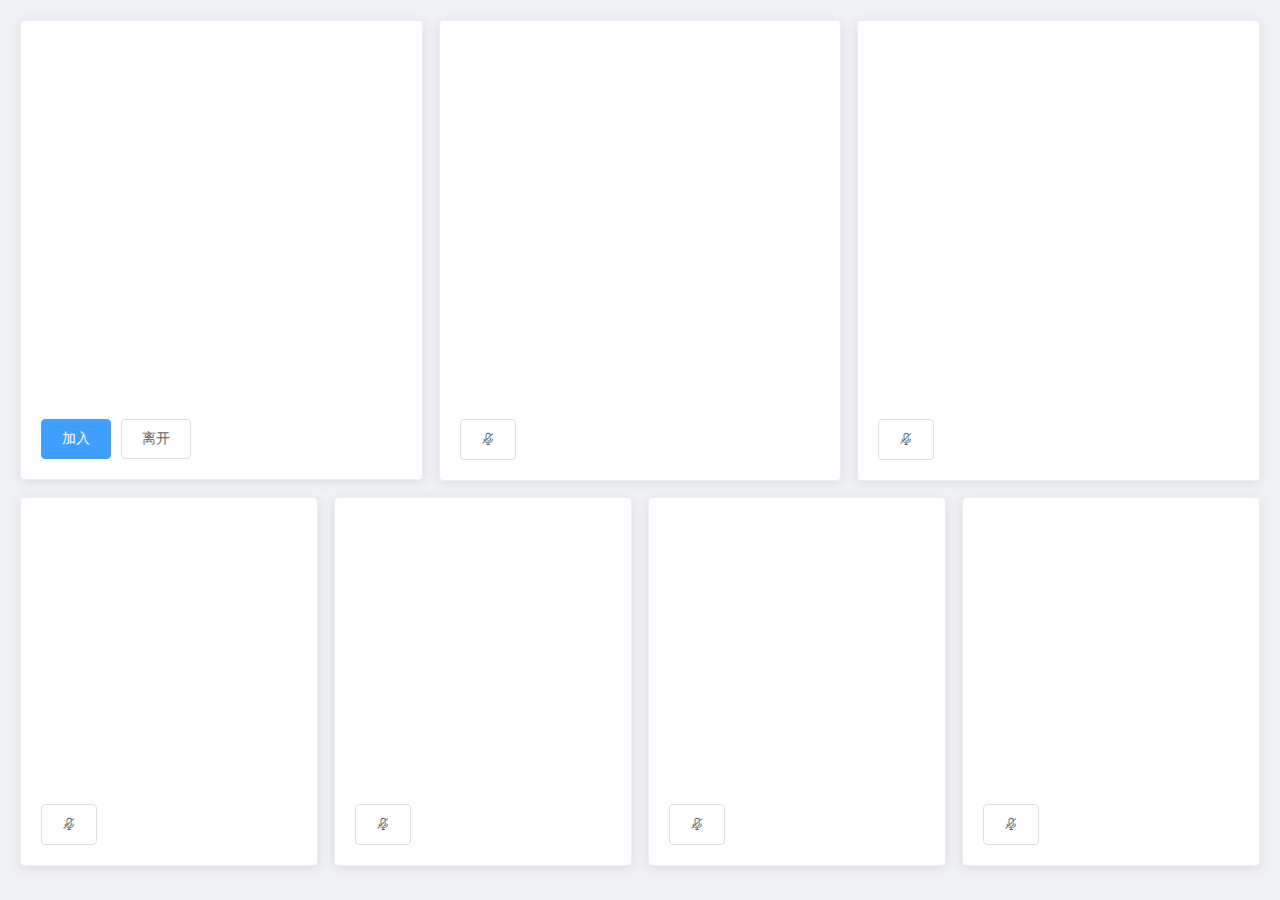
<file: agora/index.html>
<!DOCTYPE html><html lang=en><head><meta charset=utf-8><meta http-equiv=X-UA-Compatible content="IE=edge"><meta name=viewport content="width=device-width,initial-scale=1"><link rel=icon href=/agora/favicon.ico><title>agora-starter</title><link href=/agora/css/app.760be3bd.css rel=preload as=style><link href=/agora/css/chunk-vendors.2f910167.css rel=preload as=style><link href=/agora/js/app.9d2a0d27.js rel=preload as=script><link href=/agora/js/chunk-vendors.0dea3ce1.js rel=preload as=script><link href=/agora/css/chunk-vendors.2f910167.css rel=stylesheet><link href=/agora/css/app.760be3bd.css rel=stylesheet></head><body><noscript><strong>We're sorry but agora-starter doesn't work properly without JavaScript enabled. Please enable it to continue.</strong></noscript><div id=app></div><script src=/agora/js/chunk-vendors.0dea3ce1.js></script><script src=/agora/js/app.9d2a0d27.js></script></body></html>
</file>
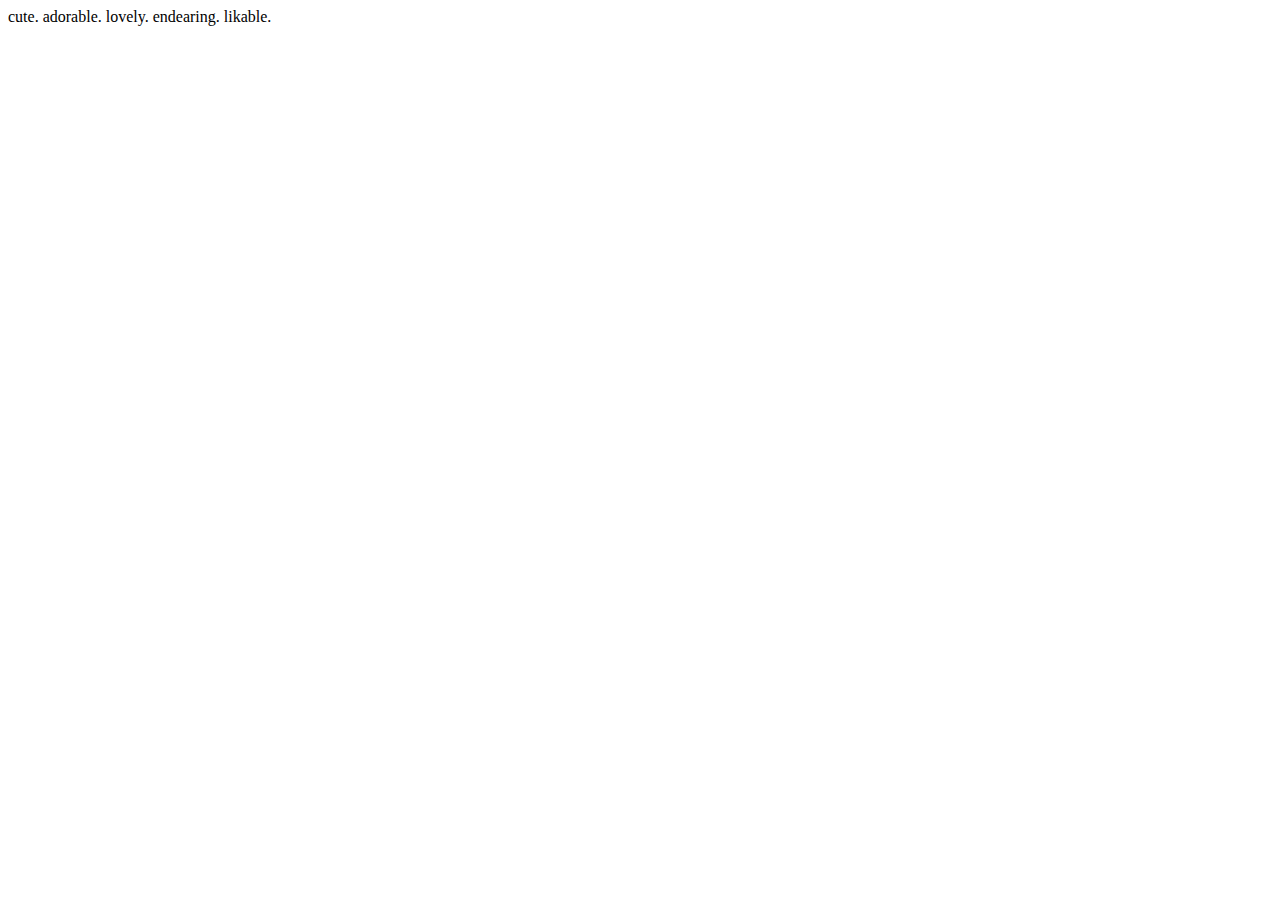
<file: praise/index.html>
<!DOCTYPE html>
<html lang="en">
<head>
  <meta charset="UTF-8">
  <meta name="viewport" content="width=device-width, initial-scale=1.0">
  <title>praise</title>
</head>
<body>
  cute.
  adorable.
  lovely.
  endearing.
  likable.
</body>
</html>
</file>
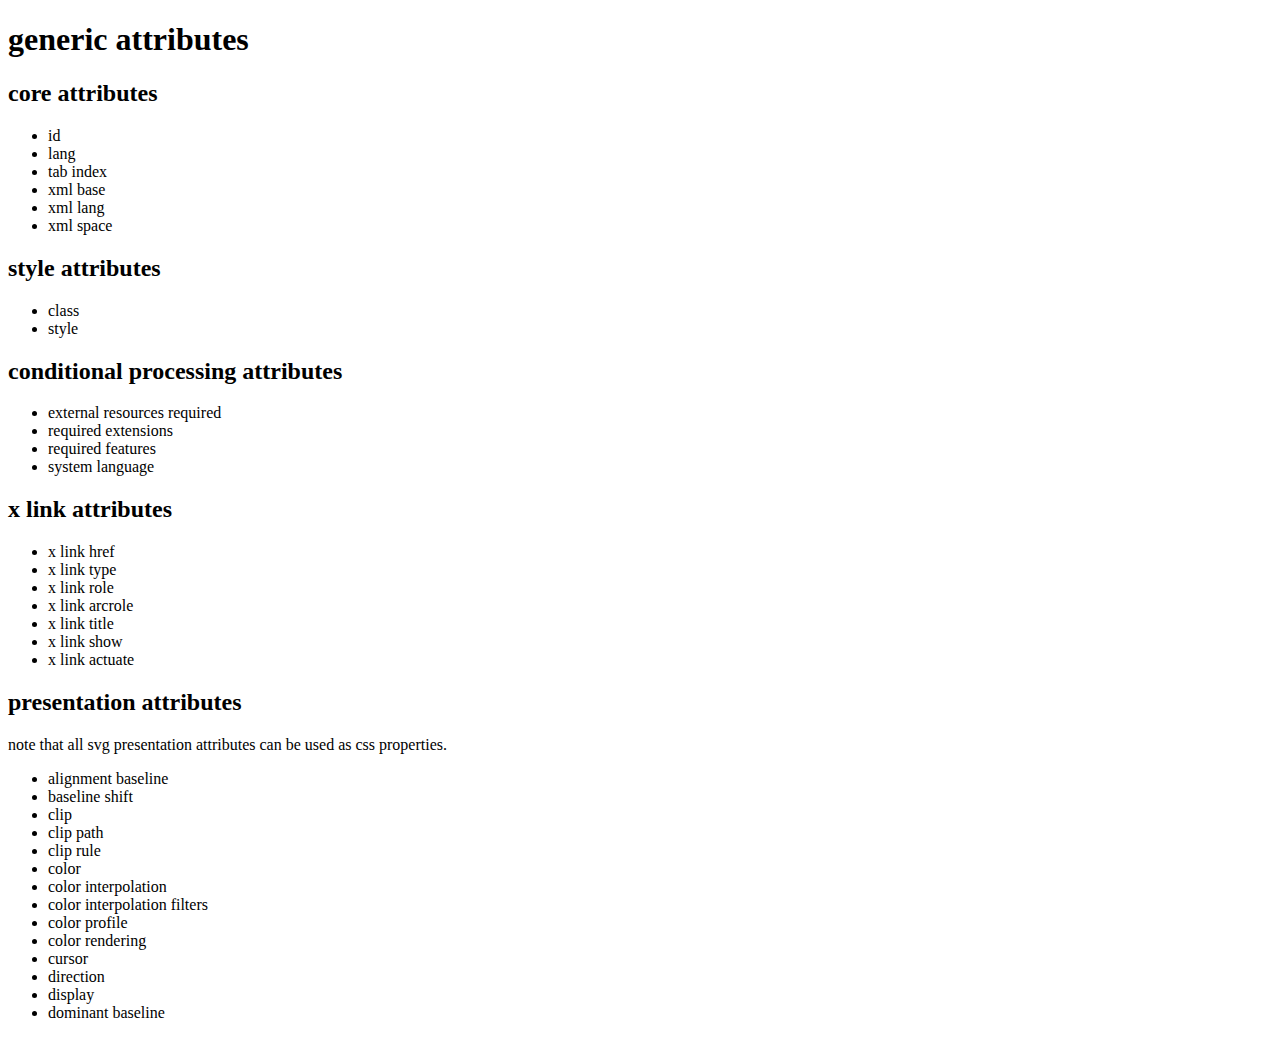
<file: svg/1.html>
<!DOCTYPE html>
<html lang="en">
<head>
  <meta charset="UTF-8">
  <meta name="viewport" content="width=device-width, initial-scale=1.0">
  <title>svg attributes by category</title>
</head>
<body>
  <h1>generic attributes</h1>
  <h2>core attributes</h2>
  <ul>
    <li>id</li>
    <li>lang</li>
    <li>tab index</li>
    <li>xml base</li>
    <li>xml lang</li>
    <li>xml space</li>
  </ul>
  <h2>style attributes</h2>
  <ul>
    <li>class</li>
    <li>style</li>
  </ul>
  <h2>conditional processing attributes</h2>
  <ul>
    <li>external resources required</li>
    <li>required extensions</li>
    <li>required features</li>
    <li>system language</li>
  </ul>
  <h2>x link attributes</h2>
  <ul>
    <li>x link href</li>
    <li>x link type</li>
    <li>x link role</li>
    <li>x link arcrole</li>
    <li>x link title</li>
    <li>x link show</li>
    <li>x link actuate</li>
  </ul>
  <h2>presentation attributes</h2>
  <p>note that all svg presentation attributes can be used as css properties.</p>
  <ul>
    <li>alignment baseline</li>
    <li>baseline shift</li>
    <li>clip</li>
    <li>clip path</li>
    <li>clip rule</li>
    <li>color</li>
    <li>color interpolation</li>
    <li>color interpolation filters</li>
    <li>color profile</li>
    <li>color rendering</li>
    <li>cursor</li>
    <li>direction</li>
    <li>display</li>
    <li>dominant baseline</li>
  </ul>
</body>
</html>
</file>
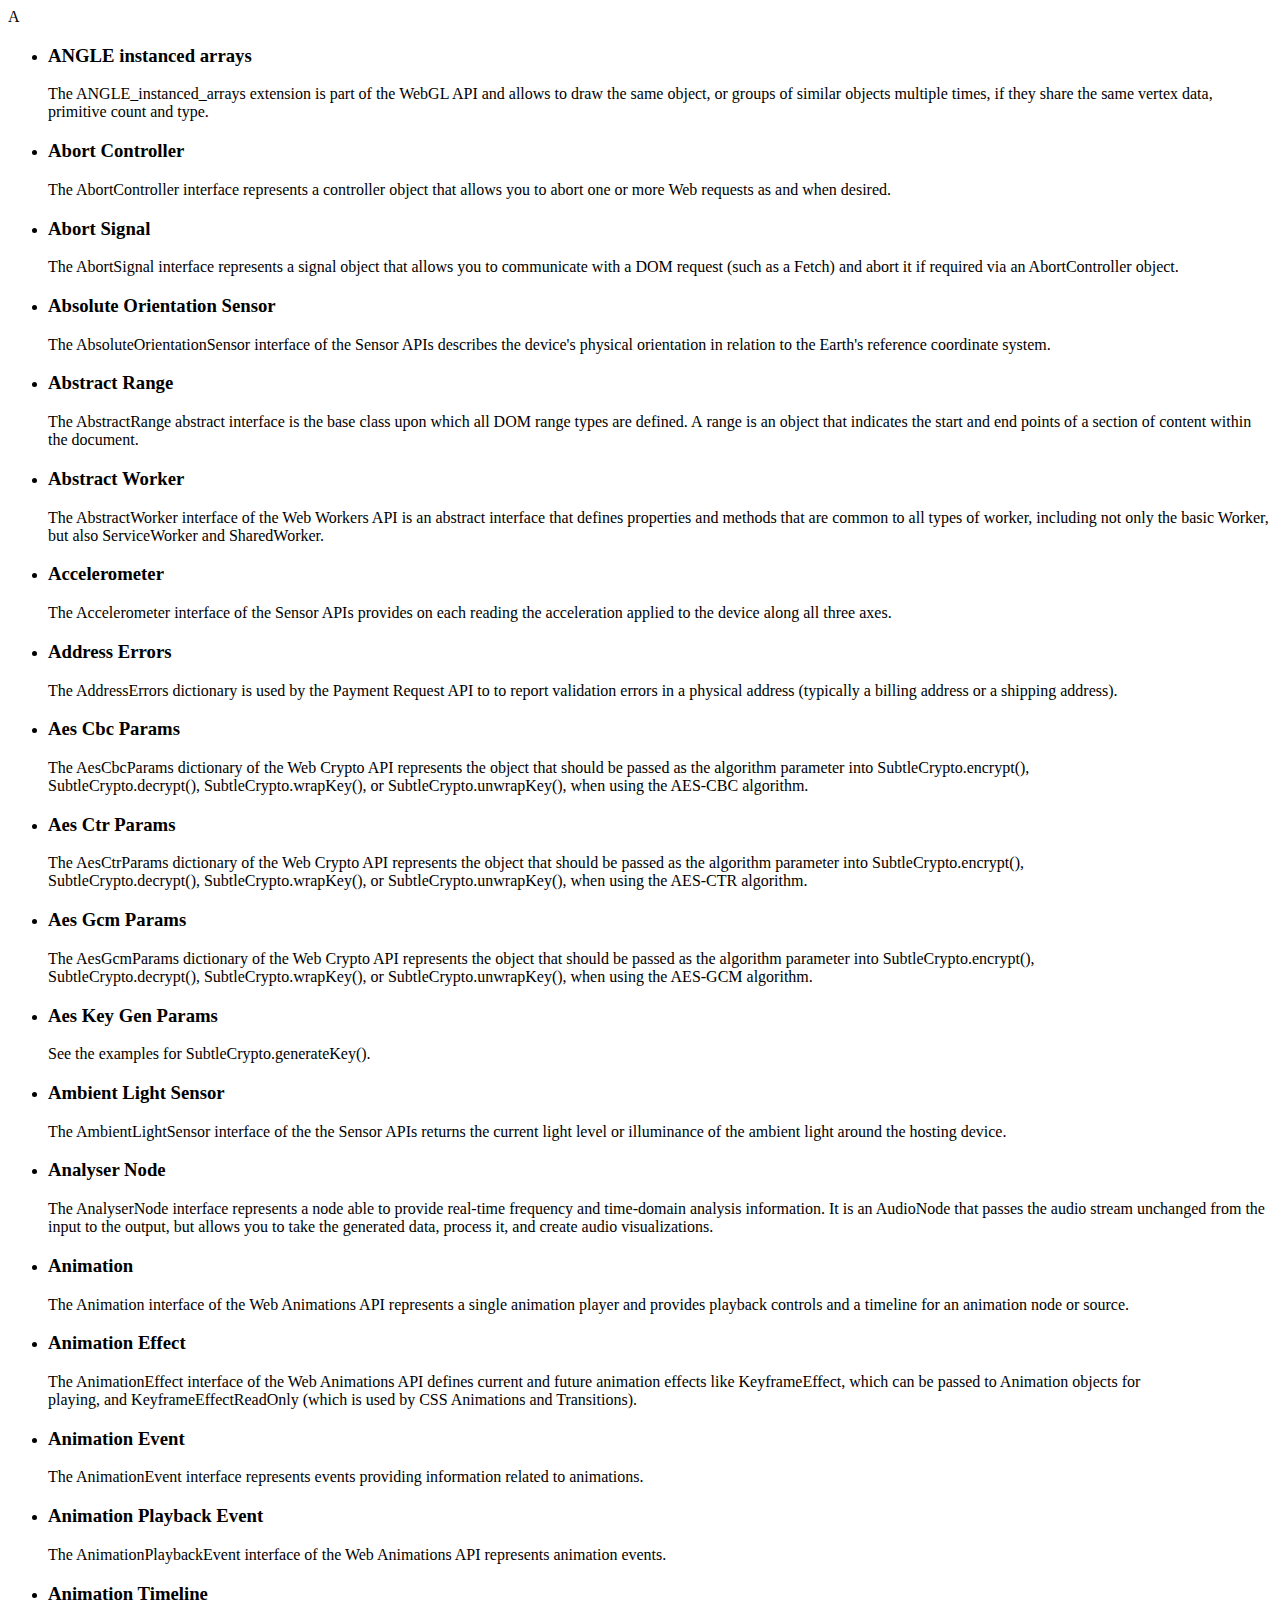
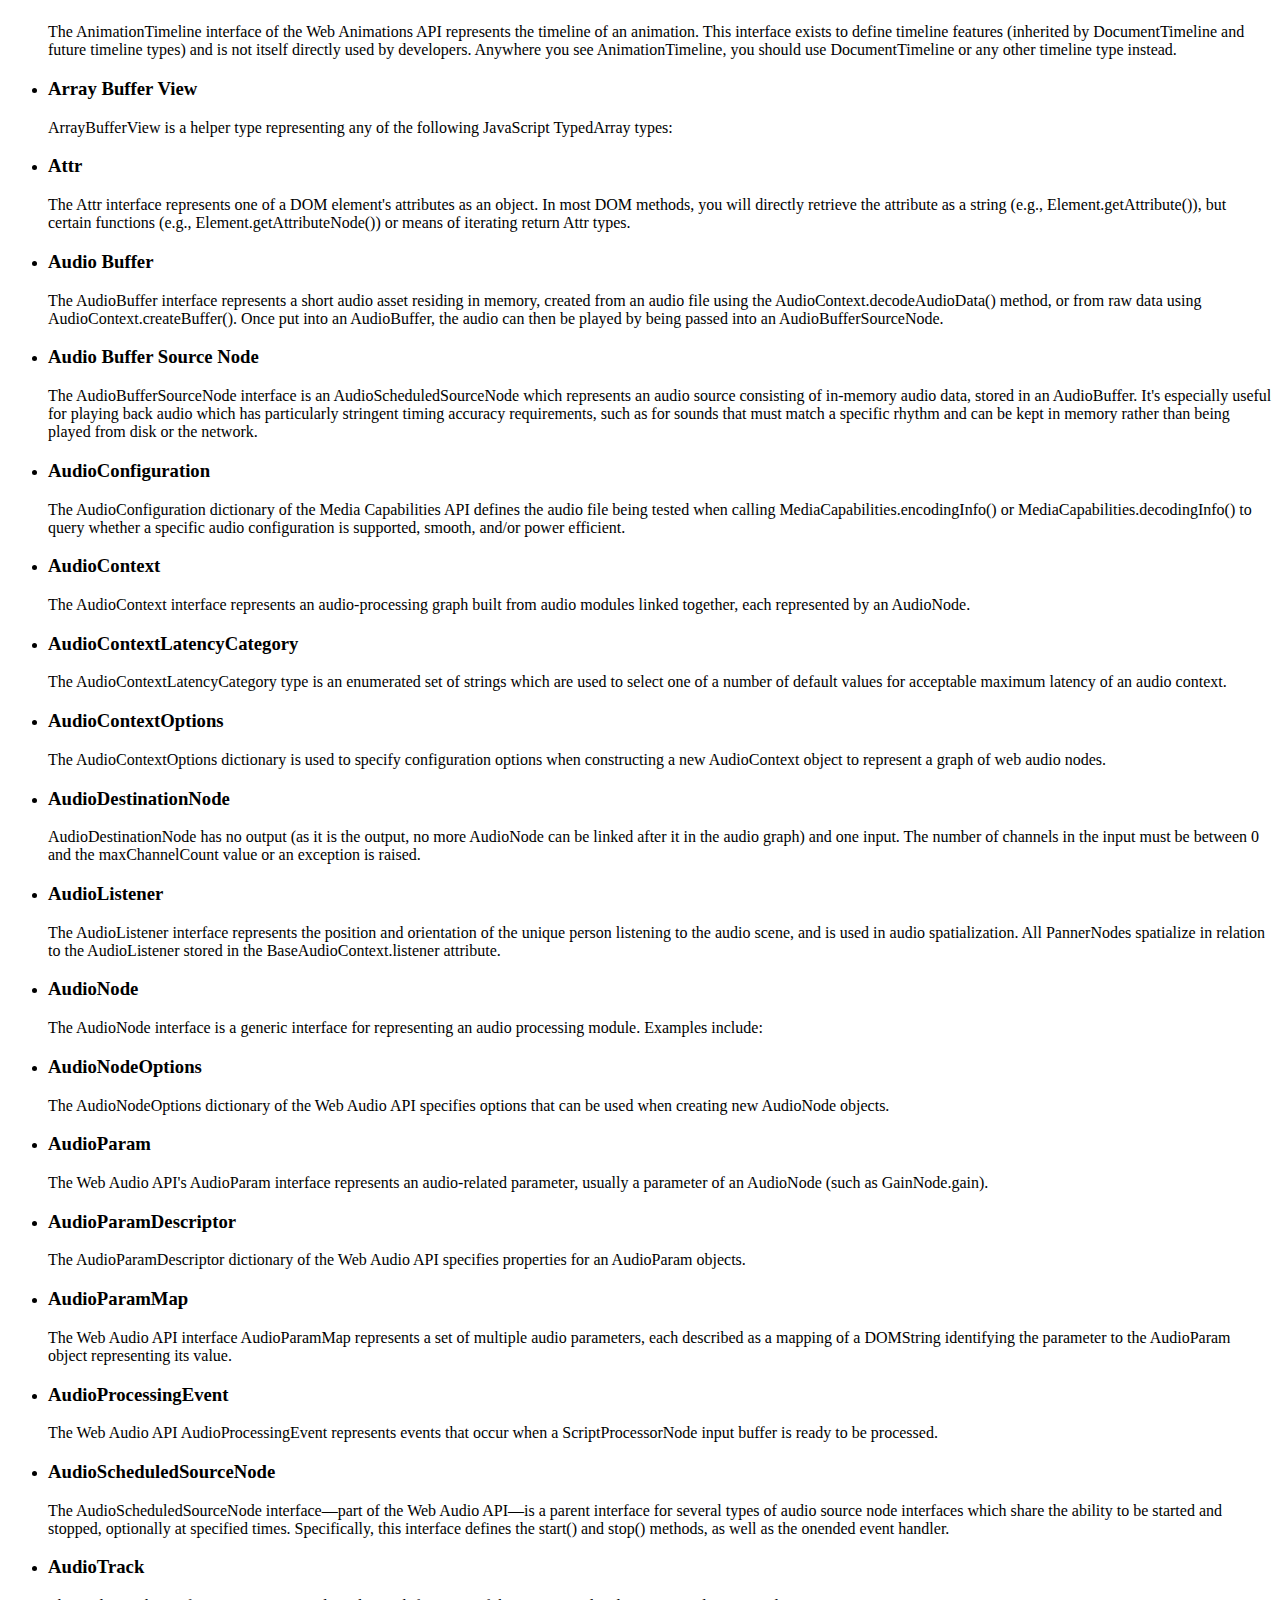
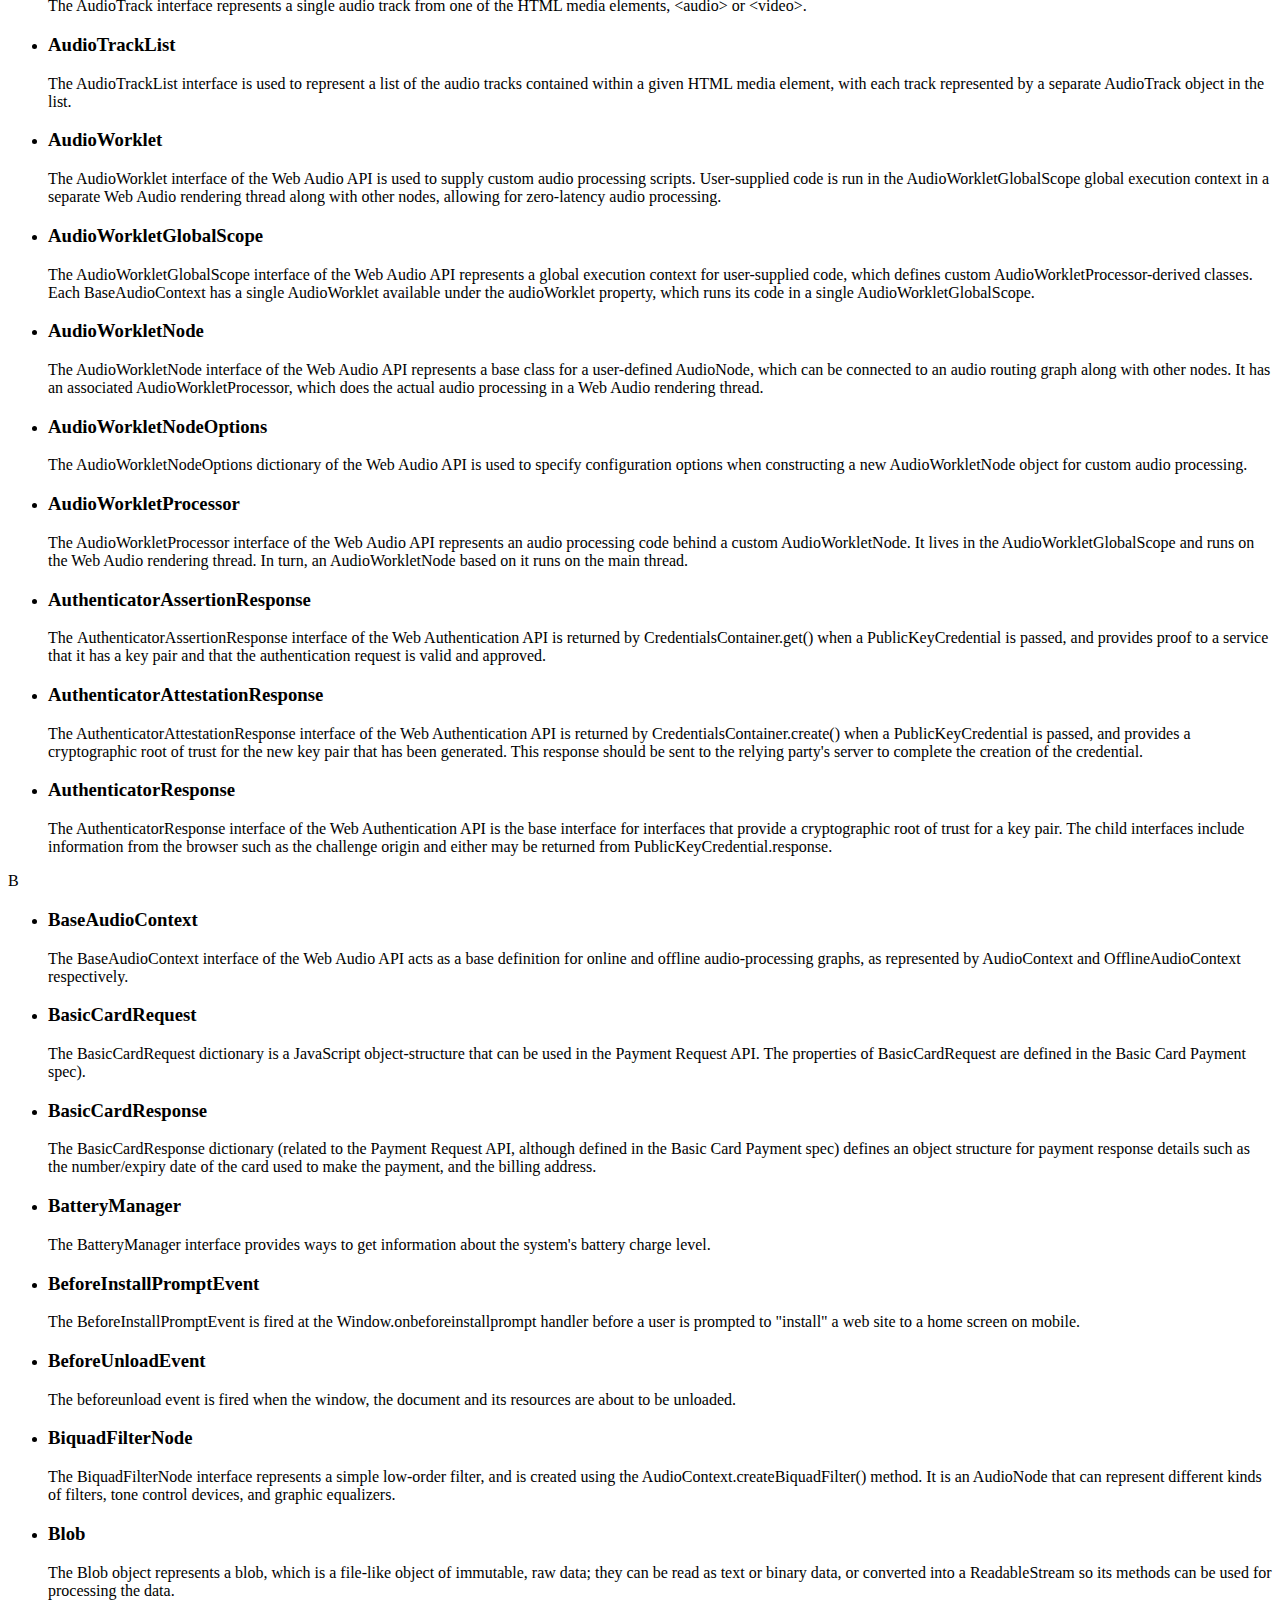
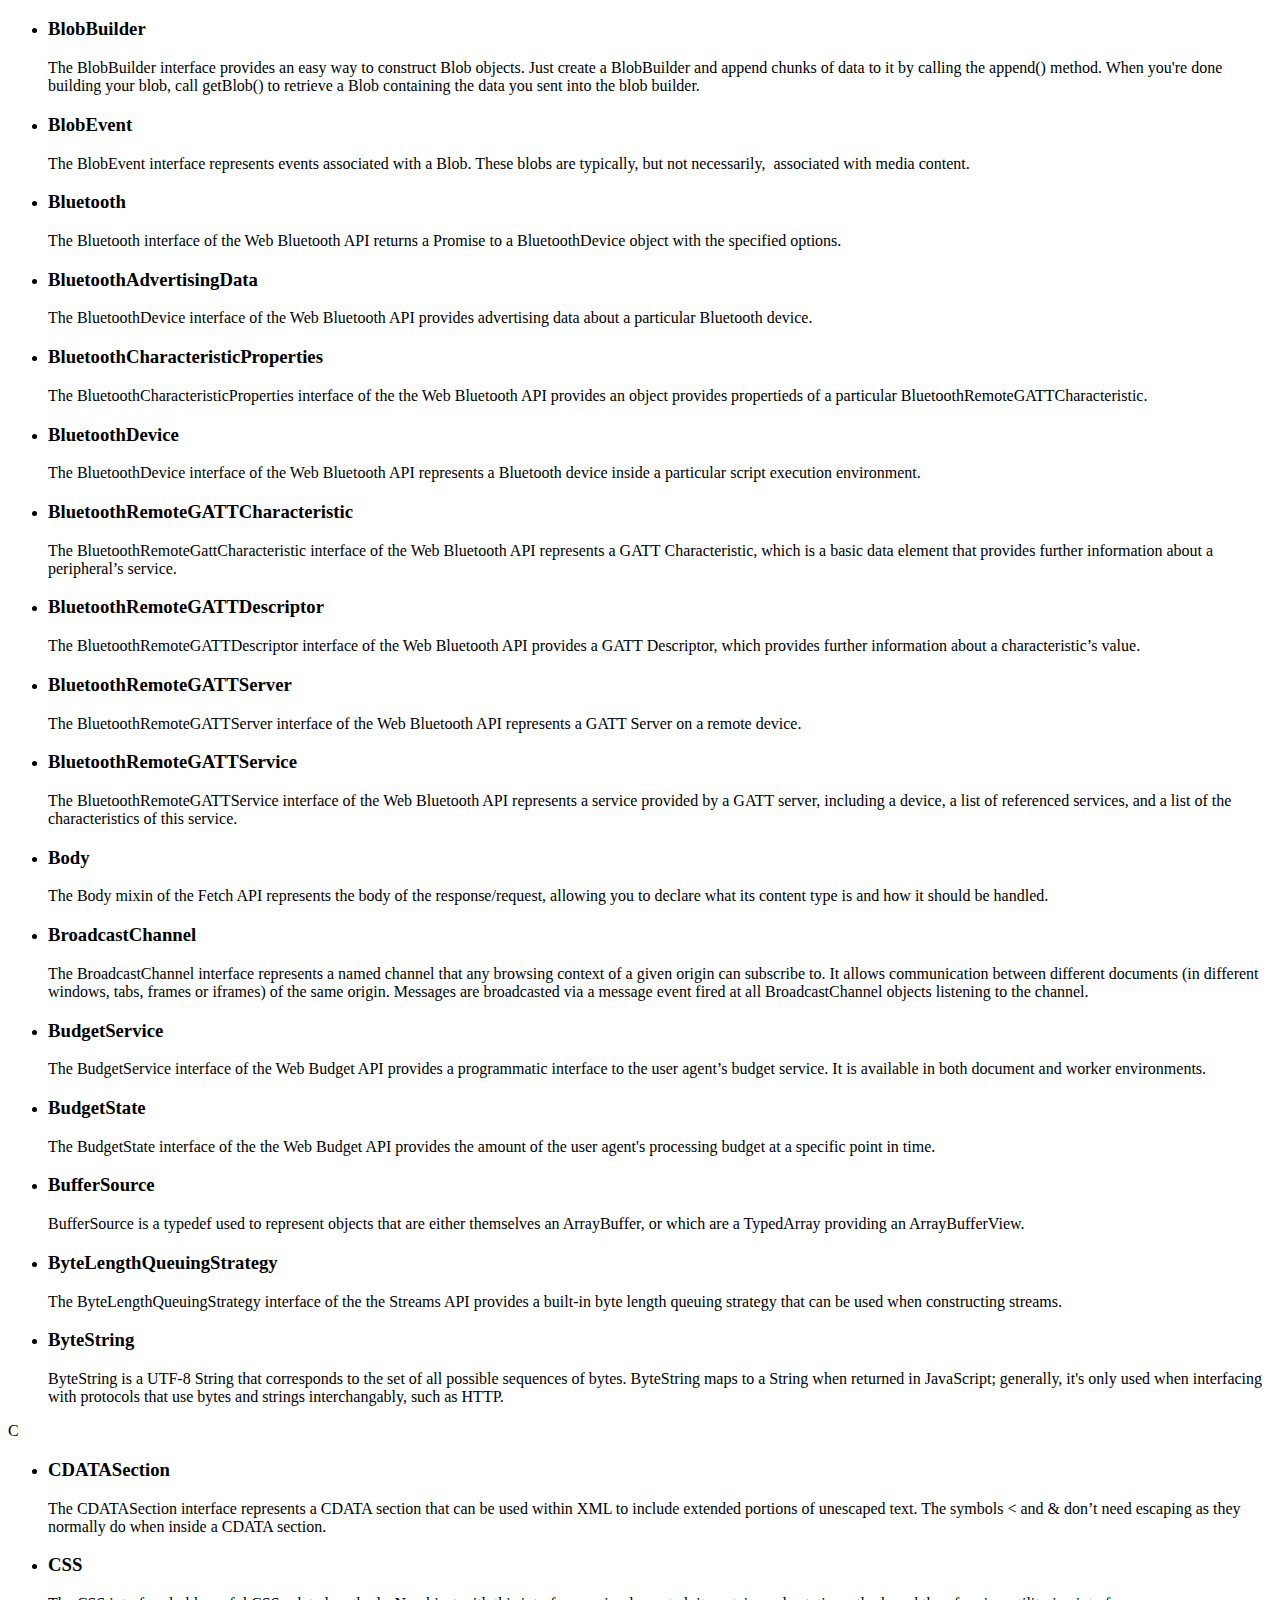
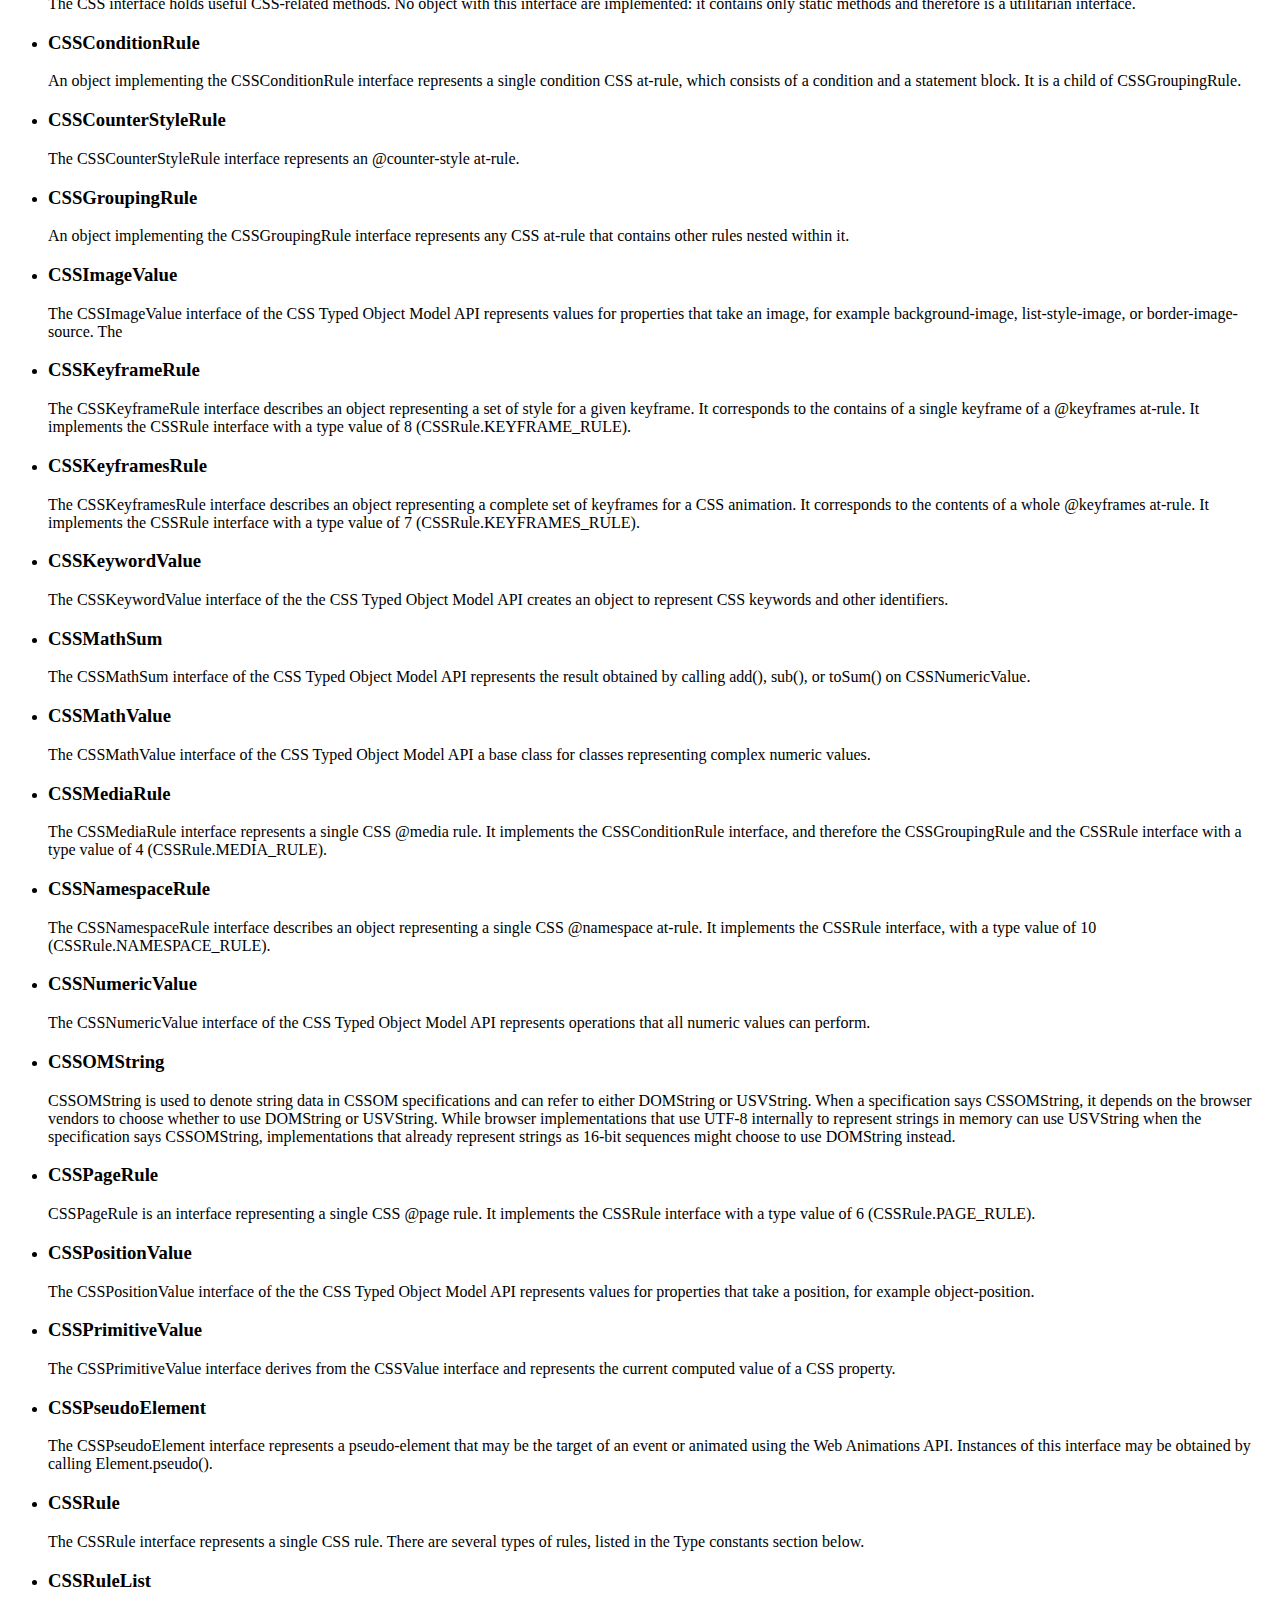
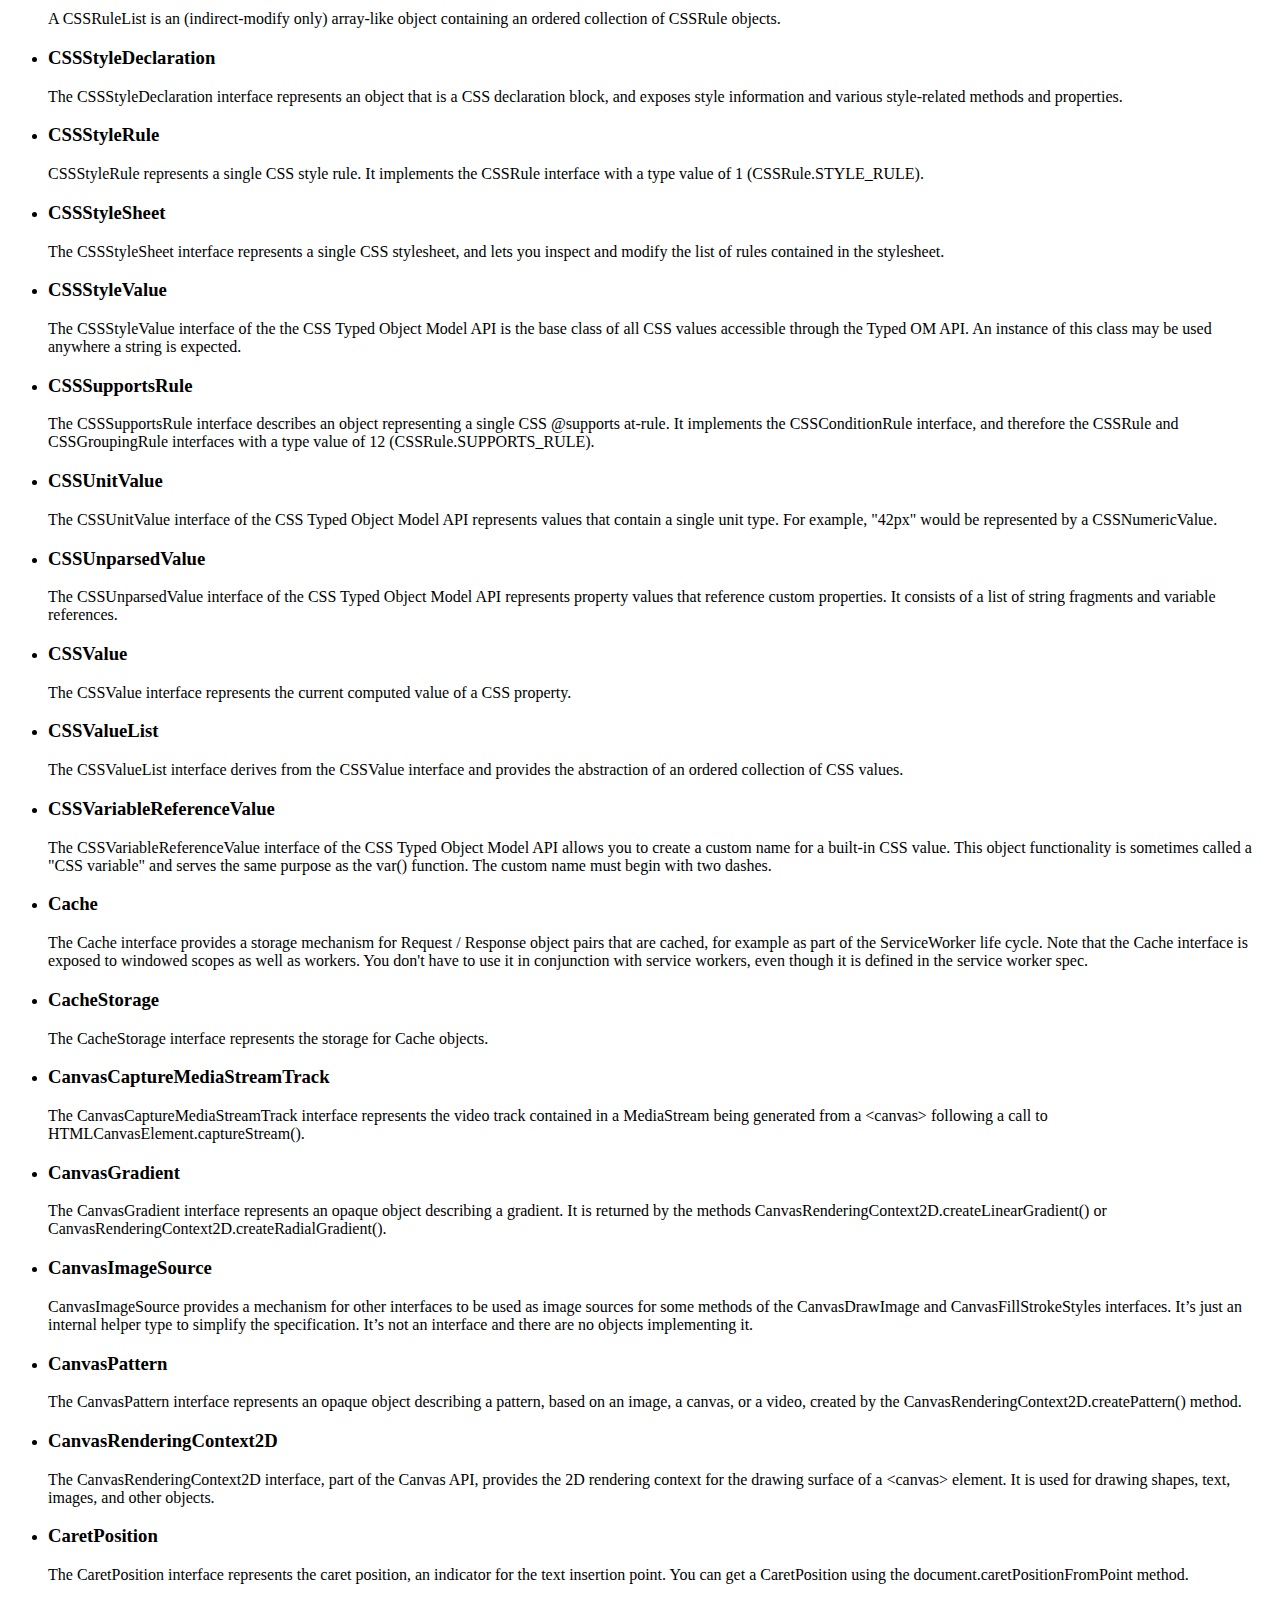
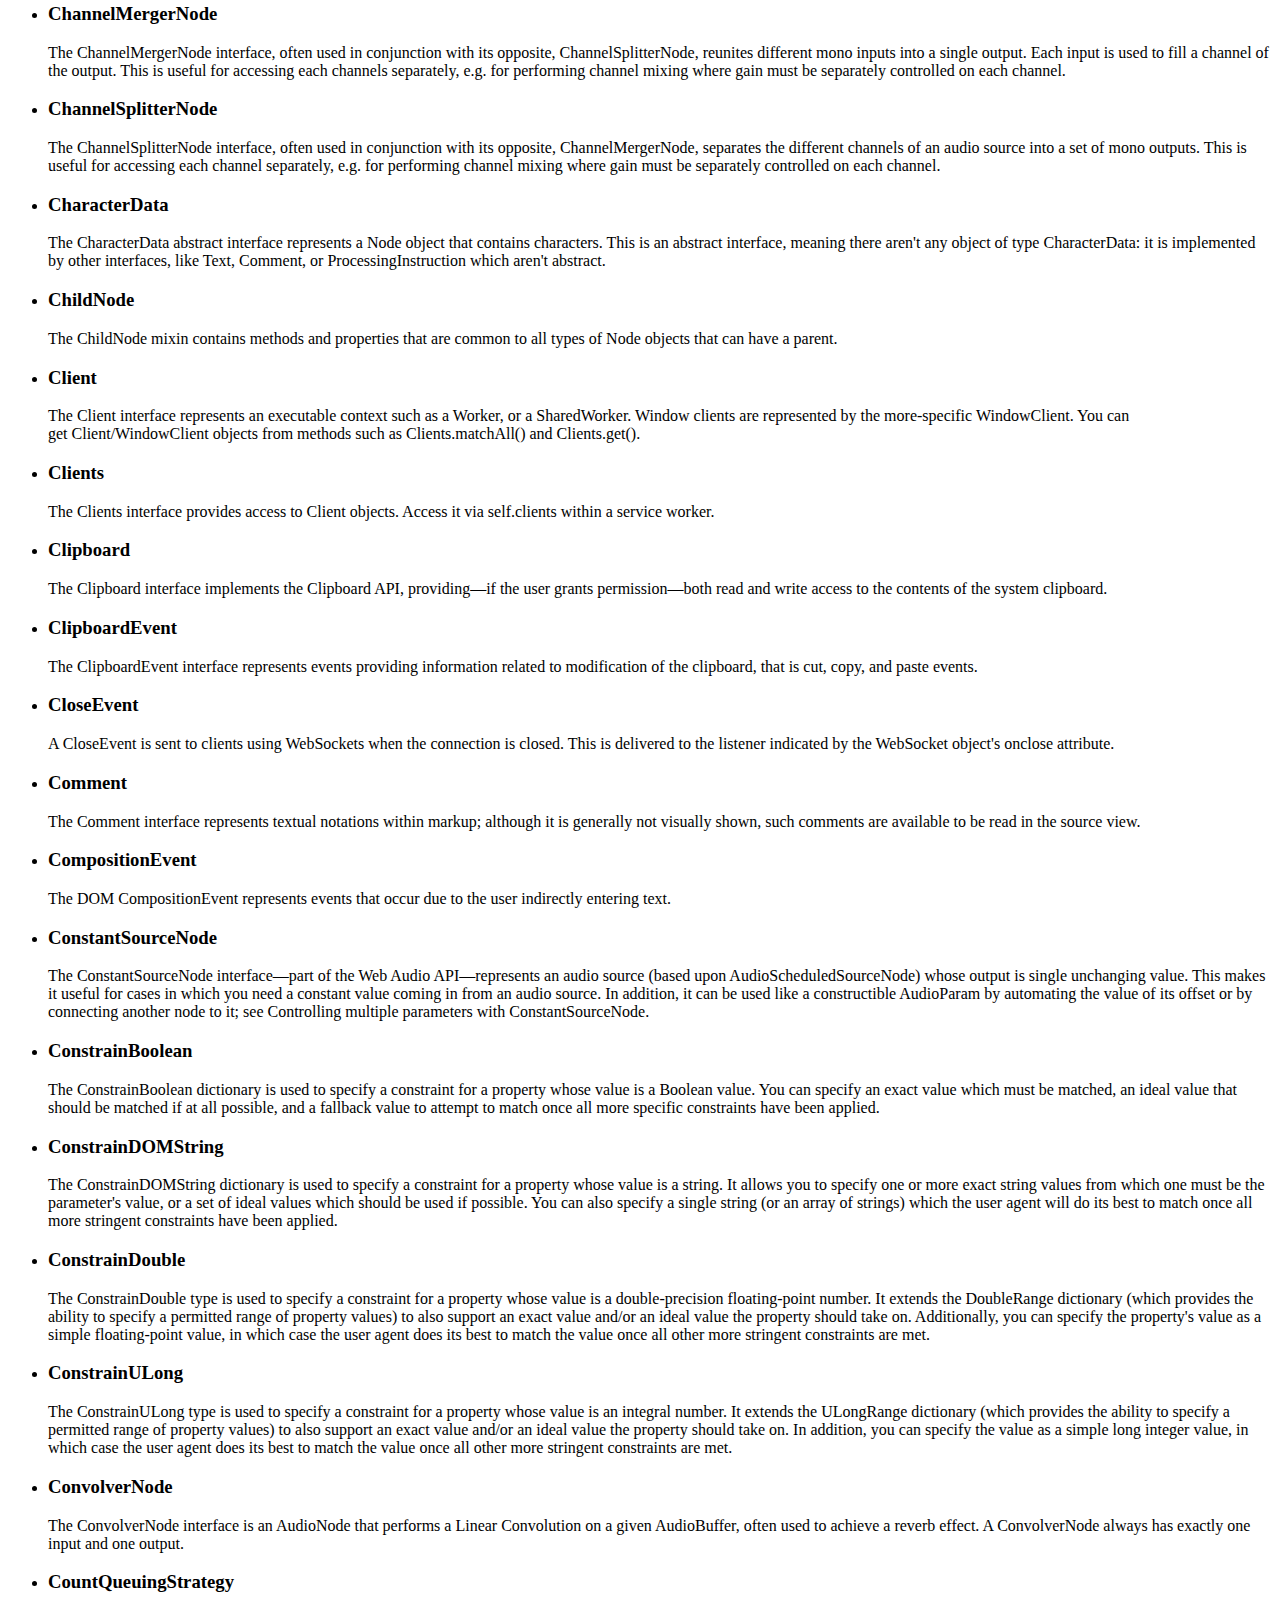
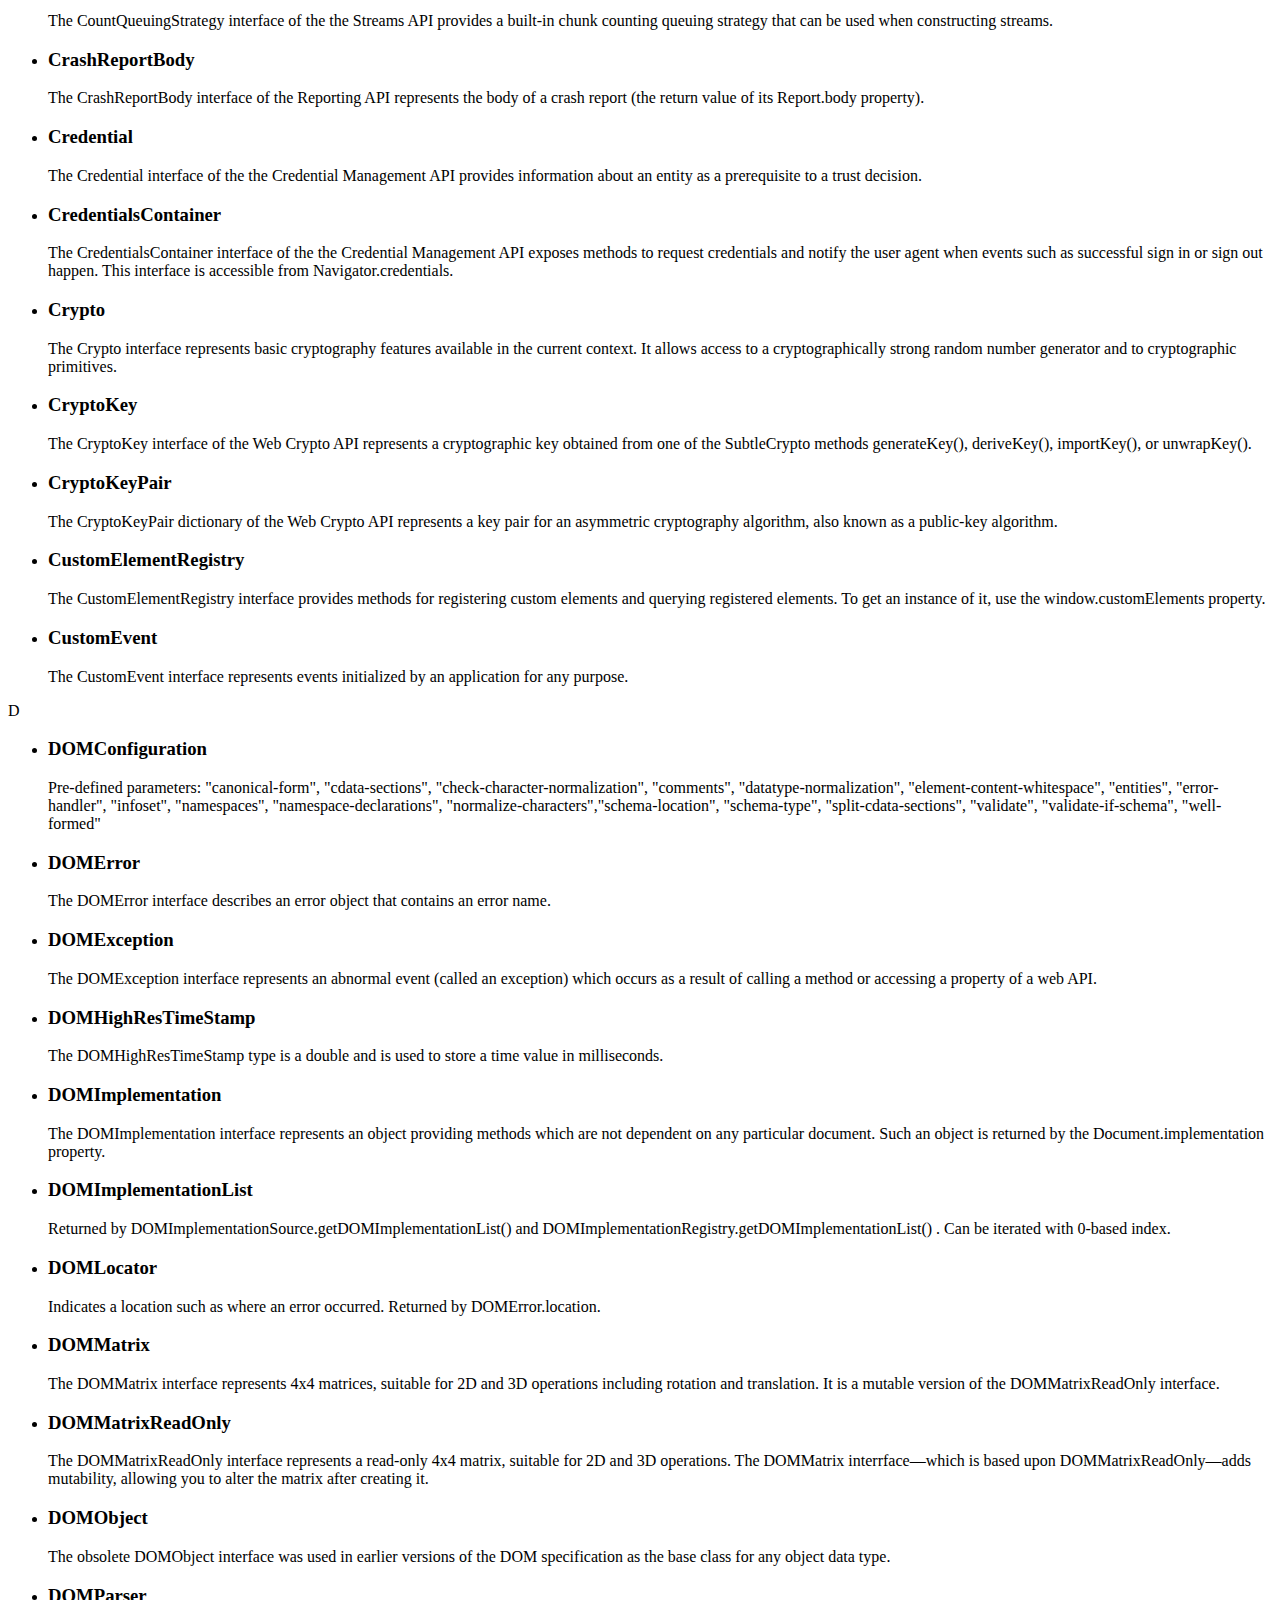
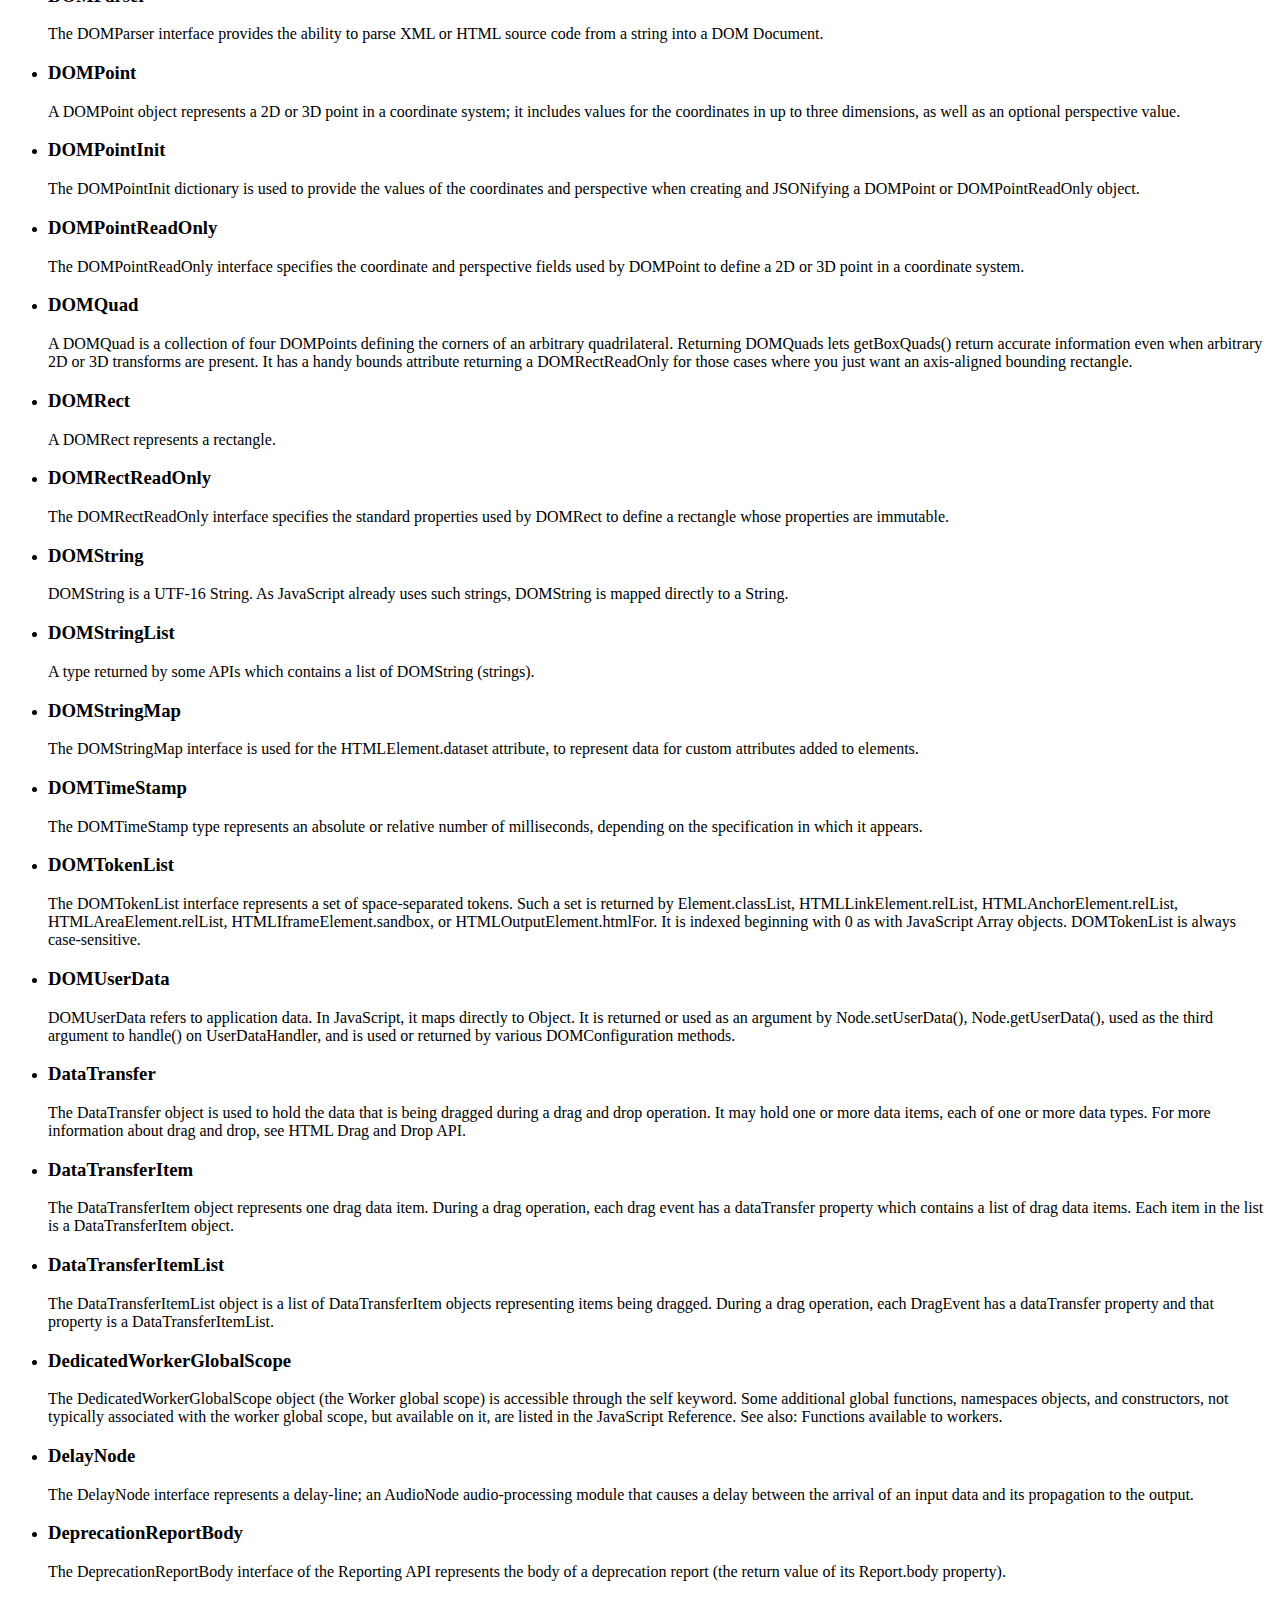
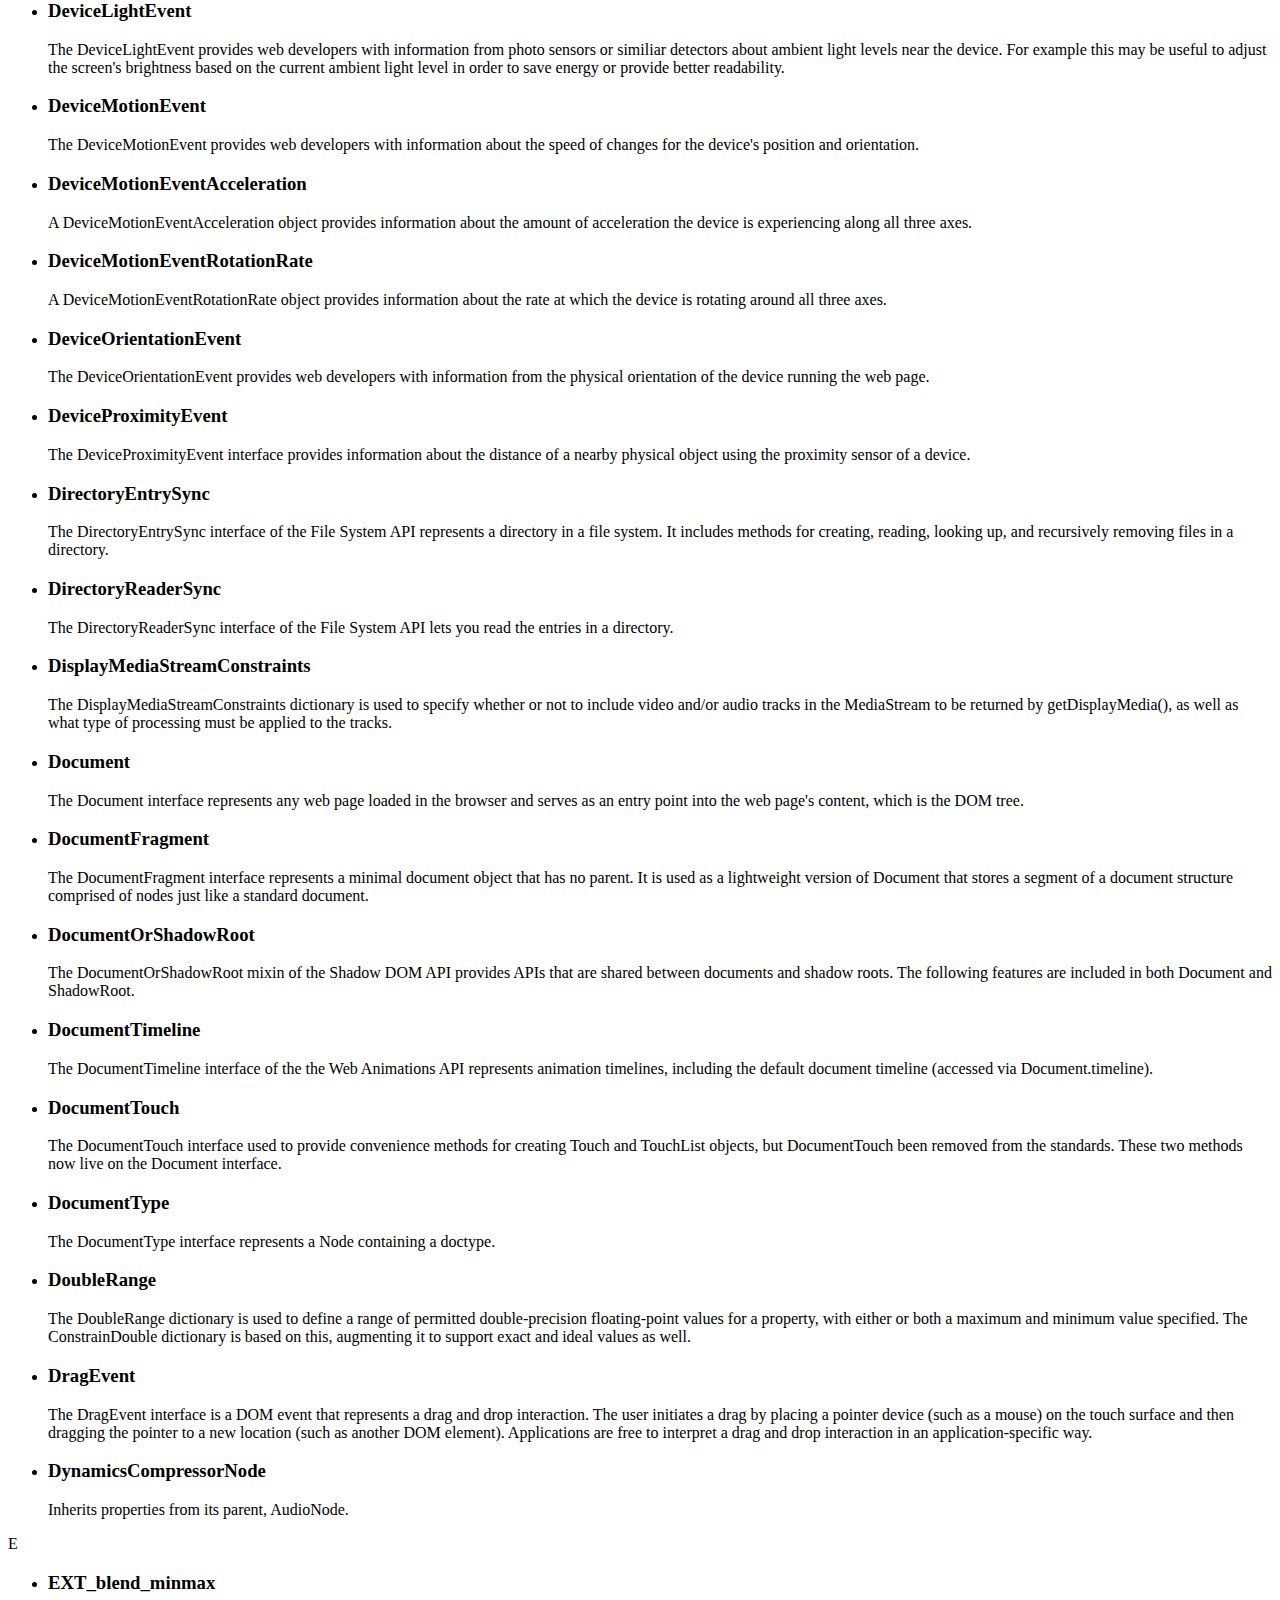
<file: web/1.html>
<!DOCTYPE html>
<html lang="en">

<head>
  <meta charset="UTF-8">
  <meta name="viewport" content="width=device-width, initial-scale=1.0">
  <title>Document</title>
</head>

<body>
  <div>
    <div class="index">
      <span>A</span>
      <ul>
        <li>
          <h3>ANGLE instanced arrays</h3>
          <p>The ANGLE_instanced_arrays extension is part of the WebGL API and allows to draw the same object, or groups
            of similar objects multiple times, if they share the same vertex data, primitive count and type.</p>
        </li>
        <li>
          <h3>Abort Controller </h3>
          <p>The AbortController interface represents a controller object that allows you to abort one or more Web
            requests as and when desired.</p>
        </li>
        <li>
          <h3>Abort Signal </h3>
          <p>The AbortSignal interface represents a signal object that allows you to communicate with a DOM request
            (such as a Fetch) and abort it if required via an AbortController object.</p>
        </li>
        <li>
          <h3>Absolute Orientation Sensor</h3>
          <p>The AbsoluteOrientationSensor interface of the Sensor APIs describes the device's physical orientation in
            relation to the Earth's reference coordinate system.</p>
        </li>
        <li>
          <h3>Abstract Range</h3>
          <p>The AbstractRange&nbsp;abstract interface is the base class upon which all DOM range types are defined.
            A&nbsp;range&nbsp;is an object that indicates the start and end points of a section of content&nbsp;within
            the document.</p>
        </li>
        <li>
          <h3>Abstract Worker</h3>
          <p>The AbstractWorker interface of the Web Workers API is an abstract interface that defines properties and
            methods that are common to all types of worker, including not only the basic Worker, but also ServiceWorker
            and SharedWorker.</p>
        </li>
        <li>
          <h3>Accelerometer</h3>
          <p>The Accelerometer interface of the Sensor APIs provides on each reading the acceleration applied to the
            device along all three axes. </p>
        </li>
        <li>
          <h3>Address Errors</h3>
          <p>The AddressErrors dictionary is used by the Payment Request API to to report validation errors in a
            physical address (typically a billing address or a shipping address).</p>
        </li>
        <li>
          <h3>Aes Cbc Params</h3>
          <p>The AesCbcParams dictionary of the Web Crypto API represents the object that should be passed as the
            algorithm parameter into SubtleCrypto.encrypt(), SubtleCrypto.decrypt(),&nbsp;SubtleCrypto.wrapKey(), or
            SubtleCrypto.unwrapKey(), when using the AES-CBC algorithm.</p>
        </li>
        <li>
          <h3>Aes Ctr Params</h3>
          <p>The AesCtrParams dictionary of the Web Crypto API represents the object that should be passed as the
            algorithm parameter into SubtleCrypto.encrypt(), SubtleCrypto.decrypt(),&nbsp;SubtleCrypto.wrapKey(), or
            SubtleCrypto.unwrapKey(), when using the AES-CTR algorithm.</p>
        </li>
        <li>
          <h3>Aes Gcm Params</h3>
          <p>The AesGcmParams dictionary of the Web Crypto API represents the object that should be passed as the
            algorithm parameter into SubtleCrypto.encrypt(), SubtleCrypto.decrypt(),&nbsp;SubtleCrypto.wrapKey(), or
            SubtleCrypto.unwrapKey(), when using the AES-GCM algorithm.</p>
        </li>
        <li>
          <h3>Aes Key Gen Params</h3>
          <p>See the examples for SubtleCrypto.generateKey().</p>
        </li>
        <li>
          <h3>Ambient Light Sensor</h3>
          <p>The AmbientLightSensor interface of the the Sensor APIs returns the current light level or illuminance of
            the ambient light around the hosting device.</p>
        </li>
        <li>
          <h3>Analyser Node</h3>
          <p>The AnalyserNode interface represents a node able to provide real-time frequency and time-domain analysis
            information. It is an AudioNode that passes the audio stream unchanged from the input to the output, but
            allows you to take the generated data, process it, and create audio visualizations.</p>
        </li>
        <li>
          <h3>Animation </h3>
          <p>The Animation interface of the&nbsp;Web Animations API&nbsp;represents a single animation player and
            provides playback controls and a timeline for an animation node or source.</p>
        </li>
        <li>
          <h3>Animation Effect </h3>
          <p>The AnimationEffect interface of the Web Animations API defines current and future animation effects like
            KeyframeEffect, which can be passed to Animation objects for
            playing,&nbsp;and&nbsp;KeyframeEffectReadOnly&nbsp;(which is used&nbsp;by CSS Animations and Transitions).
          </p>
        </li>
        <li>
          <h3>Animation Event </h3>
          <p>The AnimationEvent interface represents events providing information related to animations.</p>
        </li>
        <li>
          <h3>Animation Playback Event </h3>
          <p>The AnimationPlaybackEvent interface of the Web Animations API represents animation events.</p>
        </li>
        <li>
          <h3>Animation Timeline </h3>
          <p>The AnimationTimeline interface of the Web Animations API represents the timeline of an animation. This
            interface exists to define timeline features (inherited by DocumentTimeline and future timeline types) and
            is not itself directly used by developers. Anywhere you see AnimationTimeline, you should use
            DocumentTimeline or any other timeline type instead.</p>
        </li>
        <li>
          <h3>Array Buffer View</h3>
          <p>ArrayBufferView is a helper type representing any of the following JavaScript TypedArray types:</p>
        </li>
        <li>
          <h3>Attr</h3>
          <p>The Attr interface represents one of a DOM element's attributes as an object. In most DOM methods, you will
            directly retrieve the attribute as a string (e.g., Element.getAttribute()), but certain functions (e.g.,
            Element.getAttributeNode()) or means of iterating return Attr types.</p>
        </li>
        <li>
          <h3>Audio Buffer</h3>
          <p>The AudioBuffer interface represents a short audio asset residing in memory, created from an audio file
            using the AudioContext.decodeAudioData() method, or from raw data using AudioContext.createBuffer(). Once
            put into an AudioBuffer, the audio can then be played by being passed into an AudioBufferSourceNode.</p>
        </li>
        <li>
          <h3>Audio Buffer Source Node</h3>
          <p>The AudioBufferSourceNode interface is an AudioScheduledSourceNode which represents an audio source
            consisting of in-memory audio data, stored in an AudioBuffer. It's especially useful for playing back audio
            which has particularly stringent timing accuracy requirements, such as for sounds that must match a specific
            rhythm and can be kept in memory rather than being played from disk or the network.</p>
        </li>
        <li>
          <h3>AudioConfiguration </h3>
          <p>The AudioConfiguration dictionary of the Media Capabilities API defines the audio file being tested when
            calling MediaCapabilities.encodingInfo() or MediaCapabilities.decodingInfo() to query whether a specific
            audio configuration is supported, smooth, and/or power efficient.</p>
        </li>
        <li>
          <h3>AudioContext</h3>
          <p>The AudioContext interface represents an audio-processing graph built from audio modules linked together,
            each represented by an AudioNode.</p>
        </li>
        <li>
          <h3>AudioContextLatencyCategory</h3>
          <p>The AudioContextLatencyCategory type is an enumerated set of strings which are used to select one of a
            number of default values for acceptable maximum latency of an audio context.</p>
        </li>
        <li>
          <h3>AudioContextOptions</h3>
          <p>The AudioContextOptions dictionary is used to specify configuration options when constructing a new
            AudioContext object to represent a graph of web audio nodes.</p>
        </li>
        <li>
          <h3>AudioDestinationNode</h3>
          <p>AudioDestinationNode has no output (as it is the output, no more AudioNode can be linked after it in the
            audio graph) and one input. The number of channels in the input must be between 0 and the maxChannelCount
            value or an exception is raised.</p>
        </li>
        <li>
          <h3>AudioListener</h3>
          <p>The AudioListener interface represents the position and orientation of the unique person listening to the
            audio scene, and is used in audio spatialization. All PannerNodes spatialize in relation to the
            AudioListener stored in the BaseAudioContext.listener attribute.</p>
        </li>
        <li>
          <h3>AudioNode</h3>
          <p>The AudioNode interface is a generic interface for representing an audio processing module. Examples
            include:</p>
        </li>
        <li>
          <h3>AudioNodeOptions</h3>
          <p>The AudioNodeOptions dictionary of the Web Audio API specifies options that can be used when creating new
            AudioNode objects.</p>
        </li>
        <li>
          <h3>AudioParam</h3>
          <p>The Web Audio API's AudioParam interface represents an audio-related parameter, usually a parameter of an
            AudioNode (such as GainNode.gain).</p>
        </li>
        <li>
          <h3>AudioParamDescriptor</h3>
          <p>The AudioParamDescriptor dictionary of the Web Audio API specifies properties for an AudioParam objects.
          </p>
        </li>
        <li>
          <h3>AudioParamMap </h3>
          <p>The Web Audio API interface AudioParamMap represents a set of multiple audio parameters, each described as
            a mapping of a DOMString identifying the parameter to the AudioParam object representing its value.</p>
        </li>
        <li>
          <h3>AudioProcessingEvent </h3>
          <p>The Web Audio API AudioProcessingEvent represents events that occur when a ScriptProcessorNode input buffer
            is ready to be processed.</p>
        </li>
        <li>
          <h3>AudioScheduledSourceNode</h3>
          <p>The AudioScheduledSourceNode interface—part of the Web Audio API—is a parent interface for several types of
            audio source node interfaces which share the ability to be started and stopped, optionally at specified
            times. Specifically, this interface defines the start() and stop() methods, as well as the onended event
            handler.</p>
        </li>
        <li>
          <h3>AudioTrack</h3>
          <p>The AudioTrack interface represents a single audio track from one of the HTML media elements, &lt;audio&gt;
            or &lt;video&gt;. </p>
        </li>
        <li>
          <h3>AudioTrackList</h3>
          <p>The AudioTrackList interface is used to represent a list of the audio tracks contained within a given HTML
            media element, with each track represented by a separate AudioTrack object in the list.</p>
        </li>
        <li>
          <h3>AudioWorklet </h3>
          <p>The AudioWorklet interface of the Web Audio API is used to supply custom audio processing scripts.
            User-supplied code is run in the AudioWorkletGlobalScope global execution context in a separate Web Audio
            rendering thread along with other nodes, allowing for zero-latency audio processing.</p>
        </li>
        <li>
          <h3>AudioWorkletGlobalScope </h3>
          <p>The AudioWorkletGlobalScope interface of the Web Audio API represents a global execution context for
            user-supplied code, which defines custom AudioWorkletProcessor-derived classes. Each BaseAudioContext has a
            single AudioWorklet available under the audioWorklet property, which runs its code in a single
            AudioWorkletGlobalScope.</p>
        </li>
        <li>
          <h3>AudioWorkletNode </h3>
          <p>The AudioWorkletNode interface of the Web Audio API represents a base class for a user-defined AudioNode,
            which can be connected to an audio routing graph along with other nodes. It has an associated
            AudioWorkletProcessor, which does the actual audio processing in a Web Audio rendering thread.</p>
        </li>
        <li>
          <h3>AudioWorkletNodeOptions</h3>
          <p>The AudioWorkletNodeOptions dictionary of the Web Audio API is used to specify configuration options when
            constructing a new AudioWorkletNode object for custom audio processing.</p>
        </li>
        <li>
          <h3>AudioWorkletProcessor</h3>
          <p>The AudioWorkletProcessor interface of the Web Audio API represents an audio processing code behind a
            custom AudioWorkletNode. It lives in the AudioWorkletGlobalScope and runs on the Web Audio rendering thread.
            In turn, an AudioWorkletNode based on it runs on the main thread.</p>
        </li>
        <li>
          <h3>AuthenticatorAssertionResponse</h3>
          <p>The&nbsp;AuthenticatorAssertionResponse interface of the Web Authentication API&nbsp;is returned by
            CredentialsContainer.get() when a PublicKeyCredential is passed, and provides proof to a service that it has
            a key pair and that the&nbsp;authentication request is valid and approved.</p>
        </li>
        <li>
          <h3>AuthenticatorAttestationResponse</h3>
          <p>The AuthenticatorAttestationResponse interface of the Web Authentication API is returned by
            CredentialsContainer.create() when a PublicKeyCredential is passed, and provides a cryptographic root of
            trust for the new key pair that has been generated. This response should be sent to the relying party's
            server to complete the creation of the credential.</p>
        </li>
        <li>
          <h3>AuthenticatorResponse</h3>
          <p>The AuthenticatorResponse interface of the Web Authentication API is the base interface for interfaces that
            provide a cryptographic root of trust for a key pair. The child interfaces include information from the
            browser such as the challenge origin and either may be returned from PublicKeyCredential.response.</p>
        </li>
      </ul>
      <span>B</span>
      <ul>
        <li>
          <h3>BaseAudioContext</h3>
          <p>The BaseAudioContext interface of the Web Audio API acts as a base definition for online and offline
            audio-processing graphs, as represented by AudioContext and OfflineAudioContext respectively.</p>
        </li>
        <li>
          <h3>BasicCardRequest</h3>
          <p>The BasicCardRequest dictionary is a JavaScript object-structure that can be used&nbsp;in the&nbsp;Payment
            Request API. The properties of BasicCardRequest are defined in the&nbsp;Basic Card Payment spec).</p>
        </li>
        <li>
          <h3>BasicCardResponse </h3>
          <p>The BasicCardResponse dictionary (related to the Payment Request API, although defined in the Basic Card
            Payment spec) defines an object structure for payment response details such as the number/expiry date of the
            card used to make the payment, and the billing address.</p>
        </li>
        <li>
          <h3>BatteryManager </h3>
          <p>The BatteryManager interface provides ways to get information about the system's battery charge level.</p>
        </li>
        <li>
          <h3>BeforeInstallPromptEvent </h3>
          <p>The BeforeInstallPromptEvent is fired at the&nbsp;Window.onbeforeinstallprompt
            handler&nbsp;before&nbsp;a&nbsp;user is prompted to "install" a web site to a home screen on mobile.</p>
        </li>
        <li>
          <h3>BeforeUnloadEvent</h3>
          <p>The beforeunload event is fired when the window, the document and its resources are about to be unloaded.
          </p>
        </li>
        <li>
          <h3>BiquadFilterNode</h3>
          <p>The BiquadFilterNode interface represents a simple low-order filter, and is created using the
            AudioContext.createBiquadFilter() method. It is an AudioNode that can represent different kinds of filters,
            tone control devices, and graphic equalizers.</p>
        </li>
        <li>
          <h3>Blob</h3>
          <p>The Blob object represents a blob, which is a file-like object of immutable, raw data; they can be read as
            text or binary data, or converted into a ReadableStream so its methods can be used for processing the data.
          </p>
        </li>
        <li>
          <h3>BlobBuilder </h3>
          <p>The BlobBuilder interface provides an easy way to construct Blob objects. Just create a BlobBuilder and
            append chunks of data to it by calling the append() method. When you're done building your blob, call
            getBlob() to retrieve a Blob containing the data you sent into the blob builder.</p>
        </li>
        <li>
          <h3>BlobEvent</h3>
          <p>The BlobEvent interface represents events associated with a Blob. These blobs are typically, but not
            necessarily,&nbsp; associated with media content.</p>
        </li>
        <li>
          <h3>Bluetooth </h3>
          <p>The Bluetooth&nbsp;interface of the Web Bluetooth API&nbsp;returns a Promise&nbsp;to&nbsp;a
            BluetoothDevice&nbsp;object with the specified options.</p>
        </li>
        <li>
          <h3>BluetoothAdvertisingData </h3>
          <p>The BluetoothDevice interface of the Web Bluetooth API&nbsp;provides advertising data about a particular
            Bluetooth device.</p>
        </li>
        <li>
          <h3>BluetoothCharacteristicProperties </h3>
          <p>The BluetoothCharacteristicProperties&nbsp;interface of the the Web Bluetooth API provides an object
            provides propertieds of a particular&nbsp;BluetoothRemoteGATTCharacteristic.</p>
        </li>
        <li>
          <h3>BluetoothDevice </h3>
          <p>The BluetoothDevice interface of the Web Bluetooth API&nbsp;represents a Bluetooth device inside a
            particular script execution environment.</p>
        </li>
        <li>
          <h3>BluetoothRemoteGATTCharacteristic </h3>
          <p>The BluetoothRemoteGattCharacteristic&nbsp;interface of the Web Bluetooth API represents a
            GATT&nbsp;Characteristic, which is a basic data element that provides further information about a
            peripheral’s service.</p>
        </li>
        <li>
          <h3>BluetoothRemoteGATTDescriptor </h3>
          <p>The BluetoothRemoteGATTDescriptor interface of the Web Bluetooth API&nbsp;provides&nbsp;a
            GATT&nbsp;Descriptor, which provides further information about a characteristic’s value.</p>
        </li>
        <li>
          <h3>BluetoothRemoteGATTServer </h3>
          <p>The BluetoothRemoteGATTServer interface of the Web Bluetooth API represents a&nbsp;GATT Server&nbsp;on a
            remote device.</p>
        </li>
        <li>
          <h3>BluetoothRemoteGATTService </h3>
          <p>The BluetoothRemoteGATTService interface of the Web Bluetooth API represents a service provided by a GATT
            server, including a device, a list of referenced services, and a list of the characteristics of this
            service.</p>
        </li>
        <li>
          <h3>Body </h3>
          <p>The Body mixin of the Fetch API represents the body of the response/request, allowing you to declare what
            its content type is and how it should be handled.</p>
        </li>
        <li>
          <h3>BroadcastChannel </h3>
          <p>The BroadcastChannel interface represents a named channel that any browsing context of a given origin can
            subscribe to. It allows communication between different documents (in different windows, tabs, frames or
            iframes) of the same origin. Messages are broadcasted via a message event fired at all BroadcastChannel
            objects listening to the channel.</p>
        </li>
        <li>
          <h3>BudgetService</h3>
          <p>The BudgetService interface of the Web Budget API&nbsp;provides a programmatic interface to the user
            agent’s budget service. It is available in both document and worker environments.</p>
        </li>
        <li>
          <h3>BudgetState</h3>
          <p>The BudgetState interface of the the Web Budget API provides the amount of the user agent's processing
            budget at a specific point in time.</p>
        </li>
        <li>
          <h3>BufferSource</h3>
          <p>BufferSource is a&nbsp;typedef used to represent&nbsp;objects that are either themselves an ArrayBuffer, or
            which are a TypedArray providing an ArrayBufferView.</p>
        </li>
        <li>
          <h3>ByteLengthQueuingStrategy </h3>
          <p>The ByteLengthQueuingStrategy interface of the the Streams API provides&nbsp;a built-in byte length queuing
            strategy that can be used when constructing streams.</p>
        </li>
        <li>
          <h3>ByteString</h3>
          <p>ByteString is a UTF-8 String that corresponds to the set of all possible sequences of bytes. ByteString
            maps to a String when returned in JavaScript; generally, it's only used when interfacing with protocols that
            use bytes and strings interchangably, such as HTTP.</p>
        </li>
      </ul>
      <span>C</span>
      <ul>
        <li>
          <h3>CDATASection</h3>
          <p>The CDATASection interface represents a CDATA section that can be used within XML to include extended
            portions of unescaped text. The symbols &lt; and &amp; don’t need escaping as they normally do when inside a
            CDATA section.</p>
        </li>
        <li>
          <h3>CSS</h3>
          <p>The CSS interface holds useful CSS-related methods. No object with this interface are implemented: it
            contains only static methods and therefore is a utilitarian interface.</p>
        </li>
        <li>
          <h3>CSSConditionRule</h3>
          <p>An object implementing the CSSConditionRule interface represents a single condition CSS at-rule, which
            consists of a condition and a statement block. It is a child of CSSGroupingRule.</p>
        </li>
        <li>
          <h3>CSSCounterStyleRule</h3>
          <p>The CSSCounterStyleRule interface represents an @counter-style at-rule.</p>
        </li>
        <li>
          <h3>CSSGroupingRule</h3>
          <p>An object implementing the CSSGroupingRule interface represents any CSS at-rule that contains other rules
            nested within it.</p>
        </li>
        <li>
          <h3>CSSImageValue </h3>
          <p>The CSSImageValue interface of the CSS Typed Object Model API represents values for properties that take an
            image, for example background-image, list-style-image, or border-image-source. The</p>
        </li>
        <li>
          <h3>CSSKeyframeRule </h3>
          <p>The CSSKeyframeRule interface describes an object representing a set of style for a given keyframe. It
            corresponds to the contains of a single keyframe of a @keyframes at-rule. It implements the CSSRule
            interface with a type value of 8 (CSSRule.KEYFRAME_RULE).</p>
        </li>
        <li>
          <h3>CSSKeyframesRule </h3>
          <p>The CSSKeyframesRule interface describes an object representing a complete set of keyframes for a CSS
            animation. It corresponds to the contents of a whole @keyframes at-rule. It implements the CSSRule interface
            with a type value of 7 (CSSRule.KEYFRAMES_RULE).</p>
        </li>
        <li>
          <h3>CSSKeywordValue </h3>
          <p>The CSSKeywordValue interface of the the CSS Typed Object Model API creates an object to represent CSS
            keywords and other identifiers. </p>
        </li>
        <li>
          <h3>CSSMathSum </h3>
          <p>The CSSMathSum interface of the CSS Typed Object Model API represents the result obtained by calling add(),
            sub(), or toSum() on CSSNumericValue.</p>
        </li>
        <li>
          <h3>CSSMathValue </h3>
          <p>The CSSMathValue interface of the CSS Typed Object Model API a base class for classes representing complex
            numeric values.</p>
        </li>
        <li>
          <h3>CSSMediaRule</h3>
          <p>The CSSMediaRule interface represents a single CSS @media rule. It implements the CSSConditionRule
            interface, and therefore the CSSGroupingRule and the CSSRule interface with a type value of 4
            (CSSRule.MEDIA_RULE).</p>
        </li>
        <li>
          <h3>CSSNamespaceRule</h3>
          <p>The CSSNamespaceRule interface describes an object representing a single CSS @namespace at-rule. It
            implements the CSSRule interface, with a type value of 10 (CSSRule.NAMESPACE_RULE).</p>
        </li>
        <li>
          <h3>CSSNumericValue </h3>
          <p>The CSSNumericValue interface of the CSS Typed Object Model API represents operations that all numeric
            values can perform.</p>
        </li>
        <li>
          <h3>CSSOMString</h3>
          <p>CSSOMString is used to denote string data in CSSOM specifications and can refer to either DOMString or
            USVString. When a specification says CSSOMString, it depends on the browser vendors to choose whether to use
            DOMString or USVString. While browser implementations that use UTF-8 internally to represent strings in
            memory can use USVString when the specification says CSSOMString, implementations that already represent
            strings as 16-bit sequences might choose to use DOMString instead.</p>
        </li>
        <li>
          <h3>CSSPageRule</h3>
          <p>CSSPageRule is an interface representing a single CSS @page rule. It implements the CSSRule interface with
            a type value of 6 (CSSRule.PAGE_RULE).</p>
        </li>
        <li>
          <h3>CSSPositionValue </h3>
          <p>The CSSPositionValue interface of the the CSS Typed Object Model API represents values for properties that
            take a position, for example object-position. </p>
        </li>
        <li>
          <h3>CSSPrimitiveValue </h3>
          <p>The CSSPrimitiveValue interface derives from the CSSValue interface and represents the current computed
            value of a CSS property.</p>
        </li>
        <li>
          <h3>CSSPseudoElement </h3>
          <p>The CSSPseudoElement interface represents a pseudo-element that may be the target of an event or animated
            using the Web Animations API. Instances of this interface may be obtained by calling Element.pseudo().</p>
        </li>
        <li>
          <h3>CSSRule</h3>
          <p>The CSSRule interface represents a single CSS rule. There are several types of rules, listed in the Type
            constants section below.</p>
        </li>
        <li>
          <h3>CSSRuleList</h3>
          <p>A CSSRuleList is an (indirect-modify only) array-like object containing an ordered collection of CSSRule
            objects.</p>
        </li>
        <li>
          <h3>CSSStyleDeclaration</h3>
          <p>The CSSStyleDeclaration interface represents an object that is a CSS declaration block, and exposes style
            information and various style-related methods and properties.</p>
        </li>
        <li>
          <h3>CSSStyleRule</h3>
          <p>CSSStyleRule represents a single CSS style rule. It implements the CSSRule interface with a type value of 1
            (CSSRule.STYLE_RULE).</p>
        </li>
        <li>
          <h3>CSSStyleSheet</h3>
          <p>The CSSStyleSheet interface represents a single CSS stylesheet, and lets you inspect and modify the list of
            rules contained in the stylesheet.</p>
        </li>
        <li>
          <h3>CSSStyleValue </h3>
          <p>The CSSStyleValue interface of the the CSS Typed Object Model API is the base class of all CSS values
            accessible through the Typed OM API. An instance of this class may be used anywhere a string is expected.
          </p>
        </li>
        <li>
          <h3>CSSSupportsRule</h3>
          <p>The CSSSupportsRule interface describes an object representing a single CSS @supports at-rule. It
            implements the CSSConditionRule interface, and therefore the CSSRule and CSSGroupingRule interfaces with a
            type value of 12 (CSSRule.SUPPORTS_RULE).</p>
        </li>
        <li>
          <h3>CSSUnitValue </h3>
          <p>The CSSUnitValue interface of the CSS Typed Object Model API represents values that contain a single unit
            type. For example, "42px" would be represented by a CSSNumericValue.</p>
        </li>
        <li>
          <h3>CSSUnparsedValue </h3>
          <p>The CSSUnparsedValue interface of the CSS Typed Object Model API represents property values that reference
            custom properties. It consists of a list of string fragments and variable references.</p>
        </li>
        <li>
          <h3>CSSValue </h3>
          <p>The CSSValue interface represents the current computed value of a CSS property.</p>
        </li>
        <li>
          <h3>CSSValueList </h3>
          <p>The CSSValueList interface derives from the CSSValue interface and provides the abstraction of an ordered
            collection of CSS values.</p>
        </li>
        <li>
          <h3>CSSVariableReferenceValue </h3>
          <p>The CSSVariableReferenceValue interface of the CSS Typed Object Model API allows you to create a custom
            name for a built-in CSS value. This object functionality is sometimes called a "CSS variable" and serves the
            same purpose as the var() function. The custom name must begin with two dashes.</p>
        </li>
        <li>
          <h3>Cache </h3>
          <p>The Cache interface provides a storage mechanism for Request / Response object pairs that are cached, for
            example as part of the ServiceWorker life cycle. Note that the Cache interface is exposed to windowed scopes
            as well as workers. You don't have to use it in conjunction with service workers, even though it is defined
            in the service worker spec.</p>
        </li>
        <li>
          <h3>CacheStorage </h3>
          <p>The CacheStorage interface represents the storage for Cache objects.</p>
        </li>
        <li>
          <h3>CanvasCaptureMediaStreamTrack </h3>
          <p>The CanvasCaptureMediaStreamTrack interface represents the video track contained in a MediaStream being
            generated from a &lt;canvas&gt; following a call to HTMLCanvasElement.captureStream().</p>
        </li>
        <li>
          <h3>CanvasGradient</h3>
          <p>The CanvasGradient interface represents an opaque object describing a gradient. It is returned by the
            methods CanvasRenderingContext2D.createLinearGradient() or CanvasRenderingContext2D.createRadialGradient().
          </p>
        </li>
        <li>
          <h3>CanvasImageSource</h3>
          <p>CanvasImageSource provides a mechanism for other interfaces to be used as image sources for some methods of
            the CanvasDrawImage and CanvasFillStrokeStyles interfaces. It’s just an internal helper type to simplify the
            specification. It’s not an interface and there are no objects implementing it.</p>
        </li>
        <li>
          <h3>CanvasPattern</h3>
          <p>The CanvasPattern interface represents an opaque object describing a pattern, based on an image, a canvas,
            or a video, created by the CanvasRenderingContext2D.createPattern() method.</p>
        </li>
        <li>
          <h3>CanvasRenderingContext2D</h3>
          <p>The CanvasRenderingContext2D interface, part of the Canvas API, provides the 2D rendering context for the
            drawing surface of a &lt;canvas&gt; element. It is used for drawing shapes, text, images, and other objects.
          </p>
        </li>
        <li>
          <h3>CaretPosition </h3>
          <p>The CaretPosition interface represents the caret position, an indicator for the text insertion point. You
            can get a CaretPosition using the document.caretPositionFromPoint method.</p>
        </li>
        <li>
          <h3>ChannelMergerNode</h3>
          <p>The ChannelMergerNode interface, often used in conjunction with its opposite, ChannelSplitterNode, reunites
            different mono inputs into a single output. Each input is used to fill a channel of the output. This is
            useful for accessing each channels separately, e.g. for performing channel mixing where gain must be
            separately controlled on each channel.</p>
        </li>
        <li>
          <h3>ChannelSplitterNode</h3>
          <p>The ChannelSplitterNode interface, often used in conjunction with its opposite, ChannelMergerNode,
            separates the different channels of an audio source into a set of mono outputs. This is useful for accessing
            each channel separately, e.g. for performing channel mixing where gain must be separately controlled on each
            channel.</p>
        </li>
        <li>
          <h3>CharacterData</h3>
          <p>The CharacterData abstract interface represents a Node object that contains characters. This is an abstract
            interface, meaning there aren't any object of type CharacterData: it is implemented by other interfaces,
            like Text, Comment, or ProcessingInstruction which aren't abstract.</p>
        </li>
        <li>
          <h3>ChildNode </h3>
          <p>The&nbsp;ChildNode&nbsp;mixin contains methods and properties that are common to all types of Node objects
            that can have a parent.</p>
        </li>
        <li>
          <h3>Client </h3>
          <p>The Client&nbsp;interface represents an executable context such as a Worker, or a SharedWorker. Window
            clients are represented by the more-specific&nbsp;WindowClient. You can
            get&nbsp;Client/WindowClient&nbsp;objects from methods such as Clients.matchAll() and&nbsp;Clients.get().
          </p>
        </li>
        <li>
          <h3>Clients </h3>
          <p>The Clients interface provides access to&nbsp;Client&nbsp;objects. Access it&nbsp;via
            self.clients&nbsp;within a&nbsp;service worker.</p>
        </li>
        <li>
          <h3>Clipboard</h3>
          <p>The Clipboard interface implements the Clipboard API, providing—if the user grants permission—both read and
            write access to the contents of the system clipboard.</p>
        </li>
        <li>
          <h3>ClipboardEvent </h3>
          <p>The ClipboardEvent interface represents events providing information related to modification of the
            clipboard, that is cut, copy, and paste events.</p>
        </li>
        <li>
          <h3>CloseEvent</h3>
          <p>A CloseEvent is sent to clients using WebSockets when the connection is closed. This is delivered to the
            listener indicated by the WebSocket object's onclose attribute.</p>
        </li>
        <li>
          <h3>Comment</h3>
          <p>The Comment interface represents textual notations within markup; although it is generally not visually
            shown, such comments are available to be read in the source view.</p>
        </li>
        <li>
          <h3>CompositionEvent</h3>
          <p>The DOM CompositionEvent represents events that occur due to the user indirectly entering text.</p>
        </li>
        <li>
          <h3>ConstantSourceNode</h3>
          <p>The ConstantSourceNode interface—part of the Web Audio API—represents an audio source (based upon
            AudioScheduledSourceNode) whose output is single unchanging value. This makes it useful for cases in which
            you need a constant value coming in from an audio source. In addition, it can be used like a constructible
            AudioParam by automating the value of its offset or by connecting another node to it; see Controlling
            multiple parameters with ConstantSourceNode.</p>
        </li>
        <li>
          <h3>ConstrainBoolean</h3>
          <p>The ConstrainBoolean dictionary is used to specify a constraint for a property whose value is a Boolean
            value. You can specify an exact value which must be matched, an ideal value that should be matched if at all
            possible, and a fallback value to attempt to match once all more specific constraints have been applied.</p>
        </li>
        <li>
          <h3>ConstrainDOMString</h3>
          <p>The ConstrainDOMString dictionary is used to specify a constraint for a property whose value is a string.
            It allows you to specify one or more exact string values from which one must be the parameter's value, or a
            set of ideal values which should be used if possible. You can also specify a single string (or an array of
            strings) which the user agent will do its best to match once all more stringent constraints have been
            applied.</p>
        </li>
        <li>
          <h3>ConstrainDouble</h3>
          <p>The ConstrainDouble type is used to specify a constraint for a property whose value is a double-precision
            floating-point number. It extends the DoubleRange dictionary (which provides the ability to specify a
            permitted range of property values) to also support an exact value and/or an ideal value the property should
            take on. Additionally, you can specify the property's value as a simple floating-point value, in which case
            the user agent does its best to match the value once all other more stringent constraints are met.</p>
        </li>
        <li>
          <h3>ConstrainULong</h3>
          <p>The ConstrainULong type is used to specify a constraint for a property whose value is an integral number.
            It extends the ULongRange dictionary (which provides the ability to specify a permitted range of property
            values) to also support an exact value and/or an ideal value the property should take on. In addition, you
            can specify the value as a simple long integer value, in which case the user agent does its best to match
            the value once all other more stringent constraints are met.</p>
        </li>
        <li>
          <h3>ConvolverNode</h3>
          <p>The ConvolverNode interface is an AudioNode that performs a Linear Convolution on a given AudioBuffer,
            often used to achieve a reverb effect. A ConvolverNode always has exactly one input and one output.</p>
        </li>
        <li>
          <h3>CountQueuingStrategy </h3>
          <p>The CountQueuingStrategy interface of the the Streams API provides&nbsp;a built-in chunk counting queuing
            strategy that can be used when constructing streams.</p>
        </li>
        <li>
          <h3>CrashReportBody </h3>
          <p>The CrashReportBody interface of the Reporting API represents the body of a crash report (the return value
            of its Report.body property).</p>
        </li>
        <li>
          <h3>Credential </h3>
          <p>The Credential interface of the the Credential Management API provides&nbsp;information about an entity as
            a prerequisite to a trust decision.</p>
        </li>
        <li>
          <h3>CredentialsContainer </h3>
          <p>The CredentialsContainer interface of the the Credential Management API&nbsp;exposes methods to request
            credentials and notify the user agent when events such as successful sign in or sign out happen. This
            interface&nbsp;is accessible from Navigator.credentials.</p>
        </li>
        <li>
          <h3>Crypto</h3>
          <p>The Crypto interface represents basic cryptography features available in the current context. It allows
            access to a cryptographically strong random number generator and to cryptographic primitives.</p>
        </li>
        <li>
          <h3>CryptoKey</h3>
          <p>The CryptoKey interface of the Web Crypto API represents a cryptographic key obtained from one of the
            SubtleCrypto methods generateKey(), deriveKey(), importKey(), or unwrapKey().</p>
        </li>
        <li>
          <h3>CryptoKeyPair</h3>
          <p>The CryptoKeyPair dictionary of the Web Crypto API represents a key pair for an asymmetric cryptography
            algorithm, also known as a public-key algorithm.</p>
        </li>
        <li>
          <h3>CustomElementRegistry </h3>
          <p>The CustomElementRegistry interface provides methods for registering custom elements and querying
            registered elements. To get an instance of it, use the&nbsp;window.customElements property.</p>
        </li>
        <li>
          <h3>CustomEvent</h3>
          <p>The CustomEvent interface represents events initialized by an application for any purpose.</p>
        </li>
      </ul>
      <span>D</span>
      <ul>
        <li>
          <h3>DOMConfiguration </h3>
          <p>Pre-defined parameters: "canonical-form", "cdata-sections", "check-character-normalization", "comments",
            "datatype-normalization", "element-content-whitespace", "entities", "error-handler", "infoset",
            "namespaces", "namespace-declarations", "normalize-characters","schema-location", "schema-type",
            "split-cdata-sections", "validate", "validate-if-schema", "well-formed"</p>
        </li>
        <li>
          <h3>DOMError </h3>
          <p>The DOMError interface describes an error object that contains an error name.</p>
        </li>
        <li>
          <h3>DOMException</h3>
          <p>The DOMException interface represents an abnormal event (called an exception) which occurs as a result of
            calling a method or accessing a property of a web API.</p>
        </li>
        <li>
          <h3>DOMHighResTimeStamp</h3>
          <p>The DOMHighResTimeStamp type is a double and is used to store a time value in milliseconds.</p>
        </li>
        <li>
          <h3>DOMImplementation</h3>
          <p>The DOMImplementation interface represents an object providing methods which are not dependent on any
            particular document. Such an object is returned by the Document.implementation property.</p>
        </li>
        <li>
          <h3>DOMImplementationList </h3>
          <p>Returned by DOMImplementationSource.getDOMImplementationList() and
            DOMImplementationRegistry.getDOMImplementationList() . Can be iterated with 0-based index.</p>
        </li>
        <li>
          <h3>DOMLocator </h3>
          <p>Indicates a location such as where an error occurred. Returned by DOMError.location.</p>
        </li>
        <li>
          <h3>DOMMatrix </h3>
          <p>The DOMMatrix interface represents 4x4 matrices, suitable for 2D and 3D operations including rotation and
            translation. It is a mutable version of the DOMMatrixReadOnly interface.</p>
        </li>
        <li>
          <h3>DOMMatrixReadOnly</h3>
          <p>The DOMMatrixReadOnly interface represents a read-only 4x4 matrix, suitable for 2D and 3D operations. The
            DOMMatrix interrface—which is based upon DOMMatrixReadOnly—adds mutability, allowing you to alter the matrix
            after creating it.</p>
        </li>
        <li>
          <h3>DOMObject </h3>
          <p>The obsolete DOMObject interface was used in earlier versions of the DOM specification as the base class
            for any object data type. </p>
        </li>
        <li>
          <h3>DOMParser</h3>
          <p>The DOMParser interface provides the ability to parse XML or HTML source code from a string into a DOM
            Document.</p>
        </li>
        <li>
          <h3>DOMPoint</h3>
          <p>A DOMPoint object represents a 2D or 3D point in a coordinate system; it includes values for the
            coordinates in up to three dimensions, as well as an optional perspective value.</p>
        </li>
        <li>
          <h3>DOMPointInit</h3>
          <p>The DOMPointInit dictionary is used to provide the values of the coordinates and perspective when creating
            and JSONifying a DOMPoint or DOMPointReadOnly object.</p>
        </li>
        <li>
          <h3>DOMPointReadOnly</h3>
          <p>The DOMPointReadOnly interface specifies the coordinate and perspective fields used by DOMPoint to define a
            2D or 3D point in a coordinate system.</p>
        </li>
        <li>
          <h3>DOMQuad </h3>
          <p>A DOMQuad is a collection of four DOMPoints defining the corners of an arbitrary quadrilateral. Returning
            DOMQuads lets getBoxQuads() return accurate information even when arbitrary 2D or 3D transforms are present.
            It has a handy bounds attribute returning a DOMRectReadOnly for those cases where you just want an
            axis-aligned bounding rectangle.</p>
        </li>
        <li>
          <h3>DOMRect</h3>
          <p>A DOMRect represents a rectangle.</p>
        </li>
        <li>
          <h3>DOMRectReadOnly</h3>
          <p>The DOMRectReadOnly interface specifies the standard properties used by DOMRect to define a rectangle whose
            properties are immutable.</p>
        </li>
        <li>
          <h3>DOMString</h3>
          <p>DOMString is a UTF-16 String. As JavaScript already uses such strings, DOMString is mapped directly to a
            String.</p>
        </li>
        <li>
          <h3>DOMStringList</h3>
          <p>A type returned by some APIs which contains a list of DOMString (strings).</p>
        </li>
        <li>
          <h3>DOMStringMap</h3>
          <p>The DOMStringMap interface is used for the HTMLElement.dataset attribute, to represent data for custom
            attributes added to elements.</p>
        </li>
        <li>
          <h3>DOMTimeStamp</h3>
          <p>The DOMTimeStamp type represents an absolute or relative number of milliseconds, depending on the
            specification in which it appears.</p>
        </li>
        <li>
          <h3>DOMTokenList</h3>
          <p>The DOMTokenList interface represents a set of space-separated tokens. Such a set is returned by
            Element.classList, HTMLLinkElement.relList, HTMLAnchorElement.relList, HTMLAreaElement.relList,
            HTMLIframeElement.sandbox, or HTMLOutputElement.htmlFor. It is indexed beginning with 0 as with JavaScript
            Array objects. DOMTokenList is always case-sensitive.</p>
        </li>
        <li>
          <h3>DOMUserData </h3>
          <p>DOMUserData refers to application data. In JavaScript, it maps directly to Object. It is returned or used
            as an argument by Node.setUserData(), Node.getUserData(), used as the third argument to handle() on
            UserDataHandler, and is used or returned by various DOMConfiguration methods.</p>
        </li>
        <li>
          <h3>DataTransfer</h3>
          <p>The DataTransfer object is used to hold the data that is being dragged during a drag and drop operation. It
            may hold one or more data items, each of one or more data types. For more information about drag and drop,
            see HTML Drag and Drop API.</p>
        </li>
        <li>
          <h3>DataTransferItem</h3>
          <p>The DataTransferItem object represents one drag data item. During a drag operation, each drag event has a
            dataTransfer property which contains a list of drag data items. Each item in the list is a DataTransferItem
            object.</p>
        </li>
        <li>
          <h3>DataTransferItemList</h3>
          <p>The DataTransferItemList object is a list of DataTransferItem objects representing items being dragged.
            During a drag operation, each DragEvent has a dataTransfer property and that property is a
            DataTransferItemList.</p>
        </li>
        <li>
          <h3>DedicatedWorkerGlobalScope</h3>
          <p>The DedicatedWorkerGlobalScope object (the Worker global scope) is accessible through the self keyword.
            Some additional global functions, namespaces objects, and constructors, not typically associated with the
            worker global scope, but available on it, are listed in the JavaScript Reference. See also: Functions
            available to workers.</p>
        </li>
        <li>
          <h3>DelayNode</h3>
          <p>The DelayNode interface represents a delay-line; an AudioNode audio-processing module that causes a delay
            between the arrival of an input data and its propagation to the output.</p>
        </li>
        <li>
          <h3>DeprecationReportBody </h3>
          <p>The DeprecationReportBody interface of the Reporting API represents the body of a deprecation report (the
            return value of its Report.body property).</p>
        </li>
        <li>
          <h3>DeviceLightEvent </h3>
          <p>The DeviceLightEvent provides web developers with information from photo sensors or similiar detectors
            about ambient light levels near the device. For example this may be useful to adjust the screen's brightness
            based on the current ambient light level in order to save energy or provide better readability.</p>
        </li>
        <li>
          <h3>DeviceMotionEvent </h3>
          <p>The DeviceMotionEvent provides web developers with information about the speed of changes for the device's
            position and orientation.</p>
        </li>
        <li>
          <h3>DeviceMotionEventAcceleration </h3>
          <p>A DeviceMotionEventAcceleration object provides information about the amount of acceleration the device is
            experiencing along all three axes.</p>
        </li>
        <li>
          <h3>DeviceMotionEventRotationRate </h3>
          <p>A DeviceMotionEventRotationRate object provides information about the rate at which the device is rotating
            around all three axes.</p>
        </li>
        <li>
          <h3>DeviceOrientationEvent </h3>
          <p>The DeviceOrientationEvent provides web developers with information from the physical orientation of the
            device running the web page.</p>
        </li>
        <li>
          <h3>DeviceProximityEvent</h3>
          <p>The DeviceProximityEvent interface provides information about the distance of a nearby physical object
            using the proximity sensor of a device.</p>
        </li>
        <li>
          <h3>DirectoryEntrySync</h3>
          <p>The DirectoryEntrySync interface of the File System API represents a directory in a file system. It
            includes methods for creating, reading, looking up, and recursively removing files in a directory.</p>
        </li>
        <li>
          <h3>DirectoryReaderSync</h3>
          <p>The DirectoryReaderSync interface of the File System API lets you read the entries in a directory.</p>
        </li>
        <li>
          <h3>DisplayMediaStreamConstraints</h3>
          <p>The DisplayMediaStreamConstraints dictionary is used to specify whether or not to include video and/or
            audio tracks in the MediaStream to be returned by getDisplayMedia(), as well as what type of processing must
            be applied to the tracks.</p>
        </li>
        <li>
          <h3>Document</h3>
          <p>The Document interface represents any web page loaded in the browser and serves as an entry point into the
            web page's content, which is the DOM tree.</p>
        </li>
        <li>
          <h3>DocumentFragment</h3>
          <p>The DocumentFragment interface represents a minimal document object that has no parent. It is used as a
            lightweight version of Document that stores a segment of a document structure comprised of nodes just like a
            standard document.</p>
        </li>
        <li>
          <h3>DocumentOrShadowRoot</h3>
          <p>The DocumentOrShadowRoot mixin of the&nbsp;Shadow DOM API provides APIs that are shared between documents
            and shadow roots. The following features are included in both Document and ShadowRoot. </p>
        </li>
        <li>
          <h3>DocumentTimeline </h3>
          <p>The DocumentTimeline interface of the the Web Animations API represents animation timelines, including the
            default document timeline (accessed via Document.timeline).</p>
        </li>
        <li>
          <h3>DocumentTouch </h3>
          <p>The DocumentTouch interface used to provide convenience methods for creating Touch and TouchList objects,
            but DocumentTouch been removed from the standards. These two methods now live on the Document interface.</p>
        </li>
        <li>
          <h3>DocumentType</h3>
          <p>The DocumentType interface represents a Node containing a doctype.</p>
        </li>
        <li>
          <h3>DoubleRange</h3>
          <p>The DoubleRange dictionary is used to define a range of permitted double-precision floating-point values
            for a property, with either or both a maximum and minimum value specified. The ConstrainDouble dictionary is
            based on this, augmenting it to support exact and ideal values as well.</p>
        </li>
        <li>
          <h3>DragEvent</h3>
          <p>The DragEvent interface is a DOM event that represents a drag and drop interaction. The user initiates a
            drag by placing a pointer device (such as a mouse) on the touch surface and then dragging the pointer to a
            new location (such as another DOM element). Applications are free to interpret a drag and drop interaction
            in an application-specific way.</p>
        </li>
        <li>
          <h3>DynamicsCompressorNode</h3>
          <p>Inherits properties from its parent, AudioNode.</p>
        </li>
      </ul>
      <span>E</span>
      <ul>
        <li>
          <h3>EXT_blend_minmax</h3>
          <p>The EXT_blend_minmax extension is part of the WebGL API and extends blending capabilities by adding two new
            blend equations: the minimum or maximum color components of the source and destination colors.</p>
        </li>
        <li>
          <h3>EXT_color_buffer_float</h3>
          <p>The EXT_color_buffer_float extension is part of WebGL and adds the ability to render a variety of floating
            point formats.</p>
        </li>
        <li>
          <h3>EXT_color_buffer_half_float</h3>
          <p>The EXT_color_buffer_half_float extension is part of the WebGL API and adds the ability to render to 16-bit
            floating-point color buffers.</p>
        </li>
        <li>
          <h3>EXT_disjoint_timer_query</h3>
          <p>The EXT_disjoint_timer_query extension is part of the WebGL API and provides a way to measure the duration
            of a set of GL commands, without stalling the rendering pipeline.</p>
        </li>
        <li>
          <h3>EXT_float_blend</h3>
          <p>The WebGL API's EXT_float_blend extension allows blending and draw buffers with 32-bit floating-point
            components.</p>
        </li>
        <li>
          <h3>EXT_frag_depth</h3>
          <p>The EXT_frag_depth extension is part of the WebGL API and enables to set a depth value of a fragment from
            within the fragment shader.</p>
        </li>
        <li>
          <h3>EXT_sRGB</h3>
          <p>The EXT_sRGB extension is part of the WebGL API and adds sRGB support to textures and framebuffer objects.
          </p>
        </li>
        <li>
          <h3>EXT_shader_texture_lod</h3>
          <p>The EXT_shader_texture_lod extension is part of the WebGL API and adds additional texture functions to the
            OpenGL ES Shading Language which provide the shader writer with explicit control of LOD (Level of detail).
          </p>
        </li>
        <li>
          <h3>EXT_texture_compression_bptc</h3>
          <p>The EXT_texture_compression_bptc extension is part of the WebGL API and exposes 4 BPTC compressed texture
            formats. These compression formats are called BC7 and BC6H in Microsoft's DirectX API.</p>
        </li>
        <li>
          <h3>EXT_texture_compression_rgtc</h3>
          <p>The EXT_texture_compression_rgtc extension is part of the WebGL API and exposes 4 RGTC compressed texture
            formats. RGTC is a block-based texture compression format suited for unsigned and signed red and red-green
            textures (Red-Green Texture Compression).</p>
        </li>
        <li>
          <h3>EXT_texture_filter_anisotropic</h3>
          <p>The EXT_texture_filter_anisotropic extension is part of the WebGL API and exposes two constants for
            anisotropic filtering (AF).</p>
        </li>
        <li>
          <h3>EcKeyGenParams</h3>
          <p>The EcKeyGenParams dictionary of the Web Crypto API represents the object that should be passed as the
            algorithm parameter into SubtleCrypto.generateKey(), when generating any elliptic-curve-based key pair: that
            is, when the algorithm is identified as either of ECDSA or ECDH.</p>
        </li>
        <li>
          <h3>EcKeyImportParams</h3>
          <p>See the examples for SubtleCrypto.importKey().</p>
        </li>
        <li>
          <h3>EcdhKeyDeriveParams</h3>
          <p>The EcdhKeyDeriveParams dictionary of the Web Crypto API represents the object that should be passed as the
            algorithm parameter into SubtleCrypto.deriveKey(),&nbsp; when using the ECDH algorithm.</p>
        </li>
        <li>
          <h3>EcdsaParams</h3>
          <p>The EcdsaParams dictionary of the Web Crypto API represents the object that should be passed as the
            algorithm parameter into SubtleCrypto.sign() or SubtleCrypto.verify() when using the ECDSA algorithm.</p>
        </li>
        <li>
          <h3>EffectTiming </h3>
          <p>The EffectTiming dictionary, part of the Web Animations API, is used by Element.animate(),
            KeyframeEffectReadOnly(), and KeyframeEffect() to describe timing properties for animation effects. These
            properties are all optional, although without setting a duration the animation will not play.</p>
        </li>
        <li>
          <h3>Element</h3>
          <p>Element is the most general base class from which all element objects (i.e. objects that represent
            elements) in a Document inherit. It only has methods and properties common to all kinds of elements. More
            specific classes inherit from Element.</p>
        </li>
        <li>
          <h3>ElementCSSInlineStyle</h3>
          <p>The ElementCSSInlineStyle mixin describes CSSOM-specific features common to the HTMLElement, SVGElement and
            MathMLElement interfaces.</p>
        </li>
        <li>
          <h3>ElementTraversal </h3>
          <p>The ElementTraversal interface used to define methods that allowed access from one Node to another in the
            document tree.</p>
        </li>
        <li>
          <h3>ErrorEvent</h3>
          <p>The ErrorEvent interface represents events providing information related to errors in scripts or in files.
          </p>
        </li>
        <li>
          <h3>Event</h3>
          <p>The Event interface represents an event which takes place in the DOM.</p>
        </li>
        <li>
          <h3>EventListener</h3>
          <p>The EventListener interface represents an object that can handle an event dispatched by an EventTarget
            object.</p>
        </li>
        <li>
          <h3>EventSource</h3>
          <p>The EventSource interface is web content's interface to server-sent events. An EventSource instance opens a
            persistent connection to an HTTP server, which sends events in text/event-stream format.</p>
        </li>
        <li>
          <h3>EventTarget</h3>
          <p>EventTarget is a DOM interface implemented by objects that can receive events and may have listeners for
            them.</p>
        </li>
        <li>
          <h3>ExtendableEvent </h3>
          <p>The ExtendableEvent interface extends the lifetime of the install and activate events dispatched on the
            global scope as part of the service worker lifecycle. This ensures that any functional events (like
            FetchEvent) are not dispatched until it upgrades database schemas and deletes the outdated cache entries.
          </p>
        </li>
        <li>
          <h3>ExtendableMessageEvent </h3>
          <p>The ExtendableMessageEvent interface of the ServiceWorker API represents the event object of a message
            event fired on a service worker (when a channel message is received on the ServiceWorkerGlobalScope from
            another context) — extends the lifetime of such events.</p>
        </li>
      </ul>
      <span>F</span>
      <ul>
        <li>
          <h3>FeaturePolicy</h3>
          <p>The FeaturePolicy&nbsp;interface of the Feature Policy API represents the set of policies applied to the
            current execution context.</p>
        </li>
        <li>
          <h3>FederatedCredential</h3>
          <p>The FederatedCredential interface of the the Credential Management API provides information about
            credentials from a federated identity provider. A federated identity provider is an entity that a website
            trusts to correctly authenticate a user, and that provides an API for that purpose. OpenID Connect is an
            example of a federated identity provider framework.</p>
        </li>
        <li>
          <h3>FetchEvent</h3>
          <p>This is the event type for fetch&nbsp;events dispatched on the&nbsp;service worker global scope. It
            contains information about the fetch, including the&nbsp;request and how the receiver will treat the
            response. It provides the event.respondWith() method, which allows us to provide a response to this fetch.
          </p>
        </li>
        <li>
          <h3>File</h3>
          <p>The File interface provides information about files and allows JavaScript in a web page to access their
            content.</p>
        </li>
        <li>
          <h3>FileEntrySync </h3>
          <p>The FileEntrySync interface of the File System API represents a file in a file system. It lets you write
            content to a file.</p>
        </li>
        <li>
          <h3>FileError </h3>
          <p>Represents an error that occurs while using the FileReader interface.</p>
        </li>
        <li>
          <h3>FileException </h3>
          <p>In the File System API, a FileException object represents error conditions that you might encounter while
            accessing the file system using the synchronous API. It extends the FileException interface described in
            File Writer and adds several new error codes.</p>
        </li>
        <li>
          <h3>FileList</h3>
          <p>An object of this type is returned by the files property of the HTML &lt;input&gt; element; this lets you
            access the list of files selected with the &lt;input type="file"&gt; element. It's also used for a list of
            files dropped into web content when using the drag and drop API; see the DataTransfer object for details on
            this usage.</p>
        </li>
        <li>
          <h3>FileReader</h3>
          <p>The FileReader object lets web applications asynchronously read the contents of files (or raw data buffers)
            stored on the user's computer, using File or Blob objects to specify the file or data to read.</p>
        </li>
        <li>
          <h3>FileReaderSync</h3>
          <p>The FileReaderSync interface allows to read File or Blob objects synchronously.</p>
        </li>
        <li>
          <h3>FileRequest </h3>
          <p>The FileRequest interface extends the DOMRequest interface to provide some extra properties necessary for
            the LockedFile objects.</p>
        </li>
        <li>
          <h3>FileSystem </h3>
          <p>The File and Directory Entries API interface FileSystem is used to represent a file system. These objects
            can be obtained from the filesystem property on any file system entry. Some browsers offer additional APIs
            to create and manage file systems, such as Chrome's requestFileSystem() method.</p>
        </li>
        <li>
          <h3>FileSystemDirectoryEntry </h3>
          <p>The FileSystemDirectoryEntry interface of the File and Directory Entries API represents a directory in a
            file system. It provides methods which make it possible to access and manipulate the files in a directory,
            as well as to access the entries within the directory.</p>
        </li>
        <li>
          <h3>FileSystemDirectoryReader </h3>
          <p>The FileSystemDirectoryReader interface of the File and Directory Entries API lets you access the
            FileEntry-based objects (generally FileSystemFileEntry or FileSystemDirectoryEntry) representing each entry
            in a directory.</p>
        </li>
        <li>
          <h3>FileSystemEntry </h3>
          <p>The FileSystemEntry interface of the File and Directory Entries API represents a single in a file system.
            The entry can be a file or a directory (directories are represented by the DirectoryEntry interface). It
            includes methods for working with files—including copying, moving, removing, and reading files—as well as
            information about a file it points to—including the file name and its path from the root to the entry.</p>
        </li>
        <li>
          <h3>FileSystemEntrySync </h3>
          <p>The FileSystemEntrySync interface of the File and Directory Entries API represents an entry in a file
            system; it can be either a FileEntrySync or DirectoryEntry.</p>
        </li>
        <li>
          <h3>FileSystemFileEntry</h3>
          <p>The FileSystemFileEntry interface of the File System API represents a file in a file system. It offers
            properties describing the file's attributes, as well as the file() method, which creates a File object that
            can be used to read the file.</p>
        </li>
        <li>
          <h3>FileSystemFlags </h3>
          <p>The FileSystemFlags dictionary defines a set of values which are used when specifying option flags when
            calling certain methods in the File and Directory Entries API. Methods which accept an options parameter of
            this type may specify zero or more of these flags as fields in an object, like this:</p>
        </li>
        <li>
          <h3>FileSystemSync</h3>
          <p>In the File System API, a FileSystemSync object represents a file system. It has two properties.</p>
        </li>
        <li>
          <h3>FocusEvent</h3>
          <p>The FocusEvent interface represents focus-related events, including focus, blur, focusin, and focusout.</p>
        </li>
        <li>
          <h3>FontFace</h3>
          <p>The FontFace interface represents a single usable font face. It allows&nbsp;control of the source of the
            font face, being a&nbsp;URL to an external resource, or a buffer; it also allows control of when the font
            face is loaded and its current status.</p>
        </li>
        <li>
          <h3>FontFaceSet </h3>
          <p>The FontFaceSet interface of the CSS Font Loading API&nbsp;manages the loading of font-faces&nbsp;and
            querying of&nbsp;their download&nbsp;status.</p>
        </li>
        <li>
          <h3>FontFaceSetLoadEvent </h3>
          <p>The FontFaceSetLoadEvent interface of the the Css Font Loading API&nbsp;is fired whenever a FontFaceSet
            loads.</p>
        </li>
        <li>
          <h3>FormData</h3>
          <p>The FormData interface provides a way to easily construct a set of key/value pairs representing form fields
            and their values, which can then be easily sent using the XMLHttpRequest.send() method. It uses the same
            format a form would use if the encoding type were set to "multipart/form-data".</p>
        </li>
        <li>
          <h3>FormDataEntryValue</h3>
          <p>A string or File that represents a single value from a set of FormData key-value pairs.</p>
        </li>
        <li>
          <h3>FormDataEvent </h3>
          <p>The FormDataEvent interface represents a formdata event — such an event is fired on an HTMLFormElement
            object after the entry list representing the form's data is constructed. This happens when the form is
            submitted, but can also be triggered by the invocation of a FormData() constructor.</p>
        </li>
        <li>
          <h3>FullscreenOptions</h3>
          <p>The FullscreenOptions dictionary is used to provide configuration options when calling requestFullscreen()
            on an element to place that element into full-screen mode.</p>
        </li>
      </ul>
      <span>G</span>
      <ul>
        <li>
          <h3>GainNode</h3>
          <p>The GainNode interface represents a change in volume. It is an AudioNode audio-processing module that
            causes a given gain to be applied to the input data before its propagation to the output. A GainNode always
            has exactly one input and one output, both with the same number of channels.</p>
        </li>
        <li>
          <h3>Gamepad</h3>
          <p>The Gamepad interface of the Gamepad API defines an individual gamepad or other controller, allowing access
            to information such as button presses, axis positions, and id.</p>
        </li>
        <li>
          <h3>GamepadButton</h3>
          <p>The GamepadButton interface defines an individual button of a gamepad or other controller, allowing access
            to the current state of different types of buttons available on the control device.</p>
        </li>
        <li>
          <h3>GamepadEvent</h3>
          <p>The GamepadEvent interface of the Gamepad API contains references to gamepads connected to the system,
            which is what the gamepad events Window.gamepadconnected and Window.gamepaddisconnected are fired in
            response to.</p>
        </li>
        <li>
          <h3>GamepadHapticActuator </h3>
          <p>The GamepadHapticActuator interface of the Gamepad API represents hardware in the controller designed to
            provide haptic feedback to the user (if available), most commonly vibration hardware.</p>
        </li>
        <li>
          <h3>GamepadPose </h3>
          <p>The GamepadPose interface of the Gamepad API represents the pose of a WebVR controller at a given timestamp
            (which includes orientation, position, velocity, and acceleration information.)</p>
        </li>
        <li>
          <h3>Geolocation</h3>
          <p>The Geolocation interface represents an object able to programmatically obtain the position of the device.
            It gives Web content access to the location of the device. This allows a Web site or app to offer customized
            results based on the user's location.</p>
        </li>
        <li>
          <h3>GeolocationCoordinates</h3>
          <p>The GeolocationCoordinates interface represents the position and altitude of the device on Earth, as well
            as the accuracy with which these properties are calculated.</p>
        </li>
        <li>
          <h3>GeolocationPosition</h3>
          <p>The&nbsp;GeolocationPosition interface represents the position of the concerned device at a given time. The
            position, represented by a GeolocationCoordinates object, comprehends the 2D position of the device, on a
            spheroid representing the Earth, but also its altitude and its speed.</p>
        </li>
        <li>
          <h3>GeolocationPositionError</h3>
          <p>The&nbsp;GeolocationPositionError interface represents the reason of an error occurring when using the
            geolocating device.</p>
        </li>
        <li>
          <h3>GeometryUtils </h3>
          <p>The GeometryUtils interface provides different utility function to retrieve geometry information about DOM
            nodes.</p>
        </li>
        <li>
          <h3>GestureEvent </h3>
          <p>The GestureEvent is a proprietary interface specific to WebKit which gives information regarding
            multi-touch gestures. Events using this interface include gesturestart, gesturechange, and gestureend.</p>
        </li>
        <li>
          <h3>GlobalEventHandlers</h3>
          <p>The GlobalEventHandlers mixin describes the event handlers common to several interfaces like HTMLElement,
            Document, or Window.</p>
        </li>
        <li>
          <h3>Gyroscope</h3>
          <p>The Gyroscope interface of the Sensor APIs provides on each reading the angular velocity of the device
            along all three axes. </p>
        </li>
      </ul>
      <span>H</span>
      <ul>
        <li>
          <h3>HMDVRDevice </h3>
          <p>The HMDVRDevice interface of the WebVR API represents a head mounted display, providing access to
            information about each eye, and allowing us to modify the current field of view.</p>
        </li>
        <li>
          <h3>HTMLAnchorElement</h3>
          <p>The HTMLAnchorElement interface represents hyperlink elements and provides special properties and methods
            (beyond those of the regular HTMLElement object interface that they inherit from) for manipulating the
            layout and presentation of such elements. This interface corresponds to &lt;a&gt; element; not to be
            confused with &lt;link&gt;, which is represented by HTMLLinkElement)</p>
        </li>
        <li>
          <h3>HTMLAreaElement</h3>
          <p>The HTMLAreaElement interface provides special properties and methods (beyond those of the regular object
            HTMLElement interface it also has available to it by inheritance) for manipulating the layout and
            presentation of &lt;area&gt; elements.</p>
        </li>
        <li>
          <h3>HTMLAudioElement</h3>
          <p>The HTMLAudioElement interface provides access to the properties of &lt;audio&gt; elements, as well as
            methods to manipulate them.</p>
        </li>
        <li>
          <h3>HTMLBRElement</h3>
          <p>The HTMLBRElement interface represents a HTML line break element (&lt;br&gt;). It inherits from
            HTMLElement.</p>
        </li>
        <li>
          <h3>HTMLBaseElement</h3>
          <p>The HTMLBaseElement interface contains the base URI&nbsp;for a document. This object inherits all of the
            properties and methods as described in the HTMLElement interface.</p>
        </li>
        <li>
          <h3>HTMLBaseFontElement </h3>
          <p>The HTMLBaseFontElement interface provides special properties (beyond the regular HTMLElement interface it
            also has available to it by inheritance) for manipulating &lt;basefont&gt; elements.</p>
        </li>
        <li>
          <h3>HTMLBodyElement</h3>
          <p>The HTMLBodyElement interface provides special properties (beyond those inherited from the regular
            HTMLElement interface) for manipulating &lt;body&gt; elements.</p>
        </li>
        <li>
          <h3>HTMLButtonElement</h3>
          <p>The HTMLButtonElement interface provides properties and methods (beyond the regular HTMLElement interface
            it also has available to it by inheritance) for manipulating &lt;button&gt; elements.</p>
        </li>
        <li>
          <h3>HTMLCanvasElement</h3>
          <p>The HTMLCanvasElement interface provides properties and methods for manipulating the layout and
            presentation of &lt;canvas&gt; elements. The HTMLCanvasElement interface also inherits the properties and
            methods of the HTMLElement interface.</p>
        </li>
        <li>
          <h3>HTMLCollection</h3>
          <p>The HTMLCollection interface represents a generic collection (array-like object similar to arguments) of
            elements (in document order) and offers methods and properties for selecting from the list.</p>
        </li>
        <li>
          <h3>HTMLContentElement </h3>
          <p>The HTMLContentElement interface represents a &lt;content&gt; HTML Element, which is used in Shadow DOM.
          </p>
        </li>
        <li>
          <h3>HTMLDListElement</h3>
          <p>The HTMLDListElement interface provides special properties (beyond those of the regular HTMLElement
            interface it also has available to it by inheritance) for manipulating definition list (&lt;dl&gt;)
            elements.</p>
        </li>
        <li>
          <h3>HTMLDataElement</h3>
          <p>The HTMLDataElement interface provides special properties (beyond the regular HTMLElement interface it also
            has available to it by inheritance) for manipulating &lt;data&gt; elements.</p>
        </li>
        <li>
          <h3>HTMLDataListElement</h3>
          <p>The HTMLDataListElement interface provides special properties (beyond the HTMLElement object interface it
            also has available to it by inheritance) to manipulate &lt;datalist&gt; elements and their content.</p>
        </li>
        <li>
          <h3>HTMLDetailsElement</h3>
          <p>The HTMLDetailsElement interface provides special properties (beyond the regular HTMLElement interface it
            also has available to it by inheritance) for manipulating &lt;details&gt; elements.</p>
        </li>
        <li>
          <h3>HTMLDialogElement </h3>
          <p>The HTMLDialogElement interface provides methods to manipulate &lt;dialog&gt; elements. It inherits
            properties and methods from the HTMLElement interface.</p>
        </li>
        <li>
          <h3>HTMLDivElement</h3>
          <p>The HTMLDivElement interface provides special properties (beyond the regular HTMLElement interface it also
            has available to it by inheritance) for manipulating &lt;div&gt; elements.</p>
        </li>
        <li>
          <h3>HTMLDocument</h3>
          <p>The HTMLDocument interface, which may be accessed through the Window.HTMLDocument property, extends the
            Window.HTMLDocument property to include methods and properties that are specific to HTML documents.</p>
        </li>
        <li>
          <h3>HTMLElement</h3>
          <p>The HTMLElement interface represents any HTML element. Some elements directly implement this interface,
            while others implement it via an interface that inherits it.</p>
        </li>
        <li>
          <h3>HTMLEmbedElement</h3>
          <p>The HTMLEmbedElement interface provides special properties (beyond the regular HTMLElement interface it
            also has available to it by inheritance) for manipulating &lt;embed&gt; elements.</p>
        </li>
        <li>
          <h3>HTMLFieldSetElement</h3>
          <p>The HTMLFieldSetElement interface provides special properties and methods (beyond the regular HTMLElement
            interface it also has available to it by inheritance) for manipulating the layout and presentation of
            &lt;fieldset&gt; elements.</p>
        </li>
        <li>
          <h3>HTMLFontElement </h3>
          <p>Implements the document object model (DOM) representation of the font element. The HTML Font Element
            &lt;font&gt; defines the font size, font face and color of text.</p>
        </li>
        <li>
          <h3>HTMLFormControlsCollection</h3>
          <p>The HTMLFormControlsCollection interface represents a collection of HTML form control elements. </p>
        </li>
        <li>
          <h3>HTMLFormElement</h3>
          <p>The HTMLFormElement interface represents a &lt;form&gt; element in the DOM. It allows access to—and, in
            some cases, modification of—aspects of the form, as well as access to its component elements.</p>
        </li>
        <li>
          <h3>HTMLFrameSetElement </h3>
          <p>The HTMLFrameSetElement interface provides special properties (beyond those of the regular HTMLElement
            interface they also inherit) for manipulating &lt;frameset&gt; elements.</p>
        </li>
        <li>
          <h3>HTMLHRElement</h3>
          <p>The HTMLHRElement interface provides special properties (beyond those of the HTMLElement interface it also
            has available to it by inheritance) for manipulating &lt;hr&gt; elements.</p>
        </li>
        <li>
          <h3>HTMLHeadElement</h3>
          <p>The HTMLHeadElement interface contains the descriptive information, or metadata, for a document. This
            object inherits all of the properties and methods described in the HTMLElement interface.</p>
        </li>
        <li>
          <h3>HTMLHeadingElement</h3>
          <p>The HTMLHeadingElement interface represents the different heading elements. It inherits methods and
            properties from the HTMLElement interface.</p>
        </li>
        <li>
          <h3>HTMLHtmlElement</h3>
          <p>The HTMLHtmlElement interface serves as the root node for a given HTML document. This object inherits the
            properties and methods described in the HTMLElement interface.</p>
        </li>
        <li>
          <h3>HTMLHyperlinkElementUtils </h3>
          <p>The HTMLHyperlinkElementUtils mixin defines utility methods and properties to work with HTMLAnchorElement
            and HTMLAreaElement. These utilities allow to deal with common features like URLs.</p>
        </li>
        <li>
          <h3>HTMLIFrameElement</h3>
          <p>The HTMLIFrameElement interface provides special properties and methods (beyond those of the HTMLElement
            interface it also has available to it by inheritance) for manipulating the layout and presentation of inline
            frame elements.</p>
        </li>
        <li>
          <h3>HTMLImageElement</h3>
          <p>The HTMLImageElement interface represents an HTML &lt;img&gt; element, providing the properties and methods
            used to manipulate image elements.</p>
        </li>
        <li>
          <h3>HTMLInputElement</h3>
          <p>The HTMLInputElement interface provides special properties and methods for manipulating the options,
            layout, and presentation of &lt;input&gt; elements.</p>
        </li>
        <li>
          <h3>HTMLIsIndexElement </h3>
          <p>The HTMLIsIndexElement interface provides special properties (beyond the regular HTMLElement interface it
            also has available to it by inheritance) for manipulating &lt;isindex&gt; elements.</p>
        </li>
        <li>
          <h3>HTMLKeygenElement</h3>
          <p>The &lt;keygen&gt; elements expose the HTMLKeygenElement interface, which provides special properties and
            methods (beyond the regular element object interface they also have available to them by inheritance) for
            manipulating the layout and presentation of keygen elements.</p>
        </li>
        <li>
          <h3>HTMLLIElement</h3>
          <p>The HTMLLIElement interface exposes specific properties and methods (beyond those defined by regular
            HTMLElement interface it also has available to it by inheritance) for manipulating list elements.</p>
        </li>
        <li>
          <h3>HTMLLabelElement</h3>
          <p>The HTMLLabelElement interface gives access to properties specific to &lt;label&gt; elements. It inherits
            methods and properties from the base HTMLElement interface.</p>
        </li>
        <li>
          <h3>HTMLLegendElement</h3>
          <p>The HTMLLegendElement is an interface allowing to access properties of the &lt;legend&gt; elements. It
            inherits properties and methods from the HTMLElement interface.</p>
        </li>
        <li>
          <h3>HTMLLinkElement</h3>
          <p>The HTMLLinkElement interface represents reference information for external resources and the relationship
            of those resources to a document and vice-versa (corresponds to &lt;link&gt; element; not to be confused
            with &lt;a&gt;, which is represented by HTMLAnchorElement). This object inherits all of the properties and
            methods of the HTMLElement interface.</p>
        </li>
        <li>
          <h3>HTMLMapElement</h3>
          <p>The HTMLMapElement interface provides special properties and methods (beyond those of the regular object
            HTMLElement interface it also has available to it by inheritance) for manipulating the layout and
            presentation of map elements.</p>
        </li>
        <li>
          <h3>HTMLMarqueeElement </h3>
          <p>The HTMLMarqueeElement interface provides methods to manipulate &lt;marquee&gt; elements.</p>
        </li>
        <li>
          <h3>HTMLMediaElement</h3>
          <p>The HTMLMediaElement interface adds to HTMLElement the properties and methods needed to support basic
            media-related capabilities that are common to audio and video.</p>
        </li>
        <li>
          <h3>HTMLMenuElement </h3>
          <p>The HTMLMenuElement interface provides special properties (beyond those defined on the regular HTMLElement
            interface it also has available to it by inheritance) for manipulating &lt;menu&gt; elements.</p>
        </li>
        <li>
          <h3>HTMLMenuItemElement </h3>
          <p>The HTMLMenuItemElement interface provides special properties (beyond those defined on the regular
            HTMLElement interface it also has available to it by inheritance) for manipulating &lt;menuitem&gt;
            elements.</p>
        </li>
        <li>
          <h3>HTMLMetaElement</h3>
          <p>The HTMLMetaElement interface contains descriptive metadata about a document. It&nbsp;inherits all of the
            properties and methods described in the HTMLElement interface.</p>
        </li>
        <li>
          <h3>HTMLMeterElement</h3>
          <p>The HTML &lt;meter&gt; elements expose the HTMLMeterElement interface, which provides special properties
            and methods (beyond the HTMLElement object interface they also have available to them by inheritance) for
            manipulating the layout and presentation of &lt;meter&gt; elements.</p>
        </li>
        <li>
          <h3>HTMLModElement</h3>
          <p>The HTMLModElement interface provides special properties (beyond the regular methods and properties
            available through the HTMLElement interface they also have available to them by inheritance) for
            manipulating modification elements, that is &lt;del&gt; and &lt;ins&gt;.</p>
        </li>
        <li>
          <h3>HTMLOListElement</h3>
          <p>The HTMLOListElement interface provides special properties (beyond those defined on the regular HTMLElement
            interface it also has available to it by inheritance) for manipulating ordered list elements.</p>
        </li>
        <li>
          <h3>HTMLObjectElement</h3>
          <p>The HTMLObjectElement interface provides special properties and methods (beyond those on the HTMLElement
            interface it also has available to it by inheritance) for manipulating the layout and presentation of
            &lt;object&gt; element, representing external resources.</p>
        </li>
        <li>
          <h3>HTMLOptGroupElement</h3>
          <p>The HTMLOptGroupElement interface provides special properties and methods (beyond the regular HTMLElement
            object interface they also have available to them by inheritance) for manipulating the layout and
            presentation of &lt;optgroup&gt; elements.</p>
        </li>
        <li>
          <h3>HTMLOptionElement</h3>
          <p>The HTMLOptionElement interface represents &lt;option&gt; elements and inherits all classes and methods of
            the HTMLElement interface.</p>
        </li>
        <li>
          <h3>HTMLOptionsCollection</h3>
          <p>This interface inherits the methods of its parent,&nbsp;HTMLCollection.</p>
        </li>
        <li>
          <h3>HTMLOrForeignElement</h3>
          <p>The HTMLOrForeignElement mixin describes several features common to the HTMLElement, SVGElement and
            MathMLElement interfaces.</p>
        </li>
        <li>
          <h3>HTMLOutputElement</h3>
          <p>The HTMLOutputElement interface provides properties and methods (beyond those inherited from HTMLElement)
            for manipulating the layout and presentation of &lt;output&gt; elements.</p>
        </li>
        <li>
          <h3>HTMLParagraphElement</h3>
          <p>The HTMLParagraphElement interface provides special properties (beyond those of the regular HTMLElement
            object interface it inherits) for manipulating &lt;p&gt; elements.</p>
        </li>
        <li>
          <h3>HTMLParamElement</h3>
          <p>The HTMLParamElement interface provides special properties (beyond those of the regular HTMLElement object
            interface it inherits) for manipulating &lt;param&gt; elements, representing a pair of a key and a value
            that acts as a parameter for an &lt;object&gt; element.</p>
        </li>
        <li>
          <h3>HTMLPictureElement </h3>
          <p>The HTMLPictureElement interface represents a &lt;picture&gt; HTML element. It doesn't implement specific
            properties or methods.</p>
        </li>
        <li>
          <h3>HTMLPreElement</h3>
          <p>The HTMLPreElement interface exposes specific properties and methods (beyond those of the HTMLElement
            interface it also has available to it by inheritance) for manipulating a block of preformatted text
            (&lt;pre&gt;).</p>
        </li>
        <li>
          <h3>HTMLProgressElement</h3>
          <p>The HTMLProgressElement interface provides special properties and methods (beyond the regular HTMLElement
            interface it also has available to it by inheritance) for manipulating the layout and presentation of
            &lt;progress&gt; elements.</p>
        </li>
        <li>
          <h3>HTMLQuoteElement</h3>
          <p>The HTMLQuoteElement interface provides special properties and methods (beyond the regular HTMLElement
            interface it also has available to it by inheritance) for manipulating quoting elements, like
            &lt;blockquote&gt; and &lt;q&gt;, but not the &lt;cite&gt; element.</p>
        </li>
        <li>
          <h3>HTMLScriptElement</h3>
          <p>HTML &lt;script&gt; elements expose the HTMLScriptElement interface, which provides special properties and
            methods for manipulating the behavior and execution of &lt;script&gt; elements (beyond the inherited
            HTMLElement interface).</p>
        </li>
        <li>
          <h3>HTMLSelectElement</h3>
          <p>The HTMLSelectElement interface represents a &lt;select&gt; HTML Element. These elements also share all of
            the properties and methods of other HTML elements via the HTMLElement interface.</p>
        </li>
        <li>
          <h3>HTMLShadowElement </h3>
          <p>The HTMLShadowElement interface represents a &lt;shadow&gt; HTML Element, which is used in Shadow DOM.</p>
        </li>
        <li>
          <h3>HTMLSlotElement</h3>
          <p>Fired on an HTMLSlotElement instance (&lt;slot&gt; element) when the node(s) contained in that slot change.
          </p>
        </li>
        <li>
          <h3>HTMLSourceElement</h3>
          <p>The HTMLSourceElement interface provides special properties (beyond the regular HTMLElement object
            interface it also has available to it by inheritance) for manipulating &lt;source&gt; elements.</p>
        </li>
        <li>
          <h3>HTMLSpanElement</h3>
          <p>The HTMLSpanElement interface represents a &lt;span&gt; element and derives from the HTMLElement interface,
            but without implementing any additional properties or methods.</p>
        </li>
        <li>
          <h3>HTMLStyleElement</h3>
          <p>The HTMLStyleElement interface represents a &lt;style&gt; element. It inherits properties and methods from
            its parent, HTMLElement, and from LinkStyle.</p>
        </li>
        <li>
          <h3>HTMLTableCaptionElement</h3>
          <p>The HTMLTableCaptionElement interface special properties (beyond the regular HTMLElement interface it also
            has available to it by inheritance) for manipulating table caption elements.</p>
        </li>
        <li>
          <h3>HTMLTableCellElement</h3>
          <p>The HTMLTableCellElement interface provides special properties and methods (beyond the regular HTMLElement
            interface it also has available to it by inheritance) for manipulating the layout and presentation of table
            cells, either header or data cells, in an HTML document.</p>
        </li>
        <li>
          <h3>HTMLTableColElement</h3>
          <p>The HTMLTableColElement interface provides special properties (beyond the HTMLElement interface it also has
            available to it inheritance) for manipulating single or grouped table column elements.</p>
        </li>
        <li>
          <h3>HTMLTableElement</h3>
          <p>The HTMLTableElement interface provides special properties and methods (beyond the regular HTMLElement
            object interface it also has available to it by inheritance) for manipulating the layout and presentation of
            tables in an HTML document.</p>
        </li>
        <li>
          <h3>HTMLTableRowElement</h3>
          <p>The HTMLTableRowElement interface provides special properties and methods (beyond the HTMLElement interface
            it also has available to it by inheritance) for manipulating the layout and presentation of rows in an HTML
            table.</p>
        </li>
        <li>
          <h3>HTMLTableSectionElement</h3>
          <p>The HTMLTableSectionElement interface provides special properties and methods (beyond the HTMLElement
            interface it also has available to it by inheritance) for manipulating the layout and presentation of
            sections, that is headers, footers and bodies, in an HTML table.</p>
        </li>
        <li>
          <h3>HTMLTemplateElement</h3>
          <p>The HTMLTemplateElement interface enables access to the contents of an HTML &lt;template&gt; element.</p>
        </li>
        <li>
          <h3>HTMLTextAreaElement</h3>
          <p>The HTMLTextAreaElement interface provides special properties and methods for manipulating the layout and
            presentation of &lt;textarea&gt; elements.</p>
        </li>
        <li>
          <h3>HTMLTimeElement</h3>
          <p>The HTMLTimeElement interface provides special properties (beyond the regular HTMLElement interface it also
            has available to it by inheritance) for manipulating &lt;time&gt; elements.</p>
        </li>
        <li>
          <h3>HTMLTitleElement</h3>
          <p>The HTMLTitleElement interface contains the title for a document. This element inherits all of the
            properties and methods of the HTMLElement interface.</p>
        </li>
        <li>
          <h3>HTMLTrackElement</h3>
          <p>The HTMLTrackElement interface represents an HTML &lt;track&gt; element within the DOM. This element can be
            used as a child of either &lt;audio&gt; or &lt;video&gt; to specify a text track containing information such
            as closed captions or subtitles.</p>
        </li>
        <li>
          <h3>HTMLUListElement</h3>
          <p>The HTMLUListElement interface provides special properties (beyond those defined on the regular HTMLElement
            interface it also has available to it by inheritance) for manipulating unordered list elements.</p>
        </li>
        <li>
          <h3>HTMLUnknownElement</h3>
          <p>The HTMLUnknownElement interface represents an invalid HTML element and derives from the HTMLElement
            interface, but without implementing any additional properties or methods.</p>
        </li>
        <li>
          <h3>HTMLVideoElement</h3>
          <p>The HTMLVideoElement interface provides special properties and methods for manipulating video objects. It
            also inherits properties and methods of HTMLMediaElement and HTMLElement.</p>
        </li>
        <li>
          <h3>HashChangeEvent</h3>
          <p>The HashChangeEvent interface represents events that fire when the fragment identifier of the URL has
            changed.</p>
        </li>
        <li>
          <h3>Headers </h3>
          <p>The Headers interface of the Fetch API&nbsp;allows you to perform various actions on HTTP request and
            response headers. These actions include retrieving, setting, adding to, and removing. A Headers object has
            an associated header list, which is initially empty and consists&nbsp;of zero or more name and value pairs.
            &nbsp;You can add to this using methods like append() (see Examples.)&nbsp;In all methods of this interface,
            header names are matched by case-insensitive byte sequence.</p>
        </li>
        <li>
          <h3>History</h3>
          <p>The History interface allows&nbsp;manipulation of&nbsp;the browser session history, that is the pages
            visited in the tab or frame that the current page is loaded in.</p>
        </li>
        <li>
          <h3>HkdfParams</h3>
          <p>See the examples for SubtleCrypto.deriveKey().</p>
        </li>
        <li>
          <h3>HmacImportParams</h3>
          <p>The HmacImportParams dictionary of the Web Crypto API represents the object that should be passed as the
            algorithm parameter into SubtleCrypto.importKey() or SubtleCrypto.unwrapKey(), when generating a key for the
            HMAC algorithm.</p>
        </li>
        <li>
          <h3>HmacKeyGenParams</h3>
          <p>The HmacKeyGenParams dictionary of the Web Crypto API represents the object that should be passed as the
            algorithm parameter into SubtleCrypto.generateKey(), when generating a key for the HMAC algorithm.</p>
        </li>
      </ul>
      <span>I</span>
      <ul>
        <li>
          <h3>IDBCursor</h3>
          <p>The IDBCursor interface of the IndexedDB API represents a cursor for traversing or iterating over multiple
            records in a database.</p>
        </li>
        <li>
          <h3>IDBCursorSync </h3>
          <p>The IDBCursorSync interface of the IndexedDB API represents a cursor for iterating over multiple records in
            a database. You can have only one instance of IDBCursorSync representing a cursor, but you can have an
            unlimited number of cursors at the same time. Operations are performed on the underlying index or object
            store. It enables an application to synchronously process all the records in the cursor's range.</p>
        </li>
        <li>
          <h3>IDBCursorWithValue</h3>
          <p>The IDBCursorWithValue interface of the&nbsp;IndexedDB API represents a cursor for traversing or iterating
            over multiple records in a database. It is the same as the IDBCursor, except that it includes the value
            property.</p>
        </li>
        <li>
          <h3>IDBDatabase</h3>
          <p>The IDBDatabase interface of the IndexedDB API provides a connection to a database; you can use an
            IDBDatabase object to open a transaction on your database then create, manipulate, and delete objects (data)
            in that database. The interface provides the only way to get and manage versions of the database.</p>
        </li>
        <li>
          <h3>IDBDatabaseException </h3>
          <p>In the IndexedDB API, an IDBDatabaseException object represents exception conditions that can be
            encountered while performing database operations.</p>
        </li>
        <li>
          <h3>IDBDatabaseSync </h3>
          <p>The DatabaseSync interface in the IndexedDB API represents a synchronous connection to a database.</p>
        </li>
        <li>
          <h3>IDBEnvironment </h3>
          <p>The IDBEnvironment helper of the IndexedDB API contains the indexedDB property, which provides access to
            IndexedDB functionality. It is the top level IndexedDB interface implemented by the window and Worker
            objects.</p>
        </li>
        <li>
          <h3>IDBEnvironmentSync </h3>
          <p>The Unimplemented IDBEnvironmentSync interface of the IndexedDB API will be implemented by worker objects.
          </p>
        </li>
        <li>
          <h3>IDBFactory</h3>
          <p>In the following code snippet, we make a request to open a database, and include handlers for the success
            and error cases. For a full working example, see our To-do Notifications app (view example live.)</p>
        </li>
        <li>
          <h3>IDBFactorySync </h3>
          <p>The IDBFactorySync interface of the IndexedDB&nbsp;API provide a synchronous means of accessing the
            capabilities of indexed databases.</p>
        </li>
        <li>
          <h3>IDBIndex</h3>
          <p>IDBIndex interface of the IndexedDB API provides asynchronous access to an index in a database. An index is
            a kind of object store for looking up records in another object store, called the referenced object store.
            You use this interface to retrieve data.</p>
        </li>
        <li>
          <h3>IDBIndexSync </h3>
          <p>The IDBIndexSync interface of the IndexedDB API provides synchronous access to an index in a database.</p>
        </li>
        <li>
          <h3>IDBKeyRange</h3>
          <p>A key range can be a single value or a range with upper and lower bounds or endpoints. If the key range has
            both upper and lower bounds, then it is bounded; if it has no bounds, it is unbounded. A bounded key range
            can either be open (the endpoints are excluded) or closed (the endpoints are included). To retrieve all keys
            within a certain range, you can use the following code constructs:</p>
        </li>
        <li>
          <h3>IDBLocaleAwareKeyRange </h3>
          <p>The IDBLocaleAwareKeyRange interface of the IndexedDB API is a Firefox-specific version of IDBKeyRange — it
            functions in exactly the same fashion, and has the same properties and methods, but it is intended for use
            with IDBIndex objects when the original index had a locale value specified upon its creation (see
            createIndex()'s optionalParameters) — that is, it has locale aware sorting enabled.</p>
        </li>
        <li>
          <h3>IDBMutableFile</h3>
          <p>The IDBMutableFile interface provides access in read or write mode to a file, dealing with all the
            necessary locks.</p>
        </li>
        <li>
          <h3>IDBObjectStore</h3>
          <p>This example shows a variety of different uses of object stores, from updating the data structure with
            IDBObjectStore.createIndex&nbsp;inside an onupgradeneeded function, to adding a new item to our object store
            with IDBObjectStore.add. For a full working example, see our&nbsp;To-do Notifications&nbsp;app (view example
            live.)</p>
        </li>
        <li>
          <h3>IDBObjectStoreSync </h3>
          <p>The IDBObjectStoreSync interface of the IndexedDB API provides synchronous access to an object store of a
            database.</p>
        </li>
        <li>
          <h3>IDBOpenDBRequest</h3>
          <p>Also inherits methods from its parents IDBRequest and EventTarget.</p>
        </li>
        <li>
          <h3>IDBRequest</h3>
          <p>The request object does not initially contain any information about the result of the operation, but once
            information becomes available, an event is fired on the request, and the information becomes available
            through the properties of the IDBRequest instance.</p>
        </li>
        <li>
          <h3>IDBTransaction</h3>
          <p>The IDBTransaction interface of the IndexedDB API provides a static, asynchronous transaction on a database
            using event handler attributes. All reading and writing of data is done within transactions. You use
            IDBDatabase to start transactions, IDBTransaction to set the mode of the transaction (e.g. is it readonly or
            readwrite), and you access an IDBObjectStore to make a request. You can also use an IDBTransaction object to
            abort transactions.</p>
        </li>
        <li>
          <h3>IDBTransactionSync </h3>
          <p>The IDBTransactionSync interface of the IndexedDB&nbsp;API provides a synchronous transaction on a
            database. When an application creates an IDBTransactionSync object, it blocks until the browser is able to
            reserve the require database objects.</p>
        </li>
        <li>
          <h3>IDBVersionChangeEvent</h3>
          <p>The IDBVersionChangeEvent interface of the IndexedDB API indicates that the version of the database has
            changed, as the result of an IDBOpenDBRequest.onupgradeneeded event handler function.</p>
        </li>
        <li>
          <h3>IDBVersionChangeRequest </h3>
          <p>The IDBVersionChangeRequest interface the IndexedDB API represents a request to change the version of a
            database. It is used only by the setVersion() method of IDBDatabase.</p>
        </li>
        <li>
          <h3>IIRFilterNode</h3>
          <p>The&nbsp;IIRFilterNode&nbsp;interface of the&nbsp;Web Audio API&nbsp;is a AudioNode processor which
            implements a general infinite impulse response (IIR)&nbsp; filter; this type of filter can be used to
            implement tone control devices and graphic equalizers as well. It lets the parameters of the filter response
            be specified, so that it can be tuned as needed.</p>
        </li>
        <li>
          <h3>IdleDeadline</h3>
          <p>See our complete example in the article Cooperative Scheduling of Background Tasks API.</p>
        </li>
        <li>
          <h3>ImageBitmap</h3>
          <p>The ImageBitmap interface represents a bitmap image which can be drawn to a &lt;canvas&gt; without undue
            latency. It can be created from a variety of source objects using the createImageBitmap() factory method.
            ImageBitmap provides an asynchronous and resource efficient pathway to prepare textures for rendering in
            WebGL.</p>
        </li>
        <li>
          <h3>ImageBitmapRenderingContext </h3>
          <p>The ImageBitmapRenderingContext interface is a canvas rendering context that provides the functionality to
            replace the canvas's contents with the given ImageBitmap. Its context id (the first argument to
            HTMLCanvasElement.getContext() or OffscreenCanvas.getContext()) is "bitmaprenderer".</p>
        </li>
        <li>
          <h3>ImageCapture </h3>
          <p>The ImageCapture interface of the MediaStream Image Capture API provides methods to enable the capture of
            images or photos from a camera or other photographic device provides an interface for capturing images from
            a photographic device referenced through a valid MediaStreamTrack.</p>
        </li>
        <li>
          <h3>ImageData</h3>
          <p>The ImageData interface represents the underlying pixel data of an area of a &lt;canvas&gt; element. It is
            created using the ImageData() constructor or creator methods on the CanvasRenderingContext2D object
            associated with a canvas: createImageData() and getImageData(). It can also be used to set a part of the
            canvas by using putImageData().</p>
        </li>
        <li>
          <h3>Index</h3>
          <p>Found 5328 pages:</p>
        </li>
        <li>
          <h3>InputDeviceCapabilities </h3>
          <p>The&nbsp;InputDeviceCapabilities&nbsp;interface of the Input Device Capabilities API provides information
            about the physical device or a group of related devices responsible for generating input events. Events
            caused by the same physical input device get the same instance of this&nbsp;object, but the converse isn't
            true. For example, two mice with the same capabilities in a system may appear as a
            single&nbsp;InputDeviceCapabilities&nbsp;instance.</p>
        </li>
        <li>
          <h3>InputEvent</h3>
          <p>The InputEvent interface represents an event notifying of editable content change.</p>
        </li>
        <li>
          <h3>InstallEvent</h3>
          <p>The parameter passed into the oninstall handler, the InstallEvent interface represents an install action
            that is dispatched on the ServiceWorkerGlobalScope of a ServiceWorker. As a child of
            ExtendableEvent,&nbsp;it ensures that functional events such as FetchEvent&nbsp;are not dispatched during
            installation.&nbsp;</p>
        </li>
        <li>
          <h3>InstallTrigger </h3>
          <p>The InstallTrigger interface is an interesting outlier in the Apps API; it's included in this API but are
            inherited from the old Mozilla XPInstall technology for installing add-ons. It is used for triggering the
            download and installation of an add-on (or anything packaged in an .xpi&nbsp;file) from a Web page, using
            JavaScript code to kick off the install process.</p>
        </li>
        <li>
          <h3>IntersectionObserver </h3>
          <p>provides a way to asynchronously observe changes in the intersection of a target element with an ancestor
            element or with a top-level document's viewport.</p>
        </li>
        <li>
          <h3>IntersectionObserverEntry </h3>
          <p>The IntersectionObserverEntry interface of the&nbsp;Intersection Observer API describes the intersection
            between the target element and its root container at a specific moment of transition.</p>
        </li>
        <li>
          <h3>InterventionReportBody </h3>
          <p>The InterventionReportBody interface of the Reporting API represents the body of an intervention report
            (the return value of its Report.body property).</p>
        </li>
      </ul>


      <span>K</span>
      <ul>
        <li>
          <h3>Keyboard </h3>
          <p>The Keyboard interface of the the Keyboard API provides functions that retrieve keyboard layout maps and
            toggle capturing of key presses from the physical keyboard.</p>
        </li>
        <li>
          <h3>KeyboardEvent</h3>
          <p>KeyboardEvent objects describe a user interaction with the keyboard; each event describes a single
            interaction between the user and a key (or combination of a key with modifier keys) on the keyboard.</p>
        </li>
        <li>
          <h3>KeyboardLayoutMap </h3>
          <p>The KeyboardLayoutMap interface of the the Keyboard API is a map-like object with functions for retrieving
            the string associated with specific physical keys. </p>
        </li>
        <li>
          <h3>KeyframeEffect </h3>
          <p>The KeyframeEffect interface of the Web Animations API lets us create sets of animatable properties and
            values, called keyframes. These can then be played using the&nbsp;Animation() constructor.</p>
        </li>
        <li>
          <h3>KeyframeEffectOptions </h3>
          <p>The KeyframeEffectOptions dictionary, part of the Web Animations API, is used by Element.animate(),
            KeyframeEffectReadOnly() and KeyframeEffect() to describe timing properties for animation effects. These
            properties are all optional, although without setting a duration the animation will not play.</p>
        </li>
      </ul>
      <span>L</span>
      <ul>
        <li>
          <h3>LinearAccelerationSensor</h3>
          <p>The LinearAccelerationSensor interface of the Sensor APIs provides on each reading&nbsp;the acceleration
            applied to the device along all three axes, but&nbsp;without the contribution of gravity. </p>
        </li>
        <li>
          <h3>LinkStyle</h3>
          <p>The LinkStyle interface provides access to the associated CSS style sheet of a node.</p>
        </li>
        <li>
          <h3>LocalFileSystem</h3>
          <p>The LocalFileSystem interface of the File System API gives you access to a sandboxed file system. &nbsp;The
            methods are&nbsp;implemented by&nbsp;window&nbsp;and&nbsp;worker&nbsp;objects.</p>
        </li>
        <li>
          <h3>LocalFileSystemSync</h3>
          <p>The LocalFileSystemSync interface of the File System API gives you access to a sandboxed file system. It is
            intended to be used with WebWorkers. The methods are&nbsp;implemented by&nbsp;worker&nbsp;objects.</p>
        </li>
        <li>
          <h3>LocalMediaStream </h3>
          <p>Do not use LocalMediaStream;&nbsp;you need to update any code that does use it as soon as possible or your
            content or application will stop working. See Stopping a video stream in MediaStreamTrack&nbsp;to learn how.
          </p>
        </li>
        <li>
          <h3>Location</h3>
          <p>The Location interface represents the location (URL) of the object it is linked to. Changes done on it are
            reflected on the object it relates to. Both the Document and Window interface have such a linked Location,
            accessible via Document.location and Window.location respectively.</p>
        </li>
        <li>
          <h3>Lock </h3>
          <p>The Lock interface of the the Web Locks API provides the name and mode of a previously requested lock,
            which is received in the callback to LockManager.request().</p>
        </li>
        <li>
          <h3>LockManager </h3>
          <p>The LockManager interface of the the Web Locks API provides methods for requesting a new Lock object and
            querying for an existing Lock object. To get an instance of LockManager, call navigator.locks.</p>
        </li>
        <li>
          <h3>LockedFile</h3>
          <p>The LockedFile interface provides tools to deal with a given file with all the necessary locks.</p>
        </li>
      </ul>
      <span>M</span>
      <ul>
        <li>
          <h3>MIDIAccess</h3>
          <p>The MIDIAccess interface of the Web MIDI API&nbsp;provides methods for listing MIDI input and output
            devices, and obtaining access to those devices.</p>
        </li>
        <li>
          <h3>MIDIConnectionEvent</h3>
          <p>The MIDIConnectionEvent&nbsp;interface of the Web MIDI API&nbsp;is the event passed to the onstatechange
            event handler of the MIDIAccess interface and the onstatechange event of the MIDIPorts interface. This
            occurs any time&nbsp;a new port becomes available, or when a previously available port becomes unavailable.
            For example, this event is fired whenever a MIDI device is either plugged in to or unplugged from a
            computer.</p>
        </li>
        <li>
          <h3>MIDIInput</h3>
          <p>Use the MIDIInput interface of the Web MIDI API to access and pass messages to a MIDI input port.</p>
        </li>
        <li>
          <h3>MIDIInputMap</h3>
          <p>The MIDIInputMap&nbsp;read-only interface of the Web MIDI API&nbsp;provides a Map-like interface to the
            currently available MIDI input ports. Though it works generally like a map, because it is read-only it does
            not contain clear(), delete(), or set() functions.</p>
        </li>
        <li>
          <h3>MIDIMessageEvent</h3>
          <p>The MIDIMessageEvent&nbsp;interface of the Web MIDI API represents the event passed to the onmidimessage
            event handler of the MIDIInput interface. A midimessage event is fired every time&nbsp;a MIDI message is
            sent from a device represented by a MIDIInput, for example when a MIDI keyboard key is pressed,&nbsp;a knob
            is tweaked, or a slider is moved.</p>
        </li>
        <li>
          <h3>MIDIOutputMap</h3>
          <p>The MIDIOutputMap&nbsp;read-only interface of the Web MIDI API&nbsp;provides a Map-like interface to the
            currently available MIDI output ports. Although it works like a map, because it is read-only, it does not
            contain clear(), delete(), or set() functions.</p>
        </li>
        <li>
          <h3>MSCandidateWindowHide</h3>
          <p>MSCandidateWindowHide fires after the Input Method Editor (IME) candidate window closes and is fully
            hidden.</p>
        </li>
        <li>
          <h3>MSCandidateWindowShow</h3>
          <p>MSCandidateWindowShow fires immediately after the Input Method Editor (IME) candidate window is set to
            appear, but before it renders.</p>
        </li>
        <li>
          <h3>MSCandidateWindowUpdate</h3>
          <p>MSCandidateWindowUpdate fires after the Input Method Editor (IME) candidate window has been identified as
            needing to change size, but before any visual updates have rendered.</p>
        </li>
        <li>
          <h3>MSGestureEvent </h3>
          <p>The MSGestureEvent is a proprietary interface specific to Internet Explorer and Microsoft Edge which
            represents events that occur due to touch gestures. Events using this interface include MSGestureStart,
            MSGestureEnd, MSGestureTap, MSGestureHold, MSGestureChange, and MSInertiaStart.</p>
        </li>
        <li>
          <h3>MSGraphicsTrust</h3>
          <p>The msGraphicsTrust() constructor returns an object that provides properties for info on protected video
            playback.</p>
        </li>
        <li>
          <h3>MSManipulationEvent </h3>
          <p>MSManipulationEvent provides contextual information when contact is made to the screen and an element is
            manipulated.</p>
        </li>
        <li>
          <h3>MSRangeCollection</h3>
          <p>The MSRangeCollection object is an array of one or more Range objects.</p>
        </li>
        <li>
          <h3>MSSiteModeEvent</h3>
          <p>MSSiteModeEvent provides event properties that are specific to pinned site events.</p>
        </li>
        <li>
          <h3>Magnetometer</h3>
          <p>The Magnetometer interface of the Sensor APIs provides information about the magnetic field as detected by
            the device’s primary magnetometer sensor. </p>
        </li>
        <li>
          <h3>MathMLElement</h3>
          <p>The MathMLElement interface represents any MathML element.</p>
        </li>
        <li>
          <h3>MediaCapabilities </h3>
          <p>The MediaCapabilities interface of the Media Capabilities API provides information about the decoding
            abilities of the device, system and browser. The API can be used to query the browser about the decoding
            abilities of the device based on codecs, profile, resolution, and bitrates. The information can be used to
            serve optimal media streams to the user and determine if playback should be smooth and power efficient.</p>
        </li>
        <li>
          <h3>MediaCapabilitiesInfo </h3>
          <p>The MediaCapabilitiesInfo interface of the Media Capabilities API is made available when the promise
            returned by the MediaCapabilities.encodingInfo() or MediaCapabilities.decodingInfo() methods of the
            MediaCapabilities interface fulfills, providing information as to whether the media type is supported, and
            whether encoding or decoding such media would be smooth and power efficient.</p>
        </li>
        <li>
          <h3>MediaConfiguration </h3>
          <p>The MediaConfiguration MediaCapabilities dictionary of the Media Capabilities API describes how media and
            audio files must be configured, or defined, to be passed as a parameter of the
            MediaCapabilities.encodingInfo() and MediaCapabilities.encodingInfo() methods.</p>
        </li>
        <li>
          <h3>MediaDecodingConfiguration </h3>
          <p>The MediaDecodingConfiguration dictionary of the Media Capabilities API is used to define the type of media
            being tested when calling MediaCapabilities.decodingInfo() to query whether a specific media configuration
            is supported, smooth, and/or power efficient.</p>
        </li>
        <li>
          <h3>MediaDeviceInfo</h3>
          <p>The MediaDevicesInfo interface contains information that describes a single media input or output device.
          </p>
        </li>
        <li>
          <h3>MediaDevices</h3>
          <p>The MediaDevices interface provides access to connected media input devices like cameras and microphones,
            as well as screen sharing. In essence, it lets you obtain access to any hardware source of media data.</p>
        </li>
        <li>
          <h3>MediaElementAudioSourceNode</h3>
          <p>A MediaElementSourceNode has no inputs and exactly one output, and is created using the
            AudioContext.createMediaElementSource method. The amount of channels in the output equals the number of
            channels of the audio referenced by the HTMLMediaElement used in the creation of the node, or is 1 if the
            HTMLMediaElement has no audio.</p>
        </li>
        <li>
          <h3>MediaEncodingConfiguration </h3>
          <p>The MediaEncodingConfiguration dictionary of the Media Capabilities API is used to define the type of media
            being tested when calling MediaCapabilities.encodingInfo() to query whether a specific media configuration
            is supported, smooth, and/or power efficient.</p>
        </li>
        <li>
          <h3>MediaError</h3>
          <p>The MediaError interface represents an error which occurred while handling media in an HTML media element
            based on HTMLMediaElement, such as &lt;audio&gt; or &lt;video&gt;.</p>
        </li>
        <li>
          <h3>MediaKeyMessageEvent</h3>
          <p>The MediaKeyMessageEvent interface of the EncryptedMediaExtensions API contains the content and related
            data when the content decryption module generates a message for the session.</p>
        </li>
        <li>
          <h3>MediaKeySession</h3>
          <p>The MediaKeySession interface of the EncryptedMediaExtensions API represents a&nbsp;context for message
            exchange with a content decryption module (CDM).</p>
        </li>
        <li>
          <h3>MediaKeyStatusMap</h3>
          <p>The MediaKeyStatusMap interface of the EncryptedMediaExtensions API is a read-only map of media key
            statuses by key IDs.</p>
        </li>
        <li>
          <h3>MediaKeySystemAccess</h3>
          <p>The MediaKeySystemAccess interface of the EncryptedMediaExtensions API provides access to a Key System for
            decryption and/or a content protection provider. You can request an instance of this object using the
            Navigator.requestMediaKeySystemAccess() method.</p>
        </li>
        <li>
          <h3>MediaKeySystemConfiguration</h3>
          <p>The MediaKeySystemConfiguration dictionary holds configuration information about the media key system in
            use.</p>
        </li>
        <li>
          <h3>MediaKeys</h3>
          <p>The MediaKeys interface of EncryptedMediaExtensions API represents a set of keys that an associated
            HTMLMediaElement can use for decryption of media data during playback.</p>
        </li>
        <li>
          <h3>MediaList</h3>
          <p>The MediaList interface represents the media queries of a stylesheet, e.g. those set using a &lt;link&gt;
            element's media attribute.</p>
        </li>
        <li>
          <h3>MediaMetadata</h3>
          <p>The MediaMetadata interface of the the Media Session API provides allows a web page to provide rich media
            metadata for display in a platform UI.</p>
        </li>
        <li>
          <h3>MediaQueryList</h3>
          <p>A MediaQueryList object stores information on a media query applied to a document, with support for both
            immediate and event-driven matching against the state of the document.</p>
        </li>
        <li>
          <h3>MediaQueryListEvent</h3>
          <p>The MediaQueryListEvent object stores information on the changes that have happened to a MediaQueryList
            object — instances are available as the event object on a function referenced by a MediaQueryList.onchange
            property or MediaQueryList.addListener() call.</p>
        </li>
        <li>
          <h3>MediaQueryListListener</h3>
          <p>A MediaQueryList object maintains a list of media queries on a Document, and handles sending notifications
            to listeners when the media queries on the document change.</p>
        </li>
        <li>
          <h3>MediaRecorder</h3>
          <p>The MediaRecorder interface of the MediaStream Recording API provides functionality to easily record media.
            It is created using the MediaRecorder() constructor.</p>
        </li>
        <li>
          <h3>MediaRecorderErrorEvent</h3>
          <p>The MediaRecorderErrorEvent interface represents errors returned by the MediaStream Recording API. It is an
            Event object that encapsulates a reference to a DOMException describing the error that occurred.</p>
        </li>
        <li>
          <h3>MediaSession</h3>
          <p>The MediaSession interface of the Media Session API allows a web page to provide custom behaviors for
            standard media playback interactions, and to report metadata that can be sent by the user agent to the
            device or operating system for presentation in standardized user interface elements.</p>
        </li>
        <li>
          <h3>MediaSettingsRange</h3>
          <p>The MediaSettingsRange interface of the the MediaStream Image Capture API provides the possible range and
            value size of PhotoCapabilities.imageHeight and PhotoCapabilities.imageWidth. A PhotoCapabilities object can
            be retrieved by calling ImageCapture.PhotoCapabilities().</p>
        </li>
        <li>
          <h3>MediaSource </h3>
          <p>The MediaSource interface of the Media Source Extensions API represents a source of media data for an
            HTMLMediaElement object. A MediaSource object can be attached to a HTMLMediaElement to be played in the user
            agent.</p>
        </li>
        <li>
          <h3>MediaStream</h3>
          <p>The MediaStream interface represents a stream of media content. A stream consists of several tracks such as
            video or audio tracks. Each track is specified as an instance of MediaStreamTrack.</p>
        </li>
        <li>
          <h3>MediaStreamAudioDestinationNode</h3>
          <p>Inherits properties from its parent, AudioNode.</p>
        </li>
        <li>
          <h3>MediaStreamAudioSourceNode</h3>
          <p>The MediaStreamAudioSourceNode interface is a type of AudioNode which operates as an audio source whose
            media is received from a MediaStream obtained using the WebRTC or Media Capture and Streams APIs.</p>
        </li>
        <li>
          <h3>MediaStreamAudioSourceOptions</h3>
          <p>The MediaStreamAudioSourceOptions dictionary provides configuration options used when creating a
            MediaStreamAudioSourceNode using its constructor.</p>
        </li>
        <li>
          <h3>MediaStreamConstraints</h3>
          <p>The MediaStreamConstraints dictionary is used when calling getUserMedia() to specify what kinds of tracks
            should be included in the returned MediaStream, and, optionally, to establish constraints for those tracks'
            settings.</p>
        </li>
        <li>
          <h3>MediaStreamEvent </h3>
          <p>The MediaStreamEvent interface represents events that occurs in relation to a MediaStream. Two events of
            this type can be thrown: addstream and removestream.</p>
        </li>
        <li>
          <h3>MediaStreamTrack</h3>
          <p>The MediaStreamTrack interface represents&nbsp;a single media track within a stream; typically, these are
            audio or video tracks, but other track types may exist as well.</p>
        </li>
        <li>
          <h3>MediaStreamTrackAudioSourceNode</h3>
          <p>The MediaStreamTrackAudioSourceNode interface is a type of AudioNode which represents a source of audio
            data taken from a specific MediaStreamTrack obtained through the WebRTC or Media Capture and Streams APIs.
          </p>
        </li>
        <li>
          <h3>MediaStreamTrackAudioSourceOptions</h3>
          <p>The MediaStreamTrackAudioSourceOptions dictionary is used when specifying options to the
            MediaStreamTrackAudioSourceNode() constructor.</p>
        </li>
        <li>
          <h3>MediaStreamTrackEvent</h3>
          <p>The MediaStreamTrackEvent interface represents events which indicate that a MediaStream has had tracks
            added to or removed from the stream through calls to Media Stream API methods. These events are sent to the
            stream when these changes occur.</p>
        </li>
        <li>
          <h3>MediaTrackConstraints</h3>
          <p>The MediaTrackConstraints dictionary is used to describe a set of capabilities and the value or values each
            can take on. A constraints dictionary is passed into applyConstraints() to allow a script to establish a set
            of exact (required) values or ranges and/or preferred values or ranges of values for the track, and the most
            recently-requested set of custom constraints can be retrieved by calling getConstraints().</p>
        </li>
        <li>
          <h3>MediaTrackSettings</h3>
          <p>The MediaTrackSettings dictionary is used to return the current values configured for each of a
            MediaStreamTrack's settings. These values will adhere as closely as possible to any constraints previously
            described using a MediaTrackConstraints object and set using applyConstraints(), and will adhere to the
            default constraints for any properties whose constraints haven't been changed, or whose customized
            constraints couldn't be matched.</p>
        </li>
        <li>
          <h3>MediaTrackSupportedConstraints</h3>
          <p>The MediaTrackSupportedConstraints dictionary establishes the list of constrainable properties recognized
            by the user agent or browser in its implementation of the MediaStreamTrack object. An object conforming to
            MediaTrackSupportedConstraints is returned by MediaDevices.getSupportedConstraints().</p>
        </li>
        <li>
          <h3>MerchantValidationEvent </h3>
          <p>The MerchantValidationEvent interface of the the Payment Request API enables a merchant to verify
            themselves as allowed to use a particular payment handler.</p>
        </li>
        <li>
          <h3>MessageChannel</h3>
          <p>The MessageChannel interface of the Channel Messaging API allows us to create a new message channel and
            send data through it via its two MessagePort properties.</p>
        </li>
        <li>
          <h3>MessageEvent</h3>
          <p>The MessageEvent interface represents a message received by a target object.</p>
        </li>
        <li>
          <h3>MessagePort</h3>
          <p>The MessagePort interface of the Channel Messaging API represents one of the two ports of a MessageChannel,
            allowing messages to be sent from one port and listening out for them arriving at the other.</p>
        </li>
        <li>
          <h3>Metadata </h3>
          <p>The Metadata interface is used by the File and Directory Entries API to contain information about a file
            system entry. This metadata includes the file's size and modification date and time.</p>
        </li>
        <li>
          <h3>MimeType</h3>
          <p>The MimeType interface provides contains information about a MIME type associated with a particular plugin.
            NavigatorPlugins.mimeTypes returns an array of this object.</p>
        </li>
        <li>
          <h3>MimeTypeArray</h3>
          <p>The MimeTypeArray interface returns an array of MimeType instances, each of which contains
            information&nbsp;about a supported browser plugins. This object is returned by NavigatorPlugins.mimeTypes.
          </p>
        </li>
        <li>
          <h3>MouseEvent</h3>
          <p>The MouseEvent interface represents events that occur due to the user interacting with a pointing device
            (such as a mouse). Common events using this interface include click, dblclick, mouseup, mousedown.</p>
        </li>
        <li>
          <h3>MouseScrollEvent </h3>
          <p>The MouseScrollEvent interface represents events that occur due to the user moving a mouse wheel or similar
            input device.</p>
        </li>
        <li>
          <h3>MouseWheelEvent </h3>
          <p>The MouseWheelEvent interface represents events that occur due to the user turning a mouse wheel.</p>
        </li>
        <li>
          <h3>MutationEvent </h3>
          <p>The MutationEvent interface provides event properties that are specific to modifications to the Document
            Object Model (DOM) hierarchy and nodes.</p>
        </li>
        <li>
          <h3>MutationObserver</h3>
          <p>The MutationObserver interface provides the ability to watch for changes being made to the DOM tree. It is
            designed as a replacement for the older Mutation Events feature, which was part of the DOM3 Events
            specification.</p>
        </li>
        <li>
          <h3>MutationObserverInit</h3>
          <p>The MutationObserverInit dictionary describes the configuration of a mutation observer. As such, it's
            primarily used as the type of the options parameter on the MutationObserver.observe() method.</p>
        </li>
        <li>
          <h3>MutationRecord</h3>
          <p>A MutationRecord represents an individual DOM mutation. It is the object that is passed to
            MutationObserver's callback.</p>
        </li>
      </ul>
     





    </div>
  </div>
</body>

</html>
</file>
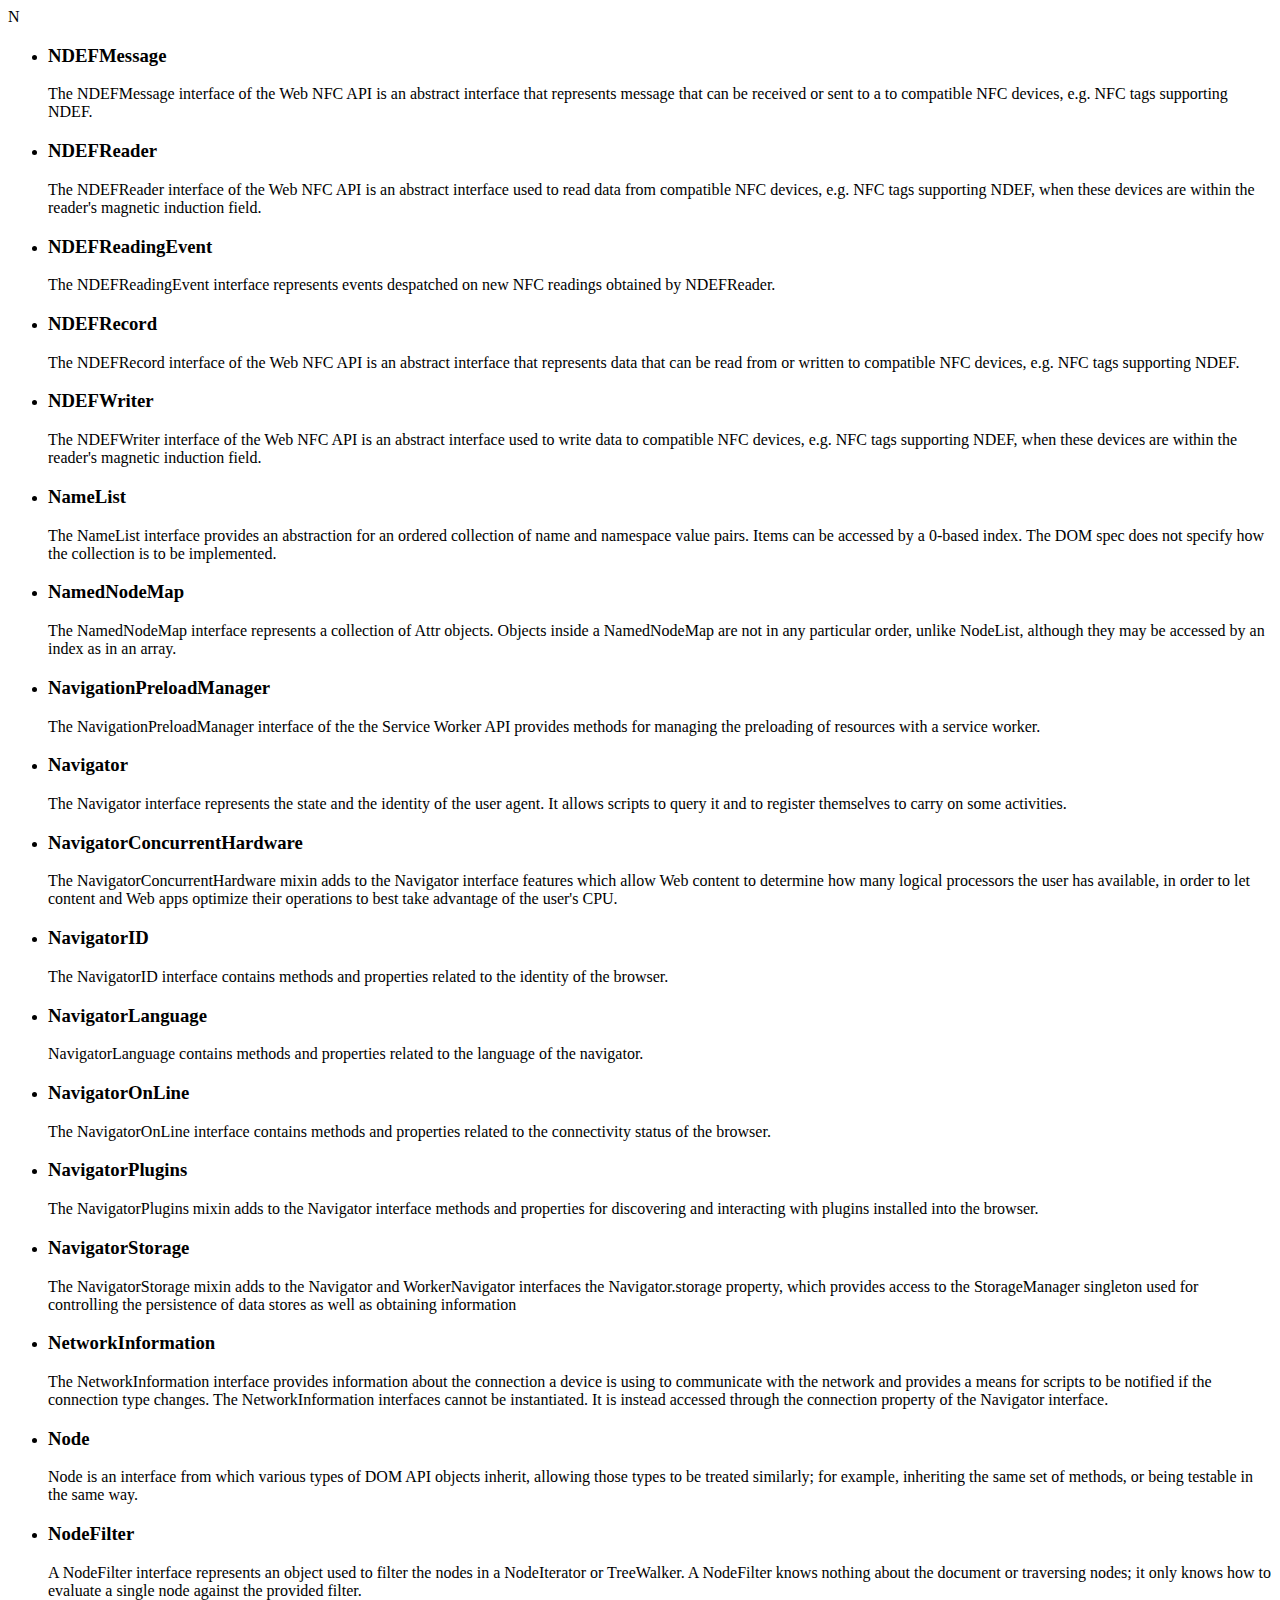
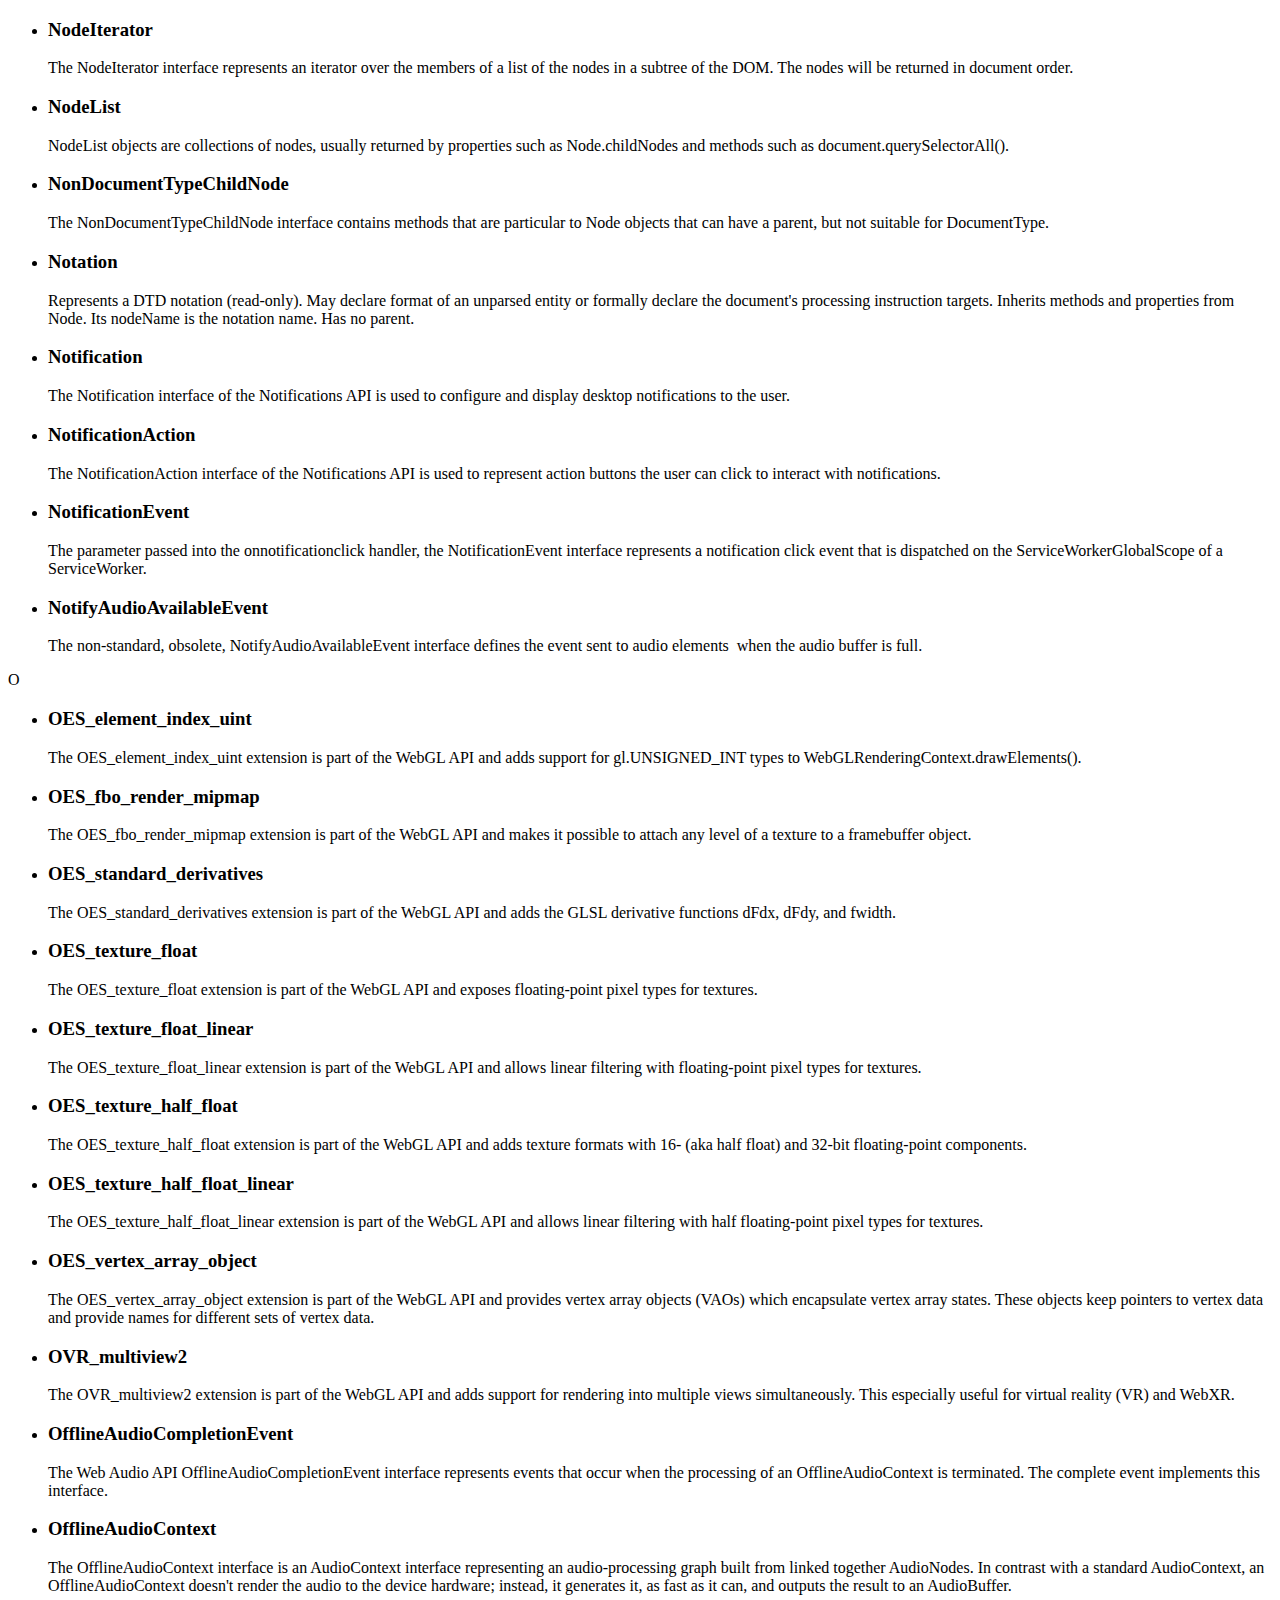
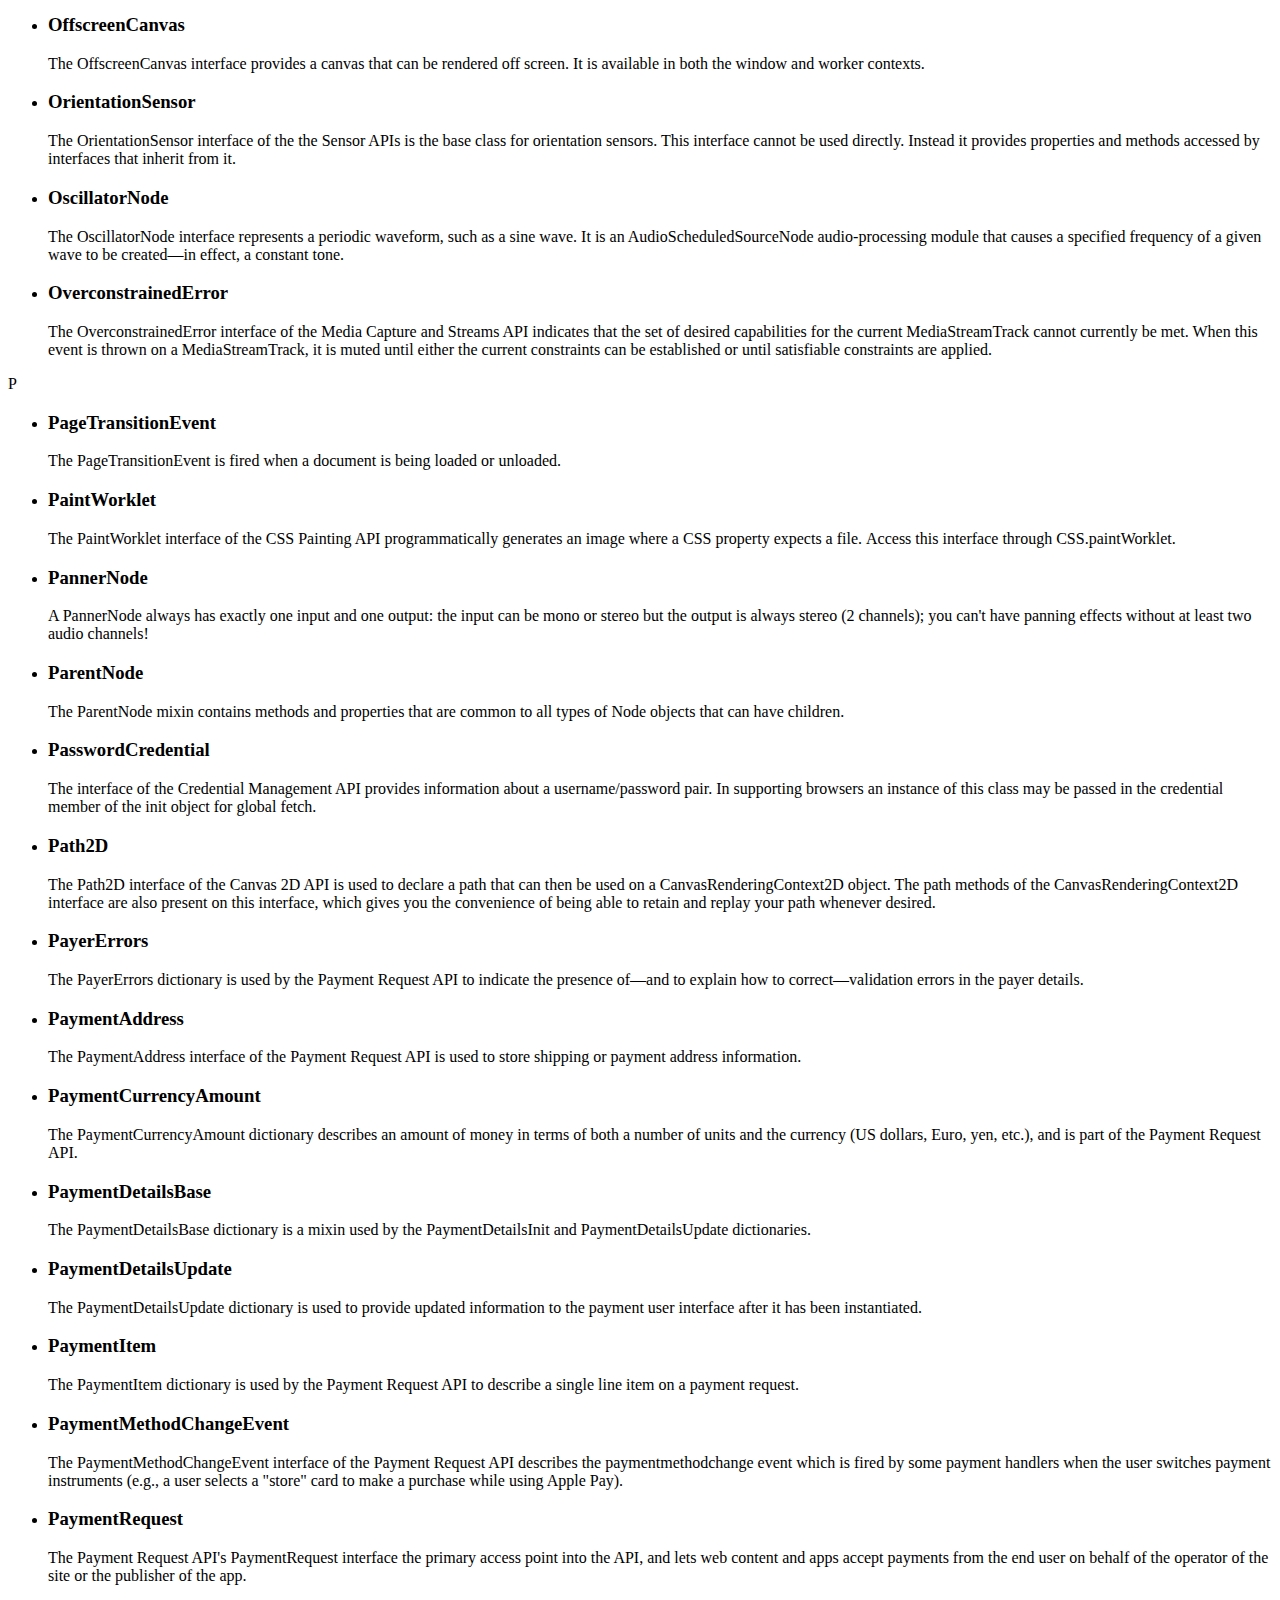
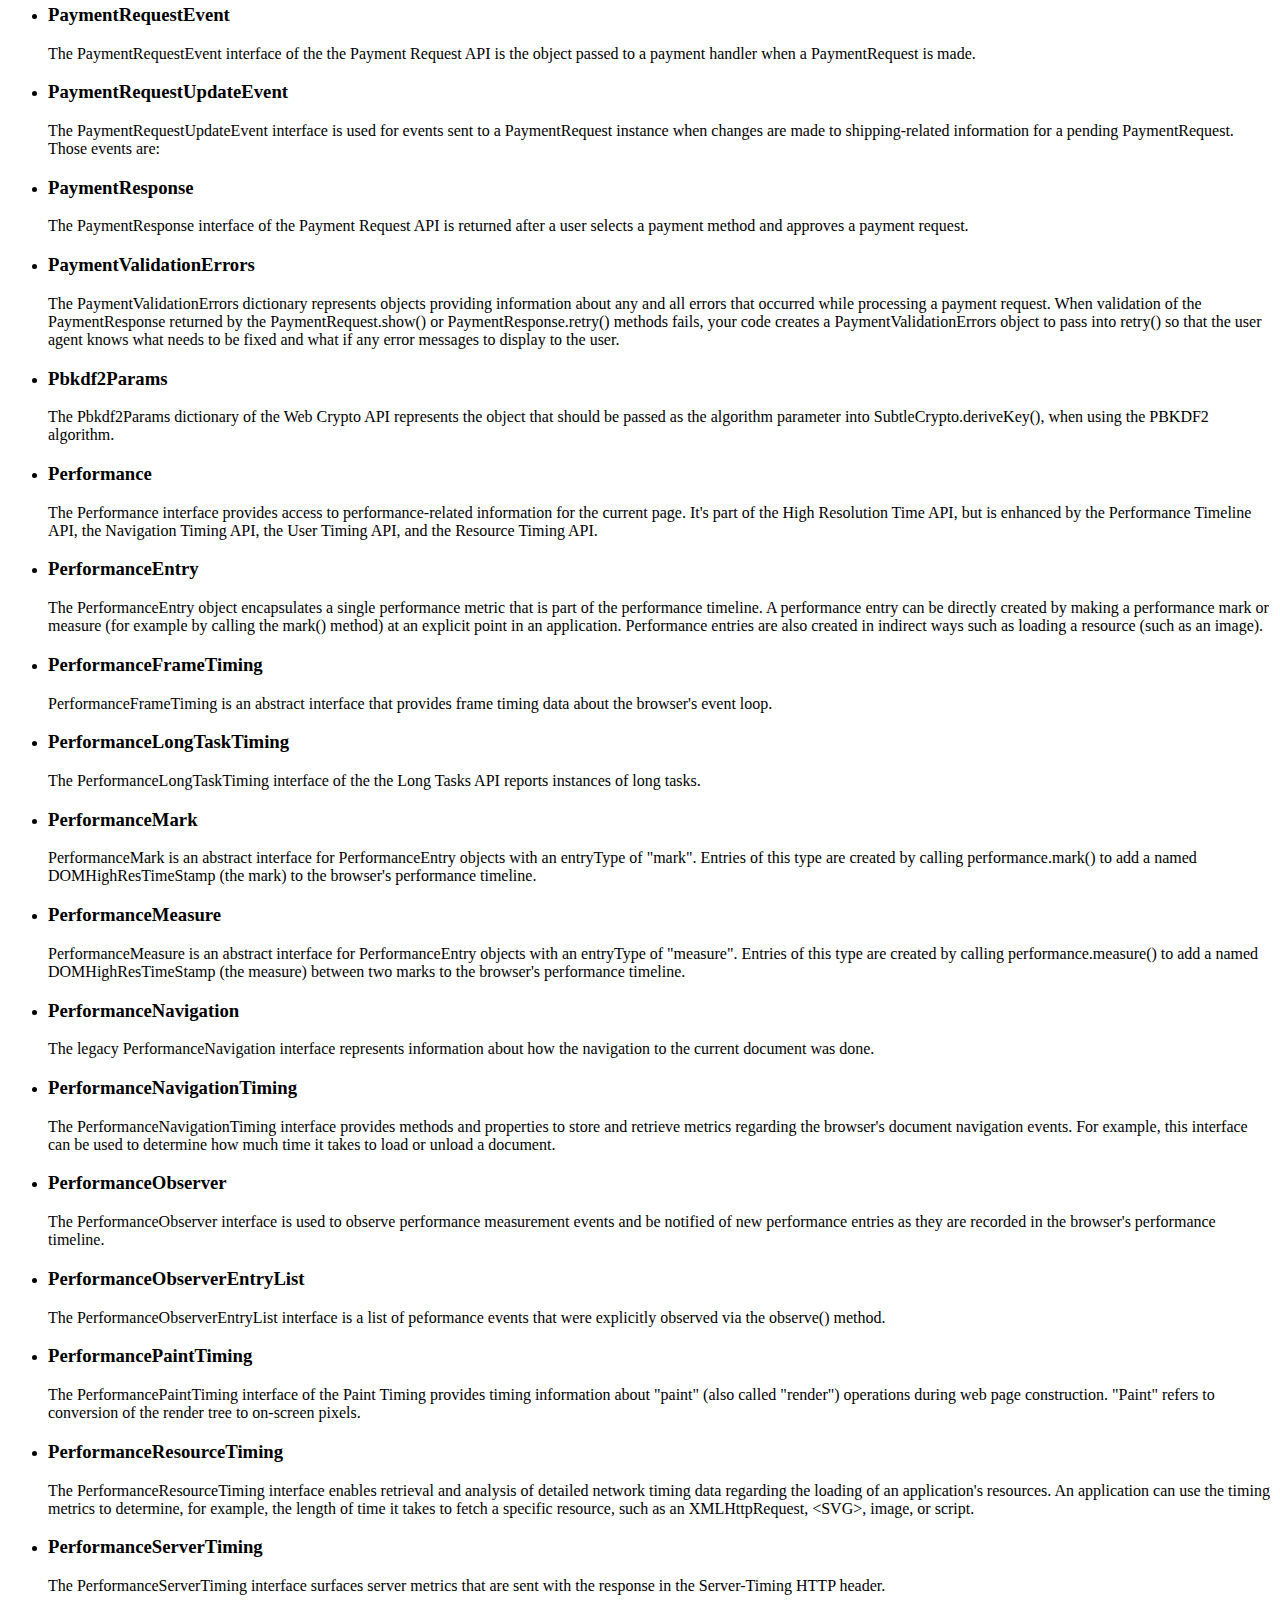
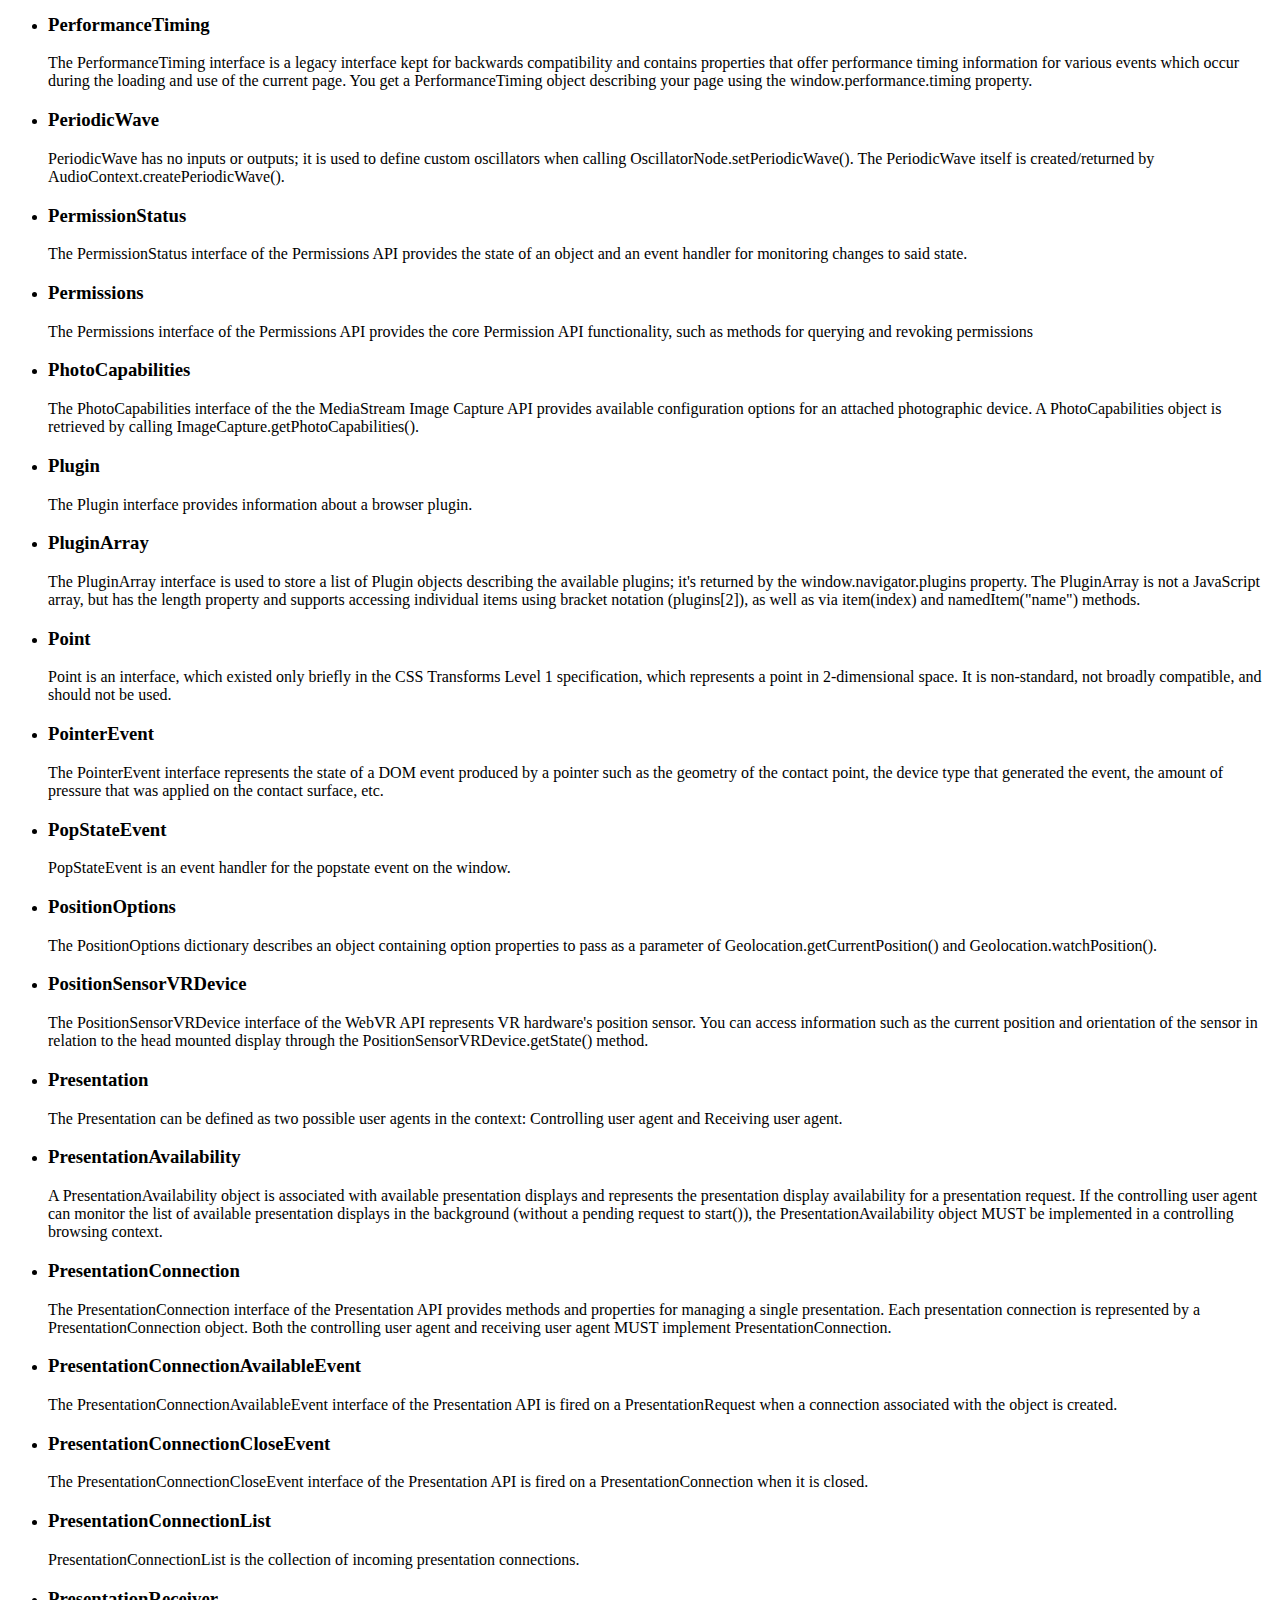
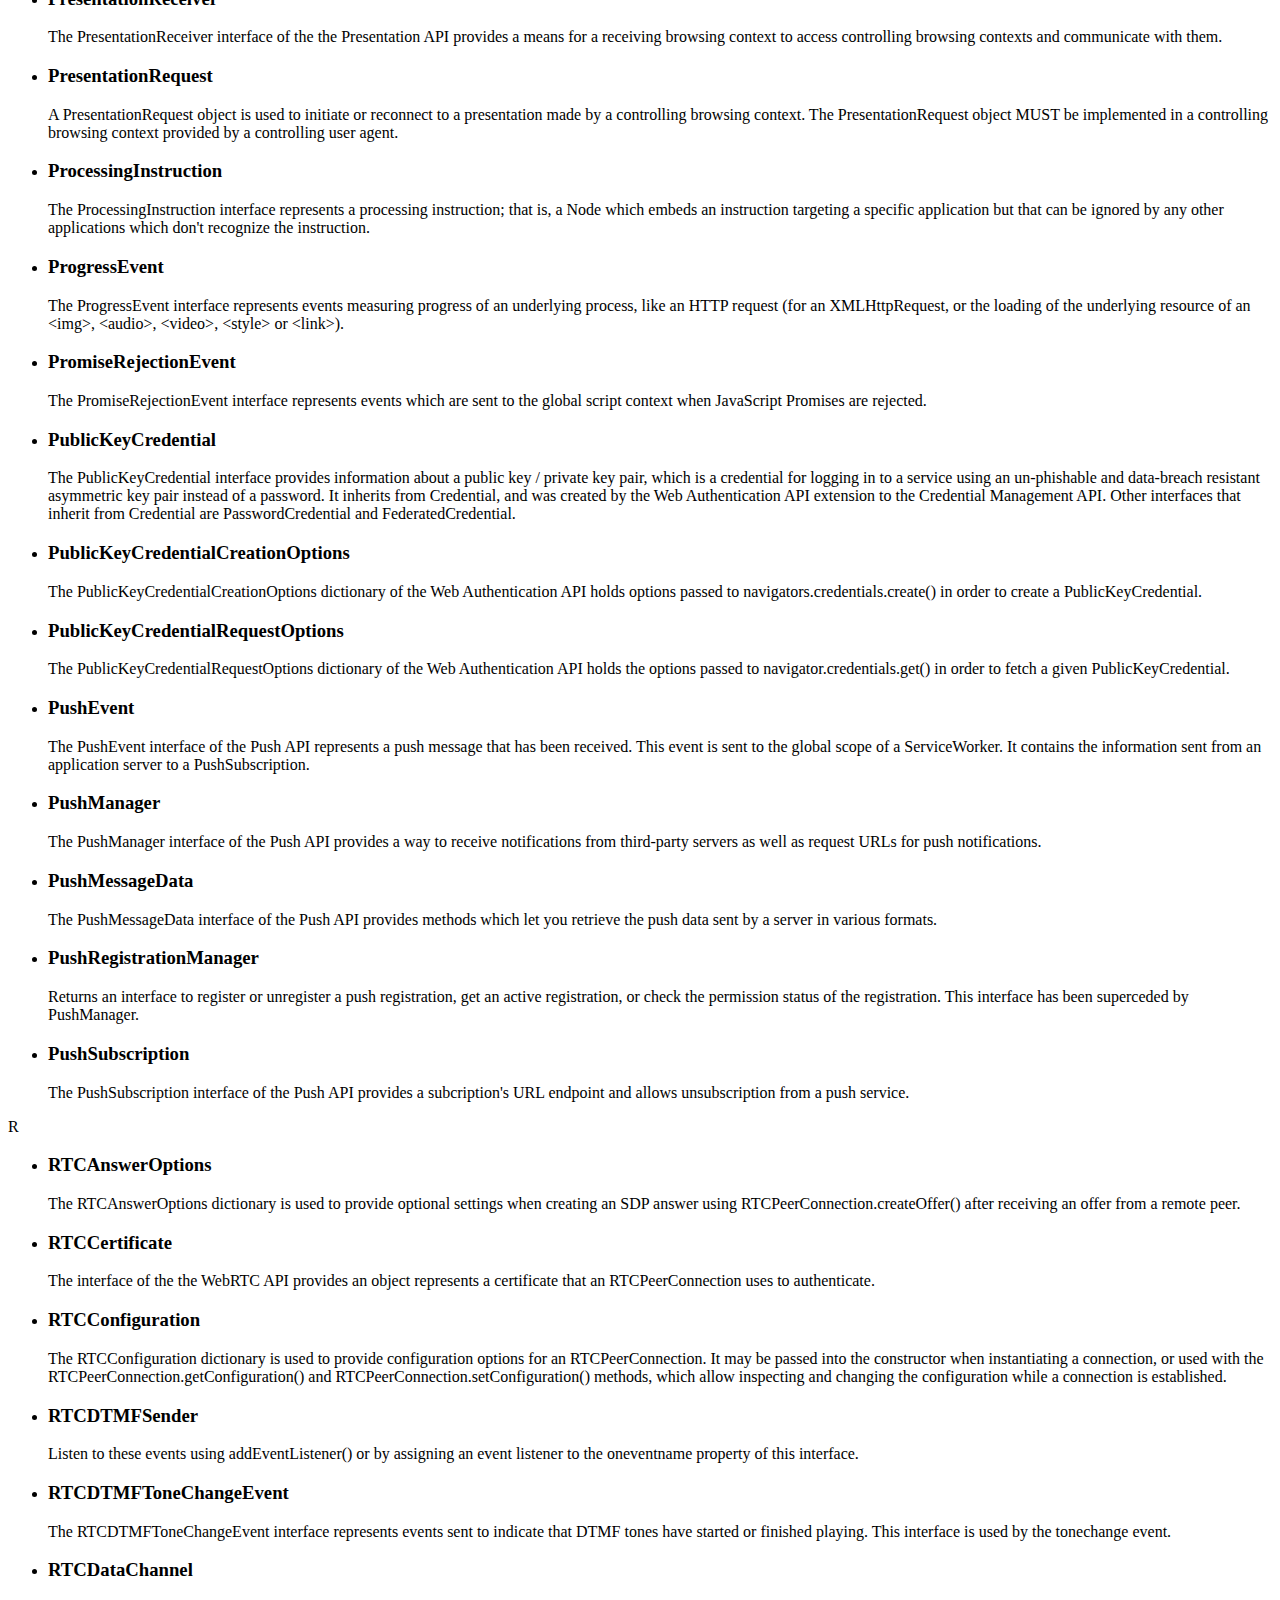
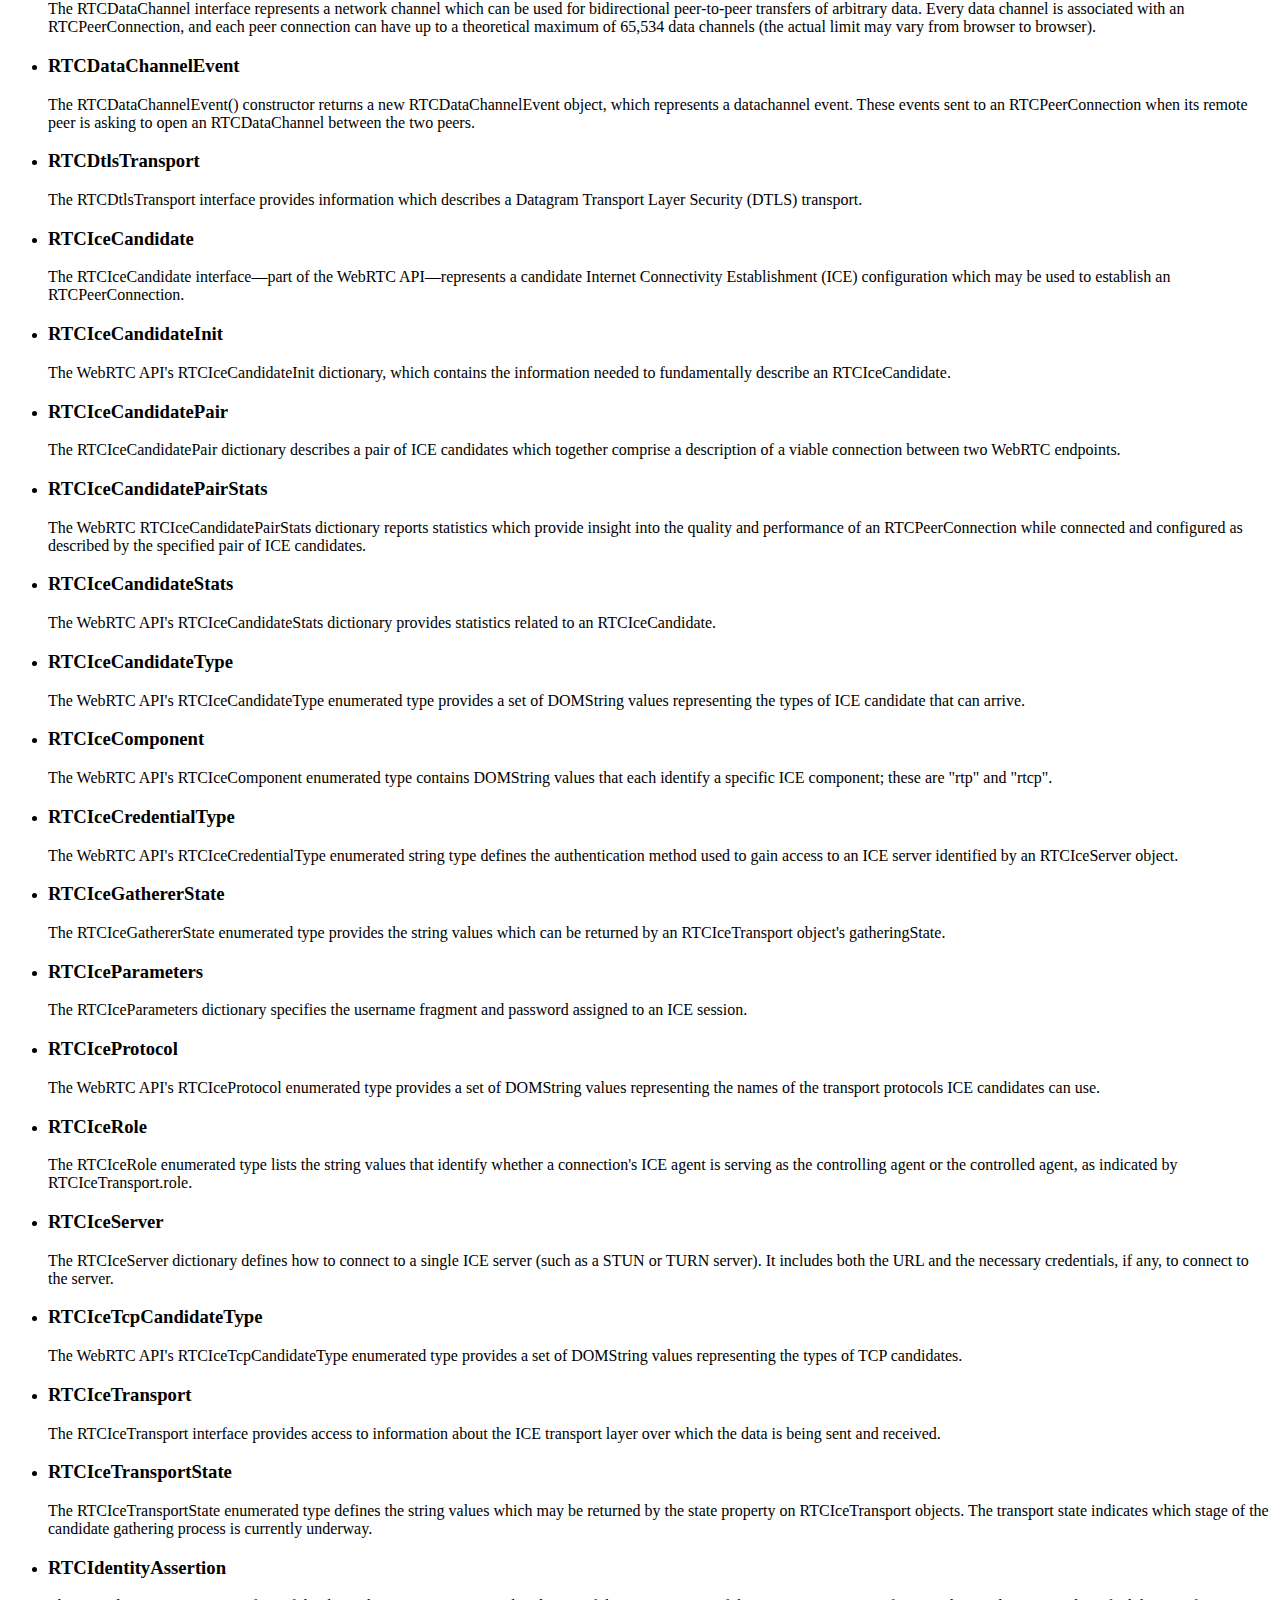
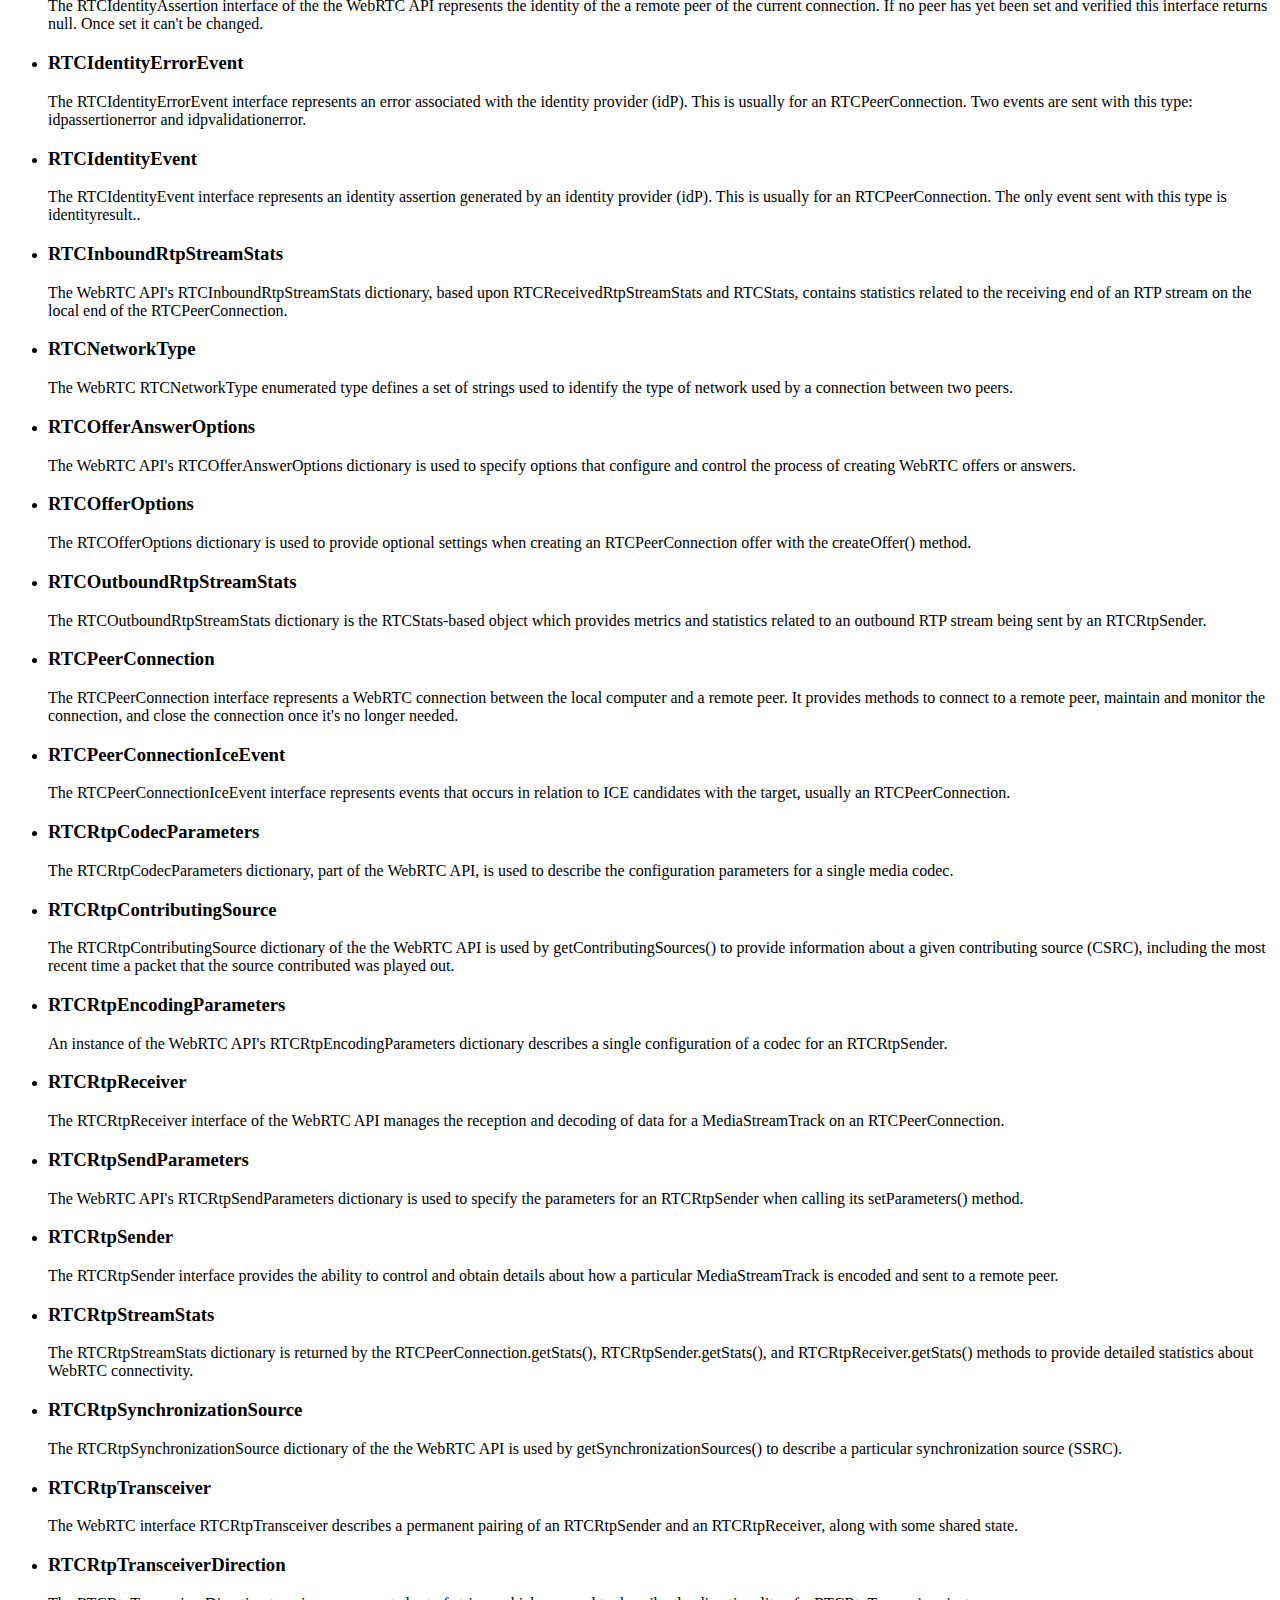
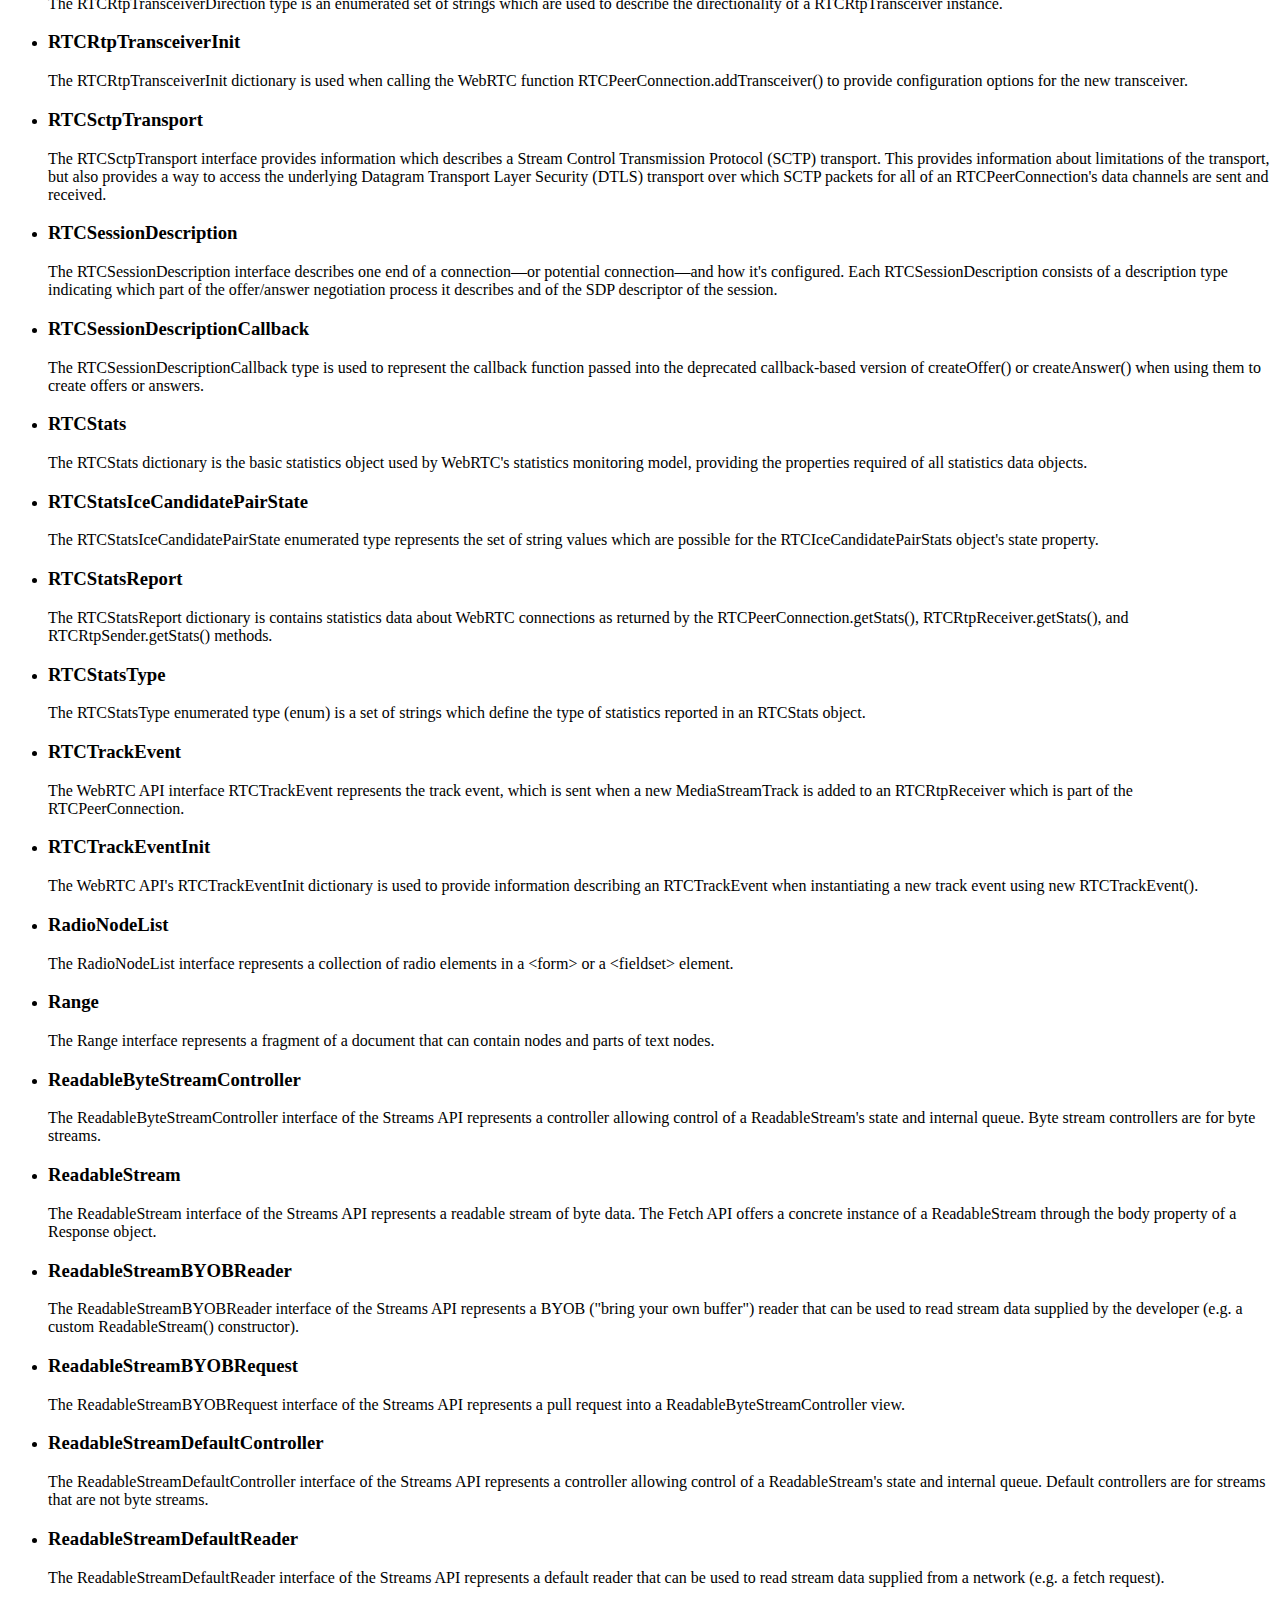
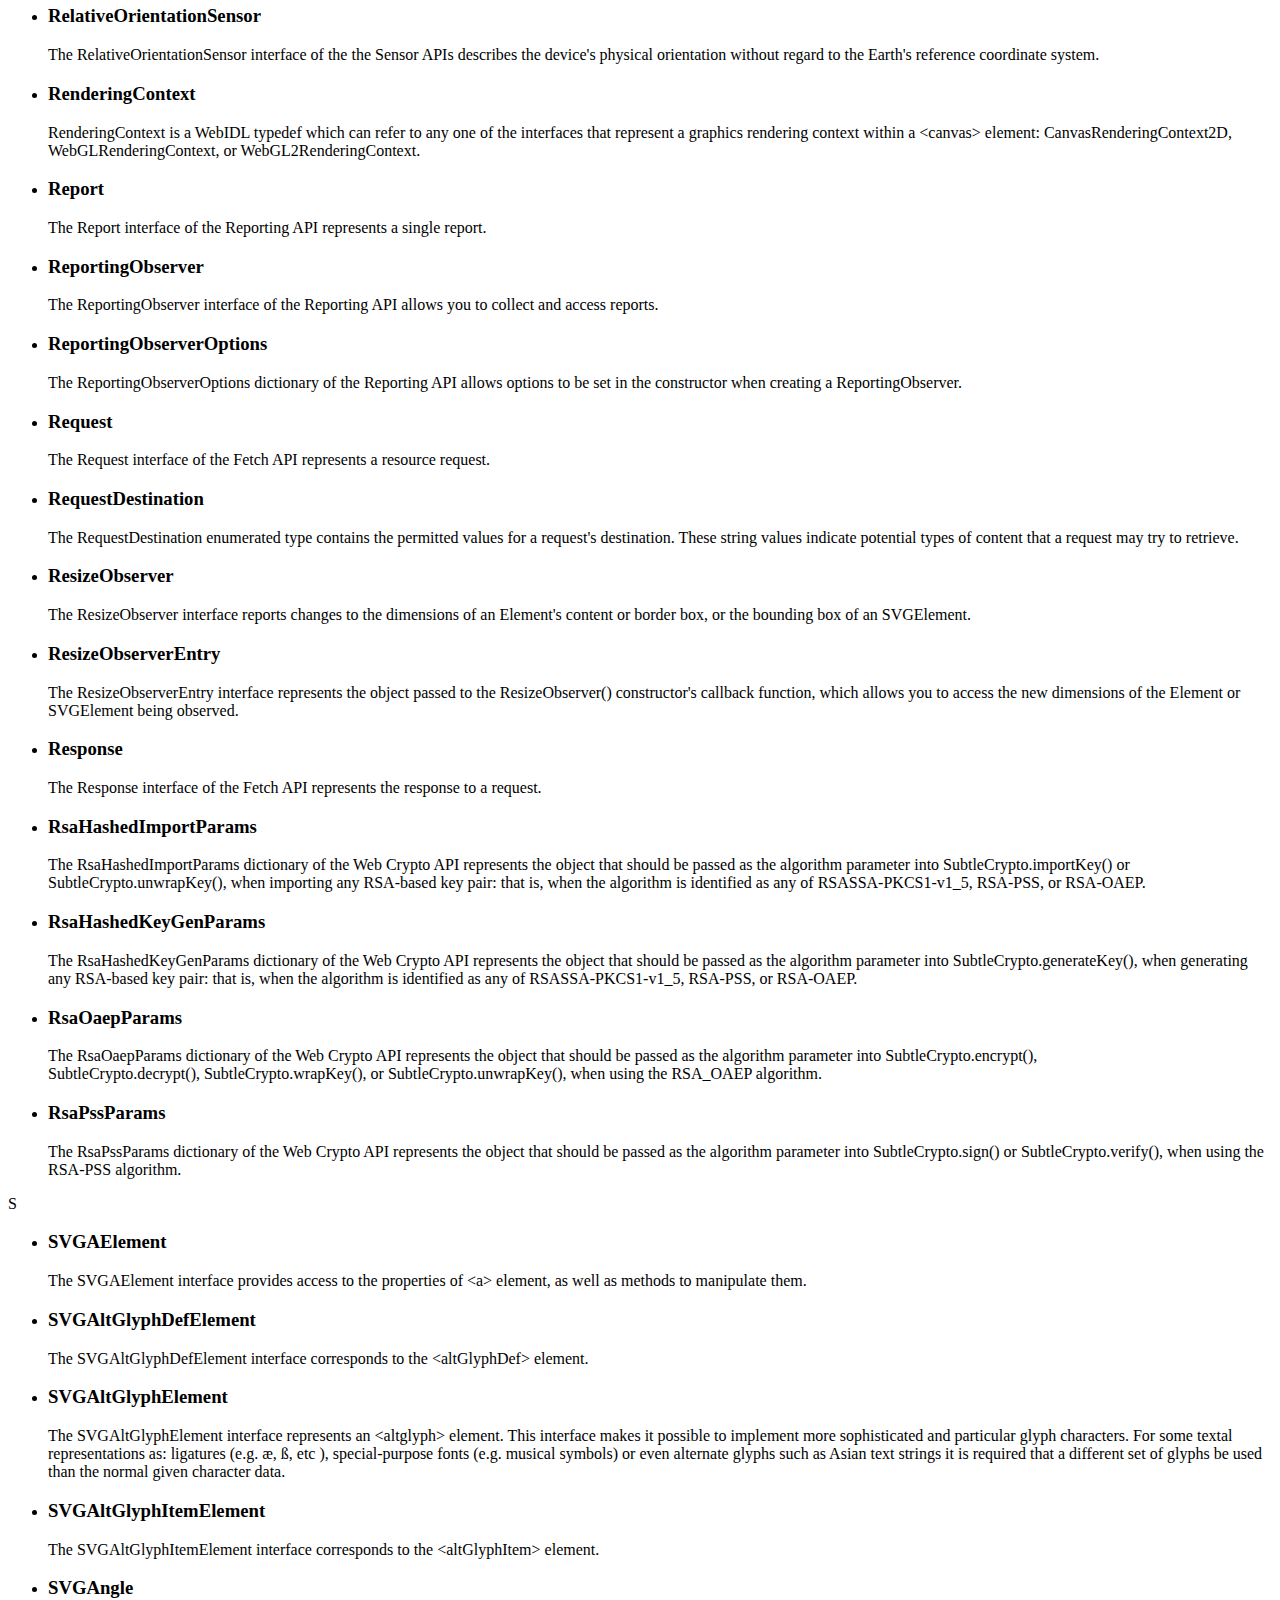
<file: web/2.html>
<!DOCTYPE html>
<html lang="en">
<head>
  <meta charset="UTF-8">
  <meta name="viewport" content="width=device-width, initial-scale=1.0">
  <title>Document</title>
</head>
<body>
  <span>N</span>
  <ul>
    <li>
      <h3>NDEFMessage</h3>
      <p>The NDEFMessage interface of the Web NFC API is an abstract interface that represents message that can be
        received or sent to a to compatible NFC devices, e.g. NFC tags supporting NDEF.</p>
    </li>
    <li>
      <h3>NDEFReader</h3>
      <p>The NDEFReader interface of the Web NFC API is an abstract interface used to read data from compatible NFC
        devices, e.g. NFC tags supporting NDEF, when these devices are within the reader's magnetic induction field.
      </p>
    </li>
    <li>
      <h3>NDEFReadingEvent</h3>
      <p>The NDEFReadingEvent interface represents events despatched on new NFC readings obtained by NDEFReader.</p>
    </li>
    <li>
      <h3>NDEFRecord</h3>
      <p>The NDEFRecord interface of the Web NFC API is an abstract interface that represents data that can be read
        from or written to compatible NFC devices, e.g. NFC tags supporting NDEF.</p>
    </li>
    <li>
      <h3>NDEFWriter</h3>
      <p>The NDEFWriter interface of the Web NFC API is an abstract interface used to write data to compatible NFC
        devices, e.g. NFC tags supporting NDEF, when these devices are within the reader's magnetic induction field.
      </p>
    </li>
    <li>
      <h3>NameList </h3>
      <p>The NameList interface provides an abstraction for an ordered collection of name and namespace value pairs.
        Items can be accessed by a 0-based index. The DOM spec does not specify how the collection is to be
        implemented.</p>
    </li>
    <li>
      <h3>NamedNodeMap</h3>
      <p>The NamedNodeMap interface represents a collection of Attr objects. Objects inside a NamedNodeMap are not
        in any particular order, unlike NodeList, although they may be accessed by an index as in an array.</p>
    </li>
    <li>
      <h3>NavigationPreloadManager</h3>
      <p>The NavigationPreloadManager interface of the the Service Worker API provides methods for managing the
        preloading of resources with a service worker.</p>
    </li>
    <li>
      <h3>Navigator</h3>
      <p>The Navigator interface represents the state and the identity of the user agent. It allows scripts to query
        it and to register themselves to carry on some activities.</p>
    </li>
    <li>
      <h3>NavigatorConcurrentHardware</h3>
      <p>The NavigatorConcurrentHardware mixin adds to the Navigator interface features which allow Web content to
        determine how many logical processors the user has available, in order to let content and Web apps optimize
        their operations to best take advantage of the user's CPU.</p>
    </li>
    <li>
      <h3>NavigatorID</h3>
      <p>The NavigatorID interface contains methods and properties related to the identity of the browser.</p>
    </li>
    <li>
      <h3>NavigatorLanguage</h3>
      <p>NavigatorLanguage contains methods and properties related to the language of the navigator.</p>
    </li>
    <li>
      <h3>NavigatorOnLine</h3>
      <p>The NavigatorOnLine interface contains methods and properties related to the connectivity status of the
        browser.</p>
    </li>
    <li>
      <h3>NavigatorPlugins </h3>
      <p>The NavigatorPlugins mixin adds to the Navigator interface methods and properties for discovering and
        interacting with plugins installed into the browser.</p>
    </li>
    <li>
      <h3>NavigatorStorage</h3>
      <p>The NavigatorStorage mixin adds to the Navigator and WorkerNavigator interfaces the Navigator.storage
        property, which provides access to the StorageManager singleton used for controlling the persistence of data
        stores as well as obtaining information</p>
    </li>
    <li>
      <h3>NetworkInformation </h3>
      <p>The NetworkInformation interface provides information about the connection a device is using to communicate
        with the network and provides a means for scripts to be notified if the connection type changes. The
        NetworkInformation interfaces cannot be instantiated. It is instead accessed through the connection property
        of the&nbsp;Navigator interface.</p>
    </li>
    <li>
      <h3>Node</h3>
      <p>Node is an interface from which various types of DOM API objects inherit, allowing those types to be
        treated similarly; for example, inheriting the same set of methods, or being testable in the same way.</p>
    </li>
    <li>
      <h3>NodeFilter</h3>
      <p>A NodeFilter interface represents an object used to filter the nodes in a NodeIterator or TreeWalker. A
        NodeFilter knows nothing about the document or traversing&nbsp;nodes; it only knows how to evaluate a single
        node against the provided filter.</p>
    </li>
    <li>
      <h3>NodeIterator</h3>
      <p>The NodeIterator interface represents an iterator over the members of a list of the nodes in a subtree of
        the DOM. The nodes will be returned in document order.</p>
    </li>
    <li>
      <h3>NodeList</h3>
      <p>NodeList objects are collections of nodes, usually returned by properties such as Node.childNodes and
        methods such as document.querySelectorAll().</p>
    </li>
    <li>
      <h3>NonDocumentTypeChildNode</h3>
      <p>The NonDocumentTypeChildNode interface contains methods that are particular to Node objects that can have a
        parent, but not suitable for DocumentType.</p>
    </li>
    <li>
      <h3>Notation </h3>
      <p>Represents a DTD notation (read-only). May declare format of an unparsed entity or formally declare the
        document's processing instruction targets. Inherits methods and properties from Node. Its nodeName is the
        notation name. Has no parent.</p>
    </li>
    <li>
      <h3>Notification</h3>
      <p>The Notification interface of the Notifications API is used to configure and display desktop notifications
        to the user.</p>
    </li>
    <li>
      <h3>NotificationAction</h3>
      <p>The NotificationAction interface of the Notifications API is used to represent action buttons the user can
        click to interact with notifications.</p>
    </li>
    <li>
      <h3>NotificationEvent </h3>
      <p>The parameter passed into the onnotificationclick handler, the NotificationEvent interface represents a
        notification click event that is dispatched on the ServiceWorkerGlobalScope of a ServiceWorker.</p>
    </li>
    <li>
      <h3>NotifyAudioAvailableEvent </h3>
      <p>The non-standard, obsolete, NotifyAudioAvailableEvent interface defines the event sent to audio
        elements&nbsp; when the audio buffer is full.</p>
    </li>
  </ul>
  <span>O</span>
  <ul>
    <li>
      <h3>OES_element_index_uint</h3>
      <p>The OES_element_index_uint extension is part of the WebGL API and adds support for gl.UNSIGNED_INT types to
        WebGLRenderingContext.drawElements().</p>
    </li>
    <li>
      <h3>OES_fbo_render_mipmap</h3>
      <p>The OES_fbo_render_mipmap extension is part of the WebGL API and makes it possible to attach any level of a
        texture to a framebuffer object.</p>
    </li>
    <li>
      <h3>OES_standard_derivatives</h3>
      <p>The OES_standard_derivatives extension is part of the WebGL API and adds the GLSL derivative functions
        dFdx, dFdy, and fwidth.</p>
    </li>
    <li>
      <h3>OES_texture_float</h3>
      <p>The OES_texture_float extension is part of the WebGL API and exposes floating-point pixel types for
        textures.</p>
    </li>
    <li>
      <h3>OES_texture_float_linear</h3>
      <p>The OES_texture_float_linear extension is part of the WebGL API and allows linear filtering with
        floating-point pixel types for textures.</p>
    </li>
    <li>
      <h3>OES_texture_half_float</h3>
      <p>The OES_texture_half_float extension is part of the WebGL API and adds texture formats with 16- (aka half
        float) and 32-bit floating-point components.</p>
    </li>
    <li>
      <h3>OES_texture_half_float_linear</h3>
      <p>The OES_texture_half_float_linear extension is part of the WebGL API and allows linear filtering with half
        floating-point pixel types for textures.</p>
    </li>
    <li>
      <h3>OES_vertex_array_object</h3>
      <p>The OES_vertex_array_object extension is part of the WebGL API and provides vertex array objects (VAOs)
        which encapsulate vertex array states. These objects keep pointers to vertex data and provide names for
        different sets of vertex data.</p>
    </li>
    <li>
      <h3>OVR_multiview2</h3>
      <p>The OVR_multiview2 extension is part of the WebGL API and adds support for rendering into multiple views
        simultaneously. This especially useful for virtual reality (VR) and WebXR.</p>
    </li>
    <li>
      <h3>OfflineAudioCompletionEvent</h3>
      <p>The Web Audio API OfflineAudioCompletionEvent interface represents events that occur when the processing of
        an OfflineAudioContext is terminated. The complete event implements this interface.</p>
    </li>
    <li>
      <h3>OfflineAudioContext</h3>
      <p>The OfflineAudioContext interface is an AudioContext interface representing an audio-processing graph built
        from linked together AudioNodes. In contrast with a standard AudioContext, an OfflineAudioContext doesn't
        render the audio to the device hardware; instead, it generates it, as fast as it can, and outputs the result
        to an AudioBuffer.</p>
    </li>
    <li>
      <h3>OffscreenCanvas </h3>
      <p>The OffscreenCanvas interface provides a canvas that can be rendered off screen. It is available in
        both&nbsp;the window and&nbsp;worker contexts.</p>
    </li>
    <li>
      <h3>OrientationSensor</h3>
      <p>The OrientationSensor interface of the the Sensor APIs is the base class for orientation sensors. This
        interface cannot be used directly. Instead it provides properties and methods accessed by interfaces that
        inherit from it. </p>
    </li>
    <li>
      <h3>OscillatorNode</h3>
      <p>The OscillatorNode&nbsp;interface represents a periodic waveform, such as a sine wave. It is an
        AudioScheduledSourceNode audio-processing module that causes a specified frequency&nbsp;of a given wave to
        be created—in effect, a constant tone.</p>
    </li>
    <li>
      <h3>OverconstrainedError</h3>
      <p>The OverconstrainedError interface of the Media Capture and Streams API indicates that the set of desired
        capabilities for the current MediaStreamTrack cannot currently be met. When this event is thrown on a
        MediaStreamTrack, it is muted until either the current constraints can be established or until satisfiable
        constraints are applied.</p>
    </li>
  </ul>
  <span>P</span>
  <ul>
    <li>
      <h3>PageTransitionEvent</h3>
      <p>The PageTransitionEvent is fired when a document is being loaded or unloaded.</p>
    </li>
    <li>
      <h3>PaintWorklet</h3>
      <p>The PaintWorklet&nbsp;interface of the CSS Painting API programmatically generates an image where a CSS
        property expects a file.&nbsp;Access this interface&nbsp;through CSS.paintWorklet.</p>
    </li>
    <li>
      <h3>PannerNode</h3>
      <p>A PannerNode always has exactly one input and one output: the input can be mono or stereo but the output is
        always stereo (2 channels); you can't have panning effects without at least two audio channels!</p>
    </li>
    <li>
      <h3>ParentNode</h3>
      <p>The ParentNode mixin contains methods and properties that are common to all types of Node objects that can
        have children.</p>
    </li>
    <li>
      <h3>PasswordCredential</h3>
      <p>The interface of the Credential Management API provides information about a username/password pair.&nbsp;In
        supporting browsers an instance of this class may be passed in the credential member of the init object for
        global fetch.</p>
    </li>
    <li>
      <h3>Path2D</h3>
      <p>The Path2D interface of the Canvas 2D API is used to declare a path that can then be used on a
        CanvasRenderingContext2D object. The path methods of the CanvasRenderingContext2D interface are also present
        on this interface, which gives you the convenience of being able to retain and replay your path whenever
        desired.</p>
    </li>
    <li>
      <h3>PayerErrors</h3>
      <p>The PayerErrors&nbsp;dictionary is used by the Payment Request API to indicate the presence of—and to
        explain how to correct—validation errors in the payer details.</p>
    </li>
    <li>
      <h3>PaymentAddress</h3>
      <p>The PaymentAddress interface of the&nbsp;Payment Request API is used to store shipping or payment address
        information.</p>
    </li>
    <li>
      <h3>PaymentCurrencyAmount</h3>
      <p>The PaymentCurrencyAmount dictionary describes an amount of money in terms of both a number of units and
        the currency (US dollars, Euro, yen, etc.), and is part of the Payment Request API.</p>
    </li>
    <li>
      <h3>PaymentDetailsBase </h3>
      <p>The PaymentDetailsBase dictionary is a mixin used by&nbsp;the&nbsp;PaymentDetailsInit
        and&nbsp;PaymentDetailsUpdate dictionaries.</p>
    </li>
    <li>
      <h3>PaymentDetailsUpdate</h3>
      <p>The PaymentDetailsUpdate dictionary is used to provide updated information to the payment user interface
        after it has been instantiated.</p>
    </li>
    <li>
      <h3>PaymentItem</h3>
      <p>The PaymentItem dictionary is used by the Payment Request API to describe a single line item on a payment
        request.</p>
    </li>
    <li>
      <h3>PaymentMethodChangeEvent</h3>
      <p>The PaymentMethodChangeEvent interface of the Payment Request API describes the paymentmethodchange event
        which is fired by some payment handlers when the user switches payment instruments (e.g., a user selects a
        "store" card to make a purchase while using Apple Pay).</p>
    </li>
    <li>
      <h3>PaymentRequest</h3>
      <p>The&nbsp;Payment Request API's PaymentRequest interface the primary access point into the API, and lets web
        content and apps accept payments from the end user on behalf of the operator of the site or the publisher of
        the app.</p>
    </li>
    <li>
      <h3>PaymentRequestEvent </h3>
      <p>The PaymentRequestEvent interface of the the Payment Request API is the object passed to a payment handler
        when a PaymentRequest is made.</p>
    </li>
    <li>
      <h3>PaymentRequestUpdateEvent </h3>
      <p>The PaymentRequestUpdateEvent interface is used for events sent to a PaymentRequest instance when changes
        are made to shipping-related information for a pending PaymentRequest. Those events are:</p>
    </li>
    <li>
      <h3>PaymentResponse </h3>
      <p>The PaymentResponse interface of the&nbsp;Payment Request API&nbsp;is returned after a user selects a
        payment method and approves a payment request.</p>
    </li>
    <li>
      <h3>PaymentValidationErrors</h3>
      <p>The PaymentValidationErrors dictionary represents objects providing information about any and all errors
        that occurred while processing a payment request. When validation of the PaymentResponse returned by the
        PaymentRequest.show() or PaymentResponse.retry() methods fails, your code creates a PaymentValidationErrors
        object to pass into retry() so that the user agent knows what needs to be fixed and what if any error
        messages to display to the user.</p>
    </li>
    <li>
      <h3>Pbkdf2Params</h3>
      <p>The Pbkdf2Params dictionary of the Web Crypto API represents the object that should be passed as the
        algorithm parameter into SubtleCrypto.deriveKey(), when using the PBKDF2 algorithm.</p>
    </li>
    <li>
      <h3>Performance</h3>
      <p>The Performance interface provides access to performance-related information for the current page. It's
        part of the High Resolution Time API, but is enhanced by the Performance Timeline API, the Navigation Timing
        API, the User Timing API, and the Resource Timing API.</p>
    </li>
    <li>
      <h3>PerformanceEntry</h3>
      <p>The PerformanceEntry object encapsulates a single performance metric that is part of the performance
        timeline. A performance entry can be directly created by making a performance mark or measure (for example
        by calling the mark() method) at an explicit point in an application. Performance entries are also created
        in indirect ways such as loading a resource (such as an image).</p>
    </li>
    <li>
      <h3>PerformanceFrameTiming</h3>
      <p>PerformanceFrameTiming&nbsp;is an abstract interface that provides frame timing data about the browser's
        event loop.</p>
    </li>
    <li>
      <h3>PerformanceLongTaskTiming</h3>
      <p>The PerformanceLongTaskTiming interface of the the Long Tasks API reports instances of long tasks.</p>
    </li>
    <li>
      <h3>PerformanceMark</h3>
      <p>PerformanceMark&nbsp;is an abstract interface for PerformanceEntry objects with an entryType of "mark".
        Entries of this type are created by calling performance.mark() to add a named DOMHighResTimeStamp (the mark)
        to the browser's performance timeline.</p>
    </li>
    <li>
      <h3>PerformanceMeasure</h3>
      <p>PerformanceMeasure is an abstract interface for PerformanceEntry objects with an entryType of "measure".
        Entries of this type are created by calling performance.measure() to add a named DOMHighResTimeStamp (the
        measure) between two marks to the browser's performance timeline.</p>
    </li>
    <li>
      <h3>PerformanceNavigation </h3>
      <p>The legacy PerformanceNavigation interface represents information about how the navigation to the current
        document was done.</p>
    </li>
    <li>
      <h3>PerformanceNavigationTiming</h3>
      <p>The PerformanceNavigationTiming interface provides methods and properties to store and retrieve metrics
        regarding the browser's document navigation events. For example, this interface can be used to determine how
        much time it takes to load or unload a document.</p>
    </li>
    <li>
      <h3>PerformanceObserver</h3>
      <p>The PerformanceObserver interface is used to observe performance measurement events and be notified of new
        performance entries as they are recorded in the browser's performance timeline.</p>
    </li>
    <li>
      <h3>PerformanceObserverEntryList</h3>
      <p>The PerformanceObserverEntryList interface is a list of peformance events that were explicitly observed via
        the observe() method.</p>
    </li>
    <li>
      <h3>PerformancePaintTiming</h3>
      <p>The PerformancePaintTiming interface of the Paint Timing provides timing information about "paint" (also
        called "render") operations during web page construction. "Paint" refers to conversion of the render tree to
        on-screen pixels.</p>
    </li>
    <li>
      <h3>PerformanceResourceTiming</h3>
      <p>The PerformanceResourceTiming interface enables retrieval and analysis of detailed network timing data
        regarding the loading of an application's resources. An application can use the timing metrics to determine,
        for example, the length of time it takes to fetch a specific resource, such as an XMLHttpRequest,
        &lt;SVG&gt;, image, or script.</p>
    </li>
    <li>
      <h3>PerformanceServerTiming</h3>
      <p>The PerformanceServerTiming interface surfaces server metrics that are sent with the response in the
        Server-Timing HTTP header.</p>
    </li>
    <li>
      <h3>PerformanceTiming </h3>
      <p>The PerformanceTiming interface is a legacy interface kept for backwards compatibility and contains
        properties that offer performance timing information for various events which occur during the loading and
        use of the current page. You get a PerformanceTiming object describing your page using the
        window.performance.timing property.</p>
    </li>
    <li>
      <h3>PeriodicWave</h3>
      <p>PeriodicWave has no inputs or outputs; it is used to define custom oscillators when calling
        OscillatorNode.setPeriodicWave(). The PeriodicWave itself is created/returned by
        AudioContext.createPeriodicWave().</p>
    </li>
    <li>
      <h3>PermissionStatus </h3>
      <p>The PermissionStatus interface of the Permissions API provides the state of an object and an event handler
        for monitoring changes to said state.</p>
    </li>
    <li>
      <h3>Permissions </h3>
      <p>The Permissions interface of the Permissions API provides the core Permission API functionality, such as
        methods for querying and revoking permissions</p>
    </li>
    <li>
      <h3>PhotoCapabilities </h3>
      <p>The PhotoCapabilities interface of the the MediaStream Image Capture API provides available configuration
        options for an attached photographic device. A PhotoCapabilities object is retrieved by calling
        ImageCapture.getPhotoCapabilities().</p>
    </li>
    <li>
      <h3>Plugin</h3>
      <p>The Plugin interface provides information about a browser plugin.</p>
    </li>
    <li>
      <h3>PluginArray </h3>
      <p>The PluginArray interface is used to store a list of Plugin objects describing the available plugins; it's
        returned by the window.navigator.plugins&nbsp;property. The PluginArray is not a JavaScript array, but has
        the length property and supports accessing individual items using bracket notation (plugins[2]), as well as
        via item(index) and namedItem("name") methods.</p>
    </li>
    <li>
      <h3>Point </h3>
      <p>Point is an interface, which existed only briefly in the CSS Transforms Level&nbsp;1 specification, which
        represents a point in 2-dimensional space. It is non-standard, not broadly compatible, and should not be
        used.</p>
    </li>
    <li>
      <h3>PointerEvent</h3>
      <p>The PointerEvent interface represents the state of a DOM event produced by a pointer such as the geometry
        of the contact point, the device type that generated the event, the amount of pressure that was applied on
        the contact surface, etc.</p>
    </li>
    <li>
      <h3>PopStateEvent</h3>
      <p>PopStateEvent is an event handler for the popstate event on the window.</p>
    </li>
    <li>
      <h3>PositionOptions</h3>
      <p>The PositionOptions dictionary describes an object containing option properties to pass as a parameter of
        Geolocation.getCurrentPosition() and Geolocation.watchPosition().</p>
    </li>
    <li>
      <h3>PositionSensorVRDevice </h3>
      <p>The PositionSensorVRDevice interface of the WebVR API represents VR hardware's position sensor. You can
        access information such as the current position and orientation of the sensor in relation to the head
        mounted display through the PositionSensorVRDevice.getState() method.</p>
    </li>
    <li>
      <h3>Presentation </h3>
      <p>The Presentation can be defined as two possible user agents in the context: Controlling user agent and
        Receiving user agent.</p>
    </li>
    <li>
      <h3>PresentationAvailability </h3>
      <p>A PresentationAvailability object is associated with available presentation displays and represents the
        presentation display availability for a presentation request. If the controlling user agent can monitor the
        list of available presentation displays in the background (without a pending request to start()), the
        PresentationAvailability object MUST be implemented in a controlling browsing context.</p>
    </li>
    <li>
      <h3>PresentationConnection </h3>
      <p>The PresentationConnection interface of the&nbsp;Presentation API&nbsp;provides methods and properties for
        managing a single presentation. Each presentation connection is represented by a PresentationConnection
        object. Both the controlling user agent and receiving user agent MUST implement PresentationConnection.</p>
    </li>
    <li>
      <h3>PresentationConnectionAvailableEvent </h3>
      <p>The PresentationConnectionAvailableEvent interface of the&nbsp;Presentation API&nbsp;is fired on a
        PresentationRequest&nbsp;when a connection associated with the object is created.</p>
    </li>
    <li>
      <h3>PresentationConnectionCloseEvent </h3>
      <p>The PresentationConnectionCloseEvent interface of the&nbsp;Presentation API&nbsp;is fired on a
        PresentationConnection&nbsp;when it is closed.</p>
    </li>
    <li>
      <h3>PresentationConnectionList </h3>
      <p>PresentationConnectionList&nbsp;is the collection of incoming presentation connections.</p>
    </li>
    <li>
      <h3>PresentationReceiver </h3>
      <p>The PresentationReceiver interface of the the Presentation API provides a means for a receiving browsing
        context to access controlling browsing contexts and communicate with them.</p>
    </li>
    <li>
      <h3>PresentationRequest </h3>
      <p>A PresentationRequest object is used to initiate or reconnect to a presentation made by a controlling
        browsing context. The PresentationRequest object MUST be implemented in a controlling browsing context
        provided by a controlling user agent.</p>
    </li>
    <li>
      <h3>ProcessingInstruction</h3>
      <p>The ProcessingInstruction interface represents a processing instruction; that is, a Node which embeds an
        instruction targeting a specific application but that can be ignored by any other applications which don't
        recognize the instruction.</p>
    </li>
    <li>
      <h3>ProgressEvent</h3>
      <p>The ProgressEvent interface represents events measuring progress of an underlying process, like an HTTP
        request (for an XMLHttpRequest, or the loading of the underlying resource of an &lt;img&gt;, &lt;audio&gt;,
        &lt;video&gt;, &lt;style&gt; or &lt;link&gt;).</p>
    </li>
    <li>
      <h3>PromiseRejectionEvent</h3>
      <p>The PromiseRejectionEvent interface represents events which are sent to the global script context when
        JavaScript Promises are rejected.</p>
    </li>
    <li>
      <h3>PublicKeyCredential</h3>
      <p>The PublicKeyCredential interface provides information about a public key / private key pair, which is
        a&nbsp;credential for logging in to a service using an un-phishable and data-breach resistant asymmetric key
        pair instead of a password. It inherits from Credential, and was created by the Web Authentication API
        extension to the Credential Management API. Other interfaces that inherit from Credential are
        PasswordCredential and FederatedCredential.</p>
    </li>
    <li>
      <h3>PublicKeyCredentialCreationOptions</h3>
      <p>The PublicKeyCredentialCreationOptions dictionary of the Web Authentication API holds options passed to
        navigators.credentials.create() in order to create a PublicKeyCredential.</p>
    </li>
    <li>
      <h3>PublicKeyCredentialRequestOptions</h3>
      <p>The PublicKeyCredentialRequestOptions dictionary of the Web Authentication API holds the options passed to
        navigator.credentials.get() in order to fetch a given PublicKeyCredential.</p>
    </li>
    <li>
      <h3>PushEvent</h3>
      <p>The PushEvent interface of the Push API represents a push message that has been received. This event is
        sent to the global scope of a ServiceWorker. It contains the information sent from an application server to
        a PushSubscription.</p>
    </li>
    <li>
      <h3>PushManager </h3>
      <p>The PushManager interface of the Push API provides a way to receive notifications from third-party servers
        as well as request URLs for push notifications.</p>
    </li>
    <li>
      <h3>PushMessageData </h3>
      <p>The PushMessageData interface of the Push API provides methods which let you retrieve the push data sent by
        a server in various formats.</p>
    </li>
    <li>
      <h3>PushRegistrationManager </h3>
      <p>Returns an interface to register or unregister a push registration, get an active registration, or check
        the permission status of the registration. This interface has been superceded by PushManager.</p>
    </li>
    <li>
      <h3>PushSubscription </h3>
      <p>The PushSubscription interface of the Push API provides a subcription's URL endpoint and allows
        unsubscription from a push service.</p>
    </li>
  </ul>


  <span>R</span>
  <ul>
    <li>
      <h3>RTCAnswerOptions</h3>
      <p>The RTCAnswerOptions dictionary is used to provide optional settings when creating an SDP answer
        using&nbsp;RTCPeerConnection.createOffer() after receiving an offer from a remote peer.</p>
    </li>
    <li>
      <h3>RTCCertificate</h3>
      <p>The interface of the the WebRTC API provides an object represents a certificate that an
        RTCPeerConnection&nbsp;uses to authenticate.</p>
    </li>
    <li>
      <h3>RTCConfiguration</h3>
      <p>The RTCConfiguration dictionary is used to provide configuration options for an RTCPeerConnection. It may
        be passed into the constructor when instantiating a connection, or used with the
        RTCPeerConnection.getConfiguration() and RTCPeerConnection.setConfiguration() methods, which allow
        inspecting and changing the configuration while a connection is established.</p>
    </li>
    <li>
      <h3>RTCDTMFSender</h3>
      <p>Listen to these events using addEventListener() or by assigning an event listener to the oneventname
        property of this interface.</p>
    </li>
    <li>
      <h3>RTCDTMFToneChangeEvent</h3>
      <p>The RTCDTMFToneChangeEvent interface represents events sent to indicate that DTMF tones have started or
        finished playing. This interface is used by the tonechange event.</p>
    </li>
    <li>
      <h3>RTCDataChannel </h3>
      <p>The RTCDataChannel interface represents a network channel which can be used for bidirectional peer-to-peer
        transfers of arbitrary data. Every data channel is associated with an RTCPeerConnection, and each peer
        connection can have up to a theoretical maximum of 65,534 data channels (the actual limit may vary from
        browser to browser).</p>
    </li>
    <li>
      <h3>RTCDataChannelEvent </h3>
      <p>The RTCDataChannelEvent() constructor returns a new RTCDataChannelEvent object, which represents a
        datachannel event. These events sent to an RTCPeerConnection when its remote peer is asking to open an
        RTCDataChannel between the two peers.</p>
    </li>
    <li>
      <h3>RTCDtlsTransport </h3>
      <p>The RTCDtlsTransport interface provides information which describes a Datagram Transport Layer Security
        (DTLS) transport.</p>
    </li>
    <li>
      <h3>RTCIceCandidate</h3>
      <p>The RTCIceCandidate interface—part of the WebRTC API—represents a candidate Internet Connectivity
        Establishment (ICE) configuration which may be used to establish an RTCPeerConnection.</p>
    </li>
    <li>
      <h3>RTCIceCandidateInit</h3>
      <p>The WebRTC API's RTCIceCandidateInit dictionary, which contains the information needed to fundamentally
        describe an RTCIceCandidate.</p>
    </li>
    <li>
      <h3>RTCIceCandidatePair</h3>
      <p>The RTCIceCandidatePair dictionary describes a pair of ICE candidates which together comprise a description
        of a viable connection between two WebRTC endpoints.</p>
    </li>
    <li>
      <h3>RTCIceCandidatePairStats</h3>
      <p>The WebRTC RTCIceCandidatePairStats dictionary reports statistics which provide insight into the quality
        and performance of an RTCPeerConnection while connected and configured as described by the specified pair of
        ICE candidates.</p>
    </li>
    <li>
      <h3>RTCIceCandidateStats</h3>
      <p>The WebRTC API's RTCIceCandidateStats dictionary provides statistics related to an RTCIceCandidate.</p>
    </li>
    <li>
      <h3>RTCIceCandidateType</h3>
      <p>The WebRTC API's RTCIceCandidateType enumerated type provides a set of DOMString values representing the
        types of ICE candidate that can arrive.</p>
    </li>
    <li>
      <h3>RTCIceComponent</h3>
      <p>The WebRTC API's RTCIceComponent enumerated type contains DOMString values that each identify a specific
        ICE component; these are "rtp" and "rtcp".</p>
    </li>
    <li>
      <h3>RTCIceCredentialType</h3>
      <p>The WebRTC API's RTCIceCredentialType enumerated string type defines the authentication method used to gain
        access to an ICE server identified by an RTCIceServer object.</p>
    </li>
    <li>
      <h3>RTCIceGathererState</h3>
      <p>The RTCIceGathererState enumerated type provides the string values which can be returned by an
        RTCIceTransport object's gatheringState.</p>
    </li>
    <li>
      <h3>RTCIceParameters</h3>
      <p>The RTCIceParameters dictionary specifies the username fragment and password assigned to an ICE session.
      </p>
    </li>
    <li>
      <h3>RTCIceProtocol</h3>
      <p>The WebRTC API's RTCIceProtocol enumerated type provides a set of DOMString values representing the names
        of the transport protocols ICE candidates can use.</p>
    </li>
    <li>
      <h3>RTCIceRole</h3>
      <p>The RTCIceRole enumerated type lists the string values that identify whether a connection's ICE agent is
        serving as the controlling agent or the controlled agent, as indicated by RTCIceTransport.role.</p>
    </li>
    <li>
      <h3>RTCIceServer </h3>
      <p>The RTCIceServer dictionary defines how to connect to a single ICE server (such as a STUN or TURN server).
        It includes both the URL and the necessary credentials, if any, to connect to the server.</p>
    </li>
    <li>
      <h3>RTCIceTcpCandidateType</h3>
      <p>The WebRTC API's RTCIceTcpCandidateType enumerated type provides a set of DOMString values representing the
        types of TCP candidates.</p>
    </li>
    <li>
      <h3>RTCIceTransport</h3>
      <p>The RTCIceTransport interface provides access to information about the ICE transport layer over which the
        data is being sent and received.</p>
    </li>
    <li>
      <h3>RTCIceTransportState</h3>
      <p>The RTCIceTransportState enumerated type defines the string values which may be returned by the state
        property on RTCIceTransport objects. The transport state indicates which stage of the candidate gathering
        process is currently underway.</p>
    </li>
    <li>
      <h3>RTCIdentityAssertion </h3>
      <p>The RTCIdentityAssertion&nbsp;interface of the the WebRTC API&nbsp;represents the identity of the a remote
        peer of the current connection. If no peer has yet been set and verified this interface returns null. Once
        set it can't be changed.</p>
    </li>
    <li>
      <h3>RTCIdentityErrorEvent </h3>
      <p>The RTCIdentityErrorEvent interface represents an error associated with the identity provider (idP). This
        is usually for an&nbsp;RTCPeerConnection.&nbsp;Two events are sent with this type: idpassertionerror and
        idpvalidationerror.</p>
    </li>
    <li>
      <h3>RTCIdentityEvent </h3>
      <p>The RTCIdentityEvent interface represents an identity assertion&nbsp;generated by an identity provider
        (idP). This is usually for an RTCPeerConnection.&nbsp;The only event sent with this type is identityresult..
      </p>
    </li>
    <li>
      <h3>RTCInboundRtpStreamStats</h3>
      <p>The WebRTC API's RTCInboundRtpStreamStats dictionary, based upon RTCReceivedRtpStreamStats and RTCStats,
        contains statistics related to the receiving end of an RTP stream on the local end of the RTCPeerConnection.
      </p>
    </li>
    <li>
      <h3>RTCNetworkType</h3>
      <p>The WebRTC RTCNetworkType enumerated type defines a set of strings used to identify the type of network
        used by a connection between two peers.</p>
    </li>
    <li>
      <h3>RTCOfferAnswerOptions</h3>
      <p>The WebRTC API's RTCOfferAnswerOptions dictionary is used to specify options that configure and control the
        process of creating WebRTC offers or answers.</p>
    </li>
    <li>
      <h3>RTCOfferOptions</h3>
      <p>The RTCOfferOptions dictionary is used to provide optional settings when creating an RTCPeerConnection
        offer with the createOffer() method.</p>
    </li>
    <li>
      <h3>RTCOutboundRtpStreamStats</h3>
      <p>The RTCOutboundRtpStreamStats dictionary is the RTCStats-based object which provides metrics and statistics
        related to an outbound RTP stream being sent by an RTCRtpSender.</p>
    </li>
    <li>
      <h3>RTCPeerConnection</h3>
      <p>The RTCPeerConnection interface represents a WebRTC connection between the local computer and a remote
        peer. It provides methods to connect to a remote peer, maintain and monitor the connection, and close the
        connection once it's no longer needed.</p>
    </li>
    <li>
      <h3>RTCPeerConnectionIceEvent </h3>
      <p>The RTCPeerConnectionIceEvent interface represents events that occurs in relation to ICE candidates with
        the target, usually an RTCPeerConnection.</p>
    </li>
    <li>
      <h3>RTCRtpCodecParameters</h3>
      <p>The RTCRtpCodecParameters dictionary, part of the WebRTC API, is used to describe the configuration
        parameters for a single media codec.</p>
    </li>
    <li>
      <h3>RTCRtpContributingSource</h3>
      <p>The RTCRtpContributingSource dictionary of the the WebRTC API is used by getContributingSources() to
        provide information&nbsp;about a given contributing source (CSRC), including the most recent time a packet
        that the source contributed was played out.</p>
    </li>
    <li>
      <h3>RTCRtpEncodingParameters</h3>
      <p>An instance of the WebRTC API's RTCRtpEncodingParameters dictionary describes a single configuration of a
        codec for an RTCRtpSender.</p>
    </li>
    <li>
      <h3>RTCRtpReceiver</h3>
      <p>The RTCRtpReceiver interface of the WebRTC API&nbsp;manages the reception and decoding of data for
        a&nbsp;MediaStreamTrack on an&nbsp;RTCPeerConnection.</p>
    </li>
    <li>
      <h3>RTCRtpSendParameters</h3>
      <p>The WebRTC API's RTCRtpSendParameters dictionary is used to specify the parameters for an RTCRtpSender when
        calling its setParameters() method.</p>
    </li>
    <li>
      <h3>RTCRtpSender</h3>
      <p>The RTCRtpSender interface provides the ability to control and obtain details about how a particular
        MediaStreamTrack is encoded and sent to a remote peer.</p>
    </li>
    <li>
      <h3>RTCRtpStreamStats</h3>
      <p>The RTCRtpStreamStats dictionary is returned by the RTCPeerConnection.getStats(), RTCRtpSender.getStats(),
        and RTCRtpReceiver.getStats() methods to provide detailed statistics about WebRTC connectivity.</p>
    </li>
    <li>
      <h3>RTCRtpSynchronizationSource</h3>
      <p>The RTCRtpSynchronizationSource dictionary of the the WebRTC API is used by getSynchronizationSources() to
        describe a particular synchronization source (SSRC).</p>
    </li>
    <li>
      <h3>RTCRtpTransceiver</h3>
      <p>The WebRTC interface RTCRtpTransceiver describes a permanent pairing of an RTCRtpSender and an
        RTCRtpReceiver, along with some shared state.</p>
    </li>
    <li>
      <h3>RTCRtpTransceiverDirection</h3>
      <p>The RTCRtpTransceiverDirection type is an enumerated set of strings which are used to describe the
        directionality of a RTCRtpTransceiver instance.</p>
    </li>
    <li>
      <h3>RTCRtpTransceiverInit</h3>
      <p>The RTCRtpTransceiverInit dictionary is used when calling the WebRTC function
        RTCPeerConnection.addTransceiver() to provide configuration options for the new transceiver.</p>
    </li>
    <li>
      <h3>RTCSctpTransport </h3>
      <p>The RTCSctpTransport interface provides information which describes a Stream Control Transmission Protocol
        (SCTP) transport. This provides information about limitations of the transport, but also provides a way to
        access the underlying Datagram Transport Layer Security (DTLS) transport over which SCTP packets for all of
        an RTCPeerConnection's data channels are sent and received.</p>
    </li>
    <li>
      <h3>RTCSessionDescription </h3>
      <p>The RTCSessionDescription interface describes one end of a connection—or potential connection—and how it's
        configured. Each RTCSessionDescription consists of a description type indicating which part of the
        offer/answer negotiation process it describes and of the SDP descriptor of the session.</p>
    </li>
    <li>
      <h3>RTCSessionDescriptionCallback </h3>
      <p>The RTCSessionDescriptionCallback type is used to represent the callback function passed into the
        deprecated callback-based version of createOffer() or createAnswer() when using them to create offers or
        answers.</p>
    </li>
    <li>
      <h3>RTCStats</h3>
      <p>The RTCStats dictionary is the basic statistics object used by WebRTC's statistics monitoring model,
        providing the properties required of all statistics data objects.</p>
    </li>
    <li>
      <h3>RTCStatsIceCandidatePairState</h3>
      <p>The RTCStatsIceCandidatePairState enumerated type represents the set of string values which are possible
        for the RTCIceCandidatePairStats object's state property.</p>
    </li>
    <li>
      <h3>RTCStatsReport</h3>
      <p>The RTCStatsReport dictionary is contains statistics data about WebRTC connections as returned by the
        RTCPeerConnection.getStats(), RTCRtpReceiver.getStats(), and RTCRtpSender.getStats() methods.</p>
    </li>
    <li>
      <h3>RTCStatsType</h3>
      <p>The RTCStatsType enumerated type (enum) is a set of strings which define the type of statistics reported in
        an RTCStats object.</p>
    </li>
    <li>
      <h3>RTCTrackEvent</h3>
      <p>The WebRTC API interface RTCTrackEvent represents the track event, which is sent when a new
        MediaStreamTrack is added to an RTCRtpReceiver which is part of the RTCPeerConnection.</p>
    </li>
    <li>
      <h3>RTCTrackEventInit</h3>
      <p>The WebRTC API's RTCTrackEventInit dictionary is used to provide information describing an RTCTrackEvent
        when instantiating a new track event using new RTCTrackEvent().</p>
    </li>
    <li>
      <h3>RadioNodeList</h3>
      <p>The RadioNodeList interface represents a collection of radio elements in a &lt;form&gt; or a
        &lt;fieldset&gt; element.</p>
    </li>
    <li>
      <h3>Range</h3>
      <p>The Range interface represents a fragment of a document that can contain nodes and parts of text nodes.</p>
    </li>
    <li>
      <h3>ReadableByteStreamController </h3>
      <p>The ReadableByteStreamController interface of the&nbsp;Streams API represents a controller allowing control
        of a&nbsp;ReadableStream's state and internal queue. Byte stream controllers are for byte streams.</p>
    </li>
    <li>
      <h3>ReadableStream</h3>
      <p>The ReadableStream interface of the&nbsp;Streams API&nbsp;represents a readable stream of byte data. The
        Fetch API offers a concrete instance of a ReadableStream through the body property of a Response object.</p>
    </li>
    <li>
      <h3>ReadableStreamBYOBReader </h3>
      <p>The ReadableStreamBYOBReader interface of the Streams API represents a BYOB ("bring your own buffer")
        reader that can be used to read stream data supplied by the developer (e.g. a custom ReadableStream()
        constructor).</p>
    </li>
    <li>
      <h3>ReadableStreamBYOBRequest </h3>
      <p>The ReadableStreamBYOBRequest interface of the&nbsp;Streams API represents a pull request into a
        ReadableByteStreamController view.</p>
    </li>
    <li>
      <h3>ReadableStreamDefaultController</h3>
      <p>The ReadableStreamDefaultController interface of the&nbsp;Streams API represents a controller allowing
        control of a&nbsp;ReadableStream's state and internal queue. Default controllers are for streams that are
        not byte streams.&nbsp;</p>
    </li>
    <li>
      <h3>ReadableStreamDefaultReader</h3>
      <p>The ReadableStreamDefaultReader interface of the&nbsp;Streams API represents a default reader that can be
        used to read stream data supplied from a network (e.g. a fetch request).&nbsp;</p>
    </li>
    <li>
      <h3>RelativeOrientationSensor</h3>
      <p>The RelativeOrientationSensor interface of the the Sensor APIs describes the device's physical orientation
        without regard to the Earth's reference coordinate system. </p>
    </li>
    <li>
      <h3>RenderingContext</h3>
      <p>RenderingContext is a WebIDL typedef which can refer to any one of the interfaces that represent a graphics
        rendering context within a &lt;canvas&gt; element: CanvasRenderingContext2D, WebGLRenderingContext, or
        WebGL2RenderingContext.</p>
    </li>
    <li>
      <h3>Report </h3>
      <p>The Report interface of the Reporting API represents a single report.</p>
    </li>
    <li>
      <h3>ReportingObserver </h3>
      <p>The ReportingObserver interface of the Reporting API allows you to collect and access reports.</p>
    </li>
    <li>
      <h3>ReportingObserverOptions </h3>
      <p>The ReportingObserverOptions dictionary of the Reporting API allows options to be set in the constructor
        when creating a ReportingObserver.</p>
    </li>
    <li>
      <h3>Request</h3>
      <p>The Request interface of the Fetch API represents a resource request.</p>
    </li>
    <li>
      <h3>RequestDestination</h3>
      <p>The RequestDestination enumerated type contains the permitted values for a request's destination. These
        string values indicate potential types of content that a request may try to retrieve.</p>
    </li>
    <li>
      <h3>ResizeObserver </h3>
      <p>The ResizeObserver interface reports changes to the dimensions of an Element's content or border box, or
        the bounding box of an SVGElement.</p>
    </li>
    <li>
      <h3>ResizeObserverEntry</h3>
      <p>The ResizeObserverEntry interface represents the object passed to the ResizeObserver() constructor's
        callback function, which allows you to access the new dimensions of the Element or SVGElement being
        observed.</p>
    </li>
    <li>
      <h3>Response </h3>
      <p>The Response interface of the Fetch API represents the response to a request.</p>
    </li>
    <li>
      <h3>RsaHashedImportParams</h3>
      <p>The RsaHashedImportParams dictionary of the Web Crypto API represents the object that should be passed as
        the algorithm parameter into SubtleCrypto.importKey() or SubtleCrypto.unwrapKey(), when importing any
        RSA-based key pair: that is, when the algorithm is identified as any of RSASSA-PKCS1-v1_5, RSA-PSS,
        or&nbsp;RSA-OAEP.</p>
    </li>
    <li>
      <h3>RsaHashedKeyGenParams</h3>
      <p>The RsaHashedKeyGenParams dictionary of the Web Crypto API represents the object that should be passed as
        the algorithm parameter into SubtleCrypto.generateKey(), when generating any RSA-based key pair: that is,
        when the algorithm is identified as any of RSASSA-PKCS1-v1_5, RSA-PSS, or&nbsp;RSA-OAEP.</p>
    </li>
    <li>
      <h3>RsaOaepParams</h3>
      <p>The RsaOaepParams dictionary of the Web Crypto API represents the object that should be passed as the
        algorithm parameter into SubtleCrypto.encrypt(), SubtleCrypto.decrypt(),&nbsp;SubtleCrypto.wrapKey(), or
        SubtleCrypto.unwrapKey(), when using the RSA_OAEP algorithm.</p>
    </li>
    <li>
      <h3>RsaPssParams</h3>
      <p>The RsaPssParams dictionary of the Web Crypto API represents the object that should be passed as the
        algorithm parameter into SubtleCrypto.sign() or SubtleCrypto.verify(), when using the RSA-PSS algorithm.</p>
    </li>
  </ul>
  <span>S</span>
  <ul>
    <li>
      <h3>SVGAElement</h3>
      <p>The SVGAElement interface provides access to the properties of &lt;a&gt; element, as well as methods to
        manipulate them.</p>
    </li>
    <li>
      <h3>SVGAltGlyphDefElement </h3>
      <p>The SVGAltGlyphDefElement interface corresponds to the &lt;altGlyphDef&gt; element.</p>
    </li>
    <li>
      <h3>SVGAltGlyphElement </h3>
      <p>The SVGAltGlyphElement interface represents an &lt;altglyph&gt; element. This interface makes it possible
        to implement more sophisticated and particular glyph characters. For some textal representations as:
        ligatures (e.g. æ, ß, etc ), special-purpose fonts (e.g. musical symbols) or even alternate glyphs such as
        Asian text strings it is required that a different set of glyphs be used than the normal given character
        data.</p>
    </li>
    <li>
      <h3>SVGAltGlyphItemElement </h3>
      <p>The SVGAltGlyphItemElement interface corresponds to the &lt;altGlyphItem&gt; element.</p>
    </li>
    <li>
      <h3>SVGAngle</h3>
      <p>The SVGAngle interface is used to represent a value that can be an &lt;angle&gt; or &lt;number&gt; value.
        An SVGAngle reflected through the animVal attribute is always read only.</p>
    </li>
    <li>
      <h3>SVGAnimateColorElement </h3>
      <p>The SVGAnimateColorElement interface corresponds to the &lt;animateColor&gt; element.</p>
    </li>
    <li>
      <h3>SVGAnimateElement</h3>
      <p>The SVGAnimateElement interface corresponds to the &lt;animate&gt; element.</p>
    </li>
    <li>
      <h3>SVGAnimateMotionElement</h3>
      <p>The SVGAnimateMotionElement interface corresponds to the &lt;animateMotion&gt; element.</p>
    </li>
    <li>
      <h3>SVGAnimateTransformElement</h3>
      <p>The SVGAnimateTransformElement interface corresponds to the &lt;animateTransform&gt; element.</p>
    </li>
    <li>
      <h3>SVGAnimatedAngle</h3>
      <p>The SVGAnimatedAngle interface is used for attributes of basic type &lt;angle&gt; which can be animated.
      </p>
    </li>
    <li>
      <h3>SVGAnimatedBoolean</h3>
      <p>The SVGAnimatedBoolean interface is used for attributes of type boolean which can be animated.</p>
    </li>
    <li>
      <h3>SVGAnimatedEnumeration</h3>
      <p>The SVGAnimatedEnumeration interface is used for attributes whose value must be a constant from a
        particular enumeration and which can be animated.</p>
    </li>
    <li>
      <h3>SVGAnimatedInteger</h3>
      <p>The SVGAnimatedInteger interface is used for attributes of basic type &lt;integer&gt; which can be
        animated.</p>
    </li>
    <li>
      <h3>SVGAnimatedLength</h3>
      <p>The SVGAnimatedLength interface is used for attributes of basic type &lt;length&gt; which can be animated.
      </p>
    </li>
    <li>
      <h3>SVGAnimatedLengthList</h3>
      <p>The SVGAnimatedLengthList interface is used for attributes of type SVGLengthList which can be animated.</p>
    </li>
    <li>
      <h3>SVGAnimatedNumber</h3>
      <p>The SVGAnimatedNumber interface is used for attributes of basic type &lt;Number&gt; which can be animated.
      </p>
    </li>
    <li>
      <h3>SVGAnimatedNumberList</h3>
      <p>The SVGAnimatedNumber interface is used for attributes which take a list of numbers and which can be
        animated.</p>
    </li>
    <li>
      <h3>SVGAnimatedPoints</h3>
      <p>The SVGAnimatedPoints interface supports elements which have a points attribute which holds a list of
        coordinate values and which support the ability to animate that attribute.</p>
    </li>
    <li>
      <h3>SVGAnimatedPreserveAspectRatio</h3>
      <p>The SVGAnimatedPreserveAspectRatio interface is used for attributes of type SVGPreserveAspectRatio which
        can be animated.</p>
    </li>
    <li>
      <h3>SVGAnimatedRect</h3>
      <p>The SVGAnimatedRect interface is used for attributes of basic SVGRect which can be animated.</p>
    </li>
    <li>
      <h3>SVGAnimatedString</h3>
      <p>The SVGAnimatedString&nbsp;interface represents string attributes which can be animated from each SVG
        declaration. You need to create SVG attribute before doing anything else, everything should be
        declared&nbsp;inside this.</p>
    </li>
    <li>
      <h3>SVGAnimatedTransformList</h3>
      <p>The SVGAnimatedTransformList interface is used for attributes which take a list of numbers and which can be
        animated.</p>
    </li>
    <li>
      <h3>SVGAnimationElement</h3>
      <p>The SVGAnimationElement interface is the base interface for all of the animation element interfaces:
        SVGAnimateElement, SVGSetElement, SVGAnimateColorElement, SVGAnimateMotionElement and
        SVGAnimateTransformElement.</p>
    </li>
    <li>
      <h3>SVGCircleElement</h3>
      <p>The SVGCircleElement interface is an interface for the &lt;circle&gt; element.</p>
    </li>
    <li>
      <h3>SVGClipPathElement</h3>
      <p>The SVGClipPathElement interface provides access to the properties of &lt;clipPath&gt; elements, as well as
        methods to manipulate them.</p>
    </li>
    <li>
      <h3>SVGColorProfileElement </h3>
      <p>The SVGColorProfileElement interface corresponds to the &lt;color-profile&gt; element.</p>
    </li>
    <li>
      <h3>SVGComponentTransferFunctionElement</h3>
      <p>The SVGComponentTransferFunctionElement interface defines a base interface used by the component transfer
        function interfaces.</p>
    </li>
    <li>
      <h3>SVGCursorElement</h3>
      <p>The SVGCursorElement interface provides access to the properties of &lt;cursor&gt; elements, as well as
        methods to manipulate them.</p>
    </li>
    <li>
      <h3>SVGDefsElement</h3>
      <p>The SVGDefsElement interface corresponds to the &lt;defs&gt; element.</p>
    </li>
    <li>
      <h3>SVGDescElement</h3>
      <p>The SVGDescElement interface corresponds to the &lt;desc&gt; element.</p>
    </li>
    <li>
      <h3>SVGElement</h3>
      <p>All of the SVG DOM interfaces that correspond directly to elements in the SVG language derive from the
        SVGElement interface.</p>
    </li>
    <li>
      <h3>SVGEllipseElement</h3>
      <p>The SVGEllipseElement interface provides access to the properties of &lt;ellipse&gt; elements.</p>
    </li>
    <li>
      <h3>SVGEvent</h3>
      <p>The SVGEvent interface represents the event object for most SVG-related events.</p>
    </li>
    <li>
      <h3>SVGExternalResourcesRequired </h3>
      <p>The SVGExternalResourcesRequired interface defines an interface which applies to all elements where this
        element or one of its descendants can reference an external resource.</p>
    </li>
    <li>
      <h3>SVGFEBlendElement</h3>
      <p>The SVGFEBlendElement interface corresponds to the &lt;feBlend&gt; element.</p>
    </li>
    <li>
      <h3>SVGFEColorMatrixElement</h3>
      <p>The SVGFEColorMatrixElement interface corresponds to the &lt;feColorMatrix&gt; element.</p>
    </li>
    <li>
      <h3>SVGFEComponentTransferElement</h3>
      <p>The SVGFEComponentTransferElement interface corresponds to the &lt;feComponentTransfer&gt; element.</p>
    </li>
    <li>
      <h3>SVGFECompositeElement</h3>
      <p>The SVGFECompositeElement interface corresponds to the &lt;feComposite&gt; element.</p>
    </li>
    <li>
      <h3>SVGFEConvolveMatrixElement</h3>
      <p>The SVGFEConvolveMatrixElement interface corresponds to the &lt;feConvolveMatrix&gt; element.</p>
    </li>
    <li>
      <h3>SVGFEDiffuseLightingElement</h3>
      <p>The SVGFEDiffuseLightingElement interface corresponds to the &lt;feDiffuseLighting&gt; element.</p>
    </li>
    <li>
      <h3>SVGFEDisplacementMapElement</h3>
      <p>The SVGFEDisplacementMapElement interface corresponds to the &lt;feDisplacementMap&gt; element.</p>
    </li>
    <li>
      <h3>SVGFEDistantLightElement</h3>
      <p>The SVGFEDistantLightElement interface corresponds to the &lt;feDistantLight&gt; element.</p>
    </li>
    <li>
      <h3>SVGFEDropShadowElement</h3>
      <p>The SVGFEDropShadowElement interface corresponds to the &lt;feDropShadow&gt; element.</p>
    </li>
    <li>
      <h3>SVGFEFloodElement</h3>
      <p>The SVGFEFloodElement interface corresponds to the &lt;feFlood&gt; element.</p>
    </li>
    <li>
      <h3>SVGFEFuncAElement</h3>
      <p>The SVGFEFuncAElement interface corresponds to the &lt;feFuncA&gt; element.</p>
    </li>
    <li>
      <h3>SVGFEFuncBElement</h3>
      <p>The SVGFEFuncBElement interface corresponds to the &lt;feFuncB&gt; element.</p>
    </li>
    <li>
      <h3>SVGFEFuncGElement</h3>
      <p>The SVGFEFuncGElement interface corresponds to the &lt;feFuncG&gt; element.</p>
    </li>
    <li>
      <h3>SVGFEFuncRElement</h3>
      <p>The SVGFEFuncRElement interface corresponds to the &lt;feFuncR&gt; element.</p>
    </li>
    <li>
      <h3>SVGFEGaussianBlurElement</h3>
      <p>The SVGFEGaussianBlurElement interface corresponds to the &lt;feGaussianBlur&gt; element.</p>
    </li>
    <li>
      <h3>SVGFEImageElement</h3>
      <p>The SVGFEImageElement interface corresponds to the &lt;feImage&gt; element.</p>
    </li>
    <li>
      <h3>SVGFEMergeElement</h3>
      <p>The SVGFEMergeElement interface corresponds to the &lt;feMerge&gt; element.</p>
    </li>
    <li>
      <h3>SVGFEMergeNodeElement</h3>
      <p>The SVGFEMergeNodeElement interface corresponds to the &lt;feMergeNode&gt; element.</p>
    </li>
    <li>
      <h3>SVGFEMorphologyElement</h3>
      <p>The SVGFEMorphologyElement interface corresponds to the &lt;feMorphology&gt; element.</p>
    </li>
    <li>
      <h3>SVGFEOffsetElement</h3>
      <p>The SVGFEOffsetElement interface corresponds to the &lt;feOffset&gt; element.</p>
    </li>
    <li>
      <h3>SVGFEPointLightElement</h3>
      <p>The SVGFEPointLightElement interface corresponds to the &lt;fePointLight&gt; element.</p>
    </li>
    <li>
      <h3>SVGFESpecularLightingElement</h3>
      <p>The SVGFESpecularLightingElement interface corresponds to the &lt;feSpecularLighting&gt; element.</p>
    </li>
    <li>
      <h3>SVGFESpotLightElement</h3>
      <p>The SVGFESpotLightElement interface corresponds to the &lt;feSpotLight&gt; element.</p>
    </li>
    <li>
      <h3>SVGFETileElement</h3>
      <p>The SVGFETileElement interface corresponds to the &lt;feTile&gt; element.</p>
    </li>
    <li>
      <h3>SVGFETurbulenceElement</h3>
      <p>The SVGFETurbulenceElement interface corresponds to the &lt;feTurbulence&gt; element.</p>
    </li>
    <li>
      <h3>SVGFilterElement</h3>
      <p>The SVGFilterElement interface provides access to the properties of &lt;filter&gt; elements, as well as
        methods to manipulate them.</p>
    </li>
    <li>
      <h3>SVGFilterPrimitiveStandardAttributes</h3>
      <p>The SVGFilterPrimitiveStandardAttributes interface defines the set of DOM attributes that are common across
        the filter primitive interfaces.</p>
    </li>
    <li>
      <h3>SVGFontElement </h3>
      <p>The SVGFontElement interface corresponds to the &lt;font&gt; elements.</p>
    </li>
    <li>
      <h3>SVGFontFaceElement </h3>
      <p>The SVGFontFaceElement interface corresponds to the &lt;font-face&gt; elements.</p>
    </li>
    <li>
      <h3>SVGFontFaceFormatElement </h3>
      <p>The SVGFontFaceFormatElement interface corresponds to the &lt;font-face-format&gt; elements.</p>
    </li>
    <li>
      <h3>SVGFontFaceNameElement </h3>
      <p>The SVGFontFaceNameElement interface corresponds to the &lt;font-face-name&gt; elements.</p>
    </li>
    <li>
      <h3>SVGFontFaceSrcElement </h3>
      <p>The SVGFontFaceSrcElement interface corresponds to the &lt;font-face-src&gt; elements.</p>
    </li>
    <li>
      <h3>SVGFontFaceUriElement </h3>
      <p>The SVGFontFaceUriElement interface corresponds to the &lt;font-face-uri&gt; elements.</p>
    </li>
    <li>
      <h3>SVGForeignObjectElement</h3>
      <p>The SVGForeignObjectElement interface provides access to the properties of &lt;foreignObject&gt; elements,
        as well as methods to manipulate them.</p>
    </li>
    <li>
      <h3>SVGGElement</h3>
      <p>The SVGGElement interface corresponds to the &lt;g&gt; element.</p>
    </li>
    <li>
      <h3>SVGGeometryElement</h3>
      <p>The SVGGeometryElement interface represents SVG elements whose rendering is defined by geometry with an
        equivalent path, and which can be filled and stroked. This includes paths and the basic shapes.</p>
    </li>
    <li>
      <h3>SVGGlyphElement </h3>
      <p>The SVGGlyphElement interface corresponds to the &lt;glyph&gt; element.</p>
    </li>
    <li>
      <h3>SVGGlyphRefElement </h3>
      <p>The SVGGlyphRefElement interface corresponds to the &lt;glyphRef&gt; elements.</p>
    </li>
    <li>
      <h3>SVGGradientElement</h3>
      <p>The SVGGradient interface is a base interface used by SVGLinearGradientElement and
        SVGRadialGradientElement.</p>
    </li>
    <li>
      <h3>SVGGraphicsElement</h3>
      <p>The SVGGraphicsElement interface represents SVG elements whose primary purpose is to directly render
        graphics into a group.</p>
    </li>
    <li>
      <h3>SVGHKernElement </h3>
      <p>The SVGHKernElement interface corresponds to the &lt;hkern&gt; elements.</p>
    </li>
    <li>
      <h3>SVGImageElement</h3>
      <p>The SVGImageElement interface corresponds to the &lt;image&gt; element.</p>
    </li>
    <li>
      <h3>SVGLength</h3>
      <p>The SVGLength interface correspond to the &lt;length&gt; basic data type.</p>
    </li>
    <li>
      <h3>SVGLengthList</h3>
      <p>The SVGLengthList defines a list of SVGLength objects.</p>
    </li>
    <li>
      <h3>SVGLineElement</h3>
      <p>The SVGLineElement interface provides access to the properties of &lt;line&gt; elements, as well as methods
        to manipulate them.</p>
    </li>
    <li>
      <h3>SVGLinearGradientElement</h3>
      <p>The SVGLinearGradientElement interface corresponds to the &lt;linearGradient&gt; element.</p>
    </li>
    <li>
      <h3>SVGMPathElement</h3>
      <p>The SVGMPathElement interface corresponds to the &lt;mpath&gt; element.</p>
    </li>
    <li>
      <h3>SVGMaskElement</h3>
      <p>The SVGMaskElement interface provides access to the properties of &lt;mask&gt; elements, as well as methods
        to manipulate them.</p>
    </li>
    <li>
      <h3>SVGMatrix </h3>
      <p>Many of SVG's graphics operations utilize 2x3 matrices of the form:</p>
    </li>
    <li>
      <h3>SVGMeshElement </h3>
      <p>The SVGMeshElement interface provides access to the properties of &lt;mesh&gt; elements.</p>
    </li>
    <li>
      <h3>SVGMetadataElement</h3>
      <p>The SVGMetadataElement interface corresponds to the &lt;metadata&gt; element.</p>
    </li>
    <li>
      <h3>SVGMissingGlyphElement </h3>
      <p>The SVGMissingGlyphElement interface corresponds to the &lt;missing-glyph&gt; elements.</p>
    </li>
    <li>
      <h3>SVGNumber</h3>
      <p>The SVGNumber interface corresponds to the &lt;number&gt; basic data type.</p>
    </li>
    <li>
      <h3>SVGNumberList</h3>
      <p>The SVGNumberList defines a list of SVGNumber objects.</p>
    </li>
    <li>
      <h3>SVGPathElement</h3>
      <p>The SVGPathElement interface corresponds to the &lt;path&gt; element.</p>
    </li>
    <li>
      <h3>SVGPatternElement</h3>
      <p>The SVGPatternElement interface corresponds to the &lt;pattern&gt; element.</p>
    </li>
    <li>
      <h3>SVGPoint</h3>
      <p>An SVGPoint represents a 2D or 3D point in the SVG coordinate system.</p>
    </li>
    <li>
      <h3>SVGPolygonElement</h3>
      <p>The SVGPolygonElement interface provides access to the properties of &lt;polygon&gt; elements, as well as
        methods to manipulate them.</p>
    </li>
    <li>
      <h3>SVGPolylineElement</h3>
      <p>The SVGPolylineElement interface provides access to the properties of &lt;polyline&gt; elements, as well as
        methods to manipulate them.</p>
    </li>
    <li>
      <h3>SVGPreserveAspectRatio</h3>
      <p>The SVGPreserveAspectRatio interface corresponds to the preserveAspectRatio attribute, which is available
        for some of SVG's elements.</p>
    </li>
    <li>
      <h3>SVGRadialGradientElement</h3>
      <p>The SVGRadialGradientElement interface corresponds to the &lt;RadialGradient&gt; element.</p>
    </li>
    <li>
      <h3>SVGRect</h3>
      <p>The SVGRect represents a rectangle. Rectangles consist&nbsp;of an x and y coordinate pair identifying a
        minimum x value, a minimum y value, and a width and height, which are constrained to be non-negative.</p>
    </li>
    <li>
      <h3>SVGRectElement</h3>
      <p>The SVGRectElement interface provides access to the properties of &lt;rect&gt; elements, as well as methods
        to manipulate them.</p>
    </li>
    <li>
      <h3>SVGRenderingIntent </h3>
      <p>The SVGRenderingIntent interface defines the enumerated list of possible values for rendering-intent
        attributes or descriptors.</p>
    </li>
    <li>
      <h3>SVGSVGElement</h3>
      <p>The SVGSVGElement interface provides access to the properties of &lt;svg&gt; elements, as well as methods
        to manipulate them. This interface contains also various miscellaneous commonly-used utility methods, such
        as matrix operations and the ability to control the time of redraw on visual rendering devices.</p>
    </li>
    <li>
      <h3>SVGScriptElement</h3>
      <p>The SVGScriptElement interface corresponds to the SVG &lt;script&gt; element.</p>
    </li>
    <li>
      <h3>SVGSetElement</h3>
      <p>The SVGSetElement interface corresponds to the &lt;set&gt; element.</p>
    </li>
    <li>
      <h3>SVGSolidcolorElement </h3>
      <p>The SVGSolidcolorElement interface corresponds to the &lt;solidcolor&gt; element.</p>
    </li>
    <li>
      <h3>SVGStopElement</h3>
      <p>The SVGStopElement interface corresponds to the &lt;stop&gt; element.</p>
    </li>
    <li>
      <h3>SVGStringList</h3>
      <p>The SVGStringList defines a list of DOMString objects.</p>
    </li>
    <li>
      <h3>SVGStylable</h3>
      <p>The SVGStylable interface is implemented on all objects corresponding to SVG elements that can have style,
        class and presentation attributes specified on them.</p>
    </li>
    <li>
      <h3>SVGStyleElement</h3>
      <p>The SVGStyleElement interface corresponds to the SVG &lt;style&gt; element.</p>
    </li>
    <li>
      <h3>SVGSwitchElement</h3>
      <p>The SVGSwitchElement interface corresponds to the &lt;switch&gt; element.</p>
    </li>
    <li>
      <h3>SVGSymbolElement</h3>
      <p>The SVGSymbolElement interface corresponds to the &lt;symbol&gt; element.</p>
    </li>
    <li>
      <h3>SVGTRefElement </h3>
      <p>The SVGTRefElement interface corresponds to the &lt;tref&gt; elements.</p>
    </li>
    <li>
      <h3>SVGTSpanElement</h3>
      <p>The SVGTSpanElement interface represents a &lt;tspan&gt; element.</p>
    </li>
    <li>
      <h3>SVGTests</h3>
      <p>The SVGTests interface is used to reflect conditional processing attributes and is mixed into other
        interfaces for elements that support these attributes.</p>
    </li>
    <li>
      <h3>SVGTextContentElement</h3>
      <p>The SVGTextContentElement interface is implemented by elements that support rendering child text content.
        It is inherited by various text-related interfaces, such as SVGTextElement, SVGTSpanElement, SVGTRefElement,
        SVGAltGlyphElement and SVGTextPathElement.</p>
    </li>
    <li>
      <h3>SVGTextElement</h3>
      <p>The SVGTextElement interface corresponds to the &lt;text&gt; elements.</p>
    </li>
    <li>
      <h3>SVGTextPathElement</h3>
      <p>The SVGTextPathElement interface corresponds to the &lt;textPath&gt; element.</p>
    </li>
    <li>
      <h3>SVGTextPositioningElement</h3>
      <p>The SVGTextPositioningElement interface is implemented by elements that support attributes that position
        individual text glyphs. It is inherited by SVGTextElement, SVGTSpanElement, SVGTRefElement and
        SVGAltGlyphElement.</p>
    </li>
    <li>
      <h3>SVGTitleElement</h3>
      <p>The SVGTitleElement interface corresponds to the &lt;title&gt; element.</p>
    </li>
    <li>
      <h3>SVGTransform</h3>
      <p>SVGTransform is the interface for one of the component transformations within an SVGTransformList; thus, an
        SVGTransform object corresponds to a single component (e.g., scale(…) or matrix(…)) within a transform
        attribute.</p>
    </li>
    <li>
      <h3>SVGTransformList</h3>
      <p>The SVGTransformList defines a list of SVGTransform objects.</p>
    </li>
    <li>
      <h3>SVGTransformable</h3>
      <p>Interface SVGTransformable contains properties and methods that apply to all elements which have attribute
        transform.</p>
    </li>
    <li>
      <h3>SVGURIReference</h3>
      <p>The SVGURIReference interface is used to reflect the href attribute and the deprecated xlink:href
        attribute.</p>
    </li>
    <li>
      <h3>SVGUnitTypes</h3>
      <p>The SVGUnitTypes interface defines a commonly used set of constants used for reflecting gradientUnits,
        patternContentUnits and other similar attributes.</p>
    </li>
    <li>
      <h3>SVGUseElement</h3>
      <p>The SVGUseElement interface corresponds to the &lt;use&gt; element.</p>
    </li>
    <li>
      <h3>SVGVKernElement </h3>
      <p>The SVGVKernElement interface corresponds to the &lt;vkern&gt; elements.</p>
    </li>
    <li>
      <h3>SVGViewElement</h3>
      <p>The SVGViewElement interface provides access to the properties of &lt;view&gt; elements, as well as methods
        to manipulate them.</p>
    </li>
    <li>
      <h3>SVGZoomAndPan</h3>
      <p>The SVGZoomAndPan interface is used to reflect the zoomAndPan attribute, and is mixed in to other
        interfaces for elements that support this attribute.</p>
    </li>
    <li>
      <h3>Screen</h3>
      <p>The Screen interface represents a screen, usually the one on which the current window is being rendered,
        and is obtained using window.screen.</p>
    </li>
    <li>
      <h3>ScreenOrientation</h3>
      <p>The ScreenOrientation interface of the the Screen Orientation API provides information about the current
        orientation of the document.</p>
    </li>
    <li>
      <h3>ScriptProcessorNode </h3>
      <p>The ScriptProcessorNode interface allows the generation, processing, or analyzing of audio using
        JavaScript.</p>
    </li>
    <li>
      <h3>ScrollToOptions</h3>
      <p>The ScrollToOptions dictionary of the CSSOM View spec contains properties specifying where an element
        should be scrolled to, and whether the scrolling should be smooth.</p>
    </li>
    <li>
      <h3>SecurityPolicyViolationEvent </h3>
      <p>The SecurityPolicyViolationEvent interface inherits from Event, and represents the event object of an event
        sent on a document or worker when its content security policy is violated.</p>
    </li>
    <li>
      <h3>Selection </h3>
      <p>A Selection object represents the range of text selected by the user or the current position of the caret.
        To obtain a Selection object for examination or manipulation, call window.getSelection().</p>
    </li>
    <li>
      <h3>Sensor</h3>
      <p>The Sensor interface of the the Sensor APIs is the base class for all the other sensor interfaces. This
        interface cannot be used directly. Instead it provides properties, event handlers, and methods accessed by
        interfaces that inherit from it.</p>
    </li>
    <li>
      <h3>SensorErrorEvent</h3>
      <p>The SensorErrorEvent interface of the Sensor APIs provides information about errors thrown by a Sensor or
        related interface. </p>
    </li>
    <li>
      <h3>ServiceWorker</h3>
      <p>The ServiceWorker interface of the ServiceWorker API provides a reference to a service worker. Multiple
        browsing contexts (e.g. pages, workers, etc.) can be associated with the same service worker, each through a
        unique ServiceWorker object.</p>
    </li>
    <li>
      <h3>ServiceWorkerContainer</h3>
      <p>The&nbsp;ServiceWorkerContainer&nbsp;interface of the&nbsp;ServiceWorker API&nbsp;provides an object
        representing the service worker as an overall unit in the network ecosystem, including facilities to
        register, unregister and update service workers, and access the state of service workers and their
        registrations.</p>
    </li>
    <li>
      <h3>ServiceWorkerGlobalScope</h3>
      <p>The ServiceWorkerGlobalScope interface of the ServiceWorker API represents the global execution context of
        a service worker.</p>
    </li>
    <li>
      <h3>ServiceWorkerMessageEvent </h3>
      <p>The ServiceWorkerMessageEvent interface of the ServiceWorker API contains information about an event sent
        to a ServiceWorkerContainer&nbsp;target. This extends the default message event to allow setting a
        ServiceWorker object as the source of a message. The event object is accessed via the handler function of a
        message event, when fired by a message received from a service worker.</p>
    </li>
    <li>
      <h3>ServiceWorkerRegistration</h3>
      <p>The ServiceWorkerRegistration interface of the ServiceWorker API represents the service worker
        registration. You register a service worker to control one or more pages that share the same origin.</p>
    </li>
    <li>
      <h3>ServiceWorkerState</h3>
      <p>The ServiceWorkerState is associated with its ServiceWorker's state.</p>
    </li>
    <li>
      <h3>ShadowRoot</h3>
      <p>The ShadowRoot interface of the Shadow DOM API is the root node of a DOM subtree that is rendered
        separately from a document's main DOM tree.</p>
    </li>
    <li>
      <h3>SharedWorker</h3>
      <p>The SharedWorker interface represents a specific kind of worker that can be accessed from several browsing
        contexts, such as several windows, iframes or even workers. They implement an interface different than
        dedicated workers and have a different global scope, SharedWorkerGlobalScope.</p>
    </li>
    <li>
      <h3>SharedWorkerGlobalScope</h3>
      <p>The SharedWorkerGlobalScope object (the SharedWorker global scope) is accessible through the self keyword.
        Some additional global functions, namespaces objects, and constructors, not typically associated with the
        worker global scope, but available on it, are listed in the JavaScript Reference. See the complete list of
        functions available to workers.</p>
    </li>
    <li>
      <h3>Slotable</h3>
      <p>The Slotable mixin defines features that allow nodes to become the contents of a &lt;slot&gt; element — the
        following features are included in both Element and Text.</p>
    </li>
    <li>
      <h3>SourceBuffer </h3>
      <p>The SourceBuffer interface represents a chunk of media to be passed into an HTMLMediaElement and played,
        via a MediaSource&nbsp;object. This can be made up of one or several media segments.</p>
    </li>
    <li>
      <h3>SourceBufferList </h3>
      <p>The SourceBufferList interface represents a simple container list for multiple SourceBuffer objects.</p>
    </li>
    <li>
      <h3>SpeechGrammar </h3>
      <p>The SpeechGrammar interface of the Web Speech API represents a set of words or patterns of words that we
        want the recognition service to recognize.</p>
    </li>
    <li>
      <h3>SpeechGrammarList </h3>
      <p>The SpeechGrammarList interface of the Web Speech API represents a list of SpeechGrammar objects containing
        words or patterns of words that we want the recognition service to recognize.</p>
    </li>
    <li>
      <h3>SpeechRecognition </h3>
      <p>The SpeechRecognition interface of the Web Speech API is the controller interface for the recognition
        service; this also handles the SpeechRecognitionEvent sent from the recognition service.</p>
    </li>
    <li>
      <h3>SpeechRecognitionAlternative </h3>
      <p>The SpeechRecognitionAlternative interface of the Web Speech API represents a single word that has been
        recognised by the speech recognition service.</p>
    </li>
    <li>
      <h3>SpeechRecognitionError </h3>
      <p>The SpeechRecognitionError interface of the Web Speech API represents error messages from the recognition
        service.</p>
    </li>
    <li>
      <h3>SpeechRecognitionErrorEvent</h3>
      <p>The SpeechRecognitionErrorEvent interface of the Web Speech API represents error messages from the
        recognition service.</p>
    </li>
    <li>
      <h3>SpeechRecognitionEvent </h3>
      <p>The SpeechRecognitionEvent interface of the Web Speech API represents the event object for the result and
        nomatch events, and contains all the data associated with an interim or final speech recognition result.</p>
    </li>
    <li>
      <h3>SpeechRecognitionResult </h3>
      <p>The SpeechRecognitionResult interface of the Web Speech API represents a single recognition match, which
        may contain multiple SpeechRecognitionAlternative objects.</p>
    </li>
    <li>
      <h3>SpeechRecognitionResultList </h3>
      <p>The SpeechRecognitionResultList interface of the Web Speech API represents a list of
        SpeechRecognitionResult objects, or a single one if results are being captured in continuous mode.</p>
    </li>
    <li>
      <h3>SpeechSynthesis </h3>
      <p>The SpeechSynthesis interface of the Web Speech API is the controller interface for the speech service;
        this can be used to retrieve information about the synthesis voices available on the device, start and pause
        speech, and other commands besides.</p>
    </li>
    <li>
      <h3>SpeechSynthesisErrorEvent </h3>
      <p>The SpeechSynthesisErrorEvent interface of the Web Speech API contains information about any errors that
        occur while processing SpeechSynthesisUtterance objects in the speech service.</p>
    </li>
    <li>
      <h3>SpeechSynthesisEvent </h3>
      <p>The SpeechSynthesisEvent interface of the Web Speech API contains information about the current state of
        SpeechSynthesisUtterance objects that have been processed in the speech service.</p>
    </li>
    <li>
      <h3>SpeechSynthesisUtterance </h3>
      <p>The SpeechSynthesisUtterance interface of the Web Speech API represents a speech request. It contains the
        content the speech service should read and information about how to read it (e.g. language, pitch and
        volume.)</p>
    </li>
    <li>
      <h3>SpeechSynthesisVoice </h3>
      <p>The SpeechSynthesisVoice interface of the Web Speech API represents a voice that the system supports. Every
        SpeechSynthesisVoice has its own relative speech service including information about language, name and URI.
      </p>
    </li>
    <li>
      <h3>StaticRange</h3>
      <p>The DOM&nbsp;StaticRange interface extends AbstractRange to provide a method to specify a range of content
        in the DOM whose contents don't update to reflect changes which occur within the DOM tree.</p>
    </li>
    <li>
      <h3>StereoPannerNode</h3>
      <p>The pan property takes a unitless value between -1 (full left pan) and 1 (full right pan). This interface
        was introduced as a much simpler way to apply a simple panning effect than having to use a full PannerNode.
      </p>
    </li>
    <li>
      <h3>Storage</h3>
      <p>The Storage interface of the Web Storage API provides access to a particular domain's session or local
        storage. It allows, for example, the addition, modification, or deletion of stored data items.</p>
    </li>
    <li>
      <h3>StorageEstimate</h3>
      <p>The StorageEstimate dictionary is used by the StorageManager to provide estimates of the size of a site's
        or application's data store and how much of it is in use. The estimate() method returns an object that
        conforms to this dictionary when its Promise resolves.</p>
    </li>
    <li>
      <h3>StorageEvent</h3>
      <p>A StorageEvent is sent to a window when a storage area it has access to is changed within the context of
        another document.</p>
    </li>
    <li>
      <h3>StorageManager</h3>
      <p>The StorageManager interface of the the Storage API provides an interface for managing persistance
        permissions and estimating available storage. You can get a reference to this interface using either
        navigator.storage or WorkerNavigator.storage.</p>
    </li>
    <li>
      <h3>StorageQuota </h3>
      <p>The storageQuota property of the Navigator interface of the&nbsp;Quota Management API&nbsp;provides means
        to query and request storage usage and quota information.</p>
    </li>
    <li>
      <h3>StylePropertyMap </h3>
      <p>The StylePropertyMap interface of the the CSS Typed Object Model API provides a representation of a CSS
        declaration block that is an alternative to CSSStyleDeclaration.</p>
    </li>
    <li>
      <h3>StylePropertyMapReadOnly </h3>
      <p>The StylePropertyMapReadOnly interface of the the CSS Typed Object Model API provides a read-only
        representation of a CSS declaration block that is an alternative to CSSStyleDeclaration. Retrieve an
        instance of this interface using Element.computedStyleMap().</p>
    </li>
    <li>
      <h3>StyleSheet</h3>
      <p>An object implementing the StyleSheet interface represents a single style sheet. CSS style sheets will
        further implement the more specialized CSSStyleSheet interface.</p>
    </li>
    <li>
      <h3>StyleSheetList</h3>
      <p>The StyleSheetList interface represents a list of StyleSheet.</p>
    </li>
    <li>
      <h3>SubmitEvent</h3>
      <p>The&nbsp;SubmitEvent&nbsp;interface defines the object used to represent an HTML form's&nbsp;submit event.
        This event is fired at the &lt;form&gt; when the form's submit action is invoked.</p>
    </li>
    <li>
      <h3>SubtleCrypto</h3>
      <p>The SubtleCrypto interface of the Web Crypto API provides a number of low-level cryptographic functions.
        Access to the features of&nbsp;SubtleCrypto&nbsp;is obtained through the subtle property of the Crypto
        object you get from Window.crypto.</p>
    </li>
    <li>
      <h3>SyncEvent </h3>
      <p>The SyncEvent interface represents a sync action that is dispatched on the ServiceWorkerGlobalScope&nbsp;of
        a ServiceWorker.&nbsp;</p>
    </li>
    <li>
      <h3>SyncManager </h3>
      <p>The SyncManager interface of the the ServiceWorker API provides an interface for registering and listing
        sync registrations.</p>
    </li>
  </ul>
  <span>T</span>
  <ul>
    <li>
      <h3>TaskAttributionTiming </h3>
      <p>The TaskAttributionTiming interface of&nbsp;the Long Tasks API returns information about the work involved
        in a long task and its associate frame context. The frame context, also called the container, is
        the&nbsp;iframe, embed or object&nbsp;that is being implicated, on the whole, for a long task.</p>
    </li>
    <li>
      <h3>Text</h3>
      <p>The Text interface represents the textual content of Element or Attr. </p>
    </li>
    <li>
      <h3>TextDecoder </h3>
      <p>The TextDecoder interface represents a decoder for a specific text encoding, such as UTF-8, ISO-8859-2,
        KOI8-R, GBK, etc. A decoder takes a stream of bytes as input and emits a stream of code points.</p>
    </li>
    <li>
      <h3>TextEncoder </h3>
      <p>TextEncoder takes a stream of code points as input and emits a stream of UTF-8 bytes.</p>
    </li>
    <li>
      <h3>TextMetrics</h3>
      <p>The TextMetrics interface represents the dimensions of a piece of text in the canvas; a textMetrics()
        instance can be retrieved using the CanvasRenderingContext2D.measureText() method.</p>
    </li>
    <li>
      <h3>TextRange</h3>
      <p>A&nbsp;TextRange object represents a fragment&nbsp;of text in a document, similar to the standard
        defined&nbsp;Range&nbsp;interface.</p>
    </li>
    <li>
      <h3>TextTrack</h3>
      <p>This interface also inherits properties from EventTarget.</p>
    </li>
    <li>
      <h3>TextTrackCue</h3>
      <p>TextTrackCue is an abstract class which is used as the basis for the various derived cue types, such as
        VTTCue; you will instead work with those derived types.</p>
    </li>
    <li>
      <h3>TextTrackList</h3>
      <p>The TextTrackList interface is used to represent a list of the text tracks defined by the &lt;track&gt;
        element, with each track represented by a separate textTrack object in the list.</p>
    </li>
    <li>
      <h3>TimeEvent</h3>
      <p>The TimeEvent interface, a part of SVG SMIL animation, provides specific contextual information associated
        with Time events. It extends Event.</p>
    </li>
    <li>
      <h3>TimeRanges</h3>
      <p>The TimeRanges interface is used to represent a set of time ranges, primarily for the purpose of tracking
        which portions of media have been buffered when loading it for use by the &lt;audio&gt; and
        &lt;video&gt;&nbsp;elements.</p>
    </li>
    <li>
      <h3>Touch</h3>
      <p>The Touch interface represents a single contact point on a touch-sensitive device. The contact point is
        commonly a finger or stylus and the device may be a touchscreen or trackpad.</p>
    </li>
    <li>
      <h3>TouchEvent</h3>
      <p>The TouchEvent interface represents an UIEvent which is sent when the state of contacts with a
        touch-sensitive surface changes. This surface can be a touch screen or trackpad, for example. The event can
        describe one or more points of contact with the screen and includes support for detecting movement, addition
        and removal of contact points, and so forth.</p>
    </li>
    <li>
      <h3>TouchList</h3>
      <p>The TouchList interface represents a list of contact points on a touch surface. For example, if the user
        has three fingers on the touch surface (such as a screen or trackpad), the corresponding TouchList object
        would have one Touch object for each finger, for a total of three entries.</p>
    </li>
    <li>
      <h3>TrackDefault </h3>
      <p>The TrackDefault interface provides a SourceBuffer with kind, label, and language information for tracks
        that do not contain this information in the initialization segments of a media chunk.</p>
    </li>
    <li>
      <h3>TrackDefaultList </h3>
      <p>The TrackDefaultList interface represents a simple container list for multiple TrackDefault objects.</p>
    </li>
    <li>
      <h3>TrackEvent</h3>
      <p>The TrackEvent interface, which is part of the HTML DOM specification, is used for events which represent
        changes to a&nbsp;set of available tracks on an HTML media element; these events are addtrack and
        removetrack.</p>
    </li>
    <li>
      <h3>Transferable</h3>
      <p>The Transferable interface represents an object that can be transfered between different execution
        contexts, like the main thread and Web workers.</p>
    </li>
    <li>
      <h3>TransformStream</h3>
      <p>The TransformStream interface of the&nbsp;Streams API&nbsp;represents a set of transformable data.</p>
    </li>
    <li>
      <h3>TransitionEvent </h3>
      <p>The TransitionEvent interface represents events providing information related to transitions.</p>
    </li>
    <li>
      <h3>TreeWalker</h3>
      <p>The TreeWalker object represents the nodes of a document subtree and a position within them.</p>
    </li>
    <li>
      <h3>TypeInfo </h3>
      <p>The obsolete TypeInfo interface was intended to be used to describe a DOM data type by keying its name to a
        namespace within the document's schema.</p>
    </li>
  </ul>
  <span>U</span>
  <ul>
    <li>
      <h3>UIEvent</h3>
      <p>The UIEvent interface represents simple user interface events.</p>
    </li>
    <li>
      <h3>ULongRange</h3>
      <p>The ULongRange dictionary is used to define a range of permitted integer values for a property, with either
        or both a maximum and minimum value specified. The ConstrainULongRange dictionary is based on this,
        augmenting it to support exact and ideal values as well.</p>
    </li>
    <li>
      <h3>URL</h3>
      <p>The URL&nbsp;interface is used to parse, construct, normalize, and encode URLs. It works by providing
        properties which allow you to easily read and modify the components of a URL.</p>
    </li>
    <li>
      <h3>URLSearchParams</h3>
      <p>The URLSearchParams interface defines utility methods to work with the query string of a URL.</p>
    </li>
    <li>
      <h3>URLUtilsReadOnly </h3>
      <p>The obsolete URLUtilsReadOnly interface previously defined utility methods for working with URLs. These
        were then inherited by other interfaces, such as WorkerLocation.</p>
    </li>
    <li>
      <h3>USB</h3>
      <p>The USB interface of the WebUSB API provides attributes and methods for finding and connecting USB devices
        from a web page.</p>
    </li>
    <li>
      <h3>USBDevice</h3>
      <p>The USBDevice interface of the the WebUSB API provides access to metadata about a paired USB device and
        methods for controlling it.</p>
    </li>
    <li>
      <h3>USVString</h3>
      <p>USVString corresponds to the set of all possible sequences of unicode scalar values. USVString maps to a
        String when returned in JavaScript; it's generally only used for APIs that perform text processing and need
        a string of unicode scalar values to operate on. USVString is equivalent to DOMString except for not
        allowing unpaired surrogate codepoints. Unpaired surrogate codepoints present in USVString are converted by
        the browser to Unicode 'replacement character' U+FFFD, (�).</p>
    </li>
    <li>
      <h3>UserDataHandler </h3>
      <p>When associating user data with a key on a node, Node.setUserData() can also accept, in its third argument,
        a handler which will be called when the object is cloned, imported, deleted, renamed, or adopted. Per the
        specification, exceptions should not be thrown in a UserDataHandler. In both document.importNode() and
        Node.cloneNode(), although user data is not copied over, the handler will be called.</p>
    </li>
    <li>
      <h3>UserProximityEvent </h3>
      <p>The UserProximityEvent indicates whether a nearby physical object is present by using the proximity sensor
        of a device.</p>
    </li>
  </ul>
  <span>V</span>
  <ul>
    <li>
      <h3>VRDisplay </h3>
      <p>The VRDisplay interface of the WebVR API represents any VR device supported by this API. It includes
        generic information such as device IDs and descriptions, as well as methods for starting to present a VR
        scene, retrieving eye parameters and display capabilities, and other important functionality.</p>
    </li>
    <li>
      <h3>VRDisplayCapabilities </h3>
      <p>The VRDisplayCapabilities interface of the WebVR API describes the capabilities of a VRDisplay — its
        features can be used to perform VR device capability tests, for example can it return position information.
      </p>
    </li>
    <li>
      <h3>VRDisplayEvent </h3>
      <p>The VRDisplayEvent interface of the WebVR API represents represents the event object of WebVR-related
        events (see the list of WebVR window extensions).</p>
    </li>
    <li>
      <h3>VREyeParameters </h3>
      <p>The VREyeParameters interface of the WebVR API represents all the information required to correctly render
        a scene for a given eye, including field of view information.</p>
    </li>
    <li>
      <h3>VRFieldOfView </h3>
      <p>The VRFieldOfView interface of the WebVR API represents a field of view defined by 4 different degree
        values describing the view from a center point.</p>
    </li>
    <li>
      <h3>VRFrameData </h3>
      <p>The VRFrameData interface of the WebVR API represents all the information needed to render a single frame
        of a VR scene; constructed by VRDisplay.getFrameData().</p>
    </li>
    <li>
      <h3>VRLayerInit </h3>
      <p>The VRLayerInit interface (dictionary) of the WebVR API represents a content layer (an HTMLCanvasElement or
        OffscreenCanvas) that you want to present in a VR display.</p>
    </li>
    <li>
      <h3>VRPose </h3>
      <p>The VRPose interface of the WebVR API represents the state of a VR sensor at a given timestamp (which
        includes orientation, position, velocity, and acceleration information.)</p>
    </li>
    <li>
      <h3>VRStageParameters </h3>
      <p>The VRStageParameters interface of the WebVR API represents the values describing the the stage area for
        devices that support room-scale experiences.</p>
    </li>
    <li>
      <h3>VTTCue</h3>
      <p>This interface also inherits properties from TextTrackCue.</p>
    </li>
    <li>
      <h3>VTTRegion</h3>
      <p>The VTTRegion&nbsp;interface—part of the API for handling WebVTT (text tracks on media
        presentations)—describes a portion of the video to render a VTTCue onto.</p>
    </li>
    <li>
      <h3>ValidityState</h3>
      <p>The ValidityState interface represents the validity states that an element can be in, with respect to
        constraint validation. Together, they help explain why an element's value fails to validate, if it's not
        valid.</p>
    </li>
    <li>
      <h3>VideoConfiguration </h3>
      <p>The VideoConfiguration dictionary of the Media Capabilities API is used to define the video file being
        tested when calling the MediaCapabilities methods encodingInfo() and decodingInfo() to determine whether or
        not the described video configuration is supported, and how smoothly and how smoooth and power-efficient it
        can be handled.</p>
    </li>
    <li>
      <h3>VideoPlaybackQuality </h3>
      <p>A VideoPlaybackQuality object is returned by the HTMLVideoElement.getVideoPlaybackQuality() method and
        contains metrics that can be used to determine the playback quality of a video.</p>
    </li>
    <li>
      <h3>VideoTrack</h3>
      <p>The VideoTrack interface represents a single video track from a &lt;video&gt; element.</p>
    </li>
    <li>
      <h3>VideoTrackList</h3>
      <p>The VideoTrackList interface is used to represent a list of the video tracks contained within a
        &lt;video&gt; element, with each track represented by a separate VideoTrack object in the list.</p>
    </li>
    <li>
      <h3>VisualViewport </h3>
      <p>The VisualViewport interface of&nbsp;the Visual Viewport API&nbsp;represents the visual viewport for a
        given window. For a page containing iframes, each iframe, as well as the containing page, will have a unique
        window object.&nbsp;Each window on a page will have a unique VisualViewport representing the properties
        associated with that window.</p>
    </li>
  </ul>
  <span>W</span>
  <ul>
    <li>
      <h3>WEBGL_color_buffer_float</h3>
      <p>The WEBGL_color_buffer_float extension is part of the WebGL API and adds the ability to render to 32-bit
        floating-point color buffers.</p>
    </li>
    <li>
      <h3>WEBGL_compressed_texture_astc</h3>
      <p>The WEBGL_compressed_texture_astc extension is part of the WebGL API and exposes Adaptive Scalable Texture
        Compression (ASTC) compressed texture formats to WebGL.</p>
    </li>
    <li>
      <h3>WEBGL_compressed_texture_atc</h3>
      <p>The WEBGL_compressed_texture_atc extension is part of the WebGL API and exposes 3 ATC compressed texture
        formats. ATC is a proprietary compression algorithm for compressing textures on handheld devices.</p>
    </li>
    <li>
      <h3>WEBGL_compressed_texture_etc</h3>
      <p>The WEBGL_compressed_texture_etc extension is part of the WebGL API and exposes 10 ETC/EAC compressed
        texture formats.</p>
    </li>
    <li>
      <h3>WEBGL_compressed_texture_etc1</h3>
      <p>The WEBGL_compressed_texture_etc1 extension is part of the WebGL API and exposes the ETC1 compressed
        texture format.</p>
    </li>
    <li>
      <h3>WEBGL_compressed_texture_pvrtc</h3>
      <p>The WEBGL_compressed_texture_pvrtc extension is part of the WebGL API and exposes four PVRTC compressed
        texture formats.</p>
    </li>
    <li>
      <h3>WEBGL_compressed_texture_s3tc</h3>
      <p>The WEBGL_compressed_texture_s3tc extension is part of the WebGL API and exposes four S3TC compressed
        texture formats.</p>
    </li>
    <li>
      <h3>WEBGL_compressed_texture_s3tc_srgb</h3>
      <p>The WEBGL_compressed_texture_s3tc_srgb extension is part of the WebGL API and exposes four S3TC compressed
        texture formats for the sRGB colorspace.</p>
    </li>
    <li>
      <h3>WEBGL_debug_renderer_info</h3>
      <p>The WEBGL_debug_renderer_info extension is part of the WebGL API and exposes two constants with information
        about the graphics driver for debugging purposes.</p>
    </li>
    <li>
      <h3>WEBGL_debug_shaders</h3>
      <p>The WEBGL_debug_shaders extension is part of the WebGL API and exposes a method to debug shaders from
        privileged contexts.</p>
    </li>
    <li>
      <h3>WEBGL_depth_texture</h3>
      <p>The WEBGL_depth_texture extension is part of the WebGL API and defines 2D depth and depth-stencil textures.
      </p>
    </li>
    <li>
      <h3>WEBGL_draw_buffers</h3>
      <p>The WEBGL_draw_buffers extension is part of the WebGL API and enables a fragment shader to write to several
        textures, which is useful for deferred shading, for example.</p>
    </li>
    <li>
      <h3>WEBGL_lose_context</h3>
      <p>The WEBGL_lose_context extension is part of the WebGL API and exposes functions to simulate losing and
        restoring a WebGLRenderingContext.</p>
    </li>
    <li>
      <h3>WaveShaperNode</h3>
      <p>A WaveShaperNode always has exactly one input and one output.</p>
    </li>
    <li>
      <h3>WebGL2RenderingContext </h3>
      <p>The WebGL2RenderingContext interface provides the OpenGL ES 3.0 rendering context for the drawing surface
        of an HTML &lt;canvas&gt; element.</p>
    </li>
    <li>
      <h3>WebGLActiveInfo</h3>
      <p>The WebGLActiveInfo interface is part of the WebGL API and represents the information returned by calling
        the WebGLRenderingContext.getActiveAttrib() and WebGLRenderingContext.getActiveUniform() methods.</p>
    </li>
    <li>
      <h3>WebGLBuffer</h3>
      <p>The WebGLBuffer interface is part of the WebGL API and represents an opaque buffer object storing data such
        as vertices or colors.</p>
    </li>
    <li>
      <h3>WebGLContextEvent</h3>
      <p>The WebContextEvent interface is part of the WebGL API and is an interface for an event that is generated
        in response to a status change to the WebGL rendering context.</p>
    </li>
    <li>
      <h3>WebGLFramebuffer</h3>
      <p>The WebGLFramebuffer interface is part of the WebGL API and represents a collection of buffers that serve
        as a rendering destination.</p>
    </li>
    <li>
      <h3>WebGLProgram</h3>
      <p>The WebGLProgram is part of the WebGL API and is a combination of two compiled WebGLShaders consisting of a
        vertex shader and a fragment shader (both written in GLSL).</p>
    </li>
    <li>
      <h3>WebGLQuery </h3>
      <p>The WebGLQuery interface is part of the WebGL 2 API and provides ways to asynchronously query for
        information. By default, occlusion queries and primitive queries are available.</p>
    </li>
    <li>
      <h3>WebGLRenderbuffer</h3>
      <p>The WebGLRenderbuffer interface is part of the WebGL API and represents a buffer that can contain an image,
        or can be source or target of an rendering operation.</p>
    </li>
    <li>
      <h3>WebGLRenderingContext</h3>
      <p>The WebGLRenderingContext interface provides an interface to the OpenGL ES 2.0 graphics rendering context
        for the drawing surface of an HTML &lt;canvas&gt; element.</p>
    </li>
    <li>
      <h3>WebGLSampler </h3>
      <p>The WebGLSampler interface is part of the WebGL 2 API and stores sampling parameters for WebGLTexture
        access inside of a shader.</p>
    </li>
    <li>
      <h3>WebGLShader</h3>
      <p>The WebGLShader is part of the WebGL API and can either be a vertex or a fragment shader. A WebGLProgram
        requires both types of shaders.</p>
    </li>
    <li>
      <h3>WebGLShaderPrecisionFormat</h3>
      <p>The WebGLShaderPrecisionFormat interface is part of the WebGL API and represents the information returned
        by calling the WebGLRenderingContext.getShaderPrecisionFormat() method.</p>
    </li>
    <li>
      <h3>WebGLSync </h3>
      <p>The WebGLSync interface is part of the WebGL 2 API and is used to synchronize activities between the GPU
        and the application.</p>
    </li>
    <li>
      <h3>WebGLTexture</h3>
      <p>The WebGLTexture interface is part of the WebGL API and represents an opaque texture object providing
        storage and state for texturing operations.</p>
    </li>
    <li>
      <h3>WebGLTransformFeedback</h3>
      <p>The WebGLTransformFeedback interface is part of the WebGL 2 API and enables transform feedback, which is
        the process of capturing primitives generated by vertex processing. It allows to preserve the post-transform
        rendering state of an object and resubmit this data multiple times.</p>
    </li>
    <li>
      <h3>WebGLUniformLocation</h3>
      <p>The WebGLUniformLocation interface is part of the WebGL API and represents the location of a uniform
        variable in a shader program.</p>
    </li>
    <li>
      <h3>WebGLVertexArrayObject</h3>
      <p>The WebGLVertexArrayObject interface is part of the WebGL 2 API, represents vertex array objects (VAOs)
        pointing to vertex array data, and provides names for different sets of vertex data.</p>
    </li>
    <li>
      <h3>WebKitCSSMatrix</h3>
      <p>An alias for DOMMatrix.</p>
    </li>
    <li>
      <h3>WebSocket</h3>
      <p>The WebSocket object provides the API for creating and managing a WebSocket connection to a server, as well
        as for sending and receiving data on the connection.</p>
    </li>
    <li>
      <h3>WheelEvent</h3>
      <p>The WheelEvent interface represents events that occur due to the user moving a mouse wheel or similar input
        device.</p>
    </li>
    <li>
      <h3>Window</h3>
      <p>The Window interface represents a window containing a DOM document; the document property points to the DOM
        document loaded in that window.</p>
    </li>
    <li>
      <h3>WindowClient </h3>
      <p>The WindowClient interface of the ServiceWorker API represents the scope of a service worker client that is
        a document in a browsing context, controlled by an active worker. The service worker client independently
        selects and uses a service worker for its own loading and sub-resources.</p>
    </li>
    <li>
      <h3>WindowEventHandlers</h3>
      <p>The WindowEventHandlers mixin describes the event handlers common to several interfaces like Window, or
        HTMLBodyElement and HTMLFrameSetElement. Each of these interfaces can implement additional specific event
        handlers.</p>
    </li>
    <li>
      <h3>WindowOrWorkerGlobalScope</h3>
      <p>The WindowOrWorkerGlobalScope mixin describes several features common to the Window and WorkerGlobalScope
        interfaces.</p>
    </li>
    <li>
      <h3>Worker</h3>
      <p>The Worker interface of the Web Workers API represents a background task that can be created via script,
        which can send messages back to its creator.</p>
    </li>
    <li>
      <h3>WorkerGlobalScope</h3>
      <p>The WorkerGlobalScope interface of the Web Workers API is an interface representing the scope of any
        worker. Workers have no browsing context; this scope contains the information usually conveyed by Window
        objects — in this case event handlers, the console or the associated WorkerNavigator object. Each
        WorkerGlobalScope has its own event loop.</p>
    </li>
    <li>
      <h3>WorkerLocation</h3>
      <p>The WorkerLocation interface defines the absolute location of the script executed by the Worker. Such an
        object is initialized for each worker and is available via the WorkerGlobalScope.location property obtained
        by calling self.location.</p>
    </li>
    <li>
      <h3>WorkerNavigator</h3>
      <p>The WorkerNavigator interface represents a subset of the Navigator interface allowed to be accessed from a
        Worker. Such an object is initialized for each worker and is available via the WorkerGlobalScope.navigator
        property obtained by calling window.self.navigator.</p>
    </li>
    <li>
      <h3>Worklet </h3>
      <p>The Worklet interface is a lightweight version of Web Workers and gives developers access to low-level
        parts of the rendering pipeline.</p>
    </li>
    <li>
      <h3>WritableStream </h3>
      <p>The WritableStream interface of the the Streams API provides&nbsp;a standard abstraction for writing
        streaming data to a destination, known as a sink. This object comes with built-in backpressure and queuing.
      </p>
    </li>
    <li>
      <h3>WritableStreamDefaultController </h3>
      <p>The WritableStreamDefaultController interface of the the Streams API represents a controller allowing
        control of a&nbsp;WritableStream's state. When constructing a WritableStream, the underlying sink is given a
        corresponding WritableStreamDefaultController instance to manipulate.</p>
    </li>
    <li>
      <h3>WritableStreamDefaultWriter </h3>
      <p>The WritableStreamDefaultWriter interface of the the Streams API is the object returned by
        WritableStream.getWriter() and once created locks the writer to the WritableStream ensuring that no other
        streams can write to the underlying sink.</p>
    </li>
  </ul>
  <span>X</span>
  <ul>
    <li>
      <h3>XDomainRequest </h3>
      <p>XDomainRequest is an implementation of&nbsp;HTTP access control (CORS) that worked in Internet Explorer 8
        and 9. It was removed in Internet Explorer 10 in favor of using&nbsp;XMLHttpRequest with proper CORS; if you
        are targeting Internet Explorer 10 or later, or wish to support any other browser, you need to use standard
        HTTP access control.</p>
    </li>
    <li>
      <h3>XMLDocument</h3>
      <p>The XMLDocument interface represents an XML document. It inherits from the generic Document and does not
        add any specific methods or properties to it: nevertheless, several algorithms behave differently with the
        two types of documents.</p>
    </li>
    <li>
      <h3>XMLHttpRequest</h3>
      <p>Use XMLHttpRequest (XHR) objects to interact with servers. You can retrieve data from a URL without having
        to do a full page refresh. This enables a Web page to update just part of a page without disrupting what the
        user is doing.</p>
    </li>
    <li>
      <h3>XMLHttpRequestEventTarget</h3>
      <p>XMLHttpRequestEventTarget is the interface that describes the event handlers you can implement in an object
        that will handle events for an XMLHttpRequest.</p>
    </li>
    <li>
      <h3>XMLHttpRequestResponseType</h3>
      <p>The XMLHttpRequestResponseType type is an enumerated set of strings which are used to specify the type of
        data contained in the response of an XMLHttpRequest.</p>
    </li>
    <li>
      <h3>XMLSerializer</h3>
      <p>The XMLSerializer interface provides the serializeToString() method to construct an XML string representing
        a DOM tree.</p>
    </li>
    <li>
      <h3>XPathEvaluator</h3>
      <p>The&nbsp;XPathEvaluator interface allows to compile and evaluate XPath expressions.</p>
    </li>
    <li>
      <h3>XPathException</h3>
      <p>In the DOM XPath API the XPathException interface represents exception conditions that can be encountered
        while performing XPath operations.</p>
    </li>
    <li>
      <h3>XPathExpression</h3>
      <p>This interface is a compiled XPath expression that can be evaluated on a document or specific node to
        return information its DOM tree.</p>
    </li>
    <li>
      <h3>XPathNSResolver</h3>
      <p>The&nbsp;XPathNSResolver interface permits prefix strings in an XPath expression to be properly bound to
        namespace URI strings.</p>
    </li>
    <li>
      <h3>XPathResult</h3>
      <p>The XPathResult interface represents the results generated by evaluating an XPath expression within the
        context of a given node.</p>
    </li>
    <li>
      <h3>XRBoundedReferenceSpace</h3>
      <p>The WebXR Device API's&nbsp;XRBoundedReferenceSpace&nbsp;interface describes a virtual world reference
        space which has preset boundaries. This extends XRReferenceSpace, which describes an essentially
        unrestricted space around the viewer's position.</p>
    </li>
    <li>
      <h3>XREnvironmentBlendMode</h3>
      <p>The WebXR API's enumerated type&nbsp;XREnvironmentBlendMode&nbsp;defines strings used to identify if and
        how to blend the rendered virtual content with the real world. Its values are used by the XRSession
        interface's&nbsp;environmentBlendMode property.</p>
    </li>
    <li>
      <h3>XREye</h3>
      <p>The XREye enumerated type is used to identify which eye a particular XRView represents: left or right; or,
        if the view doesn't represent a single eye, the value may be none.</p>
    </li>
    <li>
      <h3>XRFrame</h3>
      <p>A WebXR Device API&nbsp;XRFrame&nbsp;object is passed into the requestAnimationFrame() callback function
        and provides&nbsp;access to the information needed in order to render a single frame of animation for an
        XRSession describing a VR or AR sccene.</p>
    </li>
    <li>
      <h3>XRFrameRequestCallback</h3>
      <p>The XRFrameRequestCallback&nbsp;is a callback function passed into XRSession.requestAnimationFrame (part of
        WebXR API)&nbsp;to obtain the current time and the current XRFrame.</p>
    </li>
    <li>
      <h3>XRHandedness</h3>
      <p>The WebXR enumerated type&nbsp;XRHandedness&nbsp;provides values which identify which of a user's hands is
        being used to operate a particular input controller attached to the XR input device being
        used.&nbsp;XRHandedness&nbsp;is used as the value of the&nbsp;the XRInputSource property handedness.</p>
    </li>
    <li>
      <h3>XRInputSource </h3>
      <p>The WebXR Device API's XRInputSource interface describes a single source of control input which is part of
        the user's WebXR-compatible virtual or augmented reality system.</p>
    </li>
    <li>
      <h3>XRInputSourceArray</h3>
      <p>The interface&nbsp;XRInputSourceArray&nbsp;represents a&nbsp;live&nbsp;list of WebXR input sources, and is
        used as the return value of the&nbsp;XRSession property&nbsp;inputSources.</p>
    </li>
    <li>
      <h3>XRInputSourceEvent</h3>
      <p>The WebXR Device API's XRInputSourceEvent interface describes an event which has occurred on a WebXR user
        input device such as a hand controller, gaze tracking system, or motion tracking system.</p>
    </li>
    <li>
      <h3>XRInputSourceEventInit</h3>
      <p>The XRInputSourceEventInit dictionary is used when calling the XRInputSourceEvent() constructor to provide
        configuration options for the newly-created XRInputSourceEvent object to take on.</p>
    </li>
    <li>
      <h3>XRInputSourcesChangeEvent</h3>
      <p>The WebXR Device API interface XRInputSourcesChangeEvent is used to represent the inputsourceschange event
        sent to an XRSession when the set of available WebXR input controllers changes.</p>
    </li>
    <li>
      <h3>XRInputSourcesChangeEventInit</h3>
      <p>The XRInputSourcesChangeEventInit dictionary is used to provide options to the XRInputSourcesChangeEvent()
        constructor in order to set the initial state of the new&nbsp;XRInputSourcesChangeEvent object.</p>
    </li>
    <li>
      <h3>XRPermissionDescriptor</h3>
      <p>User permissions in the WebXR Device API are managed using the Permissions API. To that end,
        the&nbsp;XRPermissionDescriptor&nbsp;dictionary is used to describe the WebXR features the app needs to use,
        as well as those features it would like ot use if permision is granted.</p>
    </li>
    <li>
      <h3>XRPose</h3>
      <p>XRPose is a WebXR API interface representing a position and orientation in the 3D space, relative to the
        XRSpace within which it resides.</p>
    </li>
    <li>
      <h3>XRReferenceSpace</h3>
      <p>The WebXR Device API's&nbsp;XRReferenceSpace&nbsp;interface describes the coordinate system for a specific
        tracked entity or object within the virtual world using a specified tracking behavior.</p>
    </li>
    <li>
      <h3>XRReferenceSpaceEvent</h3>
      <p>The WebXR Device API interface XRReferenceSpaceEvent represents an event sent to an XRReferenceSpace.
        Currently, the only event&nbsp; that uses this type is the reset event.</p>
    </li>
    <li>
      <h3>XRReferenceSpaceEventInit</h3>
      <p>The XRReferenceSpaceEventInit dictionary is used when calling the XRReferenceSpaceEvent() constructor to
        provide the values for its properties. Since the properties are read-only, this is the only opportunity
        available to set their values.</p>
    </li>
    <li>
      <h3>XRReferenceSpaceType</h3>
      <p>The&nbsp;XRReferenceSpaceType&nbsp;enumerated type defines the strings which identify the types of
        reference spaces supported by WebXR.</p>
    </li>
    <li>
      <h3>XRRenderState </h3>
      <p>The XRRenderState interface of the WebXR Device API&nbsp;contains configurable values which&nbsp;affect how
        the imagery generated by an&nbsp;XRSession&nbsp;gets composited.&nbsp;</p>
    </li>
    <li>
      <h3>XRRenderStateInit</h3>
      <p>The&nbsp;XRRenderStateInit&nbsp;dictionary is a writeable version of the XRRenderState interface, and is
        used when calling an XRSession's updateRenderState() method to apply changes to the render state prior to
        rendering the next frame.</p>
    </li>
    <li>
      <h3>XRRigidTransform</h3>
      <p>The XRRigidTransform&nbsp;is a WebXR API interface that represents the 3D geometric transform described by
        a position and orientation.</p>
    </li>
    <li>
      <h3>XRSession</h3>
      <p>The WebXR Device API's XRSession interface represents an ongoing XR session, providing methods and
        properties used to interact with and control the session. To open a WebXR session, use the XR interface's
        requestSession() method.</p>
    </li>
    <li>
      <h3>XRSessionEvent</h3>
      <p>The WebXR Device API's XRSessionEvent interface describes an event which indicates the change of the state
        of an XRSession.</p>
    </li>
    <li>
      <h3>XRSessionEventInit</h3>
      <p>The XRSessionEventInit dictionary is used when calling the XRSessionEvent() constructor to provide the new
        event's initial values.</p>
    </li>
    <li>
      <h3>XRSessionInit</h3>
      <p>The WebXR Device API dictionary XRSessionInit&nbsp;specifies required and/or optional features when
        requesting a new XRSession by calling the XR.requestSession() method.</p>
    </li>
    <li>
      <h3>XRSessionMode</h3>
      <p>The WebXR Device API's XRSessionMode enumerated type defines the string values used to identify the
        possible kinds of session mode that can be used.</p>
    </li>
    <li>
      <h3>XRSpace </h3>
      <p>The XRSpace interface of the WebXR Device API is an abstract interface providing a common basis for every
        class which represents a virtual coordinate system within the virtual world, in which its origin corresponds
        to a physical location.</p>
    </li>
    <li>
      <h3>XRSystem </h3>
      <p>The WebXR Device API interface XRSystem provides methods which let you get access to an XRSession object
        representing a WebXR session. With that XRSession in hand, you can use it to interact with the Augmented
        Reality (AR) or Virtual Reality (VR) device.</p>
    </li>
    <li>
      <h3>XRTargetRayMode</h3>
      <p>The WebXR Device API enumerated type&nbsp;XRTargetRayMode describes the method by an input controller's
        targeting ray is being produced.</p>
    </li>
    <li>
      <h3>XRView</h3>
      <p>The WebXR Device API's XRView interface provides information describing a single view into the XR scene for
        a specific frame, providing orientation and position information for the viewpoint.</p>
    </li>
    <li>
      <h3>XRViewerPose</h3>
      <p>The WebXR Device API interface XRViewerPose represents the pose (the position and orientation) of a
        viewer's point of view on the scene. Each XRViewerPose can have multiple views to represent, for example,
        the slight separation between the left and right eye.</p>
    </li>
    <li>
      <h3>XRViewport</h3>
      <p>The WebXR Device API's XRViewport interface provides properties used to describe the size and position of
        the current viewport within the XRWebGLLayer being used to render the 3D scene.</p>
    </li>
    <li>
      <h3>XRVisibilityState</h3>
      <p>The&nbsp;XRVisibilityState&nbsp;enumerated type defines the string values which are valid for the XRSession
        interface's visibilityState property, which indicates whether or not an XR session is currently visible to
        the user, and if it is, whether or not it's currently the primary focus.</p>
    </li>
    <li>
      <h3>XRWebGLLayer </h3>
      <p>The XRWebGLLayer interface of the WebXR Device API provides a linkage between the WebXR device (or
        simulated XR device, in the case of an inline session) and a WebGL context used to render the scene for
        display on the device.</p>
    </li>
    <li>
      <h3>XRWebGLLayerInit</h3>
      <p>The WebXR Device API's XRWebGLLayerInit dictionary is used to provide configuration options when creating a
        new XRWebGLLayer object with the XRWebGLLayer() constructor.</p>
    </li>
    <li>
      <h3>XSLTProcessor</h3>
      <p>An XSLTProcessor applies an XSLT stylesheet transformation to an XML document to produce a new XML document
        as output. It has methods to load the XSLT stylesheet, to manipulate &lt;xsl:param&gt; parameter values, and
        to apply the transformation to documents.</p>
    </li>
  </ul>
</body>
</html>
</file>
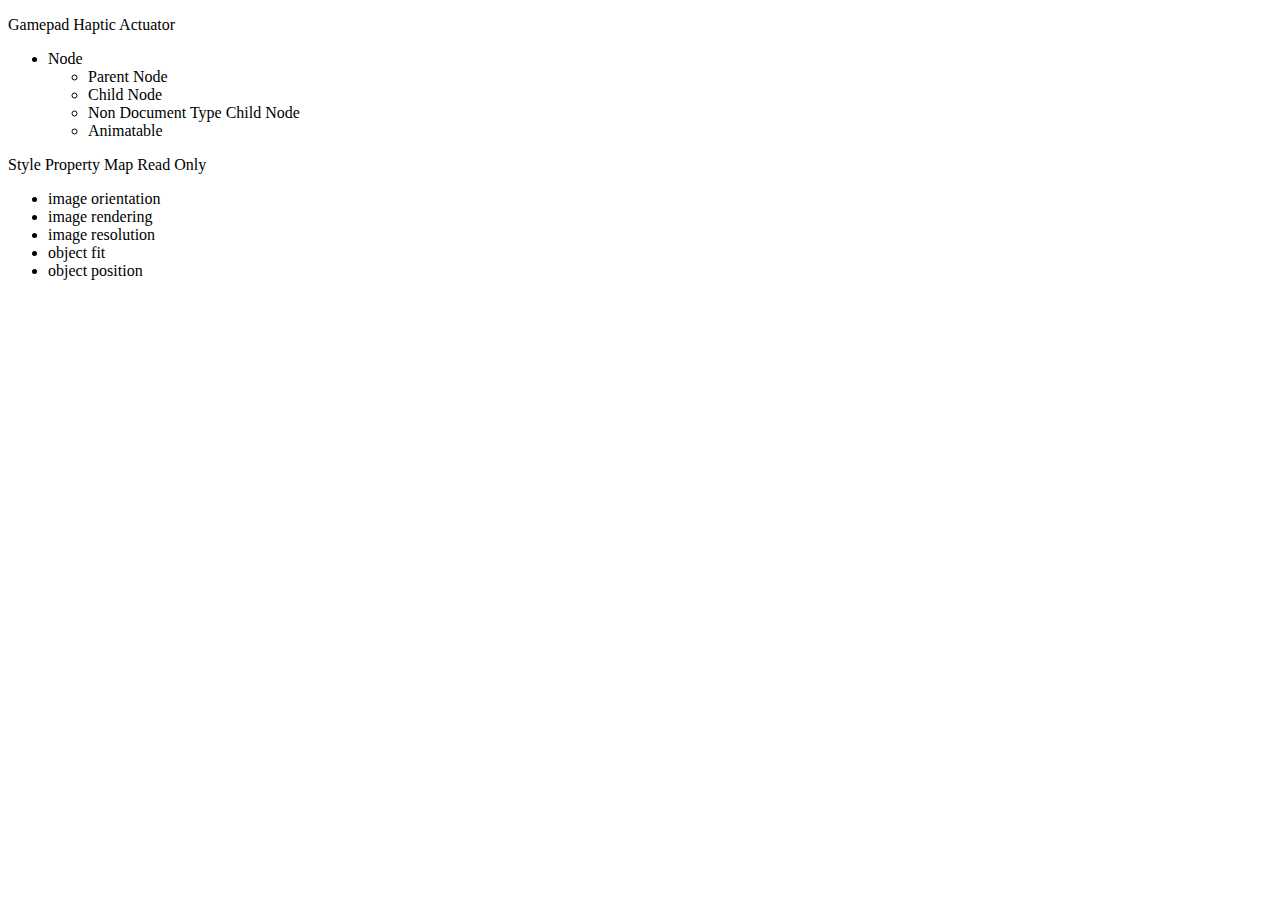
<file: web/daily.html>
<!DOCTYPE html>
<html lang="en">
<head>
  <meta charset="UTF-8">
  <meta name="viewport" content="width=device-width, initial-scale=1.0">
  <title>Document</title>
</head>
<body>
  <dl>
    <dt>Gamepad Haptic Actuator</dt>
  </dl>

  <ul>
    <li>Node
      <ul>
        <li>Parent Node</li>
        <li>Child Node</li>
        <li>Non Document Type Child Node</li>
        <li>Animatable</li>
      </ul>
    </li>    
  </ul>

  <dl>
    <dt>Style Property Map Read Only</dt>
  </dl>

  <ul>
    <li>image orientation</li>
    <li>image rendering</li>
    <li>image resolution</li>
    <li>object fit</li>
    <li>object position</li>
  </ul>
  </body>
</html>
</file>
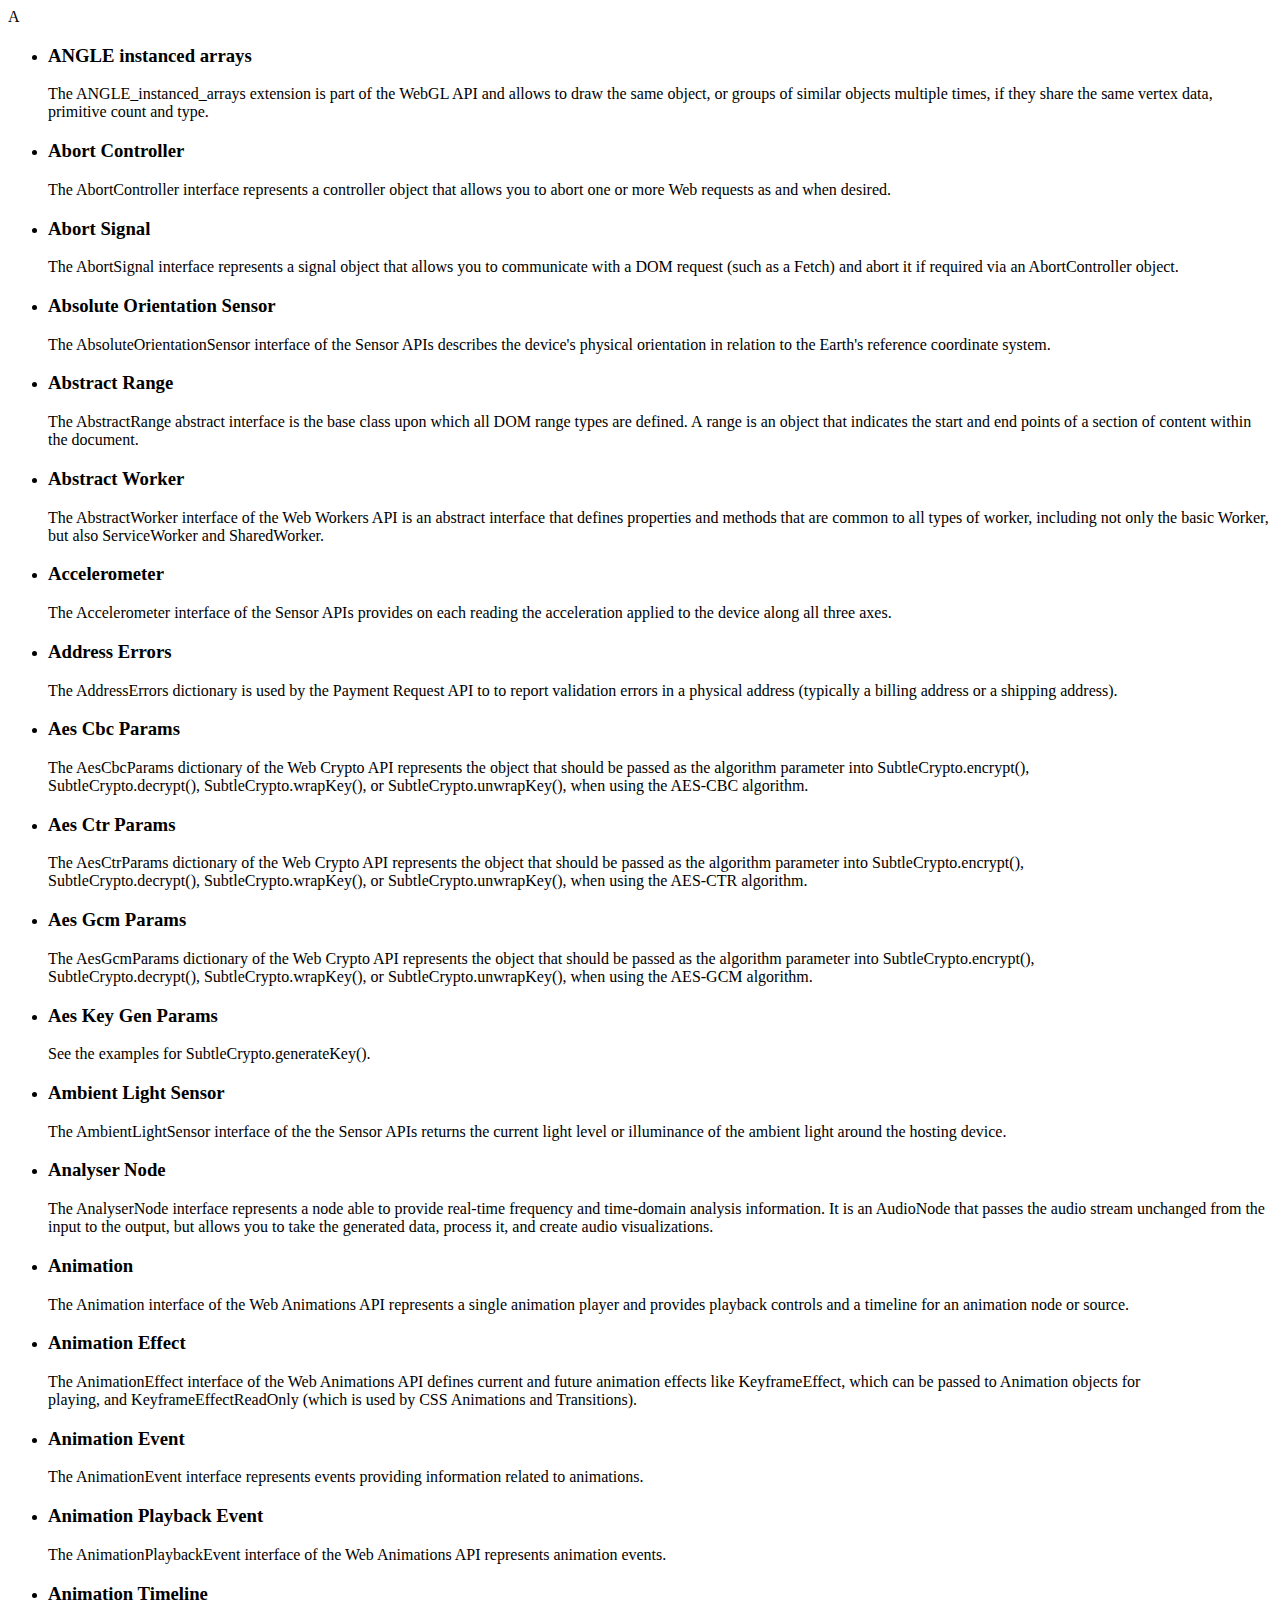
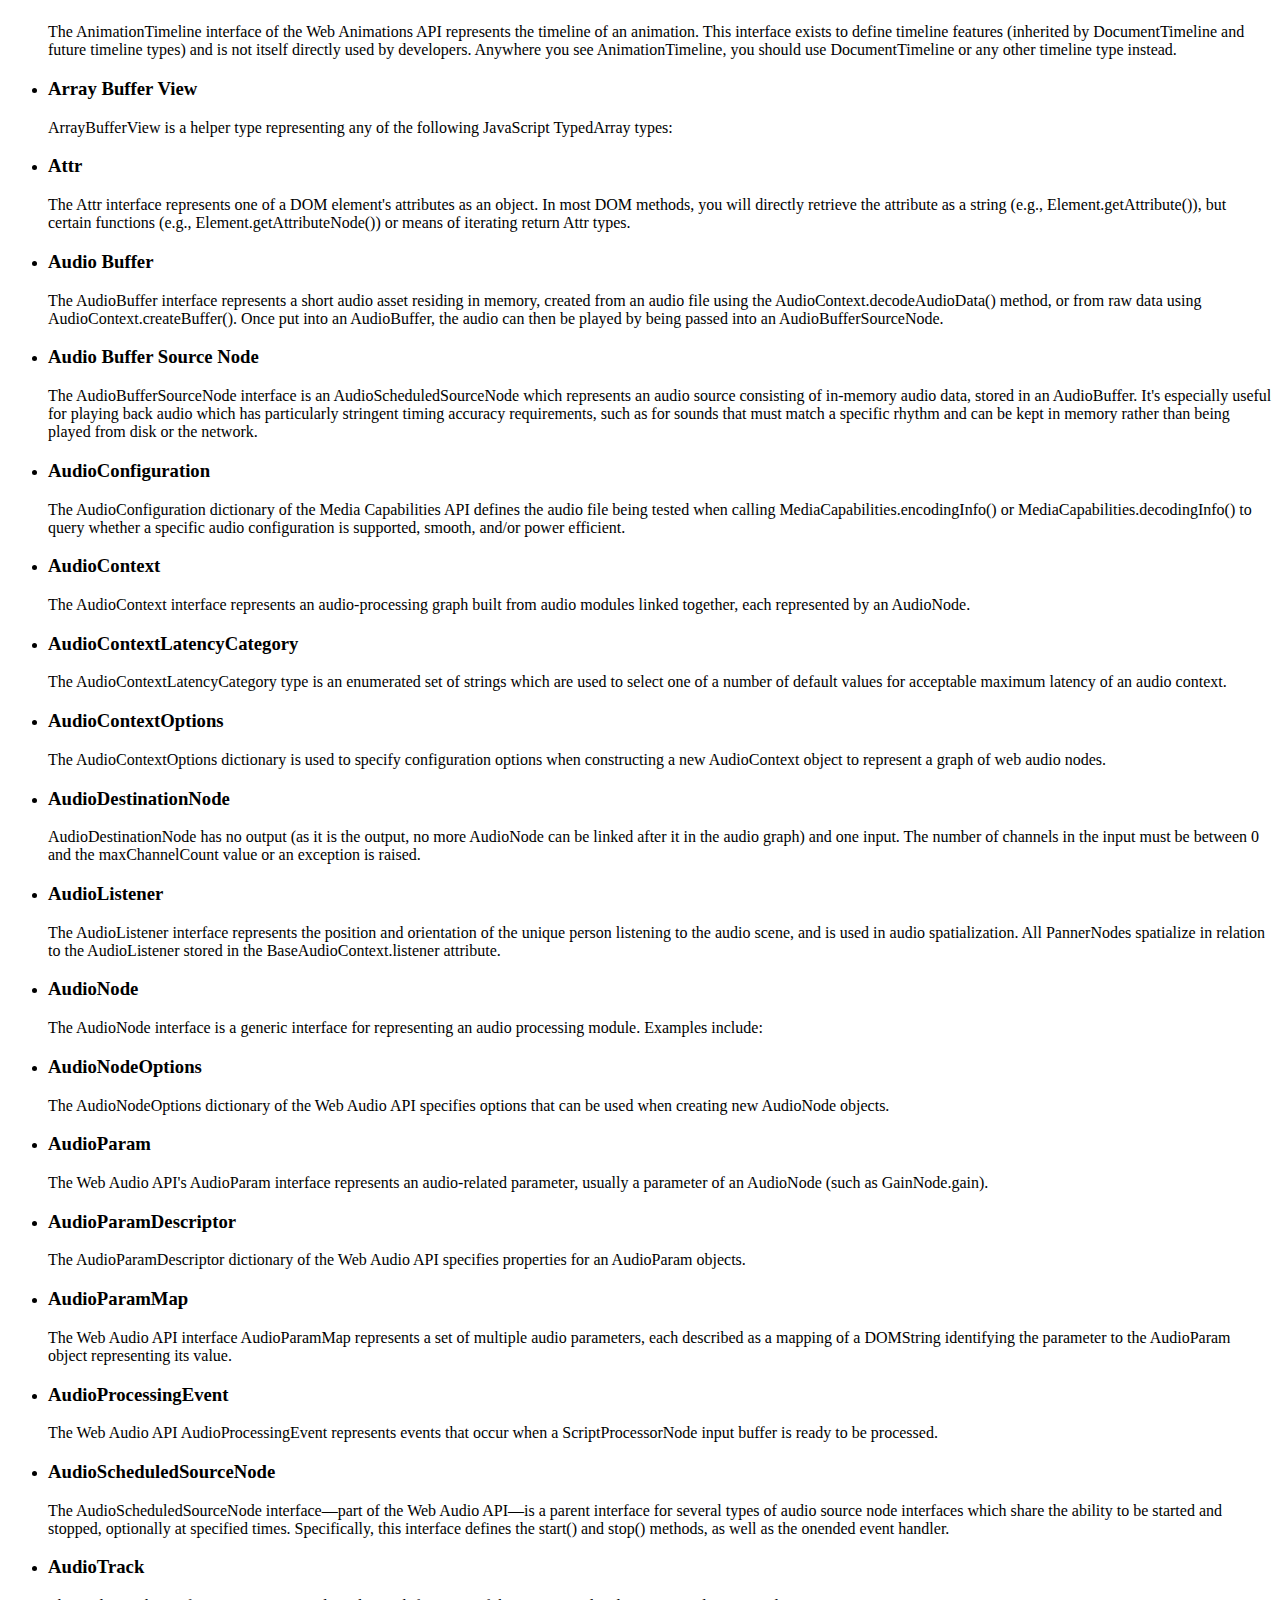
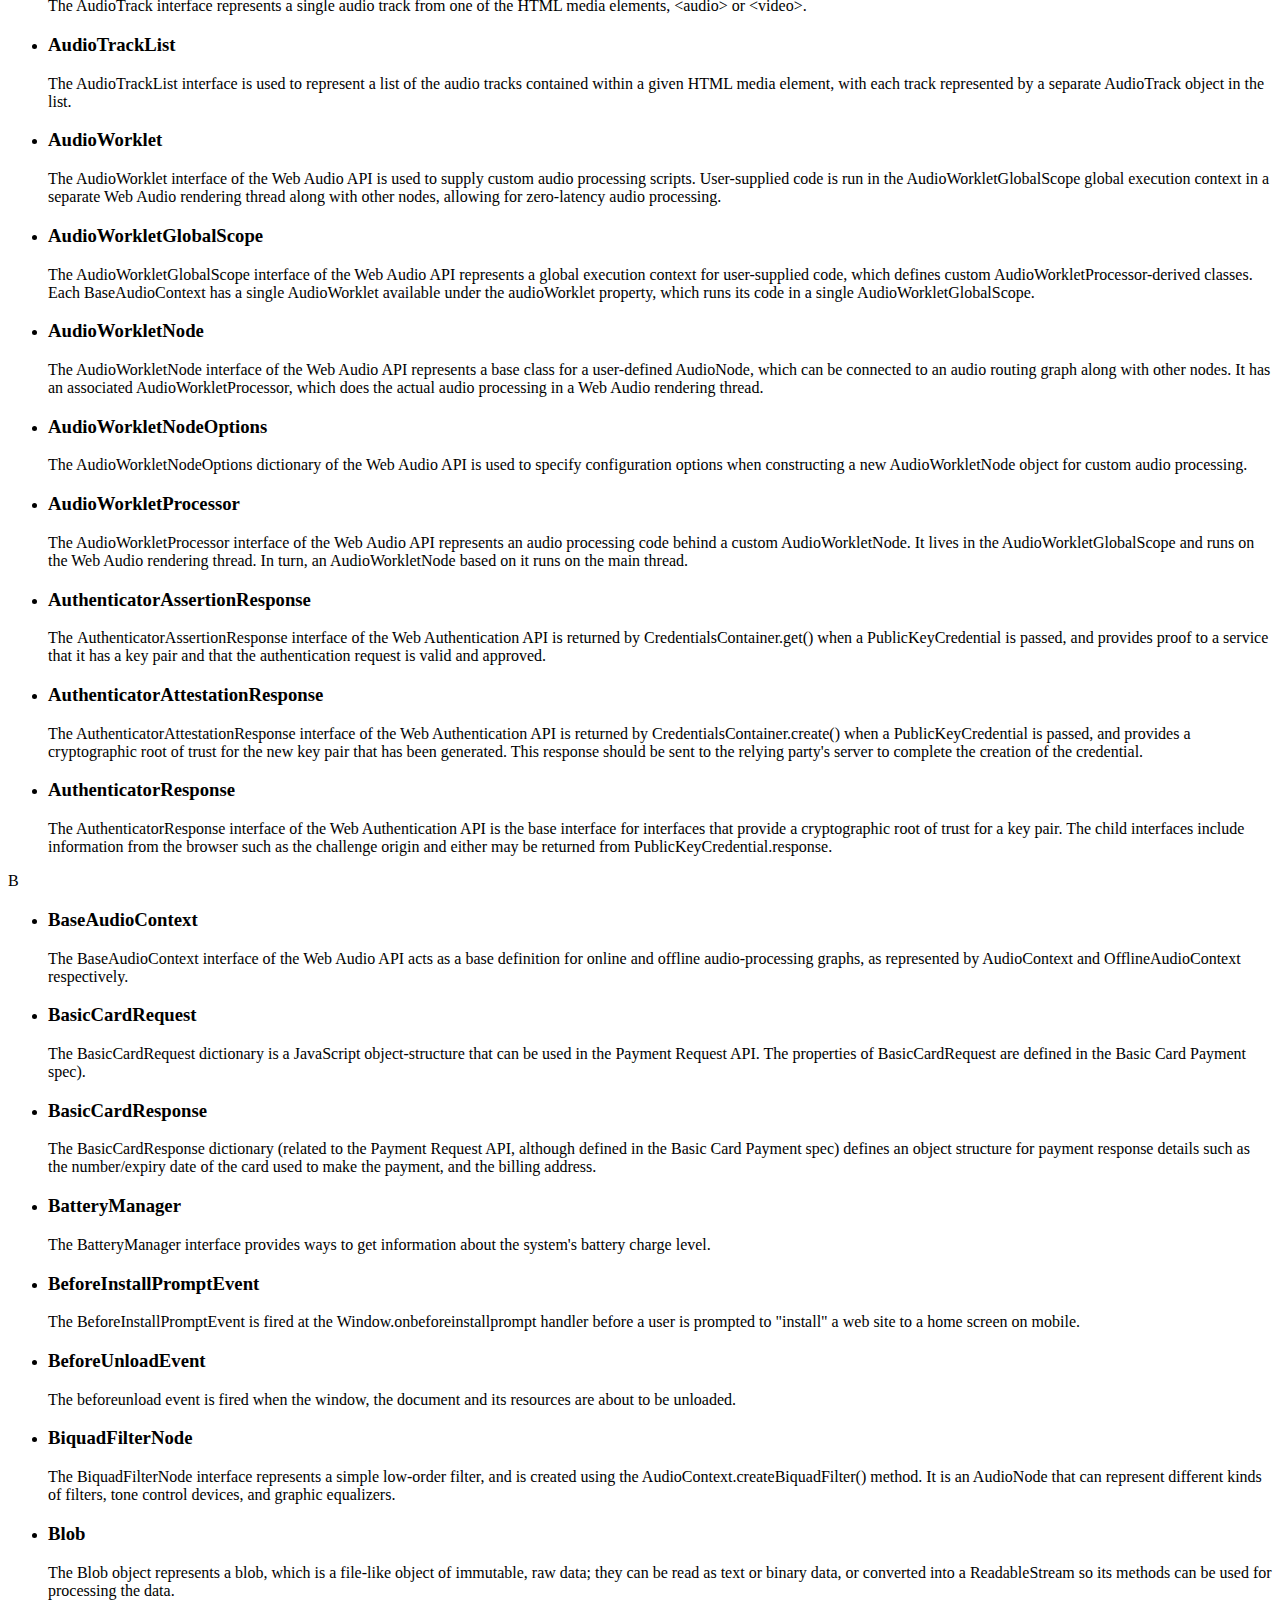
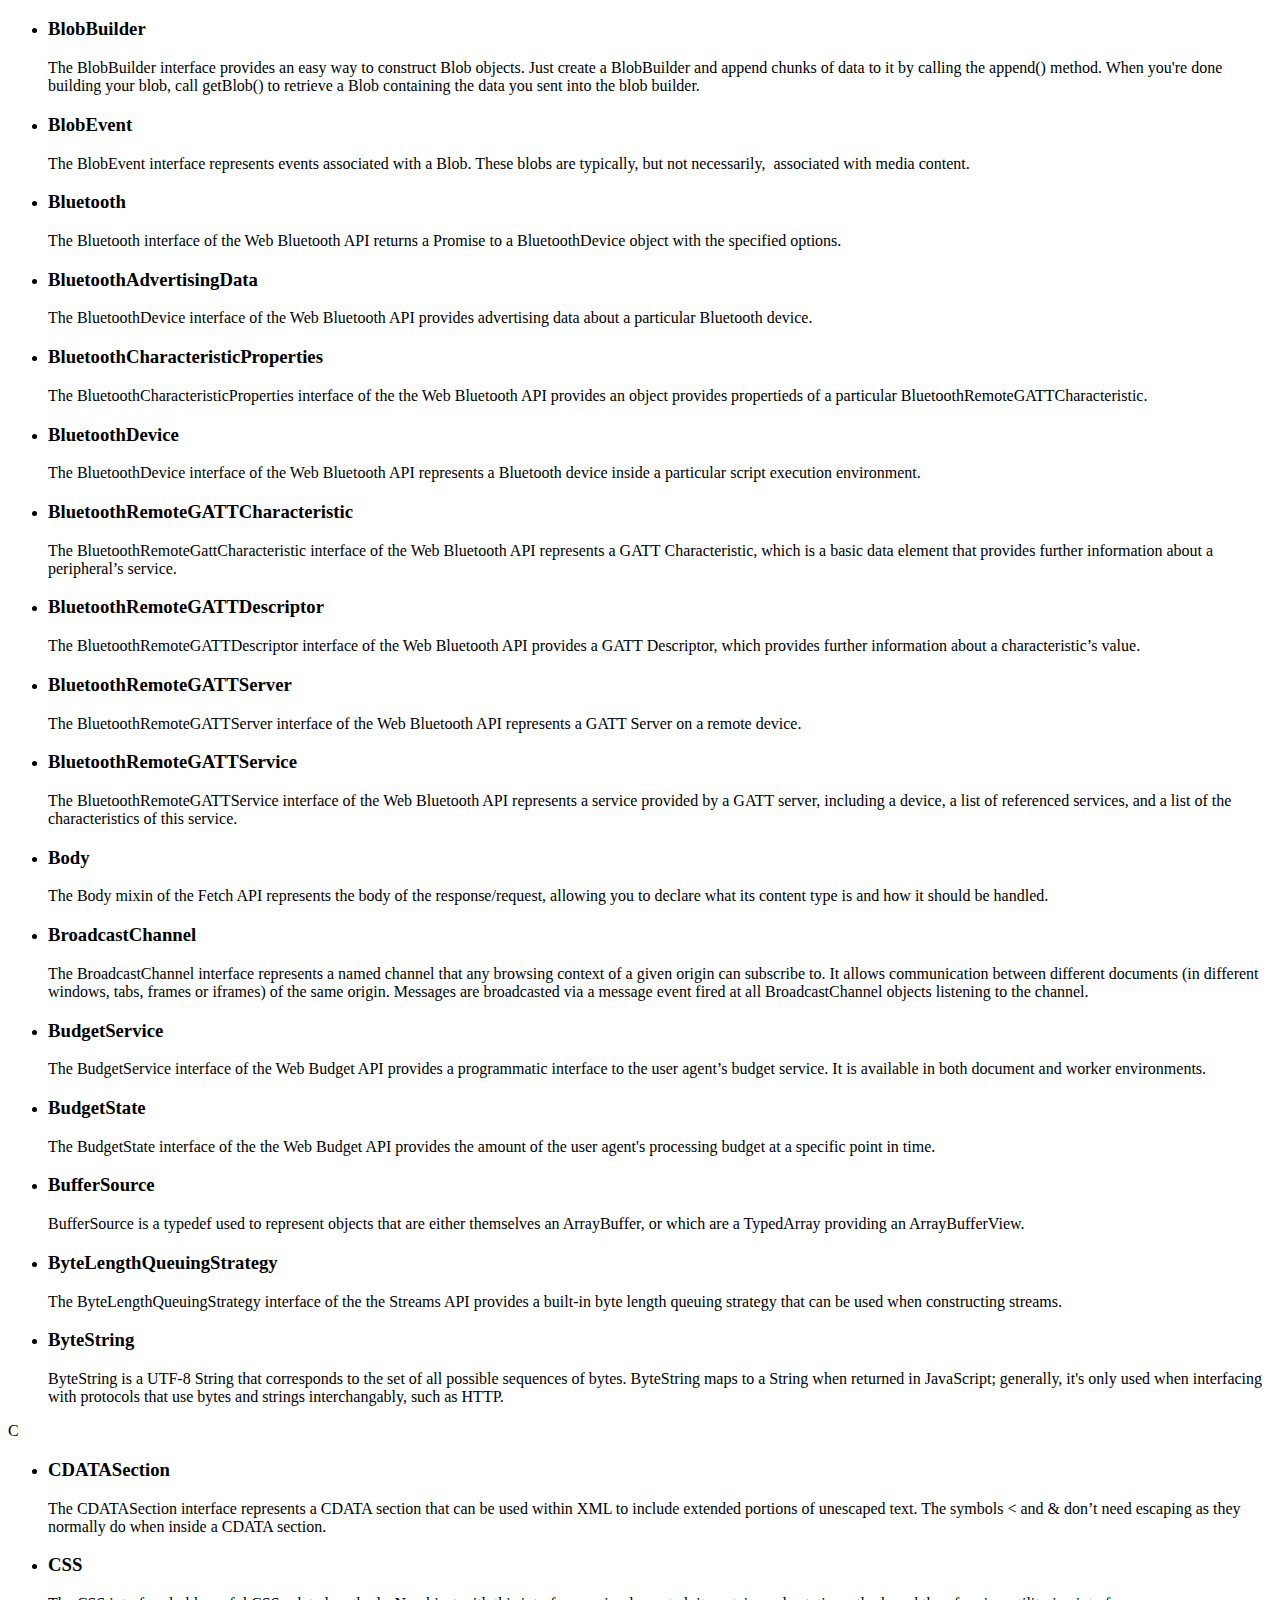
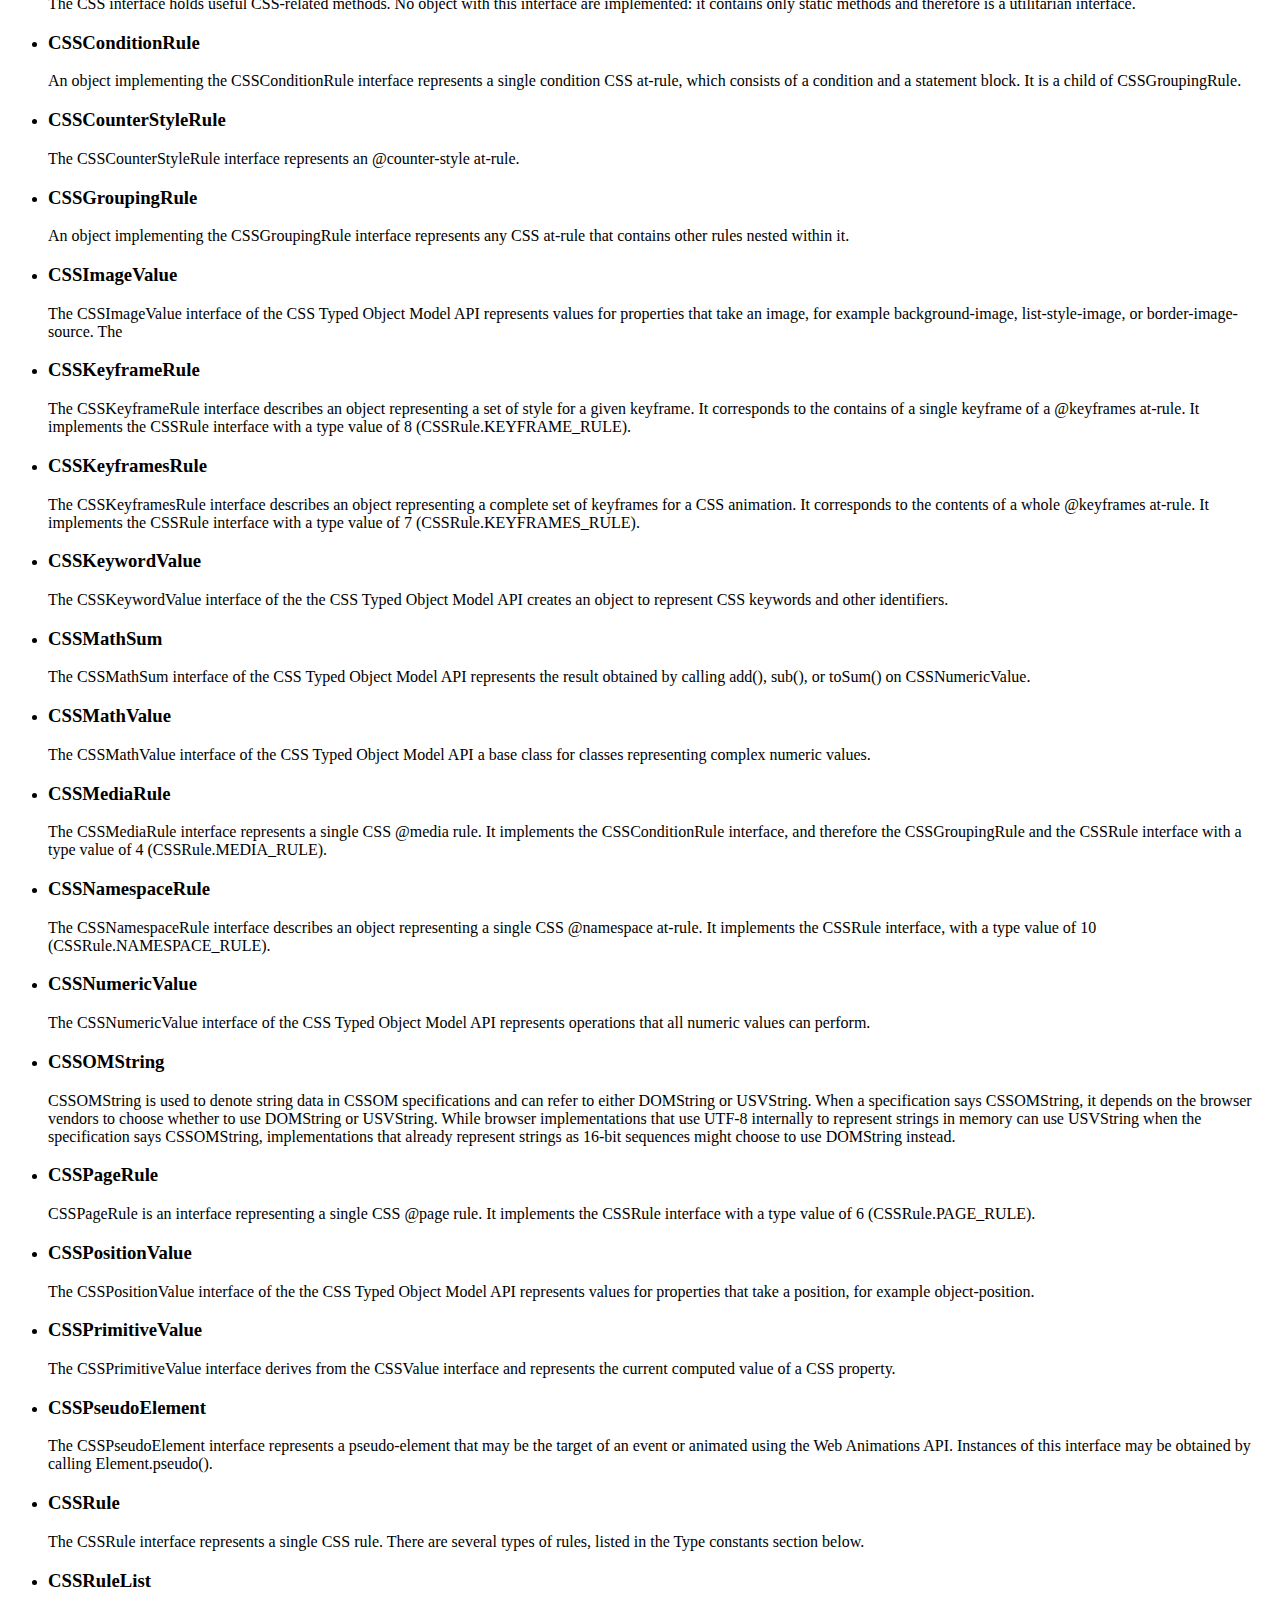
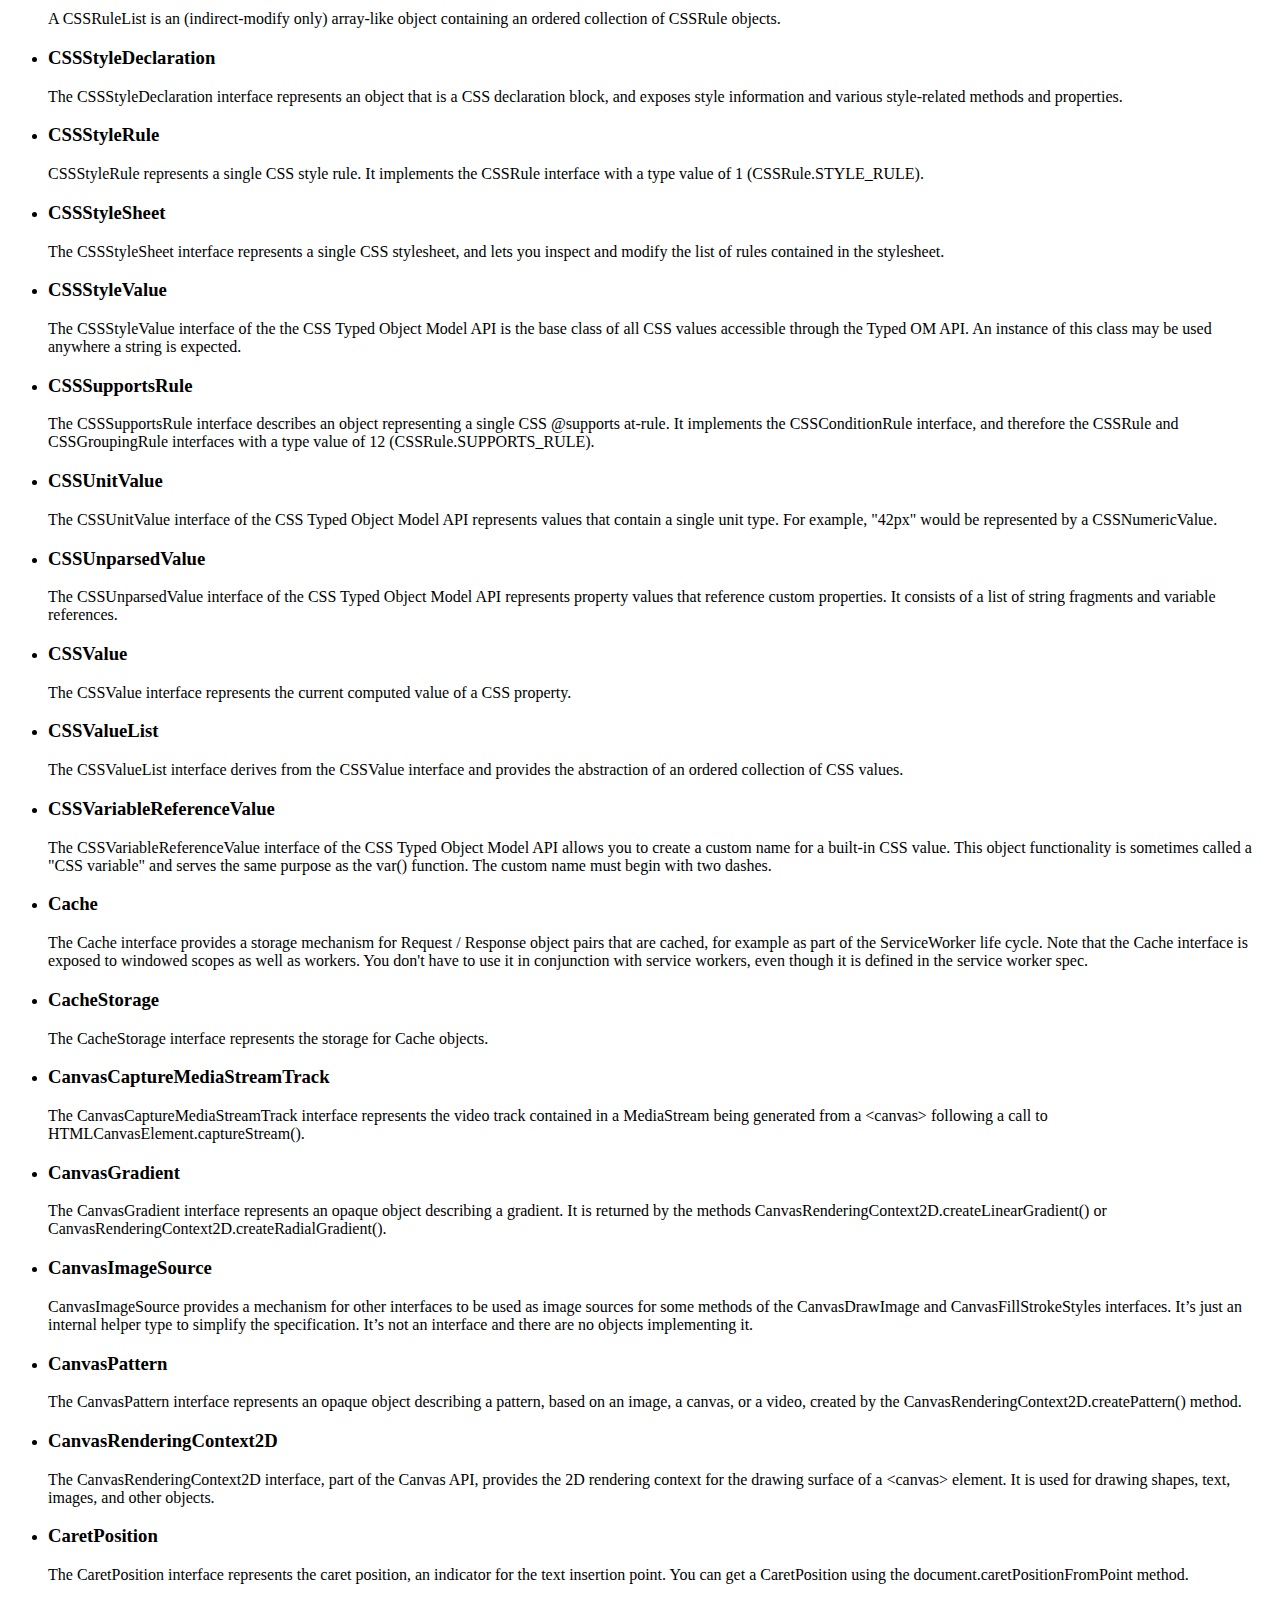
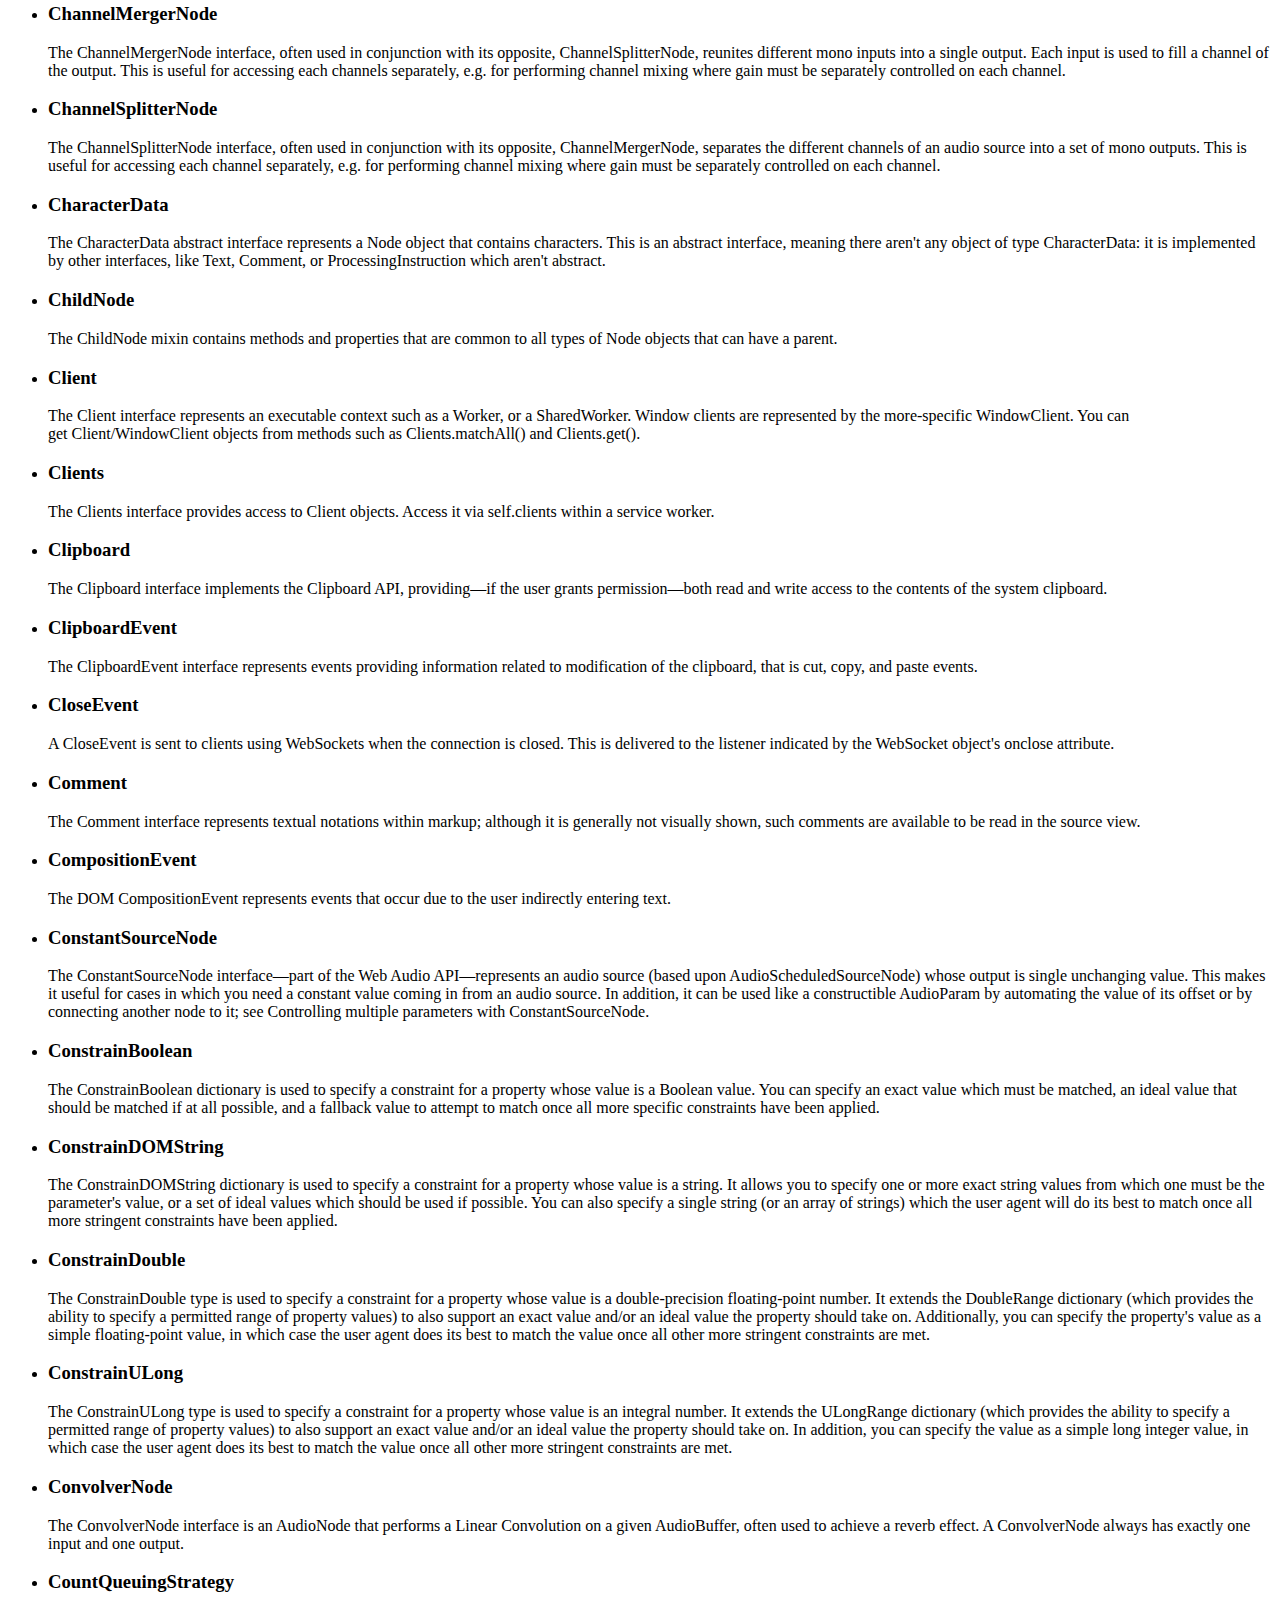
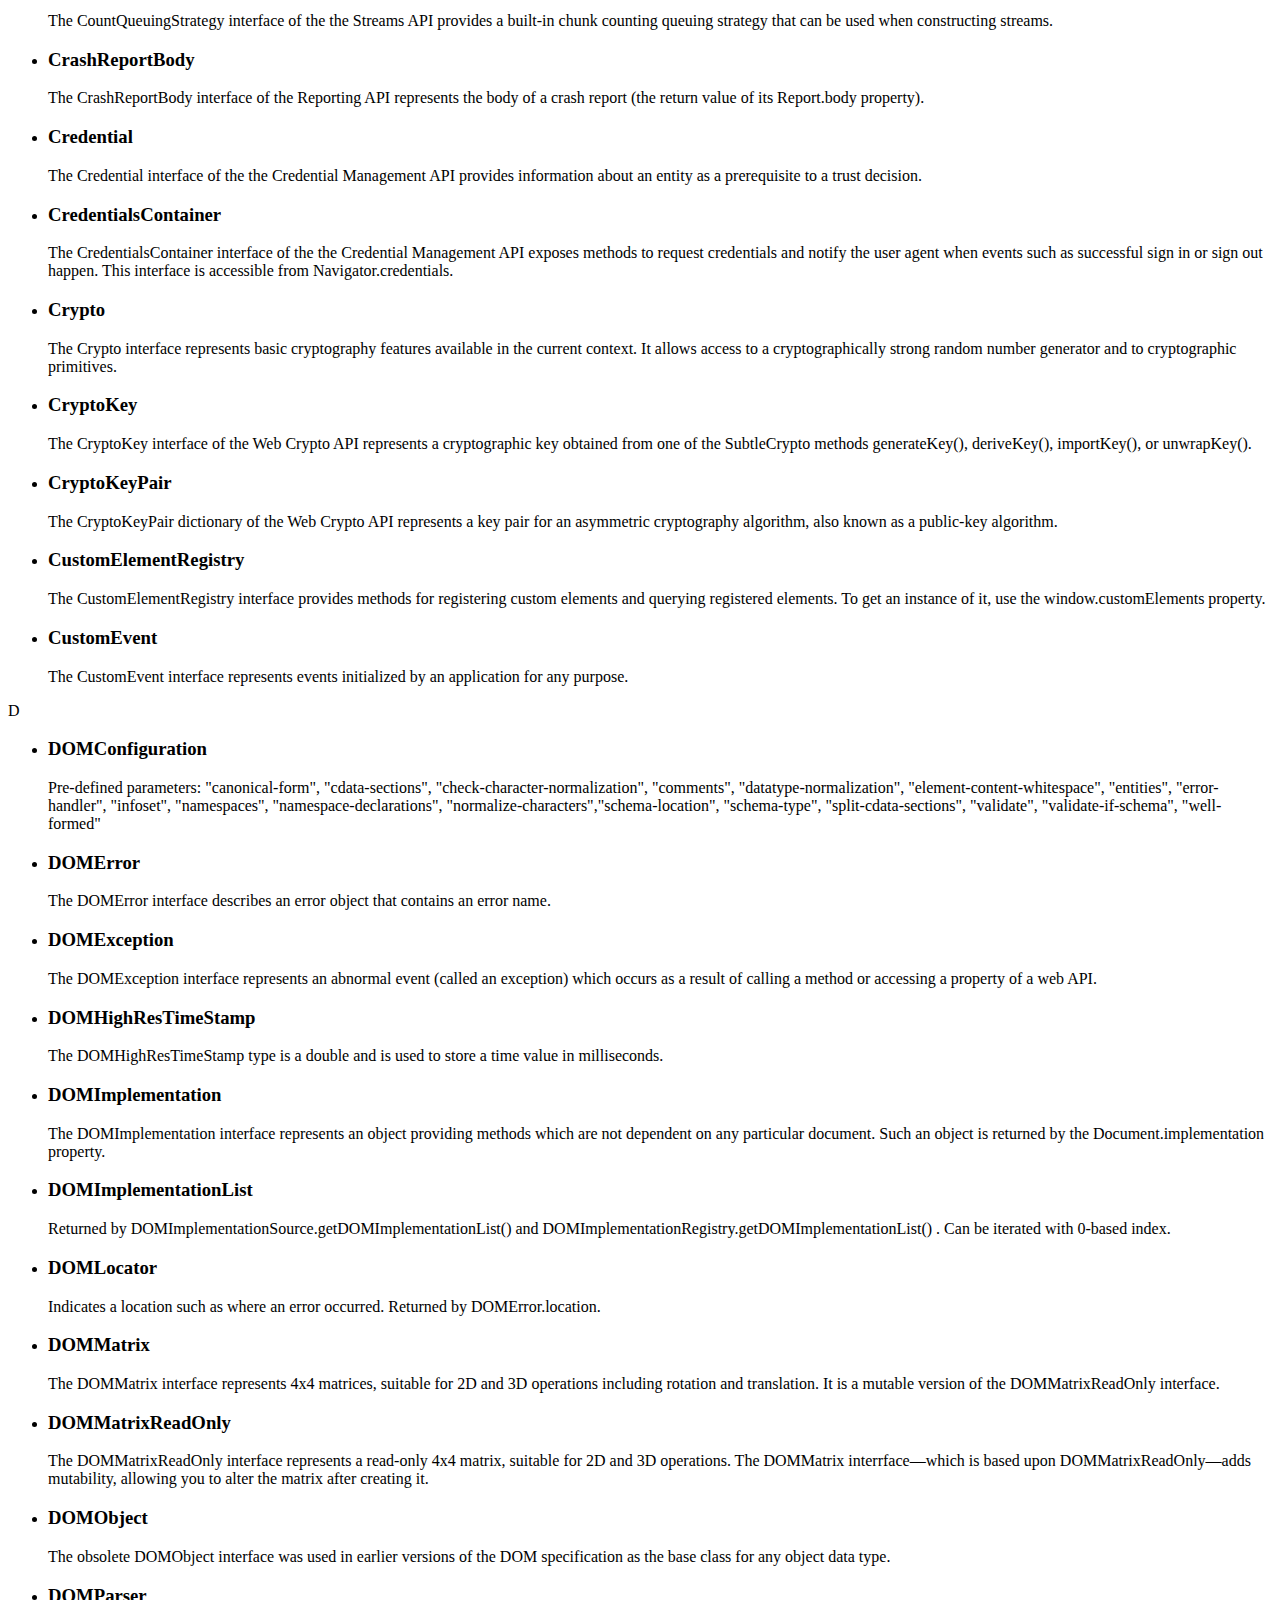
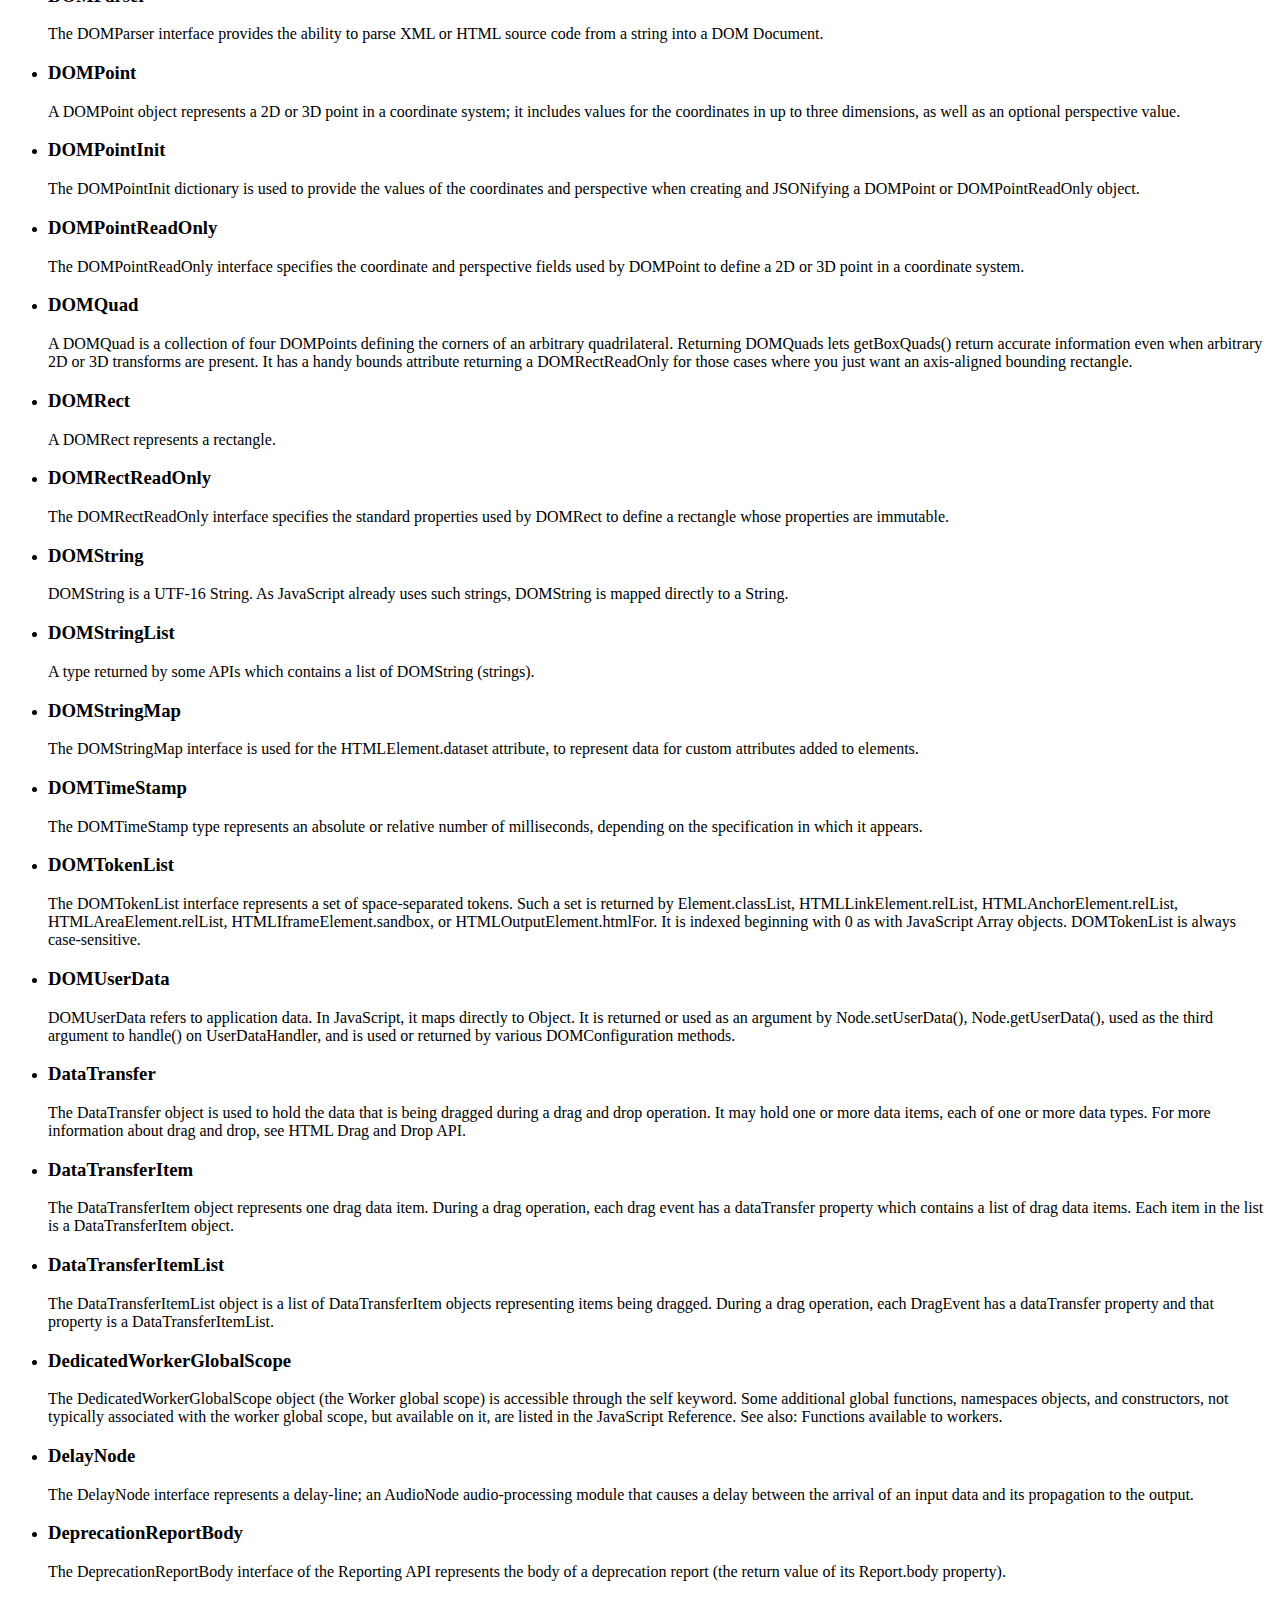
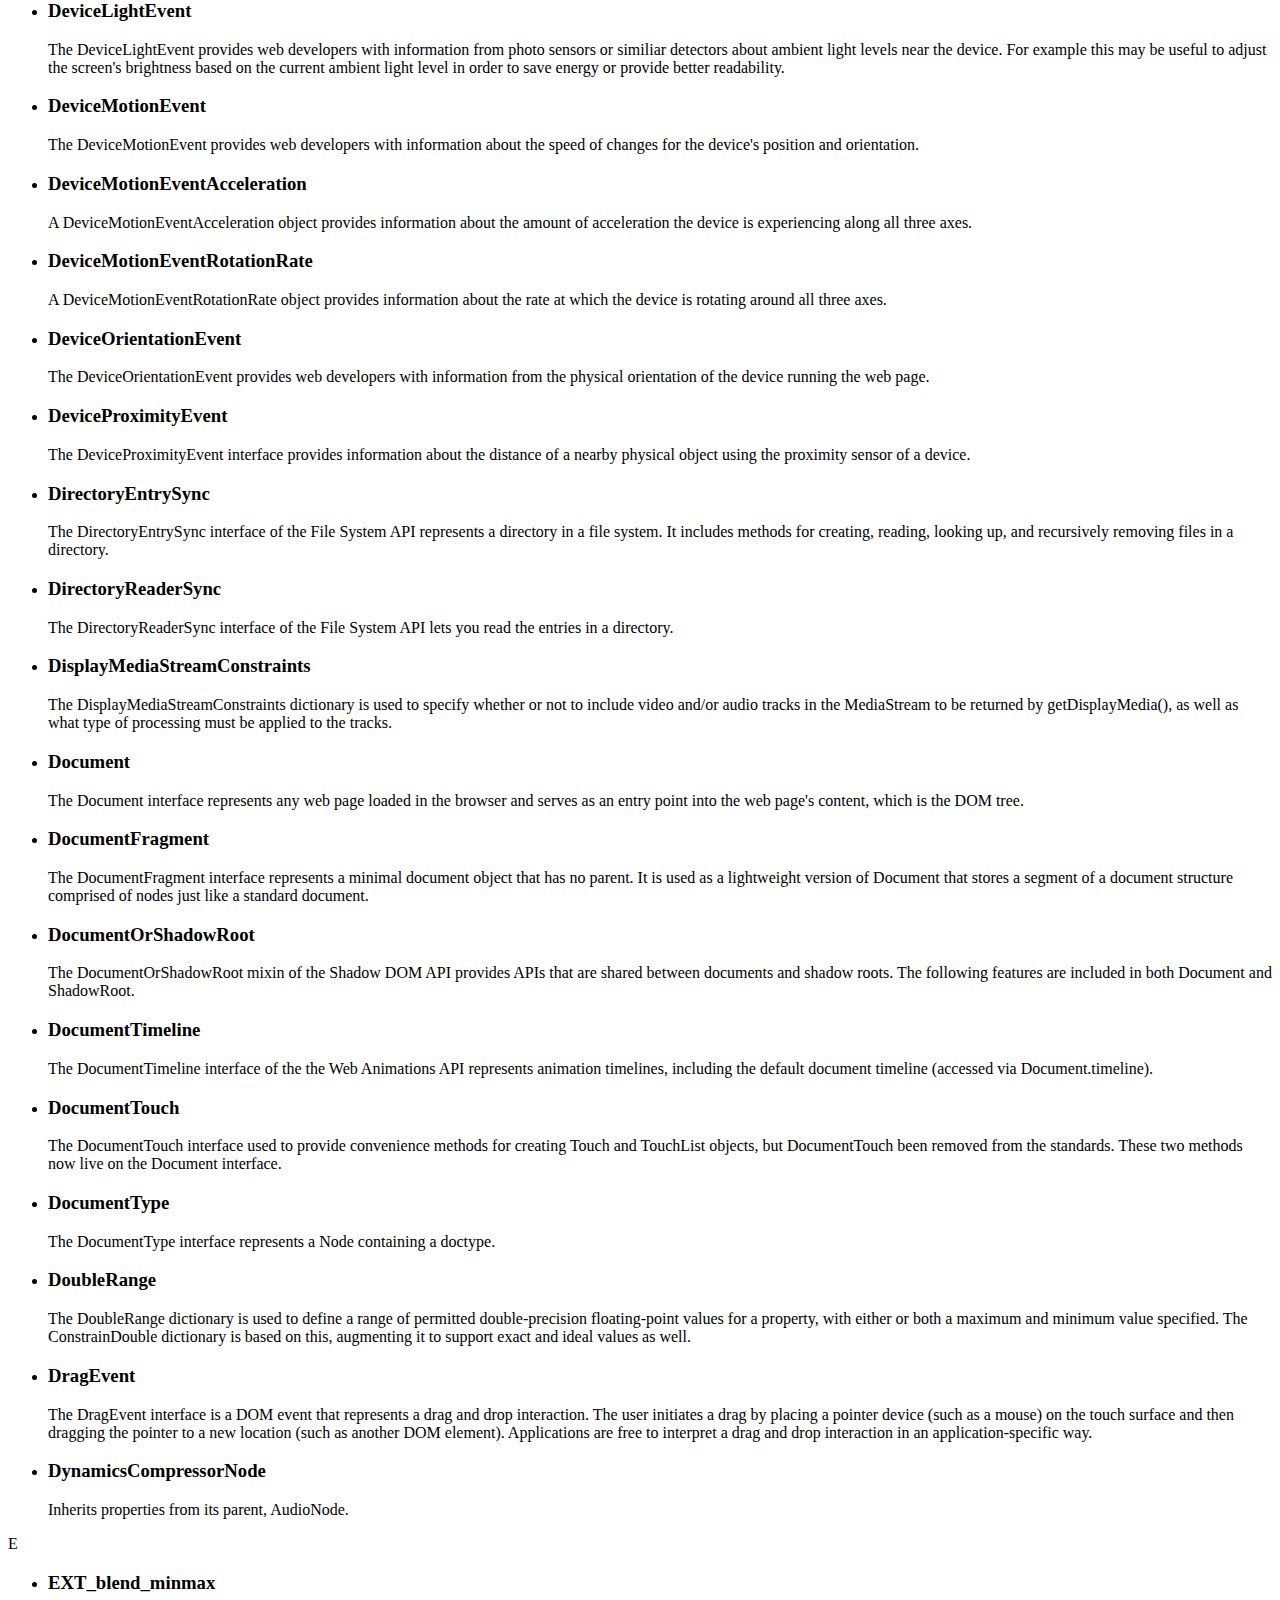
<file: web/web-api.html>
<!DOCTYPE html>
<html lang="en">

<head>
  <meta charset="UTF-8">
  <meta name="viewport" content="width=device-width, initial-scale=1.0">
  <title>Document</title>
</head>

<body>
  <div>
    <div class="index">
      <span>A</span>
      <ul>
        <li>
          <h3>ANGLE instanced arrays</h3>
          <p>The ANGLE_instanced_arrays extension is part of the WebGL API and allows to draw the same object, or groups
            of similar objects multiple times, if they share the same vertex data, primitive count and type.</p>
        </li>
        <li>
          <h3>Abort Controller </h3>
          <p>The AbortController interface represents a controller object that allows you to abort one or more Web
            requests as and when desired.</p>
        </li>
        <li>
          <h3>Abort Signal </h3>
          <p>The AbortSignal interface represents a signal object that allows you to communicate with a DOM request
            (such as a Fetch) and abort it if required via an AbortController object.</p>
        </li>
        <li>
          <h3>Absolute Orientation Sensor</h3>
          <p>The AbsoluteOrientationSensor interface of the Sensor APIs describes the device's physical orientation in
            relation to the Earth's reference coordinate system.</p>
        </li>
        <li>
          <h3>Abstract Range</h3>
          <p>The AbstractRange&nbsp;abstract interface is the base class upon which all DOM range types are defined.
            A&nbsp;range&nbsp;is an object that indicates the start and end points of a section of content&nbsp;within
            the document.</p>
        </li>
        <li>
          <h3>Abstract Worker</h3>
          <p>The AbstractWorker interface of the Web Workers API is an abstract interface that defines properties and
            methods that are common to all types of worker, including not only the basic Worker, but also ServiceWorker
            and SharedWorker.</p>
        </li>
        <li>
          <h3>Accelerometer</h3>
          <p>The Accelerometer interface of the Sensor APIs provides on each reading the acceleration applied to the
            device along all three axes. </p>
        </li>
        <li>
          <h3>Address Errors</h3>
          <p>The AddressErrors dictionary is used by the Payment Request API to to report validation errors in a
            physical address (typically a billing address or a shipping address).</p>
        </li>
        <li>
          <h3>Aes Cbc Params</h3>
          <p>The AesCbcParams dictionary of the Web Crypto API represents the object that should be passed as the
            algorithm parameter into SubtleCrypto.encrypt(), SubtleCrypto.decrypt(),&nbsp;SubtleCrypto.wrapKey(), or
            SubtleCrypto.unwrapKey(), when using the AES-CBC algorithm.</p>
        </li>
        <li>
          <h3>Aes Ctr Params</h3>
          <p>The AesCtrParams dictionary of the Web Crypto API represents the object that should be passed as the
            algorithm parameter into SubtleCrypto.encrypt(), SubtleCrypto.decrypt(),&nbsp;SubtleCrypto.wrapKey(), or
            SubtleCrypto.unwrapKey(), when using the AES-CTR algorithm.</p>
        </li>
        <li>
          <h3>Aes Gcm Params</h3>
          <p>The AesGcmParams dictionary of the Web Crypto API represents the object that should be passed as the
            algorithm parameter into SubtleCrypto.encrypt(), SubtleCrypto.decrypt(),&nbsp;SubtleCrypto.wrapKey(), or
            SubtleCrypto.unwrapKey(), when using the AES-GCM algorithm.</p>
        </li>
        <li>
          <h3>Aes Key Gen Params</h3>
          <p>See the examples for SubtleCrypto.generateKey().</p>
        </li>
        <li>
          <h3>Ambient Light Sensor</h3>
          <p>The AmbientLightSensor interface of the the Sensor APIs returns the current light level or illuminance of
            the ambient light around the hosting device.</p>
        </li>
        <li>
          <h3>Analyser Node</h3>
          <p>The AnalyserNode interface represents a node able to provide real-time frequency and time-domain analysis
            information. It is an AudioNode that passes the audio stream unchanged from the input to the output, but
            allows you to take the generated data, process it, and create audio visualizations.</p>
        </li>
        <li>
          <h3>Animation </h3>
          <p>The Animation interface of the&nbsp;Web Animations API&nbsp;represents a single animation player and
            provides playback controls and a timeline for an animation node or source.</p>
        </li>
        <li>
          <h3>Animation Effect </h3>
          <p>The AnimationEffect interface of the Web Animations API defines current and future animation effects like
            KeyframeEffect, which can be passed to Animation objects for
            playing,&nbsp;and&nbsp;KeyframeEffectReadOnly&nbsp;(which is used&nbsp;by CSS Animations and Transitions).
          </p>
        </li>
        <li>
          <h3>Animation Event </h3>
          <p>The AnimationEvent interface represents events providing information related to animations.</p>
        </li>
        <li>
          <h3>Animation Playback Event </h3>
          <p>The AnimationPlaybackEvent interface of the Web Animations API represents animation events.</p>
        </li>
        <li>
          <h3>Animation Timeline </h3>
          <p>The AnimationTimeline interface of the Web Animations API represents the timeline of an animation. This
            interface exists to define timeline features (inherited by DocumentTimeline and future timeline types) and
            is not itself directly used by developers. Anywhere you see AnimationTimeline, you should use
            DocumentTimeline or any other timeline type instead.</p>
        </li>
        <li>
          <h3>Array Buffer View</h3>
          <p>ArrayBufferView is a helper type representing any of the following JavaScript TypedArray types:</p>
        </li>
        <li>
          <h3>Attr</h3>
          <p>The Attr interface represents one of a DOM element's attributes as an object. In most DOM methods, you will
            directly retrieve the attribute as a string (e.g., Element.getAttribute()), but certain functions (e.g.,
            Element.getAttributeNode()) or means of iterating return Attr types.</p>
        </li>
        <li>
          <h3>Audio Buffer</h3>
          <p>The AudioBuffer interface represents a short audio asset residing in memory, created from an audio file
            using the AudioContext.decodeAudioData() method, or from raw data using AudioContext.createBuffer(). Once
            put into an AudioBuffer, the audio can then be played by being passed into an AudioBufferSourceNode.</p>
        </li>
        <li>
          <h3>Audio Buffer Source Node</h3>
          <p>The AudioBufferSourceNode interface is an AudioScheduledSourceNode which represents an audio source
            consisting of in-memory audio data, stored in an AudioBuffer. It's especially useful for playing back audio
            which has particularly stringent timing accuracy requirements, such as for sounds that must match a specific
            rhythm and can be kept in memory rather than being played from disk or the network.</p>
        </li>
        <li>
          <h3>AudioConfiguration </h3>
          <p>The AudioConfiguration dictionary of the Media Capabilities API defines the audio file being tested when
            calling MediaCapabilities.encodingInfo() or MediaCapabilities.decodingInfo() to query whether a specific
            audio configuration is supported, smooth, and/or power efficient.</p>
        </li>
        <li>
          <h3>AudioContext</h3>
          <p>The AudioContext interface represents an audio-processing graph built from audio modules linked together,
            each represented by an AudioNode.</p>
        </li>
        <li>
          <h3>AudioContextLatencyCategory</h3>
          <p>The AudioContextLatencyCategory type is an enumerated set of strings which are used to select one of a
            number of default values for acceptable maximum latency of an audio context.</p>
        </li>
        <li>
          <h3>AudioContextOptions</h3>
          <p>The AudioContextOptions dictionary is used to specify configuration options when constructing a new
            AudioContext object to represent a graph of web audio nodes.</p>
        </li>
        <li>
          <h3>AudioDestinationNode</h3>
          <p>AudioDestinationNode has no output (as it is the output, no more AudioNode can be linked after it in the
            audio graph) and one input. The number of channels in the input must be between 0 and the maxChannelCount
            value or an exception is raised.</p>
        </li>
        <li>
          <h3>AudioListener</h3>
          <p>The AudioListener interface represents the position and orientation of the unique person listening to the
            audio scene, and is used in audio spatialization. All PannerNodes spatialize in relation to the
            AudioListener stored in the BaseAudioContext.listener attribute.</p>
        </li>
        <li>
          <h3>AudioNode</h3>
          <p>The AudioNode interface is a generic interface for representing an audio processing module. Examples
            include:</p>
        </li>
        <li>
          <h3>AudioNodeOptions</h3>
          <p>The AudioNodeOptions dictionary of the Web Audio API specifies options that can be used when creating new
            AudioNode objects.</p>
        </li>
        <li>
          <h3>AudioParam</h3>
          <p>The Web Audio API's AudioParam interface represents an audio-related parameter, usually a parameter of an
            AudioNode (such as GainNode.gain).</p>
        </li>
        <li>
          <h3>AudioParamDescriptor</h3>
          <p>The AudioParamDescriptor dictionary of the Web Audio API specifies properties for an AudioParam objects.
          </p>
        </li>
        <li>
          <h3>AudioParamMap </h3>
          <p>The Web Audio API interface AudioParamMap represents a set of multiple audio parameters, each described as
            a mapping of a DOMString identifying the parameter to the AudioParam object representing its value.</p>
        </li>
        <li>
          <h3>AudioProcessingEvent </h3>
          <p>The Web Audio API AudioProcessingEvent represents events that occur when a ScriptProcessorNode input buffer
            is ready to be processed.</p>
        </li>
        <li>
          <h3>AudioScheduledSourceNode</h3>
          <p>The AudioScheduledSourceNode interface—part of the Web Audio API—is a parent interface for several types of
            audio source node interfaces which share the ability to be started and stopped, optionally at specified
            times. Specifically, this interface defines the start() and stop() methods, as well as the onended event
            handler.</p>
        </li>
        <li>
          <h3>AudioTrack</h3>
          <p>The AudioTrack interface represents a single audio track from one of the HTML media elements, &lt;audio&gt;
            or &lt;video&gt;. </p>
        </li>
        <li>
          <h3>AudioTrackList</h3>
          <p>The AudioTrackList interface is used to represent a list of the audio tracks contained within a given HTML
            media element, with each track represented by a separate AudioTrack object in the list.</p>
        </li>
        <li>
          <h3>AudioWorklet </h3>
          <p>The AudioWorklet interface of the Web Audio API is used to supply custom audio processing scripts.
            User-supplied code is run in the AudioWorkletGlobalScope global execution context in a separate Web Audio
            rendering thread along with other nodes, allowing for zero-latency audio processing.</p>
        </li>
        <li>
          <h3>AudioWorkletGlobalScope </h3>
          <p>The AudioWorkletGlobalScope interface of the Web Audio API represents a global execution context for
            user-supplied code, which defines custom AudioWorkletProcessor-derived classes. Each BaseAudioContext has a
            single AudioWorklet available under the audioWorklet property, which runs its code in a single
            AudioWorkletGlobalScope.</p>
        </li>
        <li>
          <h3>AudioWorkletNode </h3>
          <p>The AudioWorkletNode interface of the Web Audio API represents a base class for a user-defined AudioNode,
            which can be connected to an audio routing graph along with other nodes. It has an associated
            AudioWorkletProcessor, which does the actual audio processing in a Web Audio rendering thread.</p>
        </li>
        <li>
          <h3>AudioWorkletNodeOptions</h3>
          <p>The AudioWorkletNodeOptions dictionary of the Web Audio API is used to specify configuration options when
            constructing a new AudioWorkletNode object for custom audio processing.</p>
        </li>
        <li>
          <h3>AudioWorkletProcessor</h3>
          <p>The AudioWorkletProcessor interface of the Web Audio API represents an audio processing code behind a
            custom AudioWorkletNode. It lives in the AudioWorkletGlobalScope and runs on the Web Audio rendering thread.
            In turn, an AudioWorkletNode based on it runs on the main thread.</p>
        </li>
        <li>
          <h3>AuthenticatorAssertionResponse</h3>
          <p>The&nbsp;AuthenticatorAssertionResponse interface of the Web Authentication API&nbsp;is returned by
            CredentialsContainer.get() when a PublicKeyCredential is passed, and provides proof to a service that it has
            a key pair and that the&nbsp;authentication request is valid and approved.</p>
        </li>
        <li>
          <h3>AuthenticatorAttestationResponse</h3>
          <p>The AuthenticatorAttestationResponse interface of the Web Authentication API is returned by
            CredentialsContainer.create() when a PublicKeyCredential is passed, and provides a cryptographic root of
            trust for the new key pair that has been generated. This response should be sent to the relying party's
            server to complete the creation of the credential.</p>
        </li>
        <li>
          <h3>AuthenticatorResponse</h3>
          <p>The AuthenticatorResponse interface of the Web Authentication API is the base interface for interfaces that
            provide a cryptographic root of trust for a key pair. The child interfaces include information from the
            browser such as the challenge origin and either may be returned from PublicKeyCredential.response.</p>
        </li>
      </ul>
      <span>B</span>
      <ul>
        <li>
          <h3>BaseAudioContext</h3>
          <p>The BaseAudioContext interface of the Web Audio API acts as a base definition for online and offline
            audio-processing graphs, as represented by AudioContext and OfflineAudioContext respectively.</p>
        </li>
        <li>
          <h3>BasicCardRequest</h3>
          <p>The BasicCardRequest dictionary is a JavaScript object-structure that can be used&nbsp;in the&nbsp;Payment
            Request API. The properties of BasicCardRequest are defined in the&nbsp;Basic Card Payment spec).</p>
        </li>
        <li>
          <h3>BasicCardResponse </h3>
          <p>The BasicCardResponse dictionary (related to the Payment Request API, although defined in the Basic Card
            Payment spec) defines an object structure for payment response details such as the number/expiry date of the
            card used to make the payment, and the billing address.</p>
        </li>
        <li>
          <h3>BatteryManager </h3>
          <p>The BatteryManager interface provides ways to get information about the system's battery charge level.</p>
        </li>
        <li>
          <h3>BeforeInstallPromptEvent </h3>
          <p>The BeforeInstallPromptEvent is fired at the&nbsp;Window.onbeforeinstallprompt
            handler&nbsp;before&nbsp;a&nbsp;user is prompted to "install" a web site to a home screen on mobile.</p>
        </li>
        <li>
          <h3>BeforeUnloadEvent</h3>
          <p>The beforeunload event is fired when the window, the document and its resources are about to be unloaded.
          </p>
        </li>
        <li>
          <h3>BiquadFilterNode</h3>
          <p>The BiquadFilterNode interface represents a simple low-order filter, and is created using the
            AudioContext.createBiquadFilter() method. It is an AudioNode that can represent different kinds of filters,
            tone control devices, and graphic equalizers.</p>
        </li>
        <li>
          <h3>Blob</h3>
          <p>The Blob object represents a blob, which is a file-like object of immutable, raw data; they can be read as
            text or binary data, or converted into a ReadableStream so its methods can be used for processing the data.
          </p>
        </li>
        <li>
          <h3>BlobBuilder </h3>
          <p>The BlobBuilder interface provides an easy way to construct Blob objects. Just create a BlobBuilder and
            append chunks of data to it by calling the append() method. When you're done building your blob, call
            getBlob() to retrieve a Blob containing the data you sent into the blob builder.</p>
        </li>
        <li>
          <h3>BlobEvent</h3>
          <p>The BlobEvent interface represents events associated with a Blob. These blobs are typically, but not
            necessarily,&nbsp; associated with media content.</p>
        </li>
        <li>
          <h3>Bluetooth </h3>
          <p>The Bluetooth&nbsp;interface of the Web Bluetooth API&nbsp;returns a Promise&nbsp;to&nbsp;a
            BluetoothDevice&nbsp;object with the specified options.</p>
        </li>
        <li>
          <h3>BluetoothAdvertisingData </h3>
          <p>The BluetoothDevice interface of the Web Bluetooth API&nbsp;provides advertising data about a particular
            Bluetooth device.</p>
        </li>
        <li>
          <h3>BluetoothCharacteristicProperties </h3>
          <p>The BluetoothCharacteristicProperties&nbsp;interface of the the Web Bluetooth API provides an object
            provides propertieds of a particular&nbsp;BluetoothRemoteGATTCharacteristic.</p>
        </li>
        <li>
          <h3>BluetoothDevice </h3>
          <p>The BluetoothDevice interface of the Web Bluetooth API&nbsp;represents a Bluetooth device inside a
            particular script execution environment.</p>
        </li>
        <li>
          <h3>BluetoothRemoteGATTCharacteristic </h3>
          <p>The BluetoothRemoteGattCharacteristic&nbsp;interface of the Web Bluetooth API represents a
            GATT&nbsp;Characteristic, which is a basic data element that provides further information about a
            peripheral’s service.</p>
        </li>
        <li>
          <h3>BluetoothRemoteGATTDescriptor </h3>
          <p>The BluetoothRemoteGATTDescriptor interface of the Web Bluetooth API&nbsp;provides&nbsp;a
            GATT&nbsp;Descriptor, which provides further information about a characteristic’s value.</p>
        </li>
        <li>
          <h3>BluetoothRemoteGATTServer </h3>
          <p>The BluetoothRemoteGATTServer interface of the Web Bluetooth API represents a&nbsp;GATT Server&nbsp;on a
            remote device.</p>
        </li>
        <li>
          <h3>BluetoothRemoteGATTService </h3>
          <p>The BluetoothRemoteGATTService interface of the Web Bluetooth API represents a service provided by a GATT
            server, including a device, a list of referenced services, and a list of the characteristics of this
            service.</p>
        </li>
        <li>
          <h3>Body </h3>
          <p>The Body mixin of the Fetch API represents the body of the response/request, allowing you to declare what
            its content type is and how it should be handled.</p>
        </li>
        <li>
          <h3>BroadcastChannel </h3>
          <p>The BroadcastChannel interface represents a named channel that any browsing context of a given origin can
            subscribe to. It allows communication between different documents (in different windows, tabs, frames or
            iframes) of the same origin. Messages are broadcasted via a message event fired at all BroadcastChannel
            objects listening to the channel.</p>
        </li>
        <li>
          <h3>BudgetService</h3>
          <p>The BudgetService interface of the Web Budget API&nbsp;provides a programmatic interface to the user
            agent’s budget service. It is available in both document and worker environments.</p>
        </li>
        <li>
          <h3>BudgetState</h3>
          <p>The BudgetState interface of the the Web Budget API provides the amount of the user agent's processing
            budget at a specific point in time.</p>
        </li>
        <li>
          <h3>BufferSource</h3>
          <p>BufferSource is a&nbsp;typedef used to represent&nbsp;objects that are either themselves an ArrayBuffer, or
            which are a TypedArray providing an ArrayBufferView.</p>
        </li>
        <li>
          <h3>ByteLengthQueuingStrategy </h3>
          <p>The ByteLengthQueuingStrategy interface of the the Streams API provides&nbsp;a built-in byte length queuing
            strategy that can be used when constructing streams.</p>
        </li>
        <li>
          <h3>ByteString</h3>
          <p>ByteString is a UTF-8 String that corresponds to the set of all possible sequences of bytes. ByteString
            maps to a String when returned in JavaScript; generally, it's only used when interfacing with protocols that
            use bytes and strings interchangably, such as HTTP.</p>
        </li>
      </ul>
      <span>C</span>
      <ul>
        <li>
          <h3>CDATASection</h3>
          <p>The CDATASection interface represents a CDATA section that can be used within XML to include extended
            portions of unescaped text. The symbols &lt; and &amp; don’t need escaping as they normally do when inside a
            CDATA section.</p>
        </li>
        <li>
          <h3>CSS</h3>
          <p>The CSS interface holds useful CSS-related methods. No object with this interface are implemented: it
            contains only static methods and therefore is a utilitarian interface.</p>
        </li>
        <li>
          <h3>CSSConditionRule</h3>
          <p>An object implementing the CSSConditionRule interface represents a single condition CSS at-rule, which
            consists of a condition and a statement block. It is a child of CSSGroupingRule.</p>
        </li>
        <li>
          <h3>CSSCounterStyleRule</h3>
          <p>The CSSCounterStyleRule interface represents an @counter-style at-rule.</p>
        </li>
        <li>
          <h3>CSSGroupingRule</h3>
          <p>An object implementing the CSSGroupingRule interface represents any CSS at-rule that contains other rules
            nested within it.</p>
        </li>
        <li>
          <h3>CSSImageValue </h3>
          <p>The CSSImageValue interface of the CSS Typed Object Model API represents values for properties that take an
            image, for example background-image, list-style-image, or border-image-source. The</p>
        </li>
        <li>
          <h3>CSSKeyframeRule </h3>
          <p>The CSSKeyframeRule interface describes an object representing a set of style for a given keyframe. It
            corresponds to the contains of a single keyframe of a @keyframes at-rule. It implements the CSSRule
            interface with a type value of 8 (CSSRule.KEYFRAME_RULE).</p>
        </li>
        <li>
          <h3>CSSKeyframesRule </h3>
          <p>The CSSKeyframesRule interface describes an object representing a complete set of keyframes for a CSS
            animation. It corresponds to the contents of a whole @keyframes at-rule. It implements the CSSRule interface
            with a type value of 7 (CSSRule.KEYFRAMES_RULE).</p>
        </li>
        <li>
          <h3>CSSKeywordValue </h3>
          <p>The CSSKeywordValue interface of the the CSS Typed Object Model API creates an object to represent CSS
            keywords and other identifiers. </p>
        </li>
        <li>
          <h3>CSSMathSum </h3>
          <p>The CSSMathSum interface of the CSS Typed Object Model API represents the result obtained by calling add(),
            sub(), or toSum() on CSSNumericValue.</p>
        </li>
        <li>
          <h3>CSSMathValue </h3>
          <p>The CSSMathValue interface of the CSS Typed Object Model API a base class for classes representing complex
            numeric values.</p>
        </li>
        <li>
          <h3>CSSMediaRule</h3>
          <p>The CSSMediaRule interface represents a single CSS @media rule. It implements the CSSConditionRule
            interface, and therefore the CSSGroupingRule and the CSSRule interface with a type value of 4
            (CSSRule.MEDIA_RULE).</p>
        </li>
        <li>
          <h3>CSSNamespaceRule</h3>
          <p>The CSSNamespaceRule interface describes an object representing a single CSS @namespace at-rule. It
            implements the CSSRule interface, with a type value of 10 (CSSRule.NAMESPACE_RULE).</p>
        </li>
        <li>
          <h3>CSSNumericValue </h3>
          <p>The CSSNumericValue interface of the CSS Typed Object Model API represents operations that all numeric
            values can perform.</p>
        </li>
        <li>
          <h3>CSSOMString</h3>
          <p>CSSOMString is used to denote string data in CSSOM specifications and can refer to either DOMString or
            USVString. When a specification says CSSOMString, it depends on the browser vendors to choose whether to use
            DOMString or USVString. While browser implementations that use UTF-8 internally to represent strings in
            memory can use USVString when the specification says CSSOMString, implementations that already represent
            strings as 16-bit sequences might choose to use DOMString instead.</p>
        </li>
        <li>
          <h3>CSSPageRule</h3>
          <p>CSSPageRule is an interface representing a single CSS @page rule. It implements the CSSRule interface with
            a type value of 6 (CSSRule.PAGE_RULE).</p>
        </li>
        <li>
          <h3>CSSPositionValue </h3>
          <p>The CSSPositionValue interface of the the CSS Typed Object Model API represents values for properties that
            take a position, for example object-position. </p>
        </li>
        <li>
          <h3>CSSPrimitiveValue </h3>
          <p>The CSSPrimitiveValue interface derives from the CSSValue interface and represents the current computed
            value of a CSS property.</p>
        </li>
        <li>
          <h3>CSSPseudoElement </h3>
          <p>The CSSPseudoElement interface represents a pseudo-element that may be the target of an event or animated
            using the Web Animations API. Instances of this interface may be obtained by calling Element.pseudo().</p>
        </li>
        <li>
          <h3>CSSRule</h3>
          <p>The CSSRule interface represents a single CSS rule. There are several types of rules, listed in the Type
            constants section below.</p>
        </li>
        <li>
          <h3>CSSRuleList</h3>
          <p>A CSSRuleList is an (indirect-modify only) array-like object containing an ordered collection of CSSRule
            objects.</p>
        </li>
        <li>
          <h3>CSSStyleDeclaration</h3>
          <p>The CSSStyleDeclaration interface represents an object that is a CSS declaration block, and exposes style
            information and various style-related methods and properties.</p>
        </li>
        <li>
          <h3>CSSStyleRule</h3>
          <p>CSSStyleRule represents a single CSS style rule. It implements the CSSRule interface with a type value of 1
            (CSSRule.STYLE_RULE).</p>
        </li>
        <li>
          <h3>CSSStyleSheet</h3>
          <p>The CSSStyleSheet interface represents a single CSS stylesheet, and lets you inspect and modify the list of
            rules contained in the stylesheet.</p>
        </li>
        <li>
          <h3>CSSStyleValue </h3>
          <p>The CSSStyleValue interface of the the CSS Typed Object Model API is the base class of all CSS values
            accessible through the Typed OM API. An instance of this class may be used anywhere a string is expected.
          </p>
        </li>
        <li>
          <h3>CSSSupportsRule</h3>
          <p>The CSSSupportsRule interface describes an object representing a single CSS @supports at-rule. It
            implements the CSSConditionRule interface, and therefore the CSSRule and CSSGroupingRule interfaces with a
            type value of 12 (CSSRule.SUPPORTS_RULE).</p>
        </li>
        <li>
          <h3>CSSUnitValue </h3>
          <p>The CSSUnitValue interface of the CSS Typed Object Model API represents values that contain a single unit
            type. For example, "42px" would be represented by a CSSNumericValue.</p>
        </li>
        <li>
          <h3>CSSUnparsedValue </h3>
          <p>The CSSUnparsedValue interface of the CSS Typed Object Model API represents property values that reference
            custom properties. It consists of a list of string fragments and variable references.</p>
        </li>
        <li>
          <h3>CSSValue </h3>
          <p>The CSSValue interface represents the current computed value of a CSS property.</p>
        </li>
        <li>
          <h3>CSSValueList </h3>
          <p>The CSSValueList interface derives from the CSSValue interface and provides the abstraction of an ordered
            collection of CSS values.</p>
        </li>
        <li>
          <h3>CSSVariableReferenceValue </h3>
          <p>The CSSVariableReferenceValue interface of the CSS Typed Object Model API allows you to create a custom
            name for a built-in CSS value. This object functionality is sometimes called a "CSS variable" and serves the
            same purpose as the var() function. The custom name must begin with two dashes.</p>
        </li>
        <li>
          <h3>Cache </h3>
          <p>The Cache interface provides a storage mechanism for Request / Response object pairs that are cached, for
            example as part of the ServiceWorker life cycle. Note that the Cache interface is exposed to windowed scopes
            as well as workers. You don't have to use it in conjunction with service workers, even though it is defined
            in the service worker spec.</p>
        </li>
        <li>
          <h3>CacheStorage </h3>
          <p>The CacheStorage interface represents the storage for Cache objects.</p>
        </li>
        <li>
          <h3>CanvasCaptureMediaStreamTrack </h3>
          <p>The CanvasCaptureMediaStreamTrack interface represents the video track contained in a MediaStream being
            generated from a &lt;canvas&gt; following a call to HTMLCanvasElement.captureStream().</p>
        </li>
        <li>
          <h3>CanvasGradient</h3>
          <p>The CanvasGradient interface represents an opaque object describing a gradient. It is returned by the
            methods CanvasRenderingContext2D.createLinearGradient() or CanvasRenderingContext2D.createRadialGradient().
          </p>
        </li>
        <li>
          <h3>CanvasImageSource</h3>
          <p>CanvasImageSource provides a mechanism for other interfaces to be used as image sources for some methods of
            the CanvasDrawImage and CanvasFillStrokeStyles interfaces. It’s just an internal helper type to simplify the
            specification. It’s not an interface and there are no objects implementing it.</p>
        </li>
        <li>
          <h3>CanvasPattern</h3>
          <p>The CanvasPattern interface represents an opaque object describing a pattern, based on an image, a canvas,
            or a video, created by the CanvasRenderingContext2D.createPattern() method.</p>
        </li>
        <li>
          <h3>CanvasRenderingContext2D</h3>
          <p>The CanvasRenderingContext2D interface, part of the Canvas API, provides the 2D rendering context for the
            drawing surface of a &lt;canvas&gt; element. It is used for drawing shapes, text, images, and other objects.
          </p>
        </li>
        <li>
          <h3>CaretPosition </h3>
          <p>The CaretPosition interface represents the caret position, an indicator for the text insertion point. You
            can get a CaretPosition using the document.caretPositionFromPoint method.</p>
        </li>
        <li>
          <h3>ChannelMergerNode</h3>
          <p>The ChannelMergerNode interface, often used in conjunction with its opposite, ChannelSplitterNode, reunites
            different mono inputs into a single output. Each input is used to fill a channel of the output. This is
            useful for accessing each channels separately, e.g. for performing channel mixing where gain must be
            separately controlled on each channel.</p>
        </li>
        <li>
          <h3>ChannelSplitterNode</h3>
          <p>The ChannelSplitterNode interface, often used in conjunction with its opposite, ChannelMergerNode,
            separates the different channels of an audio source into a set of mono outputs. This is useful for accessing
            each channel separately, e.g. for performing channel mixing where gain must be separately controlled on each
            channel.</p>
        </li>
        <li>
          <h3>CharacterData</h3>
          <p>The CharacterData abstract interface represents a Node object that contains characters. This is an abstract
            interface, meaning there aren't any object of type CharacterData: it is implemented by other interfaces,
            like Text, Comment, or ProcessingInstruction which aren't abstract.</p>
        </li>
        <li>
          <h3>ChildNode </h3>
          <p>The&nbsp;ChildNode&nbsp;mixin contains methods and properties that are common to all types of Node objects
            that can have a parent.</p>
        </li>
        <li>
          <h3>Client </h3>
          <p>The Client&nbsp;interface represents an executable context such as a Worker, or a SharedWorker. Window
            clients are represented by the more-specific&nbsp;WindowClient. You can
            get&nbsp;Client/WindowClient&nbsp;objects from methods such as Clients.matchAll() and&nbsp;Clients.get().
          </p>
        </li>
        <li>
          <h3>Clients </h3>
          <p>The Clients interface provides access to&nbsp;Client&nbsp;objects. Access it&nbsp;via
            self.clients&nbsp;within a&nbsp;service worker.</p>
        </li>
        <li>
          <h3>Clipboard</h3>
          <p>The Clipboard interface implements the Clipboard API, providing—if the user grants permission—both read and
            write access to the contents of the system clipboard.</p>
        </li>
        <li>
          <h3>ClipboardEvent </h3>
          <p>The ClipboardEvent interface represents events providing information related to modification of the
            clipboard, that is cut, copy, and paste events.</p>
        </li>
        <li>
          <h3>CloseEvent</h3>
          <p>A CloseEvent is sent to clients using WebSockets when the connection is closed. This is delivered to the
            listener indicated by the WebSocket object's onclose attribute.</p>
        </li>
        <li>
          <h3>Comment</h3>
          <p>The Comment interface represents textual notations within markup; although it is generally not visually
            shown, such comments are available to be read in the source view.</p>
        </li>
        <li>
          <h3>CompositionEvent</h3>
          <p>The DOM CompositionEvent represents events that occur due to the user indirectly entering text.</p>
        </li>
        <li>
          <h3>ConstantSourceNode</h3>
          <p>The ConstantSourceNode interface—part of the Web Audio API—represents an audio source (based upon
            AudioScheduledSourceNode) whose output is single unchanging value. This makes it useful for cases in which
            you need a constant value coming in from an audio source. In addition, it can be used like a constructible
            AudioParam by automating the value of its offset or by connecting another node to it; see Controlling
            multiple parameters with ConstantSourceNode.</p>
        </li>
        <li>
          <h3>ConstrainBoolean</h3>
          <p>The ConstrainBoolean dictionary is used to specify a constraint for a property whose value is a Boolean
            value. You can specify an exact value which must be matched, an ideal value that should be matched if at all
            possible, and a fallback value to attempt to match once all more specific constraints have been applied.</p>
        </li>
        <li>
          <h3>ConstrainDOMString</h3>
          <p>The ConstrainDOMString dictionary is used to specify a constraint for a property whose value is a string.
            It allows you to specify one or more exact string values from which one must be the parameter's value, or a
            set of ideal values which should be used if possible. You can also specify a single string (or an array of
            strings) which the user agent will do its best to match once all more stringent constraints have been
            applied.</p>
        </li>
        <li>
          <h3>ConstrainDouble</h3>
          <p>The ConstrainDouble type is used to specify a constraint for a property whose value is a double-precision
            floating-point number. It extends the DoubleRange dictionary (which provides the ability to specify a
            permitted range of property values) to also support an exact value and/or an ideal value the property should
            take on. Additionally, you can specify the property's value as a simple floating-point value, in which case
            the user agent does its best to match the value once all other more stringent constraints are met.</p>
        </li>
        <li>
          <h3>ConstrainULong</h3>
          <p>The ConstrainULong type is used to specify a constraint for a property whose value is an integral number.
            It extends the ULongRange dictionary (which provides the ability to specify a permitted range of property
            values) to also support an exact value and/or an ideal value the property should take on. In addition, you
            can specify the value as a simple long integer value, in which case the user agent does its best to match
            the value once all other more stringent constraints are met.</p>
        </li>
        <li>
          <h3>ConvolverNode</h3>
          <p>The ConvolverNode interface is an AudioNode that performs a Linear Convolution on a given AudioBuffer,
            often used to achieve a reverb effect. A ConvolverNode always has exactly one input and one output.</p>
        </li>
        <li>
          <h3>CountQueuingStrategy </h3>
          <p>The CountQueuingStrategy interface of the the Streams API provides&nbsp;a built-in chunk counting queuing
            strategy that can be used when constructing streams.</p>
        </li>
        <li>
          <h3>CrashReportBody </h3>
          <p>The CrashReportBody interface of the Reporting API represents the body of a crash report (the return value
            of its Report.body property).</p>
        </li>
        <li>
          <h3>Credential </h3>
          <p>The Credential interface of the the Credential Management API provides&nbsp;information about an entity as
            a prerequisite to a trust decision.</p>
        </li>
        <li>
          <h3>CredentialsContainer </h3>
          <p>The CredentialsContainer interface of the the Credential Management API&nbsp;exposes methods to request
            credentials and notify the user agent when events such as successful sign in or sign out happen. This
            interface&nbsp;is accessible from Navigator.credentials.</p>
        </li>
        <li>
          <h3>Crypto</h3>
          <p>The Crypto interface represents basic cryptography features available in the current context. It allows
            access to a cryptographically strong random number generator and to cryptographic primitives.</p>
        </li>
        <li>
          <h3>CryptoKey</h3>
          <p>The CryptoKey interface of the Web Crypto API represents a cryptographic key obtained from one of the
            SubtleCrypto methods generateKey(), deriveKey(), importKey(), or unwrapKey().</p>
        </li>
        <li>
          <h3>CryptoKeyPair</h3>
          <p>The CryptoKeyPair dictionary of the Web Crypto API represents a key pair for an asymmetric cryptography
            algorithm, also known as a public-key algorithm.</p>
        </li>
        <li>
          <h3>CustomElementRegistry </h3>
          <p>The CustomElementRegistry interface provides methods for registering custom elements and querying
            registered elements. To get an instance of it, use the&nbsp;window.customElements property.</p>
        </li>
        <li>
          <h3>CustomEvent</h3>
          <p>The CustomEvent interface represents events initialized by an application for any purpose.</p>
        </li>
      </ul>
      <span>D</span>
      <ul>
        <li>
          <h3>DOMConfiguration </h3>
          <p>Pre-defined parameters: "canonical-form", "cdata-sections", "check-character-normalization", "comments",
            "datatype-normalization", "element-content-whitespace", "entities", "error-handler", "infoset",
            "namespaces", "namespace-declarations", "normalize-characters","schema-location", "schema-type",
            "split-cdata-sections", "validate", "validate-if-schema", "well-formed"</p>
        </li>
        <li>
          <h3>DOMError </h3>
          <p>The DOMError interface describes an error object that contains an error name.</p>
        </li>
        <li>
          <h3>DOMException</h3>
          <p>The DOMException interface represents an abnormal event (called an exception) which occurs as a result of
            calling a method or accessing a property of a web API.</p>
        </li>
        <li>
          <h3>DOMHighResTimeStamp</h3>
          <p>The DOMHighResTimeStamp type is a double and is used to store a time value in milliseconds.</p>
        </li>
        <li>
          <h3>DOMImplementation</h3>
          <p>The DOMImplementation interface represents an object providing methods which are not dependent on any
            particular document. Such an object is returned by the Document.implementation property.</p>
        </li>
        <li>
          <h3>DOMImplementationList </h3>
          <p>Returned by DOMImplementationSource.getDOMImplementationList() and
            DOMImplementationRegistry.getDOMImplementationList() . Can be iterated with 0-based index.</p>
        </li>
        <li>
          <h3>DOMLocator </h3>
          <p>Indicates a location such as where an error occurred. Returned by DOMError.location.</p>
        </li>
        <li>
          <h3>DOMMatrix </h3>
          <p>The DOMMatrix interface represents 4x4 matrices, suitable for 2D and 3D operations including rotation and
            translation. It is a mutable version of the DOMMatrixReadOnly interface.</p>
        </li>
        <li>
          <h3>DOMMatrixReadOnly</h3>
          <p>The DOMMatrixReadOnly interface represents a read-only 4x4 matrix, suitable for 2D and 3D operations. The
            DOMMatrix interrface—which is based upon DOMMatrixReadOnly—adds mutability, allowing you to alter the matrix
            after creating it.</p>
        </li>
        <li>
          <h3>DOMObject </h3>
          <p>The obsolete DOMObject interface was used in earlier versions of the DOM specification as the base class
            for any object data type. </p>
        </li>
        <li>
          <h3>DOMParser</h3>
          <p>The DOMParser interface provides the ability to parse XML or HTML source code from a string into a DOM
            Document.</p>
        </li>
        <li>
          <h3>DOMPoint</h3>
          <p>A DOMPoint object represents a 2D or 3D point in a coordinate system; it includes values for the
            coordinates in up to three dimensions, as well as an optional perspective value.</p>
        </li>
        <li>
          <h3>DOMPointInit</h3>
          <p>The DOMPointInit dictionary is used to provide the values of the coordinates and perspective when creating
            and JSONifying a DOMPoint or DOMPointReadOnly object.</p>
        </li>
        <li>
          <h3>DOMPointReadOnly</h3>
          <p>The DOMPointReadOnly interface specifies the coordinate and perspective fields used by DOMPoint to define a
            2D or 3D point in a coordinate system.</p>
        </li>
        <li>
          <h3>DOMQuad </h3>
          <p>A DOMQuad is a collection of four DOMPoints defining the corners of an arbitrary quadrilateral. Returning
            DOMQuads lets getBoxQuads() return accurate information even when arbitrary 2D or 3D transforms are present.
            It has a handy bounds attribute returning a DOMRectReadOnly for those cases where you just want an
            axis-aligned bounding rectangle.</p>
        </li>
        <li>
          <h3>DOMRect</h3>
          <p>A DOMRect represents a rectangle.</p>
        </li>
        <li>
          <h3>DOMRectReadOnly</h3>
          <p>The DOMRectReadOnly interface specifies the standard properties used by DOMRect to define a rectangle whose
            properties are immutable.</p>
        </li>
        <li>
          <h3>DOMString</h3>
          <p>DOMString is a UTF-16 String. As JavaScript already uses such strings, DOMString is mapped directly to a
            String.</p>
        </li>
        <li>
          <h3>DOMStringList</h3>
          <p>A type returned by some APIs which contains a list of DOMString (strings).</p>
        </li>
        <li>
          <h3>DOMStringMap</h3>
          <p>The DOMStringMap interface is used for the HTMLElement.dataset attribute, to represent data for custom
            attributes added to elements.</p>
        </li>
        <li>
          <h3>DOMTimeStamp</h3>
          <p>The DOMTimeStamp type represents an absolute or relative number of milliseconds, depending on the
            specification in which it appears.</p>
        </li>
        <li>
          <h3>DOMTokenList</h3>
          <p>The DOMTokenList interface represents a set of space-separated tokens. Such a set is returned by
            Element.classList, HTMLLinkElement.relList, HTMLAnchorElement.relList, HTMLAreaElement.relList,
            HTMLIframeElement.sandbox, or HTMLOutputElement.htmlFor. It is indexed beginning with 0 as with JavaScript
            Array objects. DOMTokenList is always case-sensitive.</p>
        </li>
        <li>
          <h3>DOMUserData </h3>
          <p>DOMUserData refers to application data. In JavaScript, it maps directly to Object. It is returned or used
            as an argument by Node.setUserData(), Node.getUserData(), used as the third argument to handle() on
            UserDataHandler, and is used or returned by various DOMConfiguration methods.</p>
        </li>
        <li>
          <h3>DataTransfer</h3>
          <p>The DataTransfer object is used to hold the data that is being dragged during a drag and drop operation. It
            may hold one or more data items, each of one or more data types. For more information about drag and drop,
            see HTML Drag and Drop API.</p>
        </li>
        <li>
          <h3>DataTransferItem</h3>
          <p>The DataTransferItem object represents one drag data item. During a drag operation, each drag event has a
            dataTransfer property which contains a list of drag data items. Each item in the list is a DataTransferItem
            object.</p>
        </li>
        <li>
          <h3>DataTransferItemList</h3>
          <p>The DataTransferItemList object is a list of DataTransferItem objects representing items being dragged.
            During a drag operation, each DragEvent has a dataTransfer property and that property is a
            DataTransferItemList.</p>
        </li>
        <li>
          <h3>DedicatedWorkerGlobalScope</h3>
          <p>The DedicatedWorkerGlobalScope object (the Worker global scope) is accessible through the self keyword.
            Some additional global functions, namespaces objects, and constructors, not typically associated with the
            worker global scope, but available on it, are listed in the JavaScript Reference. See also: Functions
            available to workers.</p>
        </li>
        <li>
          <h3>DelayNode</h3>
          <p>The DelayNode interface represents a delay-line; an AudioNode audio-processing module that causes a delay
            between the arrival of an input data and its propagation to the output.</p>
        </li>
        <li>
          <h3>DeprecationReportBody </h3>
          <p>The DeprecationReportBody interface of the Reporting API represents the body of a deprecation report (the
            return value of its Report.body property).</p>
        </li>
        <li>
          <h3>DeviceLightEvent </h3>
          <p>The DeviceLightEvent provides web developers with information from photo sensors or similiar detectors
            about ambient light levels near the device. For example this may be useful to adjust the screen's brightness
            based on the current ambient light level in order to save energy or provide better readability.</p>
        </li>
        <li>
          <h3>DeviceMotionEvent </h3>
          <p>The DeviceMotionEvent provides web developers with information about the speed of changes for the device's
            position and orientation.</p>
        </li>
        <li>
          <h3>DeviceMotionEventAcceleration </h3>
          <p>A DeviceMotionEventAcceleration object provides information about the amount of acceleration the device is
            experiencing along all three axes.</p>
        </li>
        <li>
          <h3>DeviceMotionEventRotationRate </h3>
          <p>A DeviceMotionEventRotationRate object provides information about the rate at which the device is rotating
            around all three axes.</p>
        </li>
        <li>
          <h3>DeviceOrientationEvent </h3>
          <p>The DeviceOrientationEvent provides web developers with information from the physical orientation of the
            device running the web page.</p>
        </li>
        <li>
          <h3>DeviceProximityEvent</h3>
          <p>The DeviceProximityEvent interface provides information about the distance of a nearby physical object
            using the proximity sensor of a device.</p>
        </li>
        <li>
          <h3>DirectoryEntrySync</h3>
          <p>The DirectoryEntrySync interface of the File System API represents a directory in a file system. It
            includes methods for creating, reading, looking up, and recursively removing files in a directory.</p>
        </li>
        <li>
          <h3>DirectoryReaderSync</h3>
          <p>The DirectoryReaderSync interface of the File System API lets you read the entries in a directory.</p>
        </li>
        <li>
          <h3>DisplayMediaStreamConstraints</h3>
          <p>The DisplayMediaStreamConstraints dictionary is used to specify whether or not to include video and/or
            audio tracks in the MediaStream to be returned by getDisplayMedia(), as well as what type of processing must
            be applied to the tracks.</p>
        </li>
        <li>
          <h3>Document</h3>
          <p>The Document interface represents any web page loaded in the browser and serves as an entry point into the
            web page's content, which is the DOM tree.</p>
        </li>
        <li>
          <h3>DocumentFragment</h3>
          <p>The DocumentFragment interface represents a minimal document object that has no parent. It is used as a
            lightweight version of Document that stores a segment of a document structure comprised of nodes just like a
            standard document.</p>
        </li>
        <li>
          <h3>DocumentOrShadowRoot</h3>
          <p>The DocumentOrShadowRoot mixin of the&nbsp;Shadow DOM API provides APIs that are shared between documents
            and shadow roots. The following features are included in both Document and ShadowRoot. </p>
        </li>
        <li>
          <h3>DocumentTimeline </h3>
          <p>The DocumentTimeline interface of the the Web Animations API represents animation timelines, including the
            default document timeline (accessed via Document.timeline).</p>
        </li>
        <li>
          <h3>DocumentTouch </h3>
          <p>The DocumentTouch interface used to provide convenience methods for creating Touch and TouchList objects,
            but DocumentTouch been removed from the standards. These two methods now live on the Document interface.</p>
        </li>
        <li>
          <h3>DocumentType</h3>
          <p>The DocumentType interface represents a Node containing a doctype.</p>
        </li>
        <li>
          <h3>DoubleRange</h3>
          <p>The DoubleRange dictionary is used to define a range of permitted double-precision floating-point values
            for a property, with either or both a maximum and minimum value specified. The ConstrainDouble dictionary is
            based on this, augmenting it to support exact and ideal values as well.</p>
        </li>
        <li>
          <h3>DragEvent</h3>
          <p>The DragEvent interface is a DOM event that represents a drag and drop interaction. The user initiates a
            drag by placing a pointer device (such as a mouse) on the touch surface and then dragging the pointer to a
            new location (such as another DOM element). Applications are free to interpret a drag and drop interaction
            in an application-specific way.</p>
        </li>
        <li>
          <h3>DynamicsCompressorNode</h3>
          <p>Inherits properties from its parent, AudioNode.</p>
        </li>
      </ul>
      <span>E</span>
      <ul>
        <li>
          <h3>EXT_blend_minmax</h3>
          <p>The EXT_blend_minmax extension is part of the WebGL API and extends blending capabilities by adding two new
            blend equations: the minimum or maximum color components of the source and destination colors.</p>
        </li>
        <li>
          <h3>EXT_color_buffer_float</h3>
          <p>The EXT_color_buffer_float extension is part of WebGL and adds the ability to render a variety of floating
            point formats.</p>
        </li>
        <li>
          <h3>EXT_color_buffer_half_float</h3>
          <p>The EXT_color_buffer_half_float extension is part of the WebGL API and adds the ability to render to 16-bit
            floating-point color buffers.</p>
        </li>
        <li>
          <h3>EXT_disjoint_timer_query</h3>
          <p>The EXT_disjoint_timer_query extension is part of the WebGL API and provides a way to measure the duration
            of a set of GL commands, without stalling the rendering pipeline.</p>
        </li>
        <li>
          <h3>EXT_float_blend</h3>
          <p>The WebGL API's EXT_float_blend extension allows blending and draw buffers with 32-bit floating-point
            components.</p>
        </li>
        <li>
          <h3>EXT_frag_depth</h3>
          <p>The EXT_frag_depth extension is part of the WebGL API and enables to set a depth value of a fragment from
            within the fragment shader.</p>
        </li>
        <li>
          <h3>EXT_sRGB</h3>
          <p>The EXT_sRGB extension is part of the WebGL API and adds sRGB support to textures and framebuffer objects.
          </p>
        </li>
        <li>
          <h3>EXT_shader_texture_lod</h3>
          <p>The EXT_shader_texture_lod extension is part of the WebGL API and adds additional texture functions to the
            OpenGL ES Shading Language which provide the shader writer with explicit control of LOD (Level of detail).
          </p>
        </li>
        <li>
          <h3>EXT_texture_compression_bptc</h3>
          <p>The EXT_texture_compression_bptc extension is part of the WebGL API and exposes 4 BPTC compressed texture
            formats. These compression formats are called BC7 and BC6H in Microsoft's DirectX API.</p>
        </li>
        <li>
          <h3>EXT_texture_compression_rgtc</h3>
          <p>The EXT_texture_compression_rgtc extension is part of the WebGL API and exposes 4 RGTC compressed texture
            formats. RGTC is a block-based texture compression format suited for unsigned and signed red and red-green
            textures (Red-Green Texture Compression).</p>
        </li>
        <li>
          <h3>EXT_texture_filter_anisotropic</h3>
          <p>The EXT_texture_filter_anisotropic extension is part of the WebGL API and exposes two constants for
            anisotropic filtering (AF).</p>
        </li>
        <li>
          <h3>EcKeyGenParams</h3>
          <p>The EcKeyGenParams dictionary of the Web Crypto API represents the object that should be passed as the
            algorithm parameter into SubtleCrypto.generateKey(), when generating any elliptic-curve-based key pair: that
            is, when the algorithm is identified as either of ECDSA or ECDH.</p>
        </li>
        <li>
          <h3>EcKeyImportParams</h3>
          <p>See the examples for SubtleCrypto.importKey().</p>
        </li>
        <li>
          <h3>EcdhKeyDeriveParams</h3>
          <p>The EcdhKeyDeriveParams dictionary of the Web Crypto API represents the object that should be passed as the
            algorithm parameter into SubtleCrypto.deriveKey(),&nbsp; when using the ECDH algorithm.</p>
        </li>
        <li>
          <h3>EcdsaParams</h3>
          <p>The EcdsaParams dictionary of the Web Crypto API represents the object that should be passed as the
            algorithm parameter into SubtleCrypto.sign() or SubtleCrypto.verify() when using the ECDSA algorithm.</p>
        </li>
        <li>
          <h3>EffectTiming </h3>
          <p>The EffectTiming dictionary, part of the Web Animations API, is used by Element.animate(),
            KeyframeEffectReadOnly(), and KeyframeEffect() to describe timing properties for animation effects. These
            properties are all optional, although without setting a duration the animation will not play.</p>
        </li>
        <li>
          <h3>Element</h3>
          <p>Element is the most general base class from which all element objects (i.e. objects that represent
            elements) in a Document inherit. It only has methods and properties common to all kinds of elements. More
            specific classes inherit from Element.</p>
        </li>
        <li>
          <h3>ElementCSSInlineStyle</h3>
          <p>The ElementCSSInlineStyle mixin describes CSSOM-specific features common to the HTMLElement, SVGElement and
            MathMLElement interfaces.</p>
        </li>
        <li>
          <h3>ElementTraversal </h3>
          <p>The ElementTraversal interface used to define methods that allowed access from one Node to another in the
            document tree.</p>
        </li>
        <li>
          <h3>ErrorEvent</h3>
          <p>The ErrorEvent interface represents events providing information related to errors in scripts or in files.
          </p>
        </li>
        <li>
          <h3>Event</h3>
          <p>The Event interface represents an event which takes place in the DOM.</p>
        </li>
        <li>
          <h3>EventListener</h3>
          <p>The EventListener interface represents an object that can handle an event dispatched by an EventTarget
            object.</p>
        </li>
        <li>
          <h3>EventSource</h3>
          <p>The EventSource interface is web content's interface to server-sent events. An EventSource instance opens a
            persistent connection to an HTTP server, which sends events in text/event-stream format.</p>
        </li>
        <li>
          <h3>EventTarget</h3>
          <p>EventTarget is a DOM interface implemented by objects that can receive events and may have listeners for
            them.</p>
        </li>
        <li>
          <h3>ExtendableEvent </h3>
          <p>The ExtendableEvent interface extends the lifetime of the install and activate events dispatched on the
            global scope as part of the service worker lifecycle. This ensures that any functional events (like
            FetchEvent) are not dispatched until it upgrades database schemas and deletes the outdated cache entries.
          </p>
        </li>
        <li>
          <h3>ExtendableMessageEvent </h3>
          <p>The ExtendableMessageEvent interface of the ServiceWorker API represents the event object of a message
            event fired on a service worker (when a channel message is received on the ServiceWorkerGlobalScope from
            another context) — extends the lifetime of such events.</p>
        </li>
      </ul>
      <span>F</span>
      <ul>
        <li>
          <h3>FeaturePolicy</h3>
          <p>The FeaturePolicy&nbsp;interface of the Feature Policy API represents the set of policies applied to the
            current execution context.</p>
        </li>
        <li>
          <h3>FederatedCredential</h3>
          <p>The FederatedCredential interface of the the Credential Management API provides information about
            credentials from a federated identity provider. A federated identity provider is an entity that a website
            trusts to correctly authenticate a user, and that provides an API for that purpose. OpenID Connect is an
            example of a federated identity provider framework.</p>
        </li>
        <li>
          <h3>FetchEvent</h3>
          <p>This is the event type for fetch&nbsp;events dispatched on the&nbsp;service worker global scope. It
            contains information about the fetch, including the&nbsp;request and how the receiver will treat the
            response. It provides the event.respondWith() method, which allows us to provide a response to this fetch.
          </p>
        </li>
        <li>
          <h3>File</h3>
          <p>The File interface provides information about files and allows JavaScript in a web page to access their
            content.</p>
        </li>
        <li>
          <h3>FileEntrySync </h3>
          <p>The FileEntrySync interface of the File System API represents a file in a file system. It lets you write
            content to a file.</p>
        </li>
        <li>
          <h3>FileError </h3>
          <p>Represents an error that occurs while using the FileReader interface.</p>
        </li>
        <li>
          <h3>FileException </h3>
          <p>In the File System API, a FileException object represents error conditions that you might encounter while
            accessing the file system using the synchronous API. It extends the FileException interface described in
            File Writer and adds several new error codes.</p>
        </li>
        <li>
          <h3>FileList</h3>
          <p>An object of this type is returned by the files property of the HTML &lt;input&gt; element; this lets you
            access the list of files selected with the &lt;input type="file"&gt; element. It's also used for a list of
            files dropped into web content when using the drag and drop API; see the DataTransfer object for details on
            this usage.</p>
        </li>
        <li>
          <h3>FileReader</h3>
          <p>The FileReader object lets web applications asynchronously read the contents of files (or raw data buffers)
            stored on the user's computer, using File or Blob objects to specify the file or data to read.</p>
        </li>
        <li>
          <h3>FileReaderSync</h3>
          <p>The FileReaderSync interface allows to read File or Blob objects synchronously.</p>
        </li>
        <li>
          <h3>FileRequest </h3>
          <p>The FileRequest interface extends the DOMRequest interface to provide some extra properties necessary for
            the LockedFile objects.</p>
        </li>
        <li>
          <h3>FileSystem </h3>
          <p>The File and Directory Entries API interface FileSystem is used to represent a file system. These objects
            can be obtained from the filesystem property on any file system entry. Some browsers offer additional APIs
            to create and manage file systems, such as Chrome's requestFileSystem() method.</p>
        </li>
        <li>
          <h3>FileSystemDirectoryEntry </h3>
          <p>The FileSystemDirectoryEntry interface of the File and Directory Entries API represents a directory in a
            file system. It provides methods which make it possible to access and manipulate the files in a directory,
            as well as to access the entries within the directory.</p>
        </li>
        <li>
          <h3>FileSystemDirectoryReader </h3>
          <p>The FileSystemDirectoryReader interface of the File and Directory Entries API lets you access the
            FileEntry-based objects (generally FileSystemFileEntry or FileSystemDirectoryEntry) representing each entry
            in a directory.</p>
        </li>
        <li>
          <h3>FileSystemEntry </h3>
          <p>The FileSystemEntry interface of the File and Directory Entries API represents a single in a file system.
            The entry can be a file or a directory (directories are represented by the DirectoryEntry interface). It
            includes methods for working with files—including copying, moving, removing, and reading files—as well as
            information about a file it points to—including the file name and its path from the root to the entry.</p>
        </li>
        <li>
          <h3>FileSystemEntrySync </h3>
          <p>The FileSystemEntrySync interface of the File and Directory Entries API represents an entry in a file
            system; it can be either a FileEntrySync or DirectoryEntry.</p>
        </li>
        <li>
          <h3>FileSystemFileEntry</h3>
          <p>The FileSystemFileEntry interface of the File System API represents a file in a file system. It offers
            properties describing the file's attributes, as well as the file() method, which creates a File object that
            can be used to read the file.</p>
        </li>
        <li>
          <h3>FileSystemFlags </h3>
          <p>The FileSystemFlags dictionary defines a set of values which are used when specifying option flags when
            calling certain methods in the File and Directory Entries API. Methods which accept an options parameter of
            this type may specify zero or more of these flags as fields in an object, like this:</p>
        </li>
        <li>
          <h3>FileSystemSync</h3>
          <p>In the File System API, a FileSystemSync object represents a file system. It has two properties.</p>
        </li>
        <li>
          <h3>FocusEvent</h3>
          <p>The FocusEvent interface represents focus-related events, including focus, blur, focusin, and focusout.</p>
        </li>
        <li>
          <h3>FontFace</h3>
          <p>The FontFace interface represents a single usable font face. It allows&nbsp;control of the source of the
            font face, being a&nbsp;URL to an external resource, or a buffer; it also allows control of when the font
            face is loaded and its current status.</p>
        </li>
        <li>
          <h3>FontFaceSet </h3>
          <p>The FontFaceSet interface of the CSS Font Loading API&nbsp;manages the loading of font-faces&nbsp;and
            querying of&nbsp;their download&nbsp;status.</p>
        </li>
        <li>
          <h3>FontFaceSetLoadEvent </h3>
          <p>The FontFaceSetLoadEvent interface of the the Css Font Loading API&nbsp;is fired whenever a FontFaceSet
            loads.</p>
        </li>
        <li>
          <h3>FormData</h3>
          <p>The FormData interface provides a way to easily construct a set of key/value pairs representing form fields
            and their values, which can then be easily sent using the XMLHttpRequest.send() method. It uses the same
            format a form would use if the encoding type were set to "multipart/form-data".</p>
        </li>
        <li>
          <h3>FormDataEntryValue</h3>
          <p>A string or File that represents a single value from a set of FormData key-value pairs.</p>
        </li>
        <li>
          <h3>FormDataEvent </h3>
          <p>The FormDataEvent interface represents a formdata event — such an event is fired on an HTMLFormElement
            object after the entry list representing the form's data is constructed. This happens when the form is
            submitted, but can also be triggered by the invocation of a FormData() constructor.</p>
        </li>
        <li>
          <h3>FullscreenOptions</h3>
          <p>The FullscreenOptions dictionary is used to provide configuration options when calling requestFullscreen()
            on an element to place that element into full-screen mode.</p>
        </li>
      </ul>
      <span>G</span>
      <ul>
        <li>
          <h3>GainNode</h3>
          <p>The GainNode interface represents a change in volume. It is an AudioNode audio-processing module that
            causes a given gain to be applied to the input data before its propagation to the output. A GainNode always
            has exactly one input and one output, both with the same number of channels.</p>
        </li>
        <li>
          <h3>Gamepad</h3>
          <p>The Gamepad interface of the Gamepad API defines an individual gamepad or other controller, allowing access
            to information such as button presses, axis positions, and id.</p>
        </li>
        <li>
          <h3>GamepadButton</h3>
          <p>The GamepadButton interface defines an individual button of a gamepad or other controller, allowing access
            to the current state of different types of buttons available on the control device.</p>
        </li>
        <li>
          <h3>GamepadEvent</h3>
          <p>The GamepadEvent interface of the Gamepad API contains references to gamepads connected to the system,
            which is what the gamepad events Window.gamepadconnected and Window.gamepaddisconnected are fired in
            response to.</p>
        </li>
        <li>
          <h3>GamepadHapticActuator </h3>
          <p>The GamepadHapticActuator interface of the Gamepad API represents hardware in the controller designed to
            provide haptic feedback to the user (if available), most commonly vibration hardware.</p>
        </li>
        <li>
          <h3>GamepadPose </h3>
          <p>The GamepadPose interface of the Gamepad API represents the pose of a WebVR controller at a given timestamp
            (which includes orientation, position, velocity, and acceleration information.)</p>
        </li>
        <li>
          <h3>Geolocation</h3>
          <p>The Geolocation interface represents an object able to programmatically obtain the position of the device.
            It gives Web content access to the location of the device. This allows a Web site or app to offer customized
            results based on the user's location.</p>
        </li>
        <li>
          <h3>GeolocationCoordinates</h3>
          <p>The GeolocationCoordinates interface represents the position and altitude of the device on Earth, as well
            as the accuracy with which these properties are calculated.</p>
        </li>
        <li>
          <h3>GeolocationPosition</h3>
          <p>The&nbsp;GeolocationPosition interface represents the position of the concerned device at a given time. The
            position, represented by a GeolocationCoordinates object, comprehends the 2D position of the device, on a
            spheroid representing the Earth, but also its altitude and its speed.</p>
        </li>
        <li>
          <h3>GeolocationPositionError</h3>
          <p>The&nbsp;GeolocationPositionError interface represents the reason of an error occurring when using the
            geolocating device.</p>
        </li>
        <li>
          <h3>GeometryUtils </h3>
          <p>The GeometryUtils interface provides different utility function to retrieve geometry information about DOM
            nodes.</p>
        </li>
        <li>
          <h3>GestureEvent </h3>
          <p>The GestureEvent is a proprietary interface specific to WebKit which gives information regarding
            multi-touch gestures. Events using this interface include gesturestart, gesturechange, and gestureend.</p>
        </li>
        <li>
          <h3>GlobalEventHandlers</h3>
          <p>The GlobalEventHandlers mixin describes the event handlers common to several interfaces like HTMLElement,
            Document, or Window.</p>
        </li>
        <li>
          <h3>Gyroscope</h3>
          <p>The Gyroscope interface of the Sensor APIs provides on each reading the angular velocity of the device
            along all three axes. </p>
        </li>
      </ul>
      <span>H</span>
      <ul>
        <li>
          <h3>HMDVRDevice </h3>
          <p>The HMDVRDevice interface of the WebVR API represents a head mounted display, providing access to
            information about each eye, and allowing us to modify the current field of view.</p>
        </li>
        <li>
          <h3>HTMLAnchorElement</h3>
          <p>The HTMLAnchorElement interface represents hyperlink elements and provides special properties and methods
            (beyond those of the regular HTMLElement object interface that they inherit from) for manipulating the
            layout and presentation of such elements. This interface corresponds to &lt;a&gt; element; not to be
            confused with &lt;link&gt;, which is represented by HTMLLinkElement)</p>
        </li>
        <li>
          <h3>HTMLAreaElement</h3>
          <p>The HTMLAreaElement interface provides special properties and methods (beyond those of the regular object
            HTMLElement interface it also has available to it by inheritance) for manipulating the layout and
            presentation of &lt;area&gt; elements.</p>
        </li>
        <li>
          <h3>HTMLAudioElement</h3>
          <p>The HTMLAudioElement interface provides access to the properties of &lt;audio&gt; elements, as well as
            methods to manipulate them.</p>
        </li>
        <li>
          <h3>HTMLBRElement</h3>
          <p>The HTMLBRElement interface represents a HTML line break element (&lt;br&gt;). It inherits from
            HTMLElement.</p>
        </li>
        <li>
          <h3>HTMLBaseElement</h3>
          <p>The HTMLBaseElement interface contains the base URI&nbsp;for a document. This object inherits all of the
            properties and methods as described in the HTMLElement interface.</p>
        </li>
        <li>
          <h3>HTMLBaseFontElement </h3>
          <p>The HTMLBaseFontElement interface provides special properties (beyond the regular HTMLElement interface it
            also has available to it by inheritance) for manipulating &lt;basefont&gt; elements.</p>
        </li>
        <li>
          <h3>HTMLBodyElement</h3>
          <p>The HTMLBodyElement interface provides special properties (beyond those inherited from the regular
            HTMLElement interface) for manipulating &lt;body&gt; elements.</p>
        </li>
        <li>
          <h3>HTMLButtonElement</h3>
          <p>The HTMLButtonElement interface provides properties and methods (beyond the regular HTMLElement interface
            it also has available to it by inheritance) for manipulating &lt;button&gt; elements.</p>
        </li>
        <li>
          <h3>HTMLCanvasElement</h3>
          <p>The HTMLCanvasElement interface provides properties and methods for manipulating the layout and
            presentation of &lt;canvas&gt; elements. The HTMLCanvasElement interface also inherits the properties and
            methods of the HTMLElement interface.</p>
        </li>
        <li>
          <h3>HTMLCollection</h3>
          <p>The HTMLCollection interface represents a generic collection (array-like object similar to arguments) of
            elements (in document order) and offers methods and properties for selecting from the list.</p>
        </li>
        <li>
          <h3>HTMLContentElement </h3>
          <p>The HTMLContentElement interface represents a &lt;content&gt; HTML Element, which is used in Shadow DOM.
          </p>
        </li>
        <li>
          <h3>HTMLDListElement</h3>
          <p>The HTMLDListElement interface provides special properties (beyond those of the regular HTMLElement
            interface it also has available to it by inheritance) for manipulating definition list (&lt;dl&gt;)
            elements.</p>
        </li>
        <li>
          <h3>HTMLDataElement</h3>
          <p>The HTMLDataElement interface provides special properties (beyond the regular HTMLElement interface it also
            has available to it by inheritance) for manipulating &lt;data&gt; elements.</p>
        </li>
        <li>
          <h3>HTMLDataListElement</h3>
          <p>The HTMLDataListElement interface provides special properties (beyond the HTMLElement object interface it
            also has available to it by inheritance) to manipulate &lt;datalist&gt; elements and their content.</p>
        </li>
        <li>
          <h3>HTMLDetailsElement</h3>
          <p>The HTMLDetailsElement interface provides special properties (beyond the regular HTMLElement interface it
            also has available to it by inheritance) for manipulating &lt;details&gt; elements.</p>
        </li>
        <li>
          <h3>HTMLDialogElement </h3>
          <p>The HTMLDialogElement interface provides methods to manipulate &lt;dialog&gt; elements. It inherits
            properties and methods from the HTMLElement interface.</p>
        </li>
        <li>
          <h3>HTMLDivElement</h3>
          <p>The HTMLDivElement interface provides special properties (beyond the regular HTMLElement interface it also
            has available to it by inheritance) for manipulating &lt;div&gt; elements.</p>
        </li>
        <li>
          <h3>HTMLDocument</h3>
          <p>The HTMLDocument interface, which may be accessed through the Window.HTMLDocument property, extends the
            Window.HTMLDocument property to include methods and properties that are specific to HTML documents.</p>
        </li>
        <li>
          <h3>HTMLElement</h3>
          <p>The HTMLElement interface represents any HTML element. Some elements directly implement this interface,
            while others implement it via an interface that inherits it.</p>
        </li>
        <li>
          <h3>HTMLEmbedElement</h3>
          <p>The HTMLEmbedElement interface provides special properties (beyond the regular HTMLElement interface it
            also has available to it by inheritance) for manipulating &lt;embed&gt; elements.</p>
        </li>
        <li>
          <h3>HTMLFieldSetElement</h3>
          <p>The HTMLFieldSetElement interface provides special properties and methods (beyond the regular HTMLElement
            interface it also has available to it by inheritance) for manipulating the layout and presentation of
            &lt;fieldset&gt; elements.</p>
        </li>
        <li>
          <h3>HTMLFontElement </h3>
          <p>Implements the document object model (DOM) representation of the font element. The HTML Font Element
            &lt;font&gt; defines the font size, font face and color of text.</p>
        </li>
        <li>
          <h3>HTMLFormControlsCollection</h3>
          <p>The HTMLFormControlsCollection interface represents a collection of HTML form control elements. </p>
        </li>
        <li>
          <h3>HTMLFormElement</h3>
          <p>The HTMLFormElement interface represents a &lt;form&gt; element in the DOM. It allows access to—and, in
            some cases, modification of—aspects of the form, as well as access to its component elements.</p>
        </li>
        <li>
          <h3>HTMLFrameSetElement </h3>
          <p>The HTMLFrameSetElement interface provides special properties (beyond those of the regular HTMLElement
            interface they also inherit) for manipulating &lt;frameset&gt; elements.</p>
        </li>
        <li>
          <h3>HTMLHRElement</h3>
          <p>The HTMLHRElement interface provides special properties (beyond those of the HTMLElement interface it also
            has available to it by inheritance) for manipulating &lt;hr&gt; elements.</p>
        </li>
        <li>
          <h3>HTMLHeadElement</h3>
          <p>The HTMLHeadElement interface contains the descriptive information, or metadata, for a document. This
            object inherits all of the properties and methods described in the HTMLElement interface.</p>
        </li>
        <li>
          <h3>HTMLHeadingElement</h3>
          <p>The HTMLHeadingElement interface represents the different heading elements. It inherits methods and
            properties from the HTMLElement interface.</p>
        </li>
        <li>
          <h3>HTMLHtmlElement</h3>
          <p>The HTMLHtmlElement interface serves as the root node for a given HTML document. This object inherits the
            properties and methods described in the HTMLElement interface.</p>
        </li>
        <li>
          <h3>HTMLHyperlinkElementUtils </h3>
          <p>The HTMLHyperlinkElementUtils mixin defines utility methods and properties to work with HTMLAnchorElement
            and HTMLAreaElement. These utilities allow to deal with common features like URLs.</p>
        </li>
        <li>
          <h3>HTMLIFrameElement</h3>
          <p>The HTMLIFrameElement interface provides special properties and methods (beyond those of the HTMLElement
            interface it also has available to it by inheritance) for manipulating the layout and presentation of inline
            frame elements.</p>
        </li>
        <li>
          <h3>HTMLImageElement</h3>
          <p>The HTMLImageElement interface represents an HTML &lt;img&gt; element, providing the properties and methods
            used to manipulate image elements.</p>
        </li>
        <li>
          <h3>HTMLInputElement</h3>
          <p>The HTMLInputElement interface provides special properties and methods for manipulating the options,
            layout, and presentation of &lt;input&gt; elements.</p>
        </li>
        <li>
          <h3>HTMLIsIndexElement </h3>
          <p>The HTMLIsIndexElement interface provides special properties (beyond the regular HTMLElement interface it
            also has available to it by inheritance) for manipulating &lt;isindex&gt; elements.</p>
        </li>
        <li>
          <h3>HTMLKeygenElement</h3>
          <p>The &lt;keygen&gt; elements expose the HTMLKeygenElement interface, which provides special properties and
            methods (beyond the regular element object interface they also have available to them by inheritance) for
            manipulating the layout and presentation of keygen elements.</p>
        </li>
        <li>
          <h3>HTMLLIElement</h3>
          <p>The HTMLLIElement interface exposes specific properties and methods (beyond those defined by regular
            HTMLElement interface it also has available to it by inheritance) for manipulating list elements.</p>
        </li>
        <li>
          <h3>HTMLLabelElement</h3>
          <p>The HTMLLabelElement interface gives access to properties specific to &lt;label&gt; elements. It inherits
            methods and properties from the base HTMLElement interface.</p>
        </li>
        <li>
          <h3>HTMLLegendElement</h3>
          <p>The HTMLLegendElement is an interface allowing to access properties of the &lt;legend&gt; elements. It
            inherits properties and methods from the HTMLElement interface.</p>
        </li>
        <li>
          <h3>HTMLLinkElement</h3>
          <p>The HTMLLinkElement interface represents reference information for external resources and the relationship
            of those resources to a document and vice-versa (corresponds to &lt;link&gt; element; not to be confused
            with &lt;a&gt;, which is represented by HTMLAnchorElement). This object inherits all of the properties and
            methods of the HTMLElement interface.</p>
        </li>
        <li>
          <h3>HTMLMapElement</h3>
          <p>The HTMLMapElement interface provides special properties and methods (beyond those of the regular object
            HTMLElement interface it also has available to it by inheritance) for manipulating the layout and
            presentation of map elements.</p>
        </li>
        <li>
          <h3>HTMLMarqueeElement </h3>
          <p>The HTMLMarqueeElement interface provides methods to manipulate &lt;marquee&gt; elements.</p>
        </li>
        <li>
          <h3>HTMLMediaElement</h3>
          <p>The HTMLMediaElement interface adds to HTMLElement the properties and methods needed to support basic
            media-related capabilities that are common to audio and video.</p>
        </li>
        <li>
          <h3>HTMLMenuElement </h3>
          <p>The HTMLMenuElement interface provides special properties (beyond those defined on the regular HTMLElement
            interface it also has available to it by inheritance) for manipulating &lt;menu&gt; elements.</p>
        </li>
        <li>
          <h3>HTMLMenuItemElement </h3>
          <p>The HTMLMenuItemElement interface provides special properties (beyond those defined on the regular
            HTMLElement interface it also has available to it by inheritance) for manipulating &lt;menuitem&gt;
            elements.</p>
        </li>
        <li>
          <h3>HTMLMetaElement</h3>
          <p>The HTMLMetaElement interface contains descriptive metadata about a document. It&nbsp;inherits all of the
            properties and methods described in the HTMLElement interface.</p>
        </li>
        <li>
          <h3>HTMLMeterElement</h3>
          <p>The HTML &lt;meter&gt; elements expose the HTMLMeterElement interface, which provides special properties
            and methods (beyond the HTMLElement object interface they also have available to them by inheritance) for
            manipulating the layout and presentation of &lt;meter&gt; elements.</p>
        </li>
        <li>
          <h3>HTMLModElement</h3>
          <p>The HTMLModElement interface provides special properties (beyond the regular methods and properties
            available through the HTMLElement interface they also have available to them by inheritance) for
            manipulating modification elements, that is &lt;del&gt; and &lt;ins&gt;.</p>
        </li>
        <li>
          <h3>HTMLOListElement</h3>
          <p>The HTMLOListElement interface provides special properties (beyond those defined on the regular HTMLElement
            interface it also has available to it by inheritance) for manipulating ordered list elements.</p>
        </li>
        <li>
          <h3>HTMLObjectElement</h3>
          <p>The HTMLObjectElement interface provides special properties and methods (beyond those on the HTMLElement
            interface it also has available to it by inheritance) for manipulating the layout and presentation of
            &lt;object&gt; element, representing external resources.</p>
        </li>
        <li>
          <h3>HTMLOptGroupElement</h3>
          <p>The HTMLOptGroupElement interface provides special properties and methods (beyond the regular HTMLElement
            object interface they also have available to them by inheritance) for manipulating the layout and
            presentation of &lt;optgroup&gt; elements.</p>
        </li>
        <li>
          <h3>HTMLOptionElement</h3>
          <p>The HTMLOptionElement interface represents &lt;option&gt; elements and inherits all classes and methods of
            the HTMLElement interface.</p>
        </li>
        <li>
          <h3>HTMLOptionsCollection</h3>
          <p>This interface inherits the methods of its parent,&nbsp;HTMLCollection.</p>
        </li>
        <li>
          <h3>HTMLOrForeignElement</h3>
          <p>The HTMLOrForeignElement mixin describes several features common to the HTMLElement, SVGElement and
            MathMLElement interfaces.</p>
        </li>
        <li>
          <h3>HTMLOutputElement</h3>
          <p>The HTMLOutputElement interface provides properties and methods (beyond those inherited from HTMLElement)
            for manipulating the layout and presentation of &lt;output&gt; elements.</p>
        </li>
        <li>
          <h3>HTMLParagraphElement</h3>
          <p>The HTMLParagraphElement interface provides special properties (beyond those of the regular HTMLElement
            object interface it inherits) for manipulating &lt;p&gt; elements.</p>
        </li>
        <li>
          <h3>HTMLParamElement</h3>
          <p>The HTMLParamElement interface provides special properties (beyond those of the regular HTMLElement object
            interface it inherits) for manipulating &lt;param&gt; elements, representing a pair of a key and a value
            that acts as a parameter for an &lt;object&gt; element.</p>
        </li>
        <li>
          <h3>HTMLPictureElement </h3>
          <p>The HTMLPictureElement interface represents a &lt;picture&gt; HTML element. It doesn't implement specific
            properties or methods.</p>
        </li>
        <li>
          <h3>HTMLPreElement</h3>
          <p>The HTMLPreElement interface exposes specific properties and methods (beyond those of the HTMLElement
            interface it also has available to it by inheritance) for manipulating a block of preformatted text
            (&lt;pre&gt;).</p>
        </li>
        <li>
          <h3>HTMLProgressElement</h3>
          <p>The HTMLProgressElement interface provides special properties and methods (beyond the regular HTMLElement
            interface it also has available to it by inheritance) for manipulating the layout and presentation of
            &lt;progress&gt; elements.</p>
        </li>
        <li>
          <h3>HTMLQuoteElement</h3>
          <p>The HTMLQuoteElement interface provides special properties and methods (beyond the regular HTMLElement
            interface it also has available to it by inheritance) for manipulating quoting elements, like
            &lt;blockquote&gt; and &lt;q&gt;, but not the &lt;cite&gt; element.</p>
        </li>
        <li>
          <h3>HTMLScriptElement</h3>
          <p>HTML &lt;script&gt; elements expose the HTMLScriptElement interface, which provides special properties and
            methods for manipulating the behavior and execution of &lt;script&gt; elements (beyond the inherited
            HTMLElement interface).</p>
        </li>
        <li>
          <h3>HTMLSelectElement</h3>
          <p>The HTMLSelectElement interface represents a &lt;select&gt; HTML Element. These elements also share all of
            the properties and methods of other HTML elements via the HTMLElement interface.</p>
        </li>
        <li>
          <h3>HTMLShadowElement </h3>
          <p>The HTMLShadowElement interface represents a &lt;shadow&gt; HTML Element, which is used in Shadow DOM.</p>
        </li>
        <li>
          <h3>HTMLSlotElement</h3>
          <p>Fired on an HTMLSlotElement instance (&lt;slot&gt; element) when the node(s) contained in that slot change.
          </p>
        </li>
        <li>
          <h3>HTMLSourceElement</h3>
          <p>The HTMLSourceElement interface provides special properties (beyond the regular HTMLElement object
            interface it also has available to it by inheritance) for manipulating &lt;source&gt; elements.</p>
        </li>
        <li>
          <h3>HTMLSpanElement</h3>
          <p>The HTMLSpanElement interface represents a &lt;span&gt; element and derives from the HTMLElement interface,
            but without implementing any additional properties or methods.</p>
        </li>
        <li>
          <h3>HTMLStyleElement</h3>
          <p>The HTMLStyleElement interface represents a &lt;style&gt; element. It inherits properties and methods from
            its parent, HTMLElement, and from LinkStyle.</p>
        </li>
        <li>
          <h3>HTMLTableCaptionElement</h3>
          <p>The HTMLTableCaptionElement interface special properties (beyond the regular HTMLElement interface it also
            has available to it by inheritance) for manipulating table caption elements.</p>
        </li>
        <li>
          <h3>HTMLTableCellElement</h3>
          <p>The HTMLTableCellElement interface provides special properties and methods (beyond the regular HTMLElement
            interface it also has available to it by inheritance) for manipulating the layout and presentation of table
            cells, either header or data cells, in an HTML document.</p>
        </li>
        <li>
          <h3>HTMLTableColElement</h3>
          <p>The HTMLTableColElement interface provides special properties (beyond the HTMLElement interface it also has
            available to it inheritance) for manipulating single or grouped table column elements.</p>
        </li>
        <li>
          <h3>HTMLTableElement</h3>
          <p>The HTMLTableElement interface provides special properties and methods (beyond the regular HTMLElement
            object interface it also has available to it by inheritance) for manipulating the layout and presentation of
            tables in an HTML document.</p>
        </li>
        <li>
          <h3>HTMLTableRowElement</h3>
          <p>The HTMLTableRowElement interface provides special properties and methods (beyond the HTMLElement interface
            it also has available to it by inheritance) for manipulating the layout and presentation of rows in an HTML
            table.</p>
        </li>
        <li>
          <h3>HTMLTableSectionElement</h3>
          <p>The HTMLTableSectionElement interface provides special properties and methods (beyond the HTMLElement
            interface it also has available to it by inheritance) for manipulating the layout and presentation of
            sections, that is headers, footers and bodies, in an HTML table.</p>
        </li>
        <li>
          <h3>HTMLTemplateElement</h3>
          <p>The HTMLTemplateElement interface enables access to the contents of an HTML &lt;template&gt; element.</p>
        </li>
        <li>
          <h3>HTMLTextAreaElement</h3>
          <p>The HTMLTextAreaElement interface provides special properties and methods for manipulating the layout and
            presentation of &lt;textarea&gt; elements.</p>
        </li>
        <li>
          <h3>HTMLTimeElement</h3>
          <p>The HTMLTimeElement interface provides special properties (beyond the regular HTMLElement interface it also
            has available to it by inheritance) for manipulating &lt;time&gt; elements.</p>
        </li>
        <li>
          <h3>HTMLTitleElement</h3>
          <p>The HTMLTitleElement interface contains the title for a document. This element inherits all of the
            properties and methods of the HTMLElement interface.</p>
        </li>
        <li>
          <h3>HTMLTrackElement</h3>
          <p>The HTMLTrackElement interface represents an HTML &lt;track&gt; element within the DOM. This element can be
            used as a child of either &lt;audio&gt; or &lt;video&gt; to specify a text track containing information such
            as closed captions or subtitles.</p>
        </li>
        <li>
          <h3>HTMLUListElement</h3>
          <p>The HTMLUListElement interface provides special properties (beyond those defined on the regular HTMLElement
            interface it also has available to it by inheritance) for manipulating unordered list elements.</p>
        </li>
        <li>
          <h3>HTMLUnknownElement</h3>
          <p>The HTMLUnknownElement interface represents an invalid HTML element and derives from the HTMLElement
            interface, but without implementing any additional properties or methods.</p>
        </li>
        <li>
          <h3>HTMLVideoElement</h3>
          <p>The HTMLVideoElement interface provides special properties and methods for manipulating video objects. It
            also inherits properties and methods of HTMLMediaElement and HTMLElement.</p>
        </li>
        <li>
          <h3>HashChangeEvent</h3>
          <p>The HashChangeEvent interface represents events that fire when the fragment identifier of the URL has
            changed.</p>
        </li>
        <li>
          <h3>Headers </h3>
          <p>The Headers interface of the Fetch API&nbsp;allows you to perform various actions on HTTP request and
            response headers. These actions include retrieving, setting, adding to, and removing. A Headers object has
            an associated header list, which is initially empty and consists&nbsp;of zero or more name and value pairs.
            &nbsp;You can add to this using methods like append() (see Examples.)&nbsp;In all methods of this interface,
            header names are matched by case-insensitive byte sequence.</p>
        </li>
        <li>
          <h3>History</h3>
          <p>The History interface allows&nbsp;manipulation of&nbsp;the browser session history, that is the pages
            visited in the tab or frame that the current page is loaded in.</p>
        </li>
        <li>
          <h3>HkdfParams</h3>
          <p>See the examples for SubtleCrypto.deriveKey().</p>
        </li>
        <li>
          <h3>HmacImportParams</h3>
          <p>The HmacImportParams dictionary of the Web Crypto API represents the object that should be passed as the
            algorithm parameter into SubtleCrypto.importKey() or SubtleCrypto.unwrapKey(), when generating a key for the
            HMAC algorithm.</p>
        </li>
        <li>
          <h3>HmacKeyGenParams</h3>
          <p>The HmacKeyGenParams dictionary of the Web Crypto API represents the object that should be passed as the
            algorithm parameter into SubtleCrypto.generateKey(), when generating a key for the HMAC algorithm.</p>
        </li>
      </ul>
      <span>I</span>
      <ul>
        <li>
          <h3>IDBCursor</h3>
          <p>The IDBCursor interface of the IndexedDB API represents a cursor for traversing or iterating over multiple
            records in a database.</p>
        </li>
        <li>
          <h3>IDBCursorSync </h3>
          <p>The IDBCursorSync interface of the IndexedDB API represents a cursor for iterating over multiple records in
            a database. You can have only one instance of IDBCursorSync representing a cursor, but you can have an
            unlimited number of cursors at the same time. Operations are performed on the underlying index or object
            store. It enables an application to synchronously process all the records in the cursor's range.</p>
        </li>
        <li>
          <h3>IDBCursorWithValue</h3>
          <p>The IDBCursorWithValue interface of the&nbsp;IndexedDB API represents a cursor for traversing or iterating
            over multiple records in a database. It is the same as the IDBCursor, except that it includes the value
            property.</p>
        </li>
        <li>
          <h3>IDBDatabase</h3>
          <p>The IDBDatabase interface of the IndexedDB API provides a connection to a database; you can use an
            IDBDatabase object to open a transaction on your database then create, manipulate, and delete objects (data)
            in that database. The interface provides the only way to get and manage versions of the database.</p>
        </li>
        <li>
          <h3>IDBDatabaseException </h3>
          <p>In the IndexedDB API, an IDBDatabaseException object represents exception conditions that can be
            encountered while performing database operations.</p>
        </li>
        <li>
          <h3>IDBDatabaseSync </h3>
          <p>The DatabaseSync interface in the IndexedDB API represents a synchronous connection to a database.</p>
        </li>
        <li>
          <h3>IDBEnvironment </h3>
          <p>The IDBEnvironment helper of the IndexedDB API contains the indexedDB property, which provides access to
            IndexedDB functionality. It is the top level IndexedDB interface implemented by the window and Worker
            objects.</p>
        </li>
        <li>
          <h3>IDBEnvironmentSync </h3>
          <p>The Unimplemented IDBEnvironmentSync interface of the IndexedDB API will be implemented by worker objects.
          </p>
        </li>
        <li>
          <h3>IDBFactory</h3>
          <p>In the following code snippet, we make a request to open a database, and include handlers for the success
            and error cases. For a full working example, see our To-do Notifications app (view example live.)</p>
        </li>
        <li>
          <h3>IDBFactorySync </h3>
          <p>The IDBFactorySync interface of the IndexedDB&nbsp;API provide a synchronous means of accessing the
            capabilities of indexed databases.</p>
        </li>
        <li>
          <h3>IDBIndex</h3>
          <p>IDBIndex interface of the IndexedDB API provides asynchronous access to an index in a database. An index is
            a kind of object store for looking up records in another object store, called the referenced object store.
            You use this interface to retrieve data.</p>
        </li>
        <li>
          <h3>IDBIndexSync </h3>
          <p>The IDBIndexSync interface of the IndexedDB API provides synchronous access to an index in a database.</p>
        </li>
        <li>
          <h3>IDBKeyRange</h3>
          <p>A key range can be a single value or a range with upper and lower bounds or endpoints. If the key range has
            both upper and lower bounds, then it is bounded; if it has no bounds, it is unbounded. A bounded key range
            can either be open (the endpoints are excluded) or closed (the endpoints are included). To retrieve all keys
            within a certain range, you can use the following code constructs:</p>
        </li>
        <li>
          <h3>IDBLocaleAwareKeyRange </h3>
          <p>The IDBLocaleAwareKeyRange interface of the IndexedDB API is a Firefox-specific version of IDBKeyRange — it
            functions in exactly the same fashion, and has the same properties and methods, but it is intended for use
            with IDBIndex objects when the original index had a locale value specified upon its creation (see
            createIndex()'s optionalParameters) — that is, it has locale aware sorting enabled.</p>
        </li>
        <li>
          <h3>IDBMutableFile</h3>
          <p>The IDBMutableFile interface provides access in read or write mode to a file, dealing with all the
            necessary locks.</p>
        </li>
        <li>
          <h3>IDBObjectStore</h3>
          <p>This example shows a variety of different uses of object stores, from updating the data structure with
            IDBObjectStore.createIndex&nbsp;inside an onupgradeneeded function, to adding a new item to our object store
            with IDBObjectStore.add. For a full working example, see our&nbsp;To-do Notifications&nbsp;app (view example
            live.)</p>
        </li>
        <li>
          <h3>IDBObjectStoreSync </h3>
          <p>The IDBObjectStoreSync interface of the IndexedDB API provides synchronous access to an object store of a
            database.</p>
        </li>
        <li>
          <h3>IDBOpenDBRequest</h3>
          <p>Also inherits methods from its parents IDBRequest and EventTarget.</p>
        </li>
        <li>
          <h3>IDBRequest</h3>
          <p>The request object does not initially contain any information about the result of the operation, but once
            information becomes available, an event is fired on the request, and the information becomes available
            through the properties of the IDBRequest instance.</p>
        </li>
        <li>
          <h3>IDBTransaction</h3>
          <p>The IDBTransaction interface of the IndexedDB API provides a static, asynchronous transaction on a database
            using event handler attributes. All reading and writing of data is done within transactions. You use
            IDBDatabase to start transactions, IDBTransaction to set the mode of the transaction (e.g. is it readonly or
            readwrite), and you access an IDBObjectStore to make a request. You can also use an IDBTransaction object to
            abort transactions.</p>
        </li>
        <li>
          <h3>IDBTransactionSync </h3>
          <p>The IDBTransactionSync interface of the IndexedDB&nbsp;API provides a synchronous transaction on a
            database. When an application creates an IDBTransactionSync object, it blocks until the browser is able to
            reserve the require database objects.</p>
        </li>
        <li>
          <h3>IDBVersionChangeEvent</h3>
          <p>The IDBVersionChangeEvent interface of the IndexedDB API indicates that the version of the database has
            changed, as the result of an IDBOpenDBRequest.onupgradeneeded event handler function.</p>
        </li>
        <li>
          <h3>IDBVersionChangeRequest </h3>
          <p>The IDBVersionChangeRequest interface the IndexedDB API represents a request to change the version of a
            database. It is used only by the setVersion() method of IDBDatabase.</p>
        </li>
        <li>
          <h3>IIRFilterNode</h3>
          <p>The&nbsp;IIRFilterNode&nbsp;interface of the&nbsp;Web Audio API&nbsp;is a AudioNode processor which
            implements a general infinite impulse response (IIR)&nbsp; filter; this type of filter can be used to
            implement tone control devices and graphic equalizers as well. It lets the parameters of the filter response
            be specified, so that it can be tuned as needed.</p>
        </li>
        <li>
          <h3>IdleDeadline</h3>
          <p>See our complete example in the article Cooperative Scheduling of Background Tasks API.</p>
        </li>
        <li>
          <h3>ImageBitmap</h3>
          <p>The ImageBitmap interface represents a bitmap image which can be drawn to a &lt;canvas&gt; without undue
            latency. It can be created from a variety of source objects using the createImageBitmap() factory method.
            ImageBitmap provides an asynchronous and resource efficient pathway to prepare textures for rendering in
            WebGL.</p>
        </li>
        <li>
          <h3>ImageBitmapRenderingContext </h3>
          <p>The ImageBitmapRenderingContext interface is a canvas rendering context that provides the functionality to
            replace the canvas's contents with the given ImageBitmap. Its context id (the first argument to
            HTMLCanvasElement.getContext() or OffscreenCanvas.getContext()) is "bitmaprenderer".</p>
        </li>
        <li>
          <h3>ImageCapture </h3>
          <p>The ImageCapture interface of the MediaStream Image Capture API provides methods to enable the capture of
            images or photos from a camera or other photographic device provides an interface for capturing images from
            a photographic device referenced through a valid MediaStreamTrack.</p>
        </li>
        <li>
          <h3>ImageData</h3>
          <p>The ImageData interface represents the underlying pixel data of an area of a &lt;canvas&gt; element. It is
            created using the ImageData() constructor or creator methods on the CanvasRenderingContext2D object
            associated with a canvas: createImageData() and getImageData(). It can also be used to set a part of the
            canvas by using putImageData().</p>
        </li>
        <li>
          <h3>Index</h3>
          <p>Found 5328 pages:</p>
        </li>
        <li>
          <h3>InputDeviceCapabilities </h3>
          <p>The&nbsp;InputDeviceCapabilities&nbsp;interface of the Input Device Capabilities API provides information
            about the physical device or a group of related devices responsible for generating input events. Events
            caused by the same physical input device get the same instance of this&nbsp;object, but the converse isn't
            true. For example, two mice with the same capabilities in a system may appear as a
            single&nbsp;InputDeviceCapabilities&nbsp;instance.</p>
        </li>
        <li>
          <h3>InputEvent</h3>
          <p>The InputEvent interface represents an event notifying of editable content change.</p>
        </li>
        <li>
          <h3>InstallEvent</h3>
          <p>The parameter passed into the oninstall handler, the InstallEvent interface represents an install action
            that is dispatched on the ServiceWorkerGlobalScope of a ServiceWorker. As a child of
            ExtendableEvent,&nbsp;it ensures that functional events such as FetchEvent&nbsp;are not dispatched during
            installation.&nbsp;</p>
        </li>
        <li>
          <h3>InstallTrigger </h3>
          <p>The InstallTrigger interface is an interesting outlier in the Apps API; it's included in this API but are
            inherited from the old Mozilla XPInstall technology for installing add-ons. It is used for triggering the
            download and installation of an add-on (or anything packaged in an .xpi&nbsp;file) from a Web page, using
            JavaScript code to kick off the install process.</p>
        </li>
        <li>
          <h3>IntersectionObserver </h3>
          <p>provides a way to asynchronously observe changes in the intersection of a target element with an ancestor
            element or with a top-level document's viewport.</p>
        </li>
        <li>
          <h3>IntersectionObserverEntry </h3>
          <p>The IntersectionObserverEntry interface of the&nbsp;Intersection Observer API describes the intersection
            between the target element and its root container at a specific moment of transition.</p>
        </li>
        <li>
          <h3>InterventionReportBody </h3>
          <p>The InterventionReportBody interface of the Reporting API represents the body of an intervention report
            (the return value of its Report.body property).</p>
        </li>
      </ul>


      <span>K</span>
      <ul>
        <li>
          <h3>Keyboard </h3>
          <p>The Keyboard interface of the the Keyboard API provides functions that retrieve keyboard layout maps and
            toggle capturing of key presses from the physical keyboard.</p>
        </li>
        <li>
          <h3>KeyboardEvent</h3>
          <p>KeyboardEvent objects describe a user interaction with the keyboard; each event describes a single
            interaction between the user and a key (or combination of a key with modifier keys) on the keyboard.</p>
        </li>
        <li>
          <h3>KeyboardLayoutMap </h3>
          <p>The KeyboardLayoutMap interface of the the Keyboard API is a map-like object with functions for retrieving
            the string associated with specific physical keys. </p>
        </li>
        <li>
          <h3>KeyframeEffect </h3>
          <p>The KeyframeEffect interface of the Web Animations API lets us create sets of animatable properties and
            values, called keyframes. These can then be played using the&nbsp;Animation() constructor.</p>
        </li>
        <li>
          <h3>KeyframeEffectOptions </h3>
          <p>The KeyframeEffectOptions dictionary, part of the Web Animations API, is used by Element.animate(),
            KeyframeEffectReadOnly() and KeyframeEffect() to describe timing properties for animation effects. These
            properties are all optional, although without setting a duration the animation will not play.</p>
        </li>
      </ul>
      <span>L</span>
      <ul>
        <li>
          <h3>LinearAccelerationSensor</h3>
          <p>The LinearAccelerationSensor interface of the Sensor APIs provides on each reading&nbsp;the acceleration
            applied to the device along all three axes, but&nbsp;without the contribution of gravity. </p>
        </li>
        <li>
          <h3>LinkStyle</h3>
          <p>The LinkStyle interface provides access to the associated CSS style sheet of a node.</p>
        </li>
        <li>
          <h3>LocalFileSystem</h3>
          <p>The LocalFileSystem interface of the File System API gives you access to a sandboxed file system. &nbsp;The
            methods are&nbsp;implemented by&nbsp;window&nbsp;and&nbsp;worker&nbsp;objects.</p>
        </li>
        <li>
          <h3>LocalFileSystemSync</h3>
          <p>The LocalFileSystemSync interface of the File System API gives you access to a sandboxed file system. It is
            intended to be used with WebWorkers. The methods are&nbsp;implemented by&nbsp;worker&nbsp;objects.</p>
        </li>
        <li>
          <h3>LocalMediaStream </h3>
          <p>Do not use LocalMediaStream;&nbsp;you need to update any code that does use it as soon as possible or your
            content or application will stop working. See Stopping a video stream in MediaStreamTrack&nbsp;to learn how.
          </p>
        </li>
        <li>
          <h3>Location</h3>
          <p>The Location interface represents the location (URL) of the object it is linked to. Changes done on it are
            reflected on the object it relates to. Both the Document and Window interface have such a linked Location,
            accessible via Document.location and Window.location respectively.</p>
        </li>
        <li>
          <h3>Lock </h3>
          <p>The Lock interface of the the Web Locks API provides the name and mode of a previously requested lock,
            which is received in the callback to LockManager.request().</p>
        </li>
        <li>
          <h3>LockManager </h3>
          <p>The LockManager interface of the the Web Locks API provides methods for requesting a new Lock object and
            querying for an existing Lock object. To get an instance of LockManager, call navigator.locks.</p>
        </li>
        <li>
          <h3>LockedFile</h3>
          <p>The LockedFile interface provides tools to deal with a given file with all the necessary locks.</p>
        </li>
      </ul>
      <span>M</span>
      <ul>
        <li>
          <h3>MIDIAccess</h3>
          <p>The MIDIAccess interface of the Web MIDI API&nbsp;provides methods for listing MIDI input and output
            devices, and obtaining access to those devices.</p>
        </li>
        <li>
          <h3>MIDIConnectionEvent</h3>
          <p>The MIDIConnectionEvent&nbsp;interface of the Web MIDI API&nbsp;is the event passed to the onstatechange
            event handler of the MIDIAccess interface and the onstatechange event of the MIDIPorts interface. This
            occurs any time&nbsp;a new port becomes available, or when a previously available port becomes unavailable.
            For example, this event is fired whenever a MIDI device is either plugged in to or unplugged from a
            computer.</p>
        </li>
        <li>
          <h3>MIDIInput</h3>
          <p>Use the MIDIInput interface of the Web MIDI API to access and pass messages to a MIDI input port.</p>
        </li>
        <li>
          <h3>MIDIInputMap</h3>
          <p>The MIDIInputMap&nbsp;read-only interface of the Web MIDI API&nbsp;provides a Map-like interface to the
            currently available MIDI input ports. Though it works generally like a map, because it is read-only it does
            not contain clear(), delete(), or set() functions.</p>
        </li>
        <li>
          <h3>MIDIMessageEvent</h3>
          <p>The MIDIMessageEvent&nbsp;interface of the Web MIDI API represents the event passed to the onmidimessage
            event handler of the MIDIInput interface. A midimessage event is fired every time&nbsp;a MIDI message is
            sent from a device represented by a MIDIInput, for example when a MIDI keyboard key is pressed,&nbsp;a knob
            is tweaked, or a slider is moved.</p>
        </li>
        <li>
          <h3>MIDIOutputMap</h3>
          <p>The MIDIOutputMap&nbsp;read-only interface of the Web MIDI API&nbsp;provides a Map-like interface to the
            currently available MIDI output ports. Although it works like a map, because it is read-only, it does not
            contain clear(), delete(), or set() functions.</p>
        </li>
        <li>
          <h3>MSCandidateWindowHide</h3>
          <p>MSCandidateWindowHide fires after the Input Method Editor (IME) candidate window closes and is fully
            hidden.</p>
        </li>
        <li>
          <h3>MSCandidateWindowShow</h3>
          <p>MSCandidateWindowShow fires immediately after the Input Method Editor (IME) candidate window is set to
            appear, but before it renders.</p>
        </li>
        <li>
          <h3>MSCandidateWindowUpdate</h3>
          <p>MSCandidateWindowUpdate fires after the Input Method Editor (IME) candidate window has been identified as
            needing to change size, but before any visual updates have rendered.</p>
        </li>
        <li>
          <h3>MSGestureEvent </h3>
          <p>The MSGestureEvent is a proprietary interface specific to Internet Explorer and Microsoft Edge which
            represents events that occur due to touch gestures. Events using this interface include MSGestureStart,
            MSGestureEnd, MSGestureTap, MSGestureHold, MSGestureChange, and MSInertiaStart.</p>
        </li>
        <li>
          <h3>MSGraphicsTrust</h3>
          <p>The msGraphicsTrust() constructor returns an object that provides properties for info on protected video
            playback.</p>
        </li>
        <li>
          <h3>MSManipulationEvent </h3>
          <p>MSManipulationEvent provides contextual information when contact is made to the screen and an element is
            manipulated.</p>
        </li>
        <li>
          <h3>MSRangeCollection</h3>
          <p>The MSRangeCollection object is an array of one or more Range objects.</p>
        </li>
        <li>
          <h3>MSSiteModeEvent</h3>
          <p>MSSiteModeEvent provides event properties that are specific to pinned site events.</p>
        </li>
        <li>
          <h3>Magnetometer</h3>
          <p>The Magnetometer interface of the Sensor APIs provides information about the magnetic field as detected by
            the device’s primary magnetometer sensor. </p>
        </li>
        <li>
          <h3>MathMLElement</h3>
          <p>The MathMLElement interface represents any MathML element.</p>
        </li>
        <li>
          <h3>MediaCapabilities </h3>
          <p>The MediaCapabilities interface of the Media Capabilities API provides information about the decoding
            abilities of the device, system and browser. The API can be used to query the browser about the decoding
            abilities of the device based on codecs, profile, resolution, and bitrates. The information can be used to
            serve optimal media streams to the user and determine if playback should be smooth and power efficient.</p>
        </li>
        <li>
          <h3>MediaCapabilitiesInfo </h3>
          <p>The MediaCapabilitiesInfo interface of the Media Capabilities API is made available when the promise
            returned by the MediaCapabilities.encodingInfo() or MediaCapabilities.decodingInfo() methods of the
            MediaCapabilities interface fulfills, providing information as to whether the media type is supported, and
            whether encoding or decoding such media would be smooth and power efficient.</p>
        </li>
        <li>
          <h3>MediaConfiguration </h3>
          <p>The MediaConfiguration MediaCapabilities dictionary of the Media Capabilities API describes how media and
            audio files must be configured, or defined, to be passed as a parameter of the
            MediaCapabilities.encodingInfo() and MediaCapabilities.encodingInfo() methods.</p>
        </li>
        <li>
          <h3>MediaDecodingConfiguration </h3>
          <p>The MediaDecodingConfiguration dictionary of the Media Capabilities API is used to define the type of media
            being tested when calling MediaCapabilities.decodingInfo() to query whether a specific media configuration
            is supported, smooth, and/or power efficient.</p>
        </li>
        <li>
          <h3>MediaDeviceInfo</h3>
          <p>The MediaDevicesInfo interface contains information that describes a single media input or output device.
          </p>
        </li>
        <li>
          <h3>MediaDevices</h3>
          <p>The MediaDevices interface provides access to connected media input devices like cameras and microphones,
            as well as screen sharing. In essence, it lets you obtain access to any hardware source of media data.</p>
        </li>
        <li>
          <h3>MediaElementAudioSourceNode</h3>
          <p>A MediaElementSourceNode has no inputs and exactly one output, and is created using the
            AudioContext.createMediaElementSource method. The amount of channels in the output equals the number of
            channels of the audio referenced by the HTMLMediaElement used in the creation of the node, or is 1 if the
            HTMLMediaElement has no audio.</p>
        </li>
        <li>
          <h3>MediaEncodingConfiguration </h3>
          <p>The MediaEncodingConfiguration dictionary of the Media Capabilities API is used to define the type of media
            being tested when calling MediaCapabilities.encodingInfo() to query whether a specific media configuration
            is supported, smooth, and/or power efficient.</p>
        </li>
        <li>
          <h3>MediaError</h3>
          <p>The MediaError interface represents an error which occurred while handling media in an HTML media element
            based on HTMLMediaElement, such as &lt;audio&gt; or &lt;video&gt;.</p>
        </li>
        <li>
          <h3>MediaKeyMessageEvent</h3>
          <p>The MediaKeyMessageEvent interface of the EncryptedMediaExtensions API contains the content and related
            data when the content decryption module generates a message for the session.</p>
        </li>
        <li>
          <h3>MediaKeySession</h3>
          <p>The MediaKeySession interface of the EncryptedMediaExtensions API represents a&nbsp;context for message
            exchange with a content decryption module (CDM).</p>
        </li>
        <li>
          <h3>MediaKeyStatusMap</h3>
          <p>The MediaKeyStatusMap interface of the EncryptedMediaExtensions API is a read-only map of media key
            statuses by key IDs.</p>
        </li>
        <li>
          <h3>MediaKeySystemAccess</h3>
          <p>The MediaKeySystemAccess interface of the EncryptedMediaExtensions API provides access to a Key System for
            decryption and/or a content protection provider. You can request an instance of this object using the
            Navigator.requestMediaKeySystemAccess() method.</p>
        </li>
        <li>
          <h3>MediaKeySystemConfiguration</h3>
          <p>The MediaKeySystemConfiguration dictionary holds configuration information about the media key system in
            use.</p>
        </li>
        <li>
          <h3>MediaKeys</h3>
          <p>The MediaKeys interface of EncryptedMediaExtensions API represents a set of keys that an associated
            HTMLMediaElement can use for decryption of media data during playback.</p>
        </li>
        <li>
          <h3>MediaList</h3>
          <p>The MediaList interface represents the media queries of a stylesheet, e.g. those set using a &lt;link&gt;
            element's media attribute.</p>
        </li>
        <li>
          <h3>MediaMetadata</h3>
          <p>The MediaMetadata interface of the the Media Session API provides allows a web page to provide rich media
            metadata for display in a platform UI.</p>
        </li>
        <li>
          <h3>MediaQueryList</h3>
          <p>A MediaQueryList object stores information on a media query applied to a document, with support for both
            immediate and event-driven matching against the state of the document.</p>
        </li>
        <li>
          <h3>MediaQueryListEvent</h3>
          <p>The MediaQueryListEvent object stores information on the changes that have happened to a MediaQueryList
            object — instances are available as the event object on a function referenced by a MediaQueryList.onchange
            property or MediaQueryList.addListener() call.</p>
        </li>
        <li>
          <h3>MediaQueryListListener</h3>
          <p>A MediaQueryList object maintains a list of media queries on a Document, and handles sending notifications
            to listeners when the media queries on the document change.</p>
        </li>
        <li>
          <h3>MediaRecorder</h3>
          <p>The MediaRecorder interface of the MediaStream Recording API provides functionality to easily record media.
            It is created using the MediaRecorder() constructor.</p>
        </li>
        <li>
          <h3>MediaRecorderErrorEvent</h3>
          <p>The MediaRecorderErrorEvent interface represents errors returned by the MediaStream Recording API. It is an
            Event object that encapsulates a reference to a DOMException describing the error that occurred.</p>
        </li>
        <li>
          <h3>MediaSession</h3>
          <p>The MediaSession interface of the Media Session API allows a web page to provide custom behaviors for
            standard media playback interactions, and to report metadata that can be sent by the user agent to the
            device or operating system for presentation in standardized user interface elements.</p>
        </li>
        <li>
          <h3>MediaSettingsRange</h3>
          <p>The MediaSettingsRange interface of the the MediaStream Image Capture API provides the possible range and
            value size of PhotoCapabilities.imageHeight and PhotoCapabilities.imageWidth. A PhotoCapabilities object can
            be retrieved by calling ImageCapture.PhotoCapabilities().</p>
        </li>
        <li>
          <h3>MediaSource </h3>
          <p>The MediaSource interface of the Media Source Extensions API represents a source of media data for an
            HTMLMediaElement object. A MediaSource object can be attached to a HTMLMediaElement to be played in the user
            agent.</p>
        </li>
        <li>
          <h3>MediaStream</h3>
          <p>The MediaStream interface represents a stream of media content. A stream consists of several tracks such as
            video or audio tracks. Each track is specified as an instance of MediaStreamTrack.</p>
        </li>
        <li>
          <h3>MediaStreamAudioDestinationNode</h3>
          <p>Inherits properties from its parent, AudioNode.</p>
        </li>
        <li>
          <h3>MediaStreamAudioSourceNode</h3>
          <p>The MediaStreamAudioSourceNode interface is a type of AudioNode which operates as an audio source whose
            media is received from a MediaStream obtained using the WebRTC or Media Capture and Streams APIs.</p>
        </li>
        <li>
          <h3>MediaStreamAudioSourceOptions</h3>
          <p>The MediaStreamAudioSourceOptions dictionary provides configuration options used when creating a
            MediaStreamAudioSourceNode using its constructor.</p>
        </li>
        <li>
          <h3>MediaStreamConstraints</h3>
          <p>The MediaStreamConstraints dictionary is used when calling getUserMedia() to specify what kinds of tracks
            should be included in the returned MediaStream, and, optionally, to establish constraints for those tracks'
            settings.</p>
        </li>
        <li>
          <h3>MediaStreamEvent </h3>
          <p>The MediaStreamEvent interface represents events that occurs in relation to a MediaStream. Two events of
            this type can be thrown: addstream and removestream.</p>
        </li>
        <li>
          <h3>MediaStreamTrack</h3>
          <p>The MediaStreamTrack interface represents&nbsp;a single media track within a stream; typically, these are
            audio or video tracks, but other track types may exist as well.</p>
        </li>
        <li>
          <h3>MediaStreamTrackAudioSourceNode</h3>
          <p>The MediaStreamTrackAudioSourceNode interface is a type of AudioNode which represents a source of audio
            data taken from a specific MediaStreamTrack obtained through the WebRTC or Media Capture and Streams APIs.
          </p>
        </li>
        <li>
          <h3>MediaStreamTrackAudioSourceOptions</h3>
          <p>The MediaStreamTrackAudioSourceOptions dictionary is used when specifying options to the
            MediaStreamTrackAudioSourceNode() constructor.</p>
        </li>
        <li>
          <h3>MediaStreamTrackEvent</h3>
          <p>The MediaStreamTrackEvent interface represents events which indicate that a MediaStream has had tracks
            added to or removed from the stream through calls to Media Stream API methods. These events are sent to the
            stream when these changes occur.</p>
        </li>
        <li>
          <h3>MediaTrackConstraints</h3>
          <p>The MediaTrackConstraints dictionary is used to describe a set of capabilities and the value or values each
            can take on. A constraints dictionary is passed into applyConstraints() to allow a script to establish a set
            of exact (required) values or ranges and/or preferred values or ranges of values for the track, and the most
            recently-requested set of custom constraints can be retrieved by calling getConstraints().</p>
        </li>
        <li>
          <h3>MediaTrackSettings</h3>
          <p>The MediaTrackSettings dictionary is used to return the current values configured for each of a
            MediaStreamTrack's settings. These values will adhere as closely as possible to any constraints previously
            described using a MediaTrackConstraints object and set using applyConstraints(), and will adhere to the
            default constraints for any properties whose constraints haven't been changed, or whose customized
            constraints couldn't be matched.</p>
        </li>
        <li>
          <h3>MediaTrackSupportedConstraints</h3>
          <p>The MediaTrackSupportedConstraints dictionary establishes the list of constrainable properties recognized
            by the user agent or browser in its implementation of the MediaStreamTrack object. An object conforming to
            MediaTrackSupportedConstraints is returned by MediaDevices.getSupportedConstraints().</p>
        </li>
        <li>
          <h3>MerchantValidationEvent </h3>
          <p>The MerchantValidationEvent interface of the the Payment Request API enables a merchant to verify
            themselves as allowed to use a particular payment handler.</p>
        </li>
        <li>
          <h3>MessageChannel</h3>
          <p>The MessageChannel interface of the Channel Messaging API allows us to create a new message channel and
            send data through it via its two MessagePort properties.</p>
        </li>
        <li>
          <h3>MessageEvent</h3>
          <p>The MessageEvent interface represents a message received by a target object.</p>
        </li>
        <li>
          <h3>MessagePort</h3>
          <p>The MessagePort interface of the Channel Messaging API represents one of the two ports of a MessageChannel,
            allowing messages to be sent from one port and listening out for them arriving at the other.</p>
        </li>
        <li>
          <h3>Metadata </h3>
          <p>The Metadata interface is used by the File and Directory Entries API to contain information about a file
            system entry. This metadata includes the file's size and modification date and time.</p>
        </li>
        <li>
          <h3>MimeType</h3>
          <p>The MimeType interface provides contains information about a MIME type associated with a particular plugin.
            NavigatorPlugins.mimeTypes returns an array of this object.</p>
        </li>
        <li>
          <h3>MimeTypeArray</h3>
          <p>The MimeTypeArray interface returns an array of MimeType instances, each of which contains
            information&nbsp;about a supported browser plugins. This object is returned by NavigatorPlugins.mimeTypes.
          </p>
        </li>
        <li>
          <h3>MouseEvent</h3>
          <p>The MouseEvent interface represents events that occur due to the user interacting with a pointing device
            (such as a mouse). Common events using this interface include click, dblclick, mouseup, mousedown.</p>
        </li>
        <li>
          <h3>MouseScrollEvent </h3>
          <p>The MouseScrollEvent interface represents events that occur due to the user moving a mouse wheel or similar
            input device.</p>
        </li>
        <li>
          <h3>MouseWheelEvent </h3>
          <p>The MouseWheelEvent interface represents events that occur due to the user turning a mouse wheel.</p>
        </li>
        <li>
          <h3>MutationEvent </h3>
          <p>The MutationEvent interface provides event properties that are specific to modifications to the Document
            Object Model (DOM) hierarchy and nodes.</p>
        </li>
        <li>
          <h3>MutationObserver</h3>
          <p>The MutationObserver interface provides the ability to watch for changes being made to the DOM tree. It is
            designed as a replacement for the older Mutation Events feature, which was part of the DOM3 Events
            specification.</p>
        </li>
        <li>
          <h3>MutationObserverInit</h3>
          <p>The MutationObserverInit dictionary describes the configuration of a mutation observer. As such, it's
            primarily used as the type of the options parameter on the MutationObserver.observe() method.</p>
        </li>
        <li>
          <h3>MutationRecord</h3>
          <p>A MutationRecord represents an individual DOM mutation. It is the object that is passed to
            MutationObserver's callback.</p>
        </li>
      </ul>
      <span>N</span>
      <ul>
        <li>
          <h3>NDEFMessage</h3>
          <p>The NDEFMessage interface of the Web NFC API is an abstract interface that represents message that can be
            received or sent to a to compatible NFC devices, e.g. NFC tags supporting NDEF.</p>
        </li>
        <li>
          <h3>NDEFReader</h3>
          <p>The NDEFReader interface of the Web NFC API is an abstract interface used to read data from compatible NFC
            devices, e.g. NFC tags supporting NDEF, when these devices are within the reader's magnetic induction field.
          </p>
        </li>
        <li>
          <h3>NDEFReadingEvent</h3>
          <p>The NDEFReadingEvent interface represents events despatched on new NFC readings obtained by NDEFReader.</p>
        </li>
        <li>
          <h3>NDEFRecord</h3>
          <p>The NDEFRecord interface of the Web NFC API is an abstract interface that represents data that can be read
            from or written to compatible NFC devices, e.g. NFC tags supporting NDEF.</p>
        </li>
        <li>
          <h3>NDEFWriter</h3>
          <p>The NDEFWriter interface of the Web NFC API is an abstract interface used to write data to compatible NFC
            devices, e.g. NFC tags supporting NDEF, when these devices are within the reader's magnetic induction field.
          </p>
        </li>
        <li>
          <h3>NameList </h3>
          <p>The NameList interface provides an abstraction for an ordered collection of name and namespace value pairs.
            Items can be accessed by a 0-based index. The DOM spec does not specify how the collection is to be
            implemented.</p>
        </li>
        <li>
          <h3>NamedNodeMap</h3>
          <p>The NamedNodeMap interface represents a collection of Attr objects. Objects inside a NamedNodeMap are not
            in any particular order, unlike NodeList, although they may be accessed by an index as in an array.</p>
        </li>
        <li>
          <h3>NavigationPreloadManager</h3>
          <p>The NavigationPreloadManager interface of the the Service Worker API provides methods for managing the
            preloading of resources with a service worker.</p>
        </li>
        <li>
          <h3>Navigator</h3>
          <p>The Navigator interface represents the state and the identity of the user agent. It allows scripts to query
            it and to register themselves to carry on some activities.</p>
        </li>
        <li>
          <h3>NavigatorConcurrentHardware</h3>
          <p>The NavigatorConcurrentHardware mixin adds to the Navigator interface features which allow Web content to
            determine how many logical processors the user has available, in order to let content and Web apps optimize
            their operations to best take advantage of the user's CPU.</p>
        </li>
        <li>
          <h3>NavigatorID</h3>
          <p>The NavigatorID interface contains methods and properties related to the identity of the browser.</p>
        </li>
        <li>
          <h3>NavigatorLanguage</h3>
          <p>NavigatorLanguage contains methods and properties related to the language of the navigator.</p>
        </li>
        <li>
          <h3>NavigatorOnLine</h3>
          <p>The NavigatorOnLine interface contains methods and properties related to the connectivity status of the
            browser.</p>
        </li>
        <li>
          <h3>NavigatorPlugins </h3>
          <p>The NavigatorPlugins mixin adds to the Navigator interface methods and properties for discovering and
            interacting with plugins installed into the browser.</p>
        </li>
        <li>
          <h3>NavigatorStorage</h3>
          <p>The NavigatorStorage mixin adds to the Navigator and WorkerNavigator interfaces the Navigator.storage
            property, which provides access to the StorageManager singleton used for controlling the persistence of data
            stores as well as obtaining information</p>
        </li>
        <li>
          <h3>NetworkInformation </h3>
          <p>The NetworkInformation interface provides information about the connection a device is using to communicate
            with the network and provides a means for scripts to be notified if the connection type changes. The
            NetworkInformation interfaces cannot be instantiated. It is instead accessed through the connection property
            of the&nbsp;Navigator interface.</p>
        </li>
        <li>
          <h3>Node</h3>
          <p>Node is an interface from which various types of DOM API objects inherit, allowing those types to be
            treated similarly; for example, inheriting the same set of methods, or being testable in the same way.</p>
        </li>
        <li>
          <h3>NodeFilter</h3>
          <p>A NodeFilter interface represents an object used to filter the nodes in a NodeIterator or TreeWalker. A
            NodeFilter knows nothing about the document or traversing&nbsp;nodes; it only knows how to evaluate a single
            node against the provided filter.</p>
        </li>
        <li>
          <h3>NodeIterator</h3>
          <p>The NodeIterator interface represents an iterator over the members of a list of the nodes in a subtree of
            the DOM. The nodes will be returned in document order.</p>
        </li>
        <li>
          <h3>NodeList</h3>
          <p>NodeList objects are collections of nodes, usually returned by properties such as Node.childNodes and
            methods such as document.querySelectorAll().</p>
        </li>
        <li>
          <h3>NonDocumentTypeChildNode</h3>
          <p>The NonDocumentTypeChildNode interface contains methods that are particular to Node objects that can have a
            parent, but not suitable for DocumentType.</p>
        </li>
        <li>
          <h3>Notation </h3>
          <p>Represents a DTD notation (read-only). May declare format of an unparsed entity or formally declare the
            document's processing instruction targets. Inherits methods and properties from Node. Its nodeName is the
            notation name. Has no parent.</p>
        </li>
        <li>
          <h3>Notification</h3>
          <p>The Notification interface of the Notifications API is used to configure and display desktop notifications
            to the user.</p>
        </li>
        <li>
          <h3>NotificationAction</h3>
          <p>The NotificationAction interface of the Notifications API is used to represent action buttons the user can
            click to interact with notifications.</p>
        </li>
        <li>
          <h3>NotificationEvent </h3>
          <p>The parameter passed into the onnotificationclick handler, the NotificationEvent interface represents a
            notification click event that is dispatched on the ServiceWorkerGlobalScope of a ServiceWorker.</p>
        </li>
        <li>
          <h3>NotifyAudioAvailableEvent </h3>
          <p>The non-standard, obsolete, NotifyAudioAvailableEvent interface defines the event sent to audio
            elements&nbsp; when the audio buffer is full.</p>
        </li>
      </ul>
      <span>O</span>
      <ul>
        <li>
          <h3>OES_element_index_uint</h3>
          <p>The OES_element_index_uint extension is part of the WebGL API and adds support for gl.UNSIGNED_INT types to
            WebGLRenderingContext.drawElements().</p>
        </li>
        <li>
          <h3>OES_fbo_render_mipmap</h3>
          <p>The OES_fbo_render_mipmap extension is part of the WebGL API and makes it possible to attach any level of a
            texture to a framebuffer object.</p>
        </li>
        <li>
          <h3>OES_standard_derivatives</h3>
          <p>The OES_standard_derivatives extension is part of the WebGL API and adds the GLSL derivative functions
            dFdx, dFdy, and fwidth.</p>
        </li>
        <li>
          <h3>OES_texture_float</h3>
          <p>The OES_texture_float extension is part of the WebGL API and exposes floating-point pixel types for
            textures.</p>
        </li>
        <li>
          <h3>OES_texture_float_linear</h3>
          <p>The OES_texture_float_linear extension is part of the WebGL API and allows linear filtering with
            floating-point pixel types for textures.</p>
        </li>
        <li>
          <h3>OES_texture_half_float</h3>
          <p>The OES_texture_half_float extension is part of the WebGL API and adds texture formats with 16- (aka half
            float) and 32-bit floating-point components.</p>
        </li>
        <li>
          <h3>OES_texture_half_float_linear</h3>
          <p>The OES_texture_half_float_linear extension is part of the WebGL API and allows linear filtering with half
            floating-point pixel types for textures.</p>
        </li>
        <li>
          <h3>OES_vertex_array_object</h3>
          <p>The OES_vertex_array_object extension is part of the WebGL API and provides vertex array objects (VAOs)
            which encapsulate vertex array states. These objects keep pointers to vertex data and provide names for
            different sets of vertex data.</p>
        </li>
        <li>
          <h3>OVR_multiview2</h3>
          <p>The OVR_multiview2 extension is part of the WebGL API and adds support for rendering into multiple views
            simultaneously. This especially useful for virtual reality (VR) and WebXR.</p>
        </li>
        <li>
          <h3>OfflineAudioCompletionEvent</h3>
          <p>The Web Audio API OfflineAudioCompletionEvent interface represents events that occur when the processing of
            an OfflineAudioContext is terminated. The complete event implements this interface.</p>
        </li>
        <li>
          <h3>OfflineAudioContext</h3>
          <p>The OfflineAudioContext interface is an AudioContext interface representing an audio-processing graph built
            from linked together AudioNodes. In contrast with a standard AudioContext, an OfflineAudioContext doesn't
            render the audio to the device hardware; instead, it generates it, as fast as it can, and outputs the result
            to an AudioBuffer.</p>
        </li>
        <li>
          <h3>OffscreenCanvas </h3>
          <p>The OffscreenCanvas interface provides a canvas that can be rendered off screen. It is available in
            both&nbsp;the window and&nbsp;worker contexts.</p>
        </li>
        <li>
          <h3>OrientationSensor</h3>
          <p>The OrientationSensor interface of the the Sensor APIs is the base class for orientation sensors. This
            interface cannot be used directly. Instead it provides properties and methods accessed by interfaces that
            inherit from it. </p>
        </li>
        <li>
          <h3>OscillatorNode</h3>
          <p>The OscillatorNode&nbsp;interface represents a periodic waveform, such as a sine wave. It is an
            AudioScheduledSourceNode audio-processing module that causes a specified frequency&nbsp;of a given wave to
            be created—in effect, a constant tone.</p>
        </li>
        <li>
          <h3>OverconstrainedError</h3>
          <p>The OverconstrainedError interface of the Media Capture and Streams API indicates that the set of desired
            capabilities for the current MediaStreamTrack cannot currently be met. When this event is thrown on a
            MediaStreamTrack, it is muted until either the current constraints can be established or until satisfiable
            constraints are applied.</p>
        </li>
      </ul>
      <span>P</span>
      <ul>
        <li>
          <h3>PageTransitionEvent</h3>
          <p>The PageTransitionEvent is fired when a document is being loaded or unloaded.</p>
        </li>
        <li>
          <h3>PaintWorklet</h3>
          <p>The PaintWorklet&nbsp;interface of the CSS Painting API programmatically generates an image where a CSS
            property expects a file.&nbsp;Access this interface&nbsp;through CSS.paintWorklet.</p>
        </li>
        <li>
          <h3>PannerNode</h3>
          <p>A PannerNode always has exactly one input and one output: the input can be mono or stereo but the output is
            always stereo (2 channels); you can't have panning effects without at least two audio channels!</p>
        </li>
        <li>
          <h3>ParentNode</h3>
          <p>The ParentNode mixin contains methods and properties that are common to all types of Node objects that can
            have children.</p>
        </li>
        <li>
          <h3>PasswordCredential</h3>
          <p>The interface of the Credential Management API provides information about a username/password pair.&nbsp;In
            supporting browsers an instance of this class may be passed in the credential member of the init object for
            global fetch.</p>
        </li>
        <li>
          <h3>Path2D</h3>
          <p>The Path2D interface of the Canvas 2D API is used to declare a path that can then be used on a
            CanvasRenderingContext2D object. The path methods of the CanvasRenderingContext2D interface are also present
            on this interface, which gives you the convenience of being able to retain and replay your path whenever
            desired.</p>
        </li>
        <li>
          <h3>PayerErrors</h3>
          <p>The PayerErrors&nbsp;dictionary is used by the Payment Request API to indicate the presence of—and to
            explain how to correct—validation errors in the payer details.</p>
        </li>
        <li>
          <h3>PaymentAddress</h3>
          <p>The PaymentAddress interface of the&nbsp;Payment Request API is used to store shipping or payment address
            information.</p>
        </li>
        <li>
          <h3>PaymentCurrencyAmount</h3>
          <p>The PaymentCurrencyAmount dictionary describes an amount of money in terms of both a number of units and
            the currency (US dollars, Euro, yen, etc.), and is part of the Payment Request API.</p>
        </li>
        <li>
          <h3>PaymentDetailsBase </h3>
          <p>The PaymentDetailsBase dictionary is a mixin used by&nbsp;the&nbsp;PaymentDetailsInit
            and&nbsp;PaymentDetailsUpdate dictionaries.</p>
        </li>
        <li>
          <h3>PaymentDetailsUpdate</h3>
          <p>The PaymentDetailsUpdate dictionary is used to provide updated information to the payment user interface
            after it has been instantiated.</p>
        </li>
        <li>
          <h3>PaymentItem</h3>
          <p>The PaymentItem dictionary is used by the Payment Request API to describe a single line item on a payment
            request.</p>
        </li>
        <li>
          <h3>PaymentMethodChangeEvent</h3>
          <p>The PaymentMethodChangeEvent interface of the Payment Request API describes the paymentmethodchange event
            which is fired by some payment handlers when the user switches payment instruments (e.g., a user selects a
            "store" card to make a purchase while using Apple Pay).</p>
        </li>
        <li>
          <h3>PaymentRequest</h3>
          <p>The&nbsp;Payment Request API's PaymentRequest interface the primary access point into the API, and lets web
            content and apps accept payments from the end user on behalf of the operator of the site or the publisher of
            the app.</p>
        </li>
        <li>
          <h3>PaymentRequestEvent </h3>
          <p>The PaymentRequestEvent interface of the the Payment Request API is the object passed to a payment handler
            when a PaymentRequest is made.</p>
        </li>
        <li>
          <h3>PaymentRequestUpdateEvent </h3>
          <p>The PaymentRequestUpdateEvent interface is used for events sent to a PaymentRequest instance when changes
            are made to shipping-related information for a pending PaymentRequest. Those events are:</p>
        </li>
        <li>
          <h3>PaymentResponse </h3>
          <p>The PaymentResponse interface of the&nbsp;Payment Request API&nbsp;is returned after a user selects a
            payment method and approves a payment request.</p>
        </li>
        <li>
          <h3>PaymentValidationErrors</h3>
          <p>The PaymentValidationErrors dictionary represents objects providing information about any and all errors
            that occurred while processing a payment request. When validation of the PaymentResponse returned by the
            PaymentRequest.show() or PaymentResponse.retry() methods fails, your code creates a PaymentValidationErrors
            object to pass into retry() so that the user agent knows what needs to be fixed and what if any error
            messages to display to the user.</p>
        </li>
        <li>
          <h3>Pbkdf2Params</h3>
          <p>The Pbkdf2Params dictionary of the Web Crypto API represents the object that should be passed as the
            algorithm parameter into SubtleCrypto.deriveKey(), when using the PBKDF2 algorithm.</p>
        </li>
        <li>
          <h3>Performance</h3>
          <p>The Performance interface provides access to performance-related information for the current page. It's
            part of the High Resolution Time API, but is enhanced by the Performance Timeline API, the Navigation Timing
            API, the User Timing API, and the Resource Timing API.</p>
        </li>
        <li>
          <h3>PerformanceEntry</h3>
          <p>The PerformanceEntry object encapsulates a single performance metric that is part of the performance
            timeline. A performance entry can be directly created by making a performance mark or measure (for example
            by calling the mark() method) at an explicit point in an application. Performance entries are also created
            in indirect ways such as loading a resource (such as an image).</p>
        </li>
        <li>
          <h3>PerformanceFrameTiming</h3>
          <p>PerformanceFrameTiming&nbsp;is an abstract interface that provides frame timing data about the browser's
            event loop.</p>
        </li>
        <li>
          <h3>PerformanceLongTaskTiming</h3>
          <p>The PerformanceLongTaskTiming interface of the the Long Tasks API reports instances of long tasks.</p>
        </li>
        <li>
          <h3>PerformanceMark</h3>
          <p>PerformanceMark&nbsp;is an abstract interface for PerformanceEntry objects with an entryType of "mark".
            Entries of this type are created by calling performance.mark() to add a named DOMHighResTimeStamp (the mark)
            to the browser's performance timeline.</p>
        </li>
        <li>
          <h3>PerformanceMeasure</h3>
          <p>PerformanceMeasure is an abstract interface for PerformanceEntry objects with an entryType of "measure".
            Entries of this type are created by calling performance.measure() to add a named DOMHighResTimeStamp (the
            measure) between two marks to the browser's performance timeline.</p>
        </li>
        <li>
          <h3>PerformanceNavigation </h3>
          <p>The legacy PerformanceNavigation interface represents information about how the navigation to the current
            document was done.</p>
        </li>
        <li>
          <h3>PerformanceNavigationTiming</h3>
          <p>The PerformanceNavigationTiming interface provides methods and properties to store and retrieve metrics
            regarding the browser's document navigation events. For example, this interface can be used to determine how
            much time it takes to load or unload a document.</p>
        </li>
        <li>
          <h3>PerformanceObserver</h3>
          <p>The PerformanceObserver interface is used to observe performance measurement events and be notified of new
            performance entries as they are recorded in the browser's performance timeline.</p>
        </li>
        <li>
          <h3>PerformanceObserverEntryList</h3>
          <p>The PerformanceObserverEntryList interface is a list of peformance events that were explicitly observed via
            the observe() method.</p>
        </li>
        <li>
          <h3>PerformancePaintTiming</h3>
          <p>The PerformancePaintTiming interface of the Paint Timing provides timing information about "paint" (also
            called "render") operations during web page construction. "Paint" refers to conversion of the render tree to
            on-screen pixels.</p>
        </li>
        <li>
          <h3>PerformanceResourceTiming</h3>
          <p>The PerformanceResourceTiming interface enables retrieval and analysis of detailed network timing data
            regarding the loading of an application's resources. An application can use the timing metrics to determine,
            for example, the length of time it takes to fetch a specific resource, such as an XMLHttpRequest,
            &lt;SVG&gt;, image, or script.</p>
        </li>
        <li>
          <h3>PerformanceServerTiming</h3>
          <p>The PerformanceServerTiming interface surfaces server metrics that are sent with the response in the
            Server-Timing HTTP header.</p>
        </li>
        <li>
          <h3>PerformanceTiming </h3>
          <p>The PerformanceTiming interface is a legacy interface kept for backwards compatibility and contains
            properties that offer performance timing information for various events which occur during the loading and
            use of the current page. You get a PerformanceTiming object describing your page using the
            window.performance.timing property.</p>
        </li>
        <li>
          <h3>PeriodicWave</h3>
          <p>PeriodicWave has no inputs or outputs; it is used to define custom oscillators when calling
            OscillatorNode.setPeriodicWave(). The PeriodicWave itself is created/returned by
            AudioContext.createPeriodicWave().</p>
        </li>
        <li>
          <h3>PermissionStatus </h3>
          <p>The PermissionStatus interface of the Permissions API provides the state of an object and an event handler
            for monitoring changes to said state.</p>
        </li>
        <li>
          <h3>Permissions </h3>
          <p>The Permissions interface of the Permissions API provides the core Permission API functionality, such as
            methods for querying and revoking permissions</p>
        </li>
        <li>
          <h3>PhotoCapabilities </h3>
          <p>The PhotoCapabilities interface of the the MediaStream Image Capture API provides available configuration
            options for an attached photographic device. A PhotoCapabilities object is retrieved by calling
            ImageCapture.getPhotoCapabilities().</p>
        </li>
        <li>
          <h3>Plugin</h3>
          <p>The Plugin interface provides information about a browser plugin.</p>
        </li>
        <li>
          <h3>PluginArray </h3>
          <p>The PluginArray interface is used to store a list of Plugin objects describing the available plugins; it's
            returned by the window.navigator.plugins&nbsp;property. The PluginArray is not a JavaScript array, but has
            the length property and supports accessing individual items using bracket notation (plugins[2]), as well as
            via item(index) and namedItem("name") methods.</p>
        </li>
        <li>
          <h3>Point </h3>
          <p>Point is an interface, which existed only briefly in the CSS Transforms Level&nbsp;1 specification, which
            represents a point in 2-dimensional space. It is non-standard, not broadly compatible, and should not be
            used.</p>
        </li>
        <li>
          <h3>PointerEvent</h3>
          <p>The PointerEvent interface represents the state of a DOM event produced by a pointer such as the geometry
            of the contact point, the device type that generated the event, the amount of pressure that was applied on
            the contact surface, etc.</p>
        </li>
        <li>
          <h3>PopStateEvent</h3>
          <p>PopStateEvent is an event handler for the popstate event on the window.</p>
        </li>
        <li>
          <h3>PositionOptions</h3>
          <p>The PositionOptions dictionary describes an object containing option properties to pass as a parameter of
            Geolocation.getCurrentPosition() and Geolocation.watchPosition().</p>
        </li>
        <li>
          <h3>PositionSensorVRDevice </h3>
          <p>The PositionSensorVRDevice interface of the WebVR API represents VR hardware's position sensor. You can
            access information such as the current position and orientation of the sensor in relation to the head
            mounted display through the PositionSensorVRDevice.getState() method.</p>
        </li>
        <li>
          <h3>Presentation </h3>
          <p>The Presentation can be defined as two possible user agents in the context: Controlling user agent and
            Receiving user agent.</p>
        </li>
        <li>
          <h3>PresentationAvailability </h3>
          <p>A PresentationAvailability object is associated with available presentation displays and represents the
            presentation display availability for a presentation request. If the controlling user agent can monitor the
            list of available presentation displays in the background (without a pending request to start()), the
            PresentationAvailability object MUST be implemented in a controlling browsing context.</p>
        </li>
        <li>
          <h3>PresentationConnection </h3>
          <p>The PresentationConnection interface of the&nbsp;Presentation API&nbsp;provides methods and properties for
            managing a single presentation. Each presentation connection is represented by a PresentationConnection
            object. Both the controlling user agent and receiving user agent MUST implement PresentationConnection.</p>
        </li>
        <li>
          <h3>PresentationConnectionAvailableEvent </h3>
          <p>The PresentationConnectionAvailableEvent interface of the&nbsp;Presentation API&nbsp;is fired on a
            PresentationRequest&nbsp;when a connection associated with the object is created.</p>
        </li>
        <li>
          <h3>PresentationConnectionCloseEvent </h3>
          <p>The PresentationConnectionCloseEvent interface of the&nbsp;Presentation API&nbsp;is fired on a
            PresentationConnection&nbsp;when it is closed.</p>
        </li>
        <li>
          <h3>PresentationConnectionList </h3>
          <p>PresentationConnectionList&nbsp;is the collection of incoming presentation connections.</p>
        </li>
        <li>
          <h3>PresentationReceiver </h3>
          <p>The PresentationReceiver interface of the the Presentation API provides a means for a receiving browsing
            context to access controlling browsing contexts and communicate with them.</p>
        </li>
        <li>
          <h3>PresentationRequest </h3>
          <p>A PresentationRequest object is used to initiate or reconnect to a presentation made by a controlling
            browsing context. The PresentationRequest object MUST be implemented in a controlling browsing context
            provided by a controlling user agent.</p>
        </li>
        <li>
          <h3>ProcessingInstruction</h3>
          <p>The ProcessingInstruction interface represents a processing instruction; that is, a Node which embeds an
            instruction targeting a specific application but that can be ignored by any other applications which don't
            recognize the instruction.</p>
        </li>
        <li>
          <h3>ProgressEvent</h3>
          <p>The ProgressEvent interface represents events measuring progress of an underlying process, like an HTTP
            request (for an XMLHttpRequest, or the loading of the underlying resource of an &lt;img&gt;, &lt;audio&gt;,
            &lt;video&gt;, &lt;style&gt; or &lt;link&gt;).</p>
        </li>
        <li>
          <h3>PromiseRejectionEvent</h3>
          <p>The PromiseRejectionEvent interface represents events which are sent to the global script context when
            JavaScript Promises are rejected.</p>
        </li>
        <li>
          <h3>PublicKeyCredential</h3>
          <p>The PublicKeyCredential interface provides information about a public key / private key pair, which is
            a&nbsp;credential for logging in to a service using an un-phishable and data-breach resistant asymmetric key
            pair instead of a password. It inherits from Credential, and was created by the Web Authentication API
            extension to the Credential Management API. Other interfaces that inherit from Credential are
            PasswordCredential and FederatedCredential.</p>
        </li>
        <li>
          <h3>PublicKeyCredentialCreationOptions</h3>
          <p>The PublicKeyCredentialCreationOptions dictionary of the Web Authentication API holds options passed to
            navigators.credentials.create() in order to create a PublicKeyCredential.</p>
        </li>
        <li>
          <h3>PublicKeyCredentialRequestOptions</h3>
          <p>The PublicKeyCredentialRequestOptions dictionary of the Web Authentication API holds the options passed to
            navigator.credentials.get() in order to fetch a given PublicKeyCredential.</p>
        </li>
        <li>
          <h3>PushEvent</h3>
          <p>The PushEvent interface of the Push API represents a push message that has been received. This event is
            sent to the global scope of a ServiceWorker. It contains the information sent from an application server to
            a PushSubscription.</p>
        </li>
        <li>
          <h3>PushManager </h3>
          <p>The PushManager interface of the Push API provides a way to receive notifications from third-party servers
            as well as request URLs for push notifications.</p>
        </li>
        <li>
          <h3>PushMessageData </h3>
          <p>The PushMessageData interface of the Push API provides methods which let you retrieve the push data sent by
            a server in various formats.</p>
        </li>
        <li>
          <h3>PushRegistrationManager </h3>
          <p>Returns an interface to register or unregister a push registration, get an active registration, or check
            the permission status of the registration. This interface has been superceded by PushManager.</p>
        </li>
        <li>
          <h3>PushSubscription </h3>
          <p>The PushSubscription interface of the Push API provides a subcription's URL endpoint and allows
            unsubscription from a push service.</p>
        </li>
      </ul>


      <span>R</span>
      <ul>
        <li>
          <h3>RTCAnswerOptions</h3>
          <p>The RTCAnswerOptions dictionary is used to provide optional settings when creating an SDP answer
            using&nbsp;RTCPeerConnection.createOffer() after receiving an offer from a remote peer.</p>
        </li>
        <li>
          <h3>RTCCertificate</h3>
          <p>The interface of the the WebRTC API provides an object represents a certificate that an
            RTCPeerConnection&nbsp;uses to authenticate.</p>
        </li>
        <li>
          <h3>RTCConfiguration</h3>
          <p>The RTCConfiguration dictionary is used to provide configuration options for an RTCPeerConnection. It may
            be passed into the constructor when instantiating a connection, or used with the
            RTCPeerConnection.getConfiguration() and RTCPeerConnection.setConfiguration() methods, which allow
            inspecting and changing the configuration while a connection is established.</p>
        </li>
        <li>
          <h3>RTCDTMFSender</h3>
          <p>Listen to these events using addEventListener() or by assigning an event listener to the oneventname
            property of this interface.</p>
        </li>
        <li>
          <h3>RTCDTMFToneChangeEvent</h3>
          <p>The RTCDTMFToneChangeEvent interface represents events sent to indicate that DTMF tones have started or
            finished playing. This interface is used by the tonechange event.</p>
        </li>
        <li>
          <h3>RTCDataChannel </h3>
          <p>The RTCDataChannel interface represents a network channel which can be used for bidirectional peer-to-peer
            transfers of arbitrary data. Every data channel is associated with an RTCPeerConnection, and each peer
            connection can have up to a theoretical maximum of 65,534 data channels (the actual limit may vary from
            browser to browser).</p>
        </li>
        <li>
          <h3>RTCDataChannelEvent </h3>
          <p>The RTCDataChannelEvent() constructor returns a new RTCDataChannelEvent object, which represents a
            datachannel event. These events sent to an RTCPeerConnection when its remote peer is asking to open an
            RTCDataChannel between the two peers.</p>
        </li>
        <li>
          <h3>RTCDtlsTransport </h3>
          <p>The RTCDtlsTransport interface provides information which describes a Datagram Transport Layer Security
            (DTLS) transport.</p>
        </li>
        <li>
          <h3>RTCIceCandidate</h3>
          <p>The RTCIceCandidate interface—part of the WebRTC API—represents a candidate Internet Connectivity
            Establishment (ICE) configuration which may be used to establish an RTCPeerConnection.</p>
        </li>
        <li>
          <h3>RTCIceCandidateInit</h3>
          <p>The WebRTC API's RTCIceCandidateInit dictionary, which contains the information needed to fundamentally
            describe an RTCIceCandidate.</p>
        </li>
        <li>
          <h3>RTCIceCandidatePair</h3>
          <p>The RTCIceCandidatePair dictionary describes a pair of ICE candidates which together comprise a description
            of a viable connection between two WebRTC endpoints.</p>
        </li>
        <li>
          <h3>RTCIceCandidatePairStats</h3>
          <p>The WebRTC RTCIceCandidatePairStats dictionary reports statistics which provide insight into the quality
            and performance of an RTCPeerConnection while connected and configured as described by the specified pair of
            ICE candidates.</p>
        </li>
        <li>
          <h3>RTCIceCandidateStats</h3>
          <p>The WebRTC API's RTCIceCandidateStats dictionary provides statistics related to an RTCIceCandidate.</p>
        </li>
        <li>
          <h3>RTCIceCandidateType</h3>
          <p>The WebRTC API's RTCIceCandidateType enumerated type provides a set of DOMString values representing the
            types of ICE candidate that can arrive.</p>
        </li>
        <li>
          <h3>RTCIceComponent</h3>
          <p>The WebRTC API's RTCIceComponent enumerated type contains DOMString values that each identify a specific
            ICE component; these are "rtp" and "rtcp".</p>
        </li>
        <li>
          <h3>RTCIceCredentialType</h3>
          <p>The WebRTC API's RTCIceCredentialType enumerated string type defines the authentication method used to gain
            access to an ICE server identified by an RTCIceServer object.</p>
        </li>
        <li>
          <h3>RTCIceGathererState</h3>
          <p>The RTCIceGathererState enumerated type provides the string values which can be returned by an
            RTCIceTransport object's gatheringState.</p>
        </li>
        <li>
          <h3>RTCIceParameters</h3>
          <p>The RTCIceParameters dictionary specifies the username fragment and password assigned to an ICE session.
          </p>
        </li>
        <li>
          <h3>RTCIceProtocol</h3>
          <p>The WebRTC API's RTCIceProtocol enumerated type provides a set of DOMString values representing the names
            of the transport protocols ICE candidates can use.</p>
        </li>
        <li>
          <h3>RTCIceRole</h3>
          <p>The RTCIceRole enumerated type lists the string values that identify whether a connection's ICE agent is
            serving as the controlling agent or the controlled agent, as indicated by RTCIceTransport.role.</p>
        </li>
        <li>
          <h3>RTCIceServer </h3>
          <p>The RTCIceServer dictionary defines how to connect to a single ICE server (such as a STUN or TURN server).
            It includes both the URL and the necessary credentials, if any, to connect to the server.</p>
        </li>
        <li>
          <h3>RTCIceTcpCandidateType</h3>
          <p>The WebRTC API's RTCIceTcpCandidateType enumerated type provides a set of DOMString values representing the
            types of TCP candidates.</p>
        </li>
        <li>
          <h3>RTCIceTransport</h3>
          <p>The RTCIceTransport interface provides access to information about the ICE transport layer over which the
            data is being sent and received.</p>
        </li>
        <li>
          <h3>RTCIceTransportState</h3>
          <p>The RTCIceTransportState enumerated type defines the string values which may be returned by the state
            property on RTCIceTransport objects. The transport state indicates which stage of the candidate gathering
            process is currently underway.</p>
        </li>
        <li>
          <h3>RTCIdentityAssertion </h3>
          <p>The RTCIdentityAssertion&nbsp;interface of the the WebRTC API&nbsp;represents the identity of the a remote
            peer of the current connection. If no peer has yet been set and verified this interface returns null. Once
            set it can't be changed.</p>
        </li>
        <li>
          <h3>RTCIdentityErrorEvent </h3>
          <p>The RTCIdentityErrorEvent interface represents an error associated with the identity provider (idP). This
            is usually for an&nbsp;RTCPeerConnection.&nbsp;Two events are sent with this type: idpassertionerror and
            idpvalidationerror.</p>
        </li>
        <li>
          <h3>RTCIdentityEvent </h3>
          <p>The RTCIdentityEvent interface represents an identity assertion&nbsp;generated by an identity provider
            (idP). This is usually for an RTCPeerConnection.&nbsp;The only event sent with this type is identityresult..
          </p>
        </li>
        <li>
          <h3>RTCInboundRtpStreamStats</h3>
          <p>The WebRTC API's RTCInboundRtpStreamStats dictionary, based upon RTCReceivedRtpStreamStats and RTCStats,
            contains statistics related to the receiving end of an RTP stream on the local end of the RTCPeerConnection.
          </p>
        </li>
        <li>
          <h3>RTCNetworkType</h3>
          <p>The WebRTC RTCNetworkType enumerated type defines a set of strings used to identify the type of network
            used by a connection between two peers.</p>
        </li>
        <li>
          <h3>RTCOfferAnswerOptions</h3>
          <p>The WebRTC API's RTCOfferAnswerOptions dictionary is used to specify options that configure and control the
            process of creating WebRTC offers or answers.</p>
        </li>
        <li>
          <h3>RTCOfferOptions</h3>
          <p>The RTCOfferOptions dictionary is used to provide optional settings when creating an RTCPeerConnection
            offer with the createOffer() method.</p>
        </li>
        <li>
          <h3>RTCOutboundRtpStreamStats</h3>
          <p>The RTCOutboundRtpStreamStats dictionary is the RTCStats-based object which provides metrics and statistics
            related to an outbound RTP stream being sent by an RTCRtpSender.</p>
        </li>
        <li>
          <h3>RTCPeerConnection</h3>
          <p>The RTCPeerConnection interface represents a WebRTC connection between the local computer and a remote
            peer. It provides methods to connect to a remote peer, maintain and monitor the connection, and close the
            connection once it's no longer needed.</p>
        </li>
        <li>
          <h3>RTCPeerConnectionIceEvent </h3>
          <p>The RTCPeerConnectionIceEvent interface represents events that occurs in relation to ICE candidates with
            the target, usually an RTCPeerConnection.</p>
        </li>
        <li>
          <h3>RTCRtpCodecParameters</h3>
          <p>The RTCRtpCodecParameters dictionary, part of the WebRTC API, is used to describe the configuration
            parameters for a single media codec.</p>
        </li>
        <li>
          <h3>RTCRtpContributingSource</h3>
          <p>The RTCRtpContributingSource dictionary of the the WebRTC API is used by getContributingSources() to
            provide information&nbsp;about a given contributing source (CSRC), including the most recent time a packet
            that the source contributed was played out.</p>
        </li>
        <li>
          <h3>RTCRtpEncodingParameters</h3>
          <p>An instance of the WebRTC API's RTCRtpEncodingParameters dictionary describes a single configuration of a
            codec for an RTCRtpSender.</p>
        </li>
        <li>
          <h3>RTCRtpReceiver</h3>
          <p>The RTCRtpReceiver interface of the WebRTC API&nbsp;manages the reception and decoding of data for
            a&nbsp;MediaStreamTrack on an&nbsp;RTCPeerConnection.</p>
        </li>
        <li>
          <h3>RTCRtpSendParameters</h3>
          <p>The WebRTC API's RTCRtpSendParameters dictionary is used to specify the parameters for an RTCRtpSender when
            calling its setParameters() method.</p>
        </li>
        <li>
          <h3>RTCRtpSender</h3>
          <p>The RTCRtpSender interface provides the ability to control and obtain details about how a particular
            MediaStreamTrack is encoded and sent to a remote peer.</p>
        </li>
        <li>
          <h3>RTCRtpStreamStats</h3>
          <p>The RTCRtpStreamStats dictionary is returned by the RTCPeerConnection.getStats(), RTCRtpSender.getStats(),
            and RTCRtpReceiver.getStats() methods to provide detailed statistics about WebRTC connectivity.</p>
        </li>
        <li>
          <h3>RTCRtpSynchronizationSource</h3>
          <p>The RTCRtpSynchronizationSource dictionary of the the WebRTC API is used by getSynchronizationSources() to
            describe a particular synchronization source (SSRC).</p>
        </li>
        <li>
          <h3>RTCRtpTransceiver</h3>
          <p>The WebRTC interface RTCRtpTransceiver describes a permanent pairing of an RTCRtpSender and an
            RTCRtpReceiver, along with some shared state.</p>
        </li>
        <li>
          <h3>RTCRtpTransceiverDirection</h3>
          <p>The RTCRtpTransceiverDirection type is an enumerated set of strings which are used to describe the
            directionality of a RTCRtpTransceiver instance.</p>
        </li>
        <li>
          <h3>RTCRtpTransceiverInit</h3>
          <p>The RTCRtpTransceiverInit dictionary is used when calling the WebRTC function
            RTCPeerConnection.addTransceiver() to provide configuration options for the new transceiver.</p>
        </li>
        <li>
          <h3>RTCSctpTransport </h3>
          <p>The RTCSctpTransport interface provides information which describes a Stream Control Transmission Protocol
            (SCTP) transport. This provides information about limitations of the transport, but also provides a way to
            access the underlying Datagram Transport Layer Security (DTLS) transport over which SCTP packets for all of
            an RTCPeerConnection's data channels are sent and received.</p>
        </li>
        <li>
          <h3>RTCSessionDescription </h3>
          <p>The RTCSessionDescription interface describes one end of a connection—or potential connection—and how it's
            configured. Each RTCSessionDescription consists of a description type indicating which part of the
            offer/answer negotiation process it describes and of the SDP descriptor of the session.</p>
        </li>
        <li>
          <h3>RTCSessionDescriptionCallback </h3>
          <p>The RTCSessionDescriptionCallback type is used to represent the callback function passed into the
            deprecated callback-based version of createOffer() or createAnswer() when using them to create offers or
            answers.</p>
        </li>
        <li>
          <h3>RTCStats</h3>
          <p>The RTCStats dictionary is the basic statistics object used by WebRTC's statistics monitoring model,
            providing the properties required of all statistics data objects.</p>
        </li>
        <li>
          <h3>RTCStatsIceCandidatePairState</h3>
          <p>The RTCStatsIceCandidatePairState enumerated type represents the set of string values which are possible
            for the RTCIceCandidatePairStats object's state property.</p>
        </li>
        <li>
          <h3>RTCStatsReport</h3>
          <p>The RTCStatsReport dictionary is contains statistics data about WebRTC connections as returned by the
            RTCPeerConnection.getStats(), RTCRtpReceiver.getStats(), and RTCRtpSender.getStats() methods.</p>
        </li>
        <li>
          <h3>RTCStatsType</h3>
          <p>The RTCStatsType enumerated type (enum) is a set of strings which define the type of statistics reported in
            an RTCStats object.</p>
        </li>
        <li>
          <h3>RTCTrackEvent</h3>
          <p>The WebRTC API interface RTCTrackEvent represents the track event, which is sent when a new
            MediaStreamTrack is added to an RTCRtpReceiver which is part of the RTCPeerConnection.</p>
        </li>
        <li>
          <h3>RTCTrackEventInit</h3>
          <p>The WebRTC API's RTCTrackEventInit dictionary is used to provide information describing an RTCTrackEvent
            when instantiating a new track event using new RTCTrackEvent().</p>
        </li>
        <li>
          <h3>RadioNodeList</h3>
          <p>The RadioNodeList interface represents a collection of radio elements in a &lt;form&gt; or a
            &lt;fieldset&gt; element.</p>
        </li>
        <li>
          <h3>Range</h3>
          <p>The Range interface represents a fragment of a document that can contain nodes and parts of text nodes.</p>
        </li>
        <li>
          <h3>ReadableByteStreamController </h3>
          <p>The ReadableByteStreamController interface of the&nbsp;Streams API represents a controller allowing control
            of a&nbsp;ReadableStream's state and internal queue. Byte stream controllers are for byte streams.</p>
        </li>
        <li>
          <h3>ReadableStream</h3>
          <p>The ReadableStream interface of the&nbsp;Streams API&nbsp;represents a readable stream of byte data. The
            Fetch API offers a concrete instance of a ReadableStream through the body property of a Response object.</p>
        </li>
        <li>
          <h3>ReadableStreamBYOBReader </h3>
          <p>The ReadableStreamBYOBReader interface of the Streams API represents a BYOB ("bring your own buffer")
            reader that can be used to read stream data supplied by the developer (e.g. a custom ReadableStream()
            constructor).</p>
        </li>
        <li>
          <h3>ReadableStreamBYOBRequest </h3>
          <p>The ReadableStreamBYOBRequest interface of the&nbsp;Streams API represents a pull request into a
            ReadableByteStreamController view.</p>
        </li>
        <li>
          <h3>ReadableStreamDefaultController</h3>
          <p>The ReadableStreamDefaultController interface of the&nbsp;Streams API represents a controller allowing
            control of a&nbsp;ReadableStream's state and internal queue. Default controllers are for streams that are
            not byte streams.&nbsp;</p>
        </li>
        <li>
          <h3>ReadableStreamDefaultReader</h3>
          <p>The ReadableStreamDefaultReader interface of the&nbsp;Streams API represents a default reader that can be
            used to read stream data supplied from a network (e.g. a fetch request).&nbsp;</p>
        </li>
        <li>
          <h3>RelativeOrientationSensor</h3>
          <p>The RelativeOrientationSensor interface of the the Sensor APIs describes the device's physical orientation
            without regard to the Earth's reference coordinate system. </p>
        </li>
        <li>
          <h3>RenderingContext</h3>
          <p>RenderingContext is a WebIDL typedef which can refer to any one of the interfaces that represent a graphics
            rendering context within a &lt;canvas&gt; element: CanvasRenderingContext2D, WebGLRenderingContext, or
            WebGL2RenderingContext.</p>
        </li>
        <li>
          <h3>Report </h3>
          <p>The Report interface of the Reporting API represents a single report.</p>
        </li>
        <li>
          <h3>ReportingObserver </h3>
          <p>The ReportingObserver interface of the Reporting API allows you to collect and access reports.</p>
        </li>
        <li>
          <h3>ReportingObserverOptions </h3>
          <p>The ReportingObserverOptions dictionary of the Reporting API allows options to be set in the constructor
            when creating a ReportingObserver.</p>
        </li>
        <li>
          <h3>Request</h3>
          <p>The Request interface of the Fetch API represents a resource request.</p>
        </li>
        <li>
          <h3>RequestDestination</h3>
          <p>The RequestDestination enumerated type contains the permitted values for a request's destination. These
            string values indicate potential types of content that a request may try to retrieve.</p>
        </li>
        <li>
          <h3>ResizeObserver </h3>
          <p>The ResizeObserver interface reports changes to the dimensions of an Element's content or border box, or
            the bounding box of an SVGElement.</p>
        </li>
        <li>
          <h3>ResizeObserverEntry</h3>
          <p>The ResizeObserverEntry interface represents the object passed to the ResizeObserver() constructor's
            callback function, which allows you to access the new dimensions of the Element or SVGElement being
            observed.</p>
        </li>
        <li>
          <h3>Response </h3>
          <p>The Response interface of the Fetch API represents the response to a request.</p>
        </li>
        <li>
          <h3>RsaHashedImportParams</h3>
          <p>The RsaHashedImportParams dictionary of the Web Crypto API represents the object that should be passed as
            the algorithm parameter into SubtleCrypto.importKey() or SubtleCrypto.unwrapKey(), when importing any
            RSA-based key pair: that is, when the algorithm is identified as any of RSASSA-PKCS1-v1_5, RSA-PSS,
            or&nbsp;RSA-OAEP.</p>
        </li>
        <li>
          <h3>RsaHashedKeyGenParams</h3>
          <p>The RsaHashedKeyGenParams dictionary of the Web Crypto API represents the object that should be passed as
            the algorithm parameter into SubtleCrypto.generateKey(), when generating any RSA-based key pair: that is,
            when the algorithm is identified as any of RSASSA-PKCS1-v1_5, RSA-PSS, or&nbsp;RSA-OAEP.</p>
        </li>
        <li>
          <h3>RsaOaepParams</h3>
          <p>The RsaOaepParams dictionary of the Web Crypto API represents the object that should be passed as the
            algorithm parameter into SubtleCrypto.encrypt(), SubtleCrypto.decrypt(),&nbsp;SubtleCrypto.wrapKey(), or
            SubtleCrypto.unwrapKey(), when using the RSA_OAEP algorithm.</p>
        </li>
        <li>
          <h3>RsaPssParams</h3>
          <p>The RsaPssParams dictionary of the Web Crypto API represents the object that should be passed as the
            algorithm parameter into SubtleCrypto.sign() or SubtleCrypto.verify(), when using the RSA-PSS algorithm.</p>
        </li>
      </ul>
      <span>S</span>
      <ul>
        <li>
          <h3>SVGAElement</h3>
          <p>The SVGAElement interface provides access to the properties of &lt;a&gt; element, as well as methods to
            manipulate them.</p>
        </li>
        <li>
          <h3>SVGAltGlyphDefElement </h3>
          <p>The SVGAltGlyphDefElement interface corresponds to the &lt;altGlyphDef&gt; element.</p>
        </li>
        <li>
          <h3>SVGAltGlyphElement </h3>
          <p>The SVGAltGlyphElement interface represents an &lt;altglyph&gt; element. This interface makes it possible
            to implement more sophisticated and particular glyph characters. For some textal representations as:
            ligatures (e.g. æ, ß, etc ), special-purpose fonts (e.g. musical symbols) or even alternate glyphs such as
            Asian text strings it is required that a different set of glyphs be used than the normal given character
            data.</p>
        </li>
        <li>
          <h3>SVGAltGlyphItemElement </h3>
          <p>The SVGAltGlyphItemElement interface corresponds to the &lt;altGlyphItem&gt; element.</p>
        </li>
        <li>
          <h3>SVGAngle</h3>
          <p>The SVGAngle interface is used to represent a value that can be an &lt;angle&gt; or &lt;number&gt; value.
            An SVGAngle reflected through the animVal attribute is always read only.</p>
        </li>
        <li>
          <h3>SVGAnimateColorElement </h3>
          <p>The SVGAnimateColorElement interface corresponds to the &lt;animateColor&gt; element.</p>
        </li>
        <li>
          <h3>SVGAnimateElement</h3>
          <p>The SVGAnimateElement interface corresponds to the &lt;animate&gt; element.</p>
        </li>
        <li>
          <h3>SVGAnimateMotionElement</h3>
          <p>The SVGAnimateMotionElement interface corresponds to the &lt;animateMotion&gt; element.</p>
        </li>
        <li>
          <h3>SVGAnimateTransformElement</h3>
          <p>The SVGAnimateTransformElement interface corresponds to the &lt;animateTransform&gt; element.</p>
        </li>
        <li>
          <h3>SVGAnimatedAngle</h3>
          <p>The SVGAnimatedAngle interface is used for attributes of basic type &lt;angle&gt; which can be animated.
          </p>
        </li>
        <li>
          <h3>SVGAnimatedBoolean</h3>
          <p>The SVGAnimatedBoolean interface is used for attributes of type boolean which can be animated.</p>
        </li>
        <li>
          <h3>SVGAnimatedEnumeration</h3>
          <p>The SVGAnimatedEnumeration interface is used for attributes whose value must be a constant from a
            particular enumeration and which can be animated.</p>
        </li>
        <li>
          <h3>SVGAnimatedInteger</h3>
          <p>The SVGAnimatedInteger interface is used for attributes of basic type &lt;integer&gt; which can be
            animated.</p>
        </li>
        <li>
          <h3>SVGAnimatedLength</h3>
          <p>The SVGAnimatedLength interface is used for attributes of basic type &lt;length&gt; which can be animated.
          </p>
        </li>
        <li>
          <h3>SVGAnimatedLengthList</h3>
          <p>The SVGAnimatedLengthList interface is used for attributes of type SVGLengthList which can be animated.</p>
        </li>
        <li>
          <h3>SVGAnimatedNumber</h3>
          <p>The SVGAnimatedNumber interface is used for attributes of basic type &lt;Number&gt; which can be animated.
          </p>
        </li>
        <li>
          <h3>SVGAnimatedNumberList</h3>
          <p>The SVGAnimatedNumber interface is used for attributes which take a list of numbers and which can be
            animated.</p>
        </li>
        <li>
          <h3>SVGAnimatedPoints</h3>
          <p>The SVGAnimatedPoints interface supports elements which have a points attribute which holds a list of
            coordinate values and which support the ability to animate that attribute.</p>
        </li>
        <li>
          <h3>SVGAnimatedPreserveAspectRatio</h3>
          <p>The SVGAnimatedPreserveAspectRatio interface is used for attributes of type SVGPreserveAspectRatio which
            can be animated.</p>
        </li>
        <li>
          <h3>SVGAnimatedRect</h3>
          <p>The SVGAnimatedRect interface is used for attributes of basic SVGRect which can be animated.</p>
        </li>
        <li>
          <h3>SVGAnimatedString</h3>
          <p>The SVGAnimatedString&nbsp;interface represents string attributes which can be animated from each SVG
            declaration. You need to create SVG attribute before doing anything else, everything should be
            declared&nbsp;inside this.</p>
        </li>
        <li>
          <h3>SVGAnimatedTransformList</h3>
          <p>The SVGAnimatedTransformList interface is used for attributes which take a list of numbers and which can be
            animated.</p>
        </li>
        <li>
          <h3>SVGAnimationElement</h3>
          <p>The SVGAnimationElement interface is the base interface for all of the animation element interfaces:
            SVGAnimateElement, SVGSetElement, SVGAnimateColorElement, SVGAnimateMotionElement and
            SVGAnimateTransformElement.</p>
        </li>
        <li>
          <h3>SVGCircleElement</h3>
          <p>The SVGCircleElement interface is an interface for the &lt;circle&gt; element.</p>
        </li>
        <li>
          <h3>SVGClipPathElement</h3>
          <p>The SVGClipPathElement interface provides access to the properties of &lt;clipPath&gt; elements, as well as
            methods to manipulate them.</p>
        </li>
        <li>
          <h3>SVGColorProfileElement </h3>
          <p>The SVGColorProfileElement interface corresponds to the &lt;color-profile&gt; element.</p>
        </li>
        <li>
          <h3>SVGComponentTransferFunctionElement</h3>
          <p>The SVGComponentTransferFunctionElement interface defines a base interface used by the component transfer
            function interfaces.</p>
        </li>
        <li>
          <h3>SVGCursorElement</h3>
          <p>The SVGCursorElement interface provides access to the properties of &lt;cursor&gt; elements, as well as
            methods to manipulate them.</p>
        </li>
        <li>
          <h3>SVGDefsElement</h3>
          <p>The SVGDefsElement interface corresponds to the &lt;defs&gt; element.</p>
        </li>
        <li>
          <h3>SVGDescElement</h3>
          <p>The SVGDescElement interface corresponds to the &lt;desc&gt; element.</p>
        </li>
        <li>
          <h3>SVGElement</h3>
          <p>All of the SVG DOM interfaces that correspond directly to elements in the SVG language derive from the
            SVGElement interface.</p>
        </li>
        <li>
          <h3>SVGEllipseElement</h3>
          <p>The SVGEllipseElement interface provides access to the properties of &lt;ellipse&gt; elements.</p>
        </li>
        <li>
          <h3>SVGEvent</h3>
          <p>The SVGEvent interface represents the event object for most SVG-related events.</p>
        </li>
        <li>
          <h3>SVGExternalResourcesRequired </h3>
          <p>The SVGExternalResourcesRequired interface defines an interface which applies to all elements where this
            element or one of its descendants can reference an external resource.</p>
        </li>
        <li>
          <h3>SVGFEBlendElement</h3>
          <p>The SVGFEBlendElement interface corresponds to the &lt;feBlend&gt; element.</p>
        </li>
        <li>
          <h3>SVGFEColorMatrixElement</h3>
          <p>The SVGFEColorMatrixElement interface corresponds to the &lt;feColorMatrix&gt; element.</p>
        </li>
        <li>
          <h3>SVGFEComponentTransferElement</h3>
          <p>The SVGFEComponentTransferElement interface corresponds to the &lt;feComponentTransfer&gt; element.</p>
        </li>
        <li>
          <h3>SVGFECompositeElement</h3>
          <p>The SVGFECompositeElement interface corresponds to the &lt;feComposite&gt; element.</p>
        </li>
        <li>
          <h3>SVGFEConvolveMatrixElement</h3>
          <p>The SVGFEConvolveMatrixElement interface corresponds to the &lt;feConvolveMatrix&gt; element.</p>
        </li>
        <li>
          <h3>SVGFEDiffuseLightingElement</h3>
          <p>The SVGFEDiffuseLightingElement interface corresponds to the &lt;feDiffuseLighting&gt; element.</p>
        </li>
        <li>
          <h3>SVGFEDisplacementMapElement</h3>
          <p>The SVGFEDisplacementMapElement interface corresponds to the &lt;feDisplacementMap&gt; element.</p>
        </li>
        <li>
          <h3>SVGFEDistantLightElement</h3>
          <p>The SVGFEDistantLightElement interface corresponds to the &lt;feDistantLight&gt; element.</p>
        </li>
        <li>
          <h3>SVGFEDropShadowElement</h3>
          <p>The SVGFEDropShadowElement interface corresponds to the &lt;feDropShadow&gt; element.</p>
        </li>
        <li>
          <h3>SVGFEFloodElement</h3>
          <p>The SVGFEFloodElement interface corresponds to the &lt;feFlood&gt; element.</p>
        </li>
        <li>
          <h3>SVGFEFuncAElement</h3>
          <p>The SVGFEFuncAElement interface corresponds to the &lt;feFuncA&gt; element.</p>
        </li>
        <li>
          <h3>SVGFEFuncBElement</h3>
          <p>The SVGFEFuncBElement interface corresponds to the &lt;feFuncB&gt; element.</p>
        </li>
        <li>
          <h3>SVGFEFuncGElement</h3>
          <p>The SVGFEFuncGElement interface corresponds to the &lt;feFuncG&gt; element.</p>
        </li>
        <li>
          <h3>SVGFEFuncRElement</h3>
          <p>The SVGFEFuncRElement interface corresponds to the &lt;feFuncR&gt; element.</p>
        </li>
        <li>
          <h3>SVGFEGaussianBlurElement</h3>
          <p>The SVGFEGaussianBlurElement interface corresponds to the &lt;feGaussianBlur&gt; element.</p>
        </li>
        <li>
          <h3>SVGFEImageElement</h3>
          <p>The SVGFEImageElement interface corresponds to the &lt;feImage&gt; element.</p>
        </li>
        <li>
          <h3>SVGFEMergeElement</h3>
          <p>The SVGFEMergeElement interface corresponds to the &lt;feMerge&gt; element.</p>
        </li>
        <li>
          <h3>SVGFEMergeNodeElement</h3>
          <p>The SVGFEMergeNodeElement interface corresponds to the &lt;feMergeNode&gt; element.</p>
        </li>
        <li>
          <h3>SVGFEMorphologyElement</h3>
          <p>The SVGFEMorphologyElement interface corresponds to the &lt;feMorphology&gt; element.</p>
        </li>
        <li>
          <h3>SVGFEOffsetElement</h3>
          <p>The SVGFEOffsetElement interface corresponds to the &lt;feOffset&gt; element.</p>
        </li>
        <li>
          <h3>SVGFEPointLightElement</h3>
          <p>The SVGFEPointLightElement interface corresponds to the &lt;fePointLight&gt; element.</p>
        </li>
        <li>
          <h3>SVGFESpecularLightingElement</h3>
          <p>The SVGFESpecularLightingElement interface corresponds to the &lt;feSpecularLighting&gt; element.</p>
        </li>
        <li>
          <h3>SVGFESpotLightElement</h3>
          <p>The SVGFESpotLightElement interface corresponds to the &lt;feSpotLight&gt; element.</p>
        </li>
        <li>
          <h3>SVGFETileElement</h3>
          <p>The SVGFETileElement interface corresponds to the &lt;feTile&gt; element.</p>
        </li>
        <li>
          <h3>SVGFETurbulenceElement</h3>
          <p>The SVGFETurbulenceElement interface corresponds to the &lt;feTurbulence&gt; element.</p>
        </li>
        <li>
          <h3>SVGFilterElement</h3>
          <p>The SVGFilterElement interface provides access to the properties of &lt;filter&gt; elements, as well as
            methods to manipulate them.</p>
        </li>
        <li>
          <h3>SVGFilterPrimitiveStandardAttributes</h3>
          <p>The SVGFilterPrimitiveStandardAttributes interface defines the set of DOM attributes that are common across
            the filter primitive interfaces.</p>
        </li>
        <li>
          <h3>SVGFontElement </h3>
          <p>The SVGFontElement interface corresponds to the &lt;font&gt; elements.</p>
        </li>
        <li>
          <h3>SVGFontFaceElement </h3>
          <p>The SVGFontFaceElement interface corresponds to the &lt;font-face&gt; elements.</p>
        </li>
        <li>
          <h3>SVGFontFaceFormatElement </h3>
          <p>The SVGFontFaceFormatElement interface corresponds to the &lt;font-face-format&gt; elements.</p>
        </li>
        <li>
          <h3>SVGFontFaceNameElement </h3>
          <p>The SVGFontFaceNameElement interface corresponds to the &lt;font-face-name&gt; elements.</p>
        </li>
        <li>
          <h3>SVGFontFaceSrcElement </h3>
          <p>The SVGFontFaceSrcElement interface corresponds to the &lt;font-face-src&gt; elements.</p>
        </li>
        <li>
          <h3>SVGFontFaceUriElement </h3>
          <p>The SVGFontFaceUriElement interface corresponds to the &lt;font-face-uri&gt; elements.</p>
        </li>
        <li>
          <h3>SVGForeignObjectElement</h3>
          <p>The SVGForeignObjectElement interface provides access to the properties of &lt;foreignObject&gt; elements,
            as well as methods to manipulate them.</p>
        </li>
        <li>
          <h3>SVGGElement</h3>
          <p>The SVGGElement interface corresponds to the &lt;g&gt; element.</p>
        </li>
        <li>
          <h3>SVGGeometryElement</h3>
          <p>The SVGGeometryElement interface represents SVG elements whose rendering is defined by geometry with an
            equivalent path, and which can be filled and stroked. This includes paths and the basic shapes.</p>
        </li>
        <li>
          <h3>SVGGlyphElement </h3>
          <p>The SVGGlyphElement interface corresponds to the &lt;glyph&gt; element.</p>
        </li>
        <li>
          <h3>SVGGlyphRefElement </h3>
          <p>The SVGGlyphRefElement interface corresponds to the &lt;glyphRef&gt; elements.</p>
        </li>
        <li>
          <h3>SVGGradientElement</h3>
          <p>The SVGGradient interface is a base interface used by SVGLinearGradientElement and
            SVGRadialGradientElement.</p>
        </li>
        <li>
          <h3>SVGGraphicsElement</h3>
          <p>The SVGGraphicsElement interface represents SVG elements whose primary purpose is to directly render
            graphics into a group.</p>
        </li>
        <li>
          <h3>SVGHKernElement </h3>
          <p>The SVGHKernElement interface corresponds to the &lt;hkern&gt; elements.</p>
        </li>
        <li>
          <h3>SVGImageElement</h3>
          <p>The SVGImageElement interface corresponds to the &lt;image&gt; element.</p>
        </li>
        <li>
          <h3>SVGLength</h3>
          <p>The SVGLength interface correspond to the &lt;length&gt; basic data type.</p>
        </li>
        <li>
          <h3>SVGLengthList</h3>
          <p>The SVGLengthList defines a list of SVGLength objects.</p>
        </li>
        <li>
          <h3>SVGLineElement</h3>
          <p>The SVGLineElement interface provides access to the properties of &lt;line&gt; elements, as well as methods
            to manipulate them.</p>
        </li>
        <li>
          <h3>SVGLinearGradientElement</h3>
          <p>The SVGLinearGradientElement interface corresponds to the &lt;linearGradient&gt; element.</p>
        </li>
        <li>
          <h3>SVGMPathElement</h3>
          <p>The SVGMPathElement interface corresponds to the &lt;mpath&gt; element.</p>
        </li>
        <li>
          <h3>SVGMaskElement</h3>
          <p>The SVGMaskElement interface provides access to the properties of &lt;mask&gt; elements, as well as methods
            to manipulate them.</p>
        </li>
        <li>
          <h3>SVGMatrix </h3>
          <p>Many of SVG's graphics operations utilize 2x3 matrices of the form:</p>
        </li>
        <li>
          <h3>SVGMeshElement </h3>
          <p>The SVGMeshElement interface provides access to the properties of &lt;mesh&gt; elements.</p>
        </li>
        <li>
          <h3>SVGMetadataElement</h3>
          <p>The SVGMetadataElement interface corresponds to the &lt;metadata&gt; element.</p>
        </li>
        <li>
          <h3>SVGMissingGlyphElement </h3>
          <p>The SVGMissingGlyphElement interface corresponds to the &lt;missing-glyph&gt; elements.</p>
        </li>
        <li>
          <h3>SVGNumber</h3>
          <p>The SVGNumber interface corresponds to the &lt;number&gt; basic data type.</p>
        </li>
        <li>
          <h3>SVGNumberList</h3>
          <p>The SVGNumberList defines a list of SVGNumber objects.</p>
        </li>
        <li>
          <h3>SVGPathElement</h3>
          <p>The SVGPathElement interface corresponds to the &lt;path&gt; element.</p>
        </li>
        <li>
          <h3>SVGPatternElement</h3>
          <p>The SVGPatternElement interface corresponds to the &lt;pattern&gt; element.</p>
        </li>
        <li>
          <h3>SVGPoint</h3>
          <p>An SVGPoint represents a 2D or 3D point in the SVG coordinate system.</p>
        </li>
        <li>
          <h3>SVGPolygonElement</h3>
          <p>The SVGPolygonElement interface provides access to the properties of &lt;polygon&gt; elements, as well as
            methods to manipulate them.</p>
        </li>
        <li>
          <h3>SVGPolylineElement</h3>
          <p>The SVGPolylineElement interface provides access to the properties of &lt;polyline&gt; elements, as well as
            methods to manipulate them.</p>
        </li>
        <li>
          <h3>SVGPreserveAspectRatio</h3>
          <p>The SVGPreserveAspectRatio interface corresponds to the preserveAspectRatio attribute, which is available
            for some of SVG's elements.</p>
        </li>
        <li>
          <h3>SVGRadialGradientElement</h3>
          <p>The SVGRadialGradientElement interface corresponds to the &lt;RadialGradient&gt; element.</p>
        </li>
        <li>
          <h3>SVGRect</h3>
          <p>The SVGRect represents a rectangle. Rectangles consist&nbsp;of an x and y coordinate pair identifying a
            minimum x value, a minimum y value, and a width and height, which are constrained to be non-negative.</p>
        </li>
        <li>
          <h3>SVGRectElement</h3>
          <p>The SVGRectElement interface provides access to the properties of &lt;rect&gt; elements, as well as methods
            to manipulate them.</p>
        </li>
        <li>
          <h3>SVGRenderingIntent </h3>
          <p>The SVGRenderingIntent interface defines the enumerated list of possible values for rendering-intent
            attributes or descriptors.</p>
        </li>
        <li>
          <h3>SVGSVGElement</h3>
          <p>The SVGSVGElement interface provides access to the properties of &lt;svg&gt; elements, as well as methods
            to manipulate them. This interface contains also various miscellaneous commonly-used utility methods, such
            as matrix operations and the ability to control the time of redraw on visual rendering devices.</p>
        </li>
        <li>
          <h3>SVGScriptElement</h3>
          <p>The SVGScriptElement interface corresponds to the SVG &lt;script&gt; element.</p>
        </li>
        <li>
          <h3>SVGSetElement</h3>
          <p>The SVGSetElement interface corresponds to the &lt;set&gt; element.</p>
        </li>
        <li>
          <h3>SVGSolidcolorElement </h3>
          <p>The SVGSolidcolorElement interface corresponds to the &lt;solidcolor&gt; element.</p>
        </li>
        <li>
          <h3>SVGStopElement</h3>
          <p>The SVGStopElement interface corresponds to the &lt;stop&gt; element.</p>
        </li>
        <li>
          <h3>SVGStringList</h3>
          <p>The SVGStringList defines a list of DOMString objects.</p>
        </li>
        <li>
          <h3>SVGStylable</h3>
          <p>The SVGStylable interface is implemented on all objects corresponding to SVG elements that can have style,
            class and presentation attributes specified on them.</p>
        </li>
        <li>
          <h3>SVGStyleElement</h3>
          <p>The SVGStyleElement interface corresponds to the SVG &lt;style&gt; element.</p>
        </li>
        <li>
          <h3>SVGSwitchElement</h3>
          <p>The SVGSwitchElement interface corresponds to the &lt;switch&gt; element.</p>
        </li>
        <li>
          <h3>SVGSymbolElement</h3>
          <p>The SVGSymbolElement interface corresponds to the &lt;symbol&gt; element.</p>
        </li>
        <li>
          <h3>SVGTRefElement </h3>
          <p>The SVGTRefElement interface corresponds to the &lt;tref&gt; elements.</p>
        </li>
        <li>
          <h3>SVGTSpanElement</h3>
          <p>The SVGTSpanElement interface represents a &lt;tspan&gt; element.</p>
        </li>
        <li>
          <h3>SVGTests</h3>
          <p>The SVGTests interface is used to reflect conditional processing attributes and is mixed into other
            interfaces for elements that support these attributes.</p>
        </li>
        <li>
          <h3>SVGTextContentElement</h3>
          <p>The SVGTextContentElement interface is implemented by elements that support rendering child text content.
            It is inherited by various text-related interfaces, such as SVGTextElement, SVGTSpanElement, SVGTRefElement,
            SVGAltGlyphElement and SVGTextPathElement.</p>
        </li>
        <li>
          <h3>SVGTextElement</h3>
          <p>The SVGTextElement interface corresponds to the &lt;text&gt; elements.</p>
        </li>
        <li>
          <h3>SVGTextPathElement</h3>
          <p>The SVGTextPathElement interface corresponds to the &lt;textPath&gt; element.</p>
        </li>
        <li>
          <h3>SVGTextPositioningElement</h3>
          <p>The SVGTextPositioningElement interface is implemented by elements that support attributes that position
            individual text glyphs. It is inherited by SVGTextElement, SVGTSpanElement, SVGTRefElement and
            SVGAltGlyphElement.</p>
        </li>
        <li>
          <h3>SVGTitleElement</h3>
          <p>The SVGTitleElement interface corresponds to the &lt;title&gt; element.</p>
        </li>
        <li>
          <h3>SVGTransform</h3>
          <p>SVGTransform is the interface for one of the component transformations within an SVGTransformList; thus, an
            SVGTransform object corresponds to a single component (e.g., scale(…) or matrix(…)) within a transform
            attribute.</p>
        </li>
        <li>
          <h3>SVGTransformList</h3>
          <p>The SVGTransformList defines a list of SVGTransform objects.</p>
        </li>
        <li>
          <h3>SVGTransformable</h3>
          <p>Interface SVGTransformable contains properties and methods that apply to all elements which have attribute
            transform.</p>
        </li>
        <li>
          <h3>SVGURIReference</h3>
          <p>The SVGURIReference interface is used to reflect the href attribute and the deprecated xlink:href
            attribute.</p>
        </li>
        <li>
          <h3>SVGUnitTypes</h3>
          <p>The SVGUnitTypes interface defines a commonly used set of constants used for reflecting gradientUnits,
            patternContentUnits and other similar attributes.</p>
        </li>
        <li>
          <h3>SVGUseElement</h3>
          <p>The SVGUseElement interface corresponds to the &lt;use&gt; element.</p>
        </li>
        <li>
          <h3>SVGVKernElement </h3>
          <p>The SVGVKernElement interface corresponds to the &lt;vkern&gt; elements.</p>
        </li>
        <li>
          <h3>SVGViewElement</h3>
          <p>The SVGViewElement interface provides access to the properties of &lt;view&gt; elements, as well as methods
            to manipulate them.</p>
        </li>
        <li>
          <h3>SVGZoomAndPan</h3>
          <p>The SVGZoomAndPan interface is used to reflect the zoomAndPan attribute, and is mixed in to other
            interfaces for elements that support this attribute.</p>
        </li>
        <li>
          <h3>Screen</h3>
          <p>The Screen interface represents a screen, usually the one on which the current window is being rendered,
            and is obtained using window.screen.</p>
        </li>
        <li>
          <h3>ScreenOrientation</h3>
          <p>The ScreenOrientation interface of the the Screen Orientation API provides information about the current
            orientation of the document.</p>
        </li>
        <li>
          <h3>ScriptProcessorNode </h3>
          <p>The ScriptProcessorNode interface allows the generation, processing, or analyzing of audio using
            JavaScript.</p>
        </li>
        <li>
          <h3>ScrollToOptions</h3>
          <p>The ScrollToOptions dictionary of the CSSOM View spec contains properties specifying where an element
            should be scrolled to, and whether the scrolling should be smooth.</p>
        </li>
        <li>
          <h3>SecurityPolicyViolationEvent </h3>
          <p>The SecurityPolicyViolationEvent interface inherits from Event, and represents the event object of an event
            sent on a document or worker when its content security policy is violated.</p>
        </li>
        <li>
          <h3>Selection </h3>
          <p>A Selection object represents the range of text selected by the user or the current position of the caret.
            To obtain a Selection object for examination or manipulation, call window.getSelection().</p>
        </li>
        <li>
          <h3>Sensor</h3>
          <p>The Sensor interface of the the Sensor APIs is the base class for all the other sensor interfaces. This
            interface cannot be used directly. Instead it provides properties, event handlers, and methods accessed by
            interfaces that inherit from it.</p>
        </li>
        <li>
          <h3>SensorErrorEvent</h3>
          <p>The SensorErrorEvent interface of the Sensor APIs provides information about errors thrown by a Sensor or
            related interface. </p>
        </li>
        <li>
          <h3>ServiceWorker</h3>
          <p>The ServiceWorker interface of the ServiceWorker API provides a reference to a service worker. Multiple
            browsing contexts (e.g. pages, workers, etc.) can be associated with the same service worker, each through a
            unique ServiceWorker object.</p>
        </li>
        <li>
          <h3>ServiceWorkerContainer</h3>
          <p>The&nbsp;ServiceWorkerContainer&nbsp;interface of the&nbsp;ServiceWorker API&nbsp;provides an object
            representing the service worker as an overall unit in the network ecosystem, including facilities to
            register, unregister and update service workers, and access the state of service workers and their
            registrations.</p>
        </li>
        <li>
          <h3>ServiceWorkerGlobalScope</h3>
          <p>The ServiceWorkerGlobalScope interface of the ServiceWorker API represents the global execution context of
            a service worker.</p>
        </li>
        <li>
          <h3>ServiceWorkerMessageEvent </h3>
          <p>The ServiceWorkerMessageEvent interface of the ServiceWorker API contains information about an event sent
            to a ServiceWorkerContainer&nbsp;target. This extends the default message event to allow setting a
            ServiceWorker object as the source of a message. The event object is accessed via the handler function of a
            message event, when fired by a message received from a service worker.</p>
        </li>
        <li>
          <h3>ServiceWorkerRegistration</h3>
          <p>The ServiceWorkerRegistration interface of the ServiceWorker API represents the service worker
            registration. You register a service worker to control one or more pages that share the same origin.</p>
        </li>
        <li>
          <h3>ServiceWorkerState</h3>
          <p>The ServiceWorkerState is associated with its ServiceWorker's state.</p>
        </li>
        <li>
          <h3>ShadowRoot</h3>
          <p>The ShadowRoot interface of the Shadow DOM API is the root node of a DOM subtree that is rendered
            separately from a document's main DOM tree.</p>
        </li>
        <li>
          <h3>SharedWorker</h3>
          <p>The SharedWorker interface represents a specific kind of worker that can be accessed from several browsing
            contexts, such as several windows, iframes or even workers. They implement an interface different than
            dedicated workers and have a different global scope, SharedWorkerGlobalScope.</p>
        </li>
        <li>
          <h3>SharedWorkerGlobalScope</h3>
          <p>The SharedWorkerGlobalScope object (the SharedWorker global scope) is accessible through the self keyword.
            Some additional global functions, namespaces objects, and constructors, not typically associated with the
            worker global scope, but available on it, are listed in the JavaScript Reference. See the complete list of
            functions available to workers.</p>
        </li>
        <li>
          <h3>Slotable</h3>
          <p>The Slotable mixin defines features that allow nodes to become the contents of a &lt;slot&gt; element — the
            following features are included in both Element and Text.</p>
        </li>
        <li>
          <h3>SourceBuffer </h3>
          <p>The SourceBuffer interface represents a chunk of media to be passed into an HTMLMediaElement and played,
            via a MediaSource&nbsp;object. This can be made up of one or several media segments.</p>
        </li>
        <li>
          <h3>SourceBufferList </h3>
          <p>The SourceBufferList interface represents a simple container list for multiple SourceBuffer objects.</p>
        </li>
        <li>
          <h3>SpeechGrammar </h3>
          <p>The SpeechGrammar interface of the Web Speech API represents a set of words or patterns of words that we
            want the recognition service to recognize.</p>
        </li>
        <li>
          <h3>SpeechGrammarList </h3>
          <p>The SpeechGrammarList interface of the Web Speech API represents a list of SpeechGrammar objects containing
            words or patterns of words that we want the recognition service to recognize.</p>
        </li>
        <li>
          <h3>SpeechRecognition </h3>
          <p>The SpeechRecognition interface of the Web Speech API is the controller interface for the recognition
            service; this also handles the SpeechRecognitionEvent sent from the recognition service.</p>
        </li>
        <li>
          <h3>SpeechRecognitionAlternative </h3>
          <p>The SpeechRecognitionAlternative interface of the Web Speech API represents a single word that has been
            recognised by the speech recognition service.</p>
        </li>
        <li>
          <h3>SpeechRecognitionError </h3>
          <p>The SpeechRecognitionError interface of the Web Speech API represents error messages from the recognition
            service.</p>
        </li>
        <li>
          <h3>SpeechRecognitionErrorEvent</h3>
          <p>The SpeechRecognitionErrorEvent interface of the Web Speech API represents error messages from the
            recognition service.</p>
        </li>
        <li>
          <h3>SpeechRecognitionEvent </h3>
          <p>The SpeechRecognitionEvent interface of the Web Speech API represents the event object for the result and
            nomatch events, and contains all the data associated with an interim or final speech recognition result.</p>
        </li>
        <li>
          <h3>SpeechRecognitionResult </h3>
          <p>The SpeechRecognitionResult interface of the Web Speech API represents a single recognition match, which
            may contain multiple SpeechRecognitionAlternative objects.</p>
        </li>
        <li>
          <h3>SpeechRecognitionResultList </h3>
          <p>The SpeechRecognitionResultList interface of the Web Speech API represents a list of
            SpeechRecognitionResult objects, or a single one if results are being captured in continuous mode.</p>
        </li>
        <li>
          <h3>SpeechSynthesis </h3>
          <p>The SpeechSynthesis interface of the Web Speech API is the controller interface for the speech service;
            this can be used to retrieve information about the synthesis voices available on the device, start and pause
            speech, and other commands besides.</p>
        </li>
        <li>
          <h3>SpeechSynthesisErrorEvent </h3>
          <p>The SpeechSynthesisErrorEvent interface of the Web Speech API contains information about any errors that
            occur while processing SpeechSynthesisUtterance objects in the speech service.</p>
        </li>
        <li>
          <h3>SpeechSynthesisEvent </h3>
          <p>The SpeechSynthesisEvent interface of the Web Speech API contains information about the current state of
            SpeechSynthesisUtterance objects that have been processed in the speech service.</p>
        </li>
        <li>
          <h3>SpeechSynthesisUtterance </h3>
          <p>The SpeechSynthesisUtterance interface of the Web Speech API represents a speech request. It contains the
            content the speech service should read and information about how to read it (e.g. language, pitch and
            volume.)</p>
        </li>
        <li>
          <h3>SpeechSynthesisVoice </h3>
          <p>The SpeechSynthesisVoice interface of the Web Speech API represents a voice that the system supports. Every
            SpeechSynthesisVoice has its own relative speech service including information about language, name and URI.
          </p>
        </li>
        <li>
          <h3>StaticRange</h3>
          <p>The DOM&nbsp;StaticRange interface extends AbstractRange to provide a method to specify a range of content
            in the DOM whose contents don't update to reflect changes which occur within the DOM tree.</p>
        </li>
        <li>
          <h3>StereoPannerNode</h3>
          <p>The pan property takes a unitless value between -1 (full left pan) and 1 (full right pan). This interface
            was introduced as a much simpler way to apply a simple panning effect than having to use a full PannerNode.
          </p>
        </li>
        <li>
          <h3>Storage</h3>
          <p>The Storage interface of the Web Storage API provides access to a particular domain's session or local
            storage. It allows, for example, the addition, modification, or deletion of stored data items.</p>
        </li>
        <li>
          <h3>StorageEstimate</h3>
          <p>The StorageEstimate dictionary is used by the StorageManager to provide estimates of the size of a site's
            or application's data store and how much of it is in use. The estimate() method returns an object that
            conforms to this dictionary when its Promise resolves.</p>
        </li>
        <li>
          <h3>StorageEvent</h3>
          <p>A StorageEvent is sent to a window when a storage area it has access to is changed within the context of
            another document.</p>
        </li>
        <li>
          <h3>StorageManager</h3>
          <p>The StorageManager interface of the the Storage API provides an interface for managing persistance
            permissions and estimating available storage. You can get a reference to this interface using either
            navigator.storage or WorkerNavigator.storage.</p>
        </li>
        <li>
          <h3>StorageQuota </h3>
          <p>The storageQuota property of the Navigator interface of the&nbsp;Quota Management API&nbsp;provides means
            to query and request storage usage and quota information.</p>
        </li>
        <li>
          <h3>StylePropertyMap </h3>
          <p>The StylePropertyMap interface of the the CSS Typed Object Model API provides a representation of a CSS
            declaration block that is an alternative to CSSStyleDeclaration.</p>
        </li>
        <li>
          <h3>StylePropertyMapReadOnly </h3>
          <p>The StylePropertyMapReadOnly interface of the the CSS Typed Object Model API provides a read-only
            representation of a CSS declaration block that is an alternative to CSSStyleDeclaration. Retrieve an
            instance of this interface using Element.computedStyleMap().</p>
        </li>
        <li>
          <h3>StyleSheet</h3>
          <p>An object implementing the StyleSheet interface represents a single style sheet. CSS style sheets will
            further implement the more specialized CSSStyleSheet interface.</p>
        </li>
        <li>
          <h3>StyleSheetList</h3>
          <p>The StyleSheetList interface represents a list of StyleSheet.</p>
        </li>
        <li>
          <h3>SubmitEvent</h3>
          <p>The&nbsp;SubmitEvent&nbsp;interface defines the object used to represent an HTML form's&nbsp;submit event.
            This event is fired at the &lt;form&gt; when the form's submit action is invoked.</p>
        </li>
        <li>
          <h3>SubtleCrypto</h3>
          <p>The SubtleCrypto interface of the Web Crypto API provides a number of low-level cryptographic functions.
            Access to the features of&nbsp;SubtleCrypto&nbsp;is obtained through the subtle property of the Crypto
            object you get from Window.crypto.</p>
        </li>
        <li>
          <h3>SyncEvent </h3>
          <p>The SyncEvent interface represents a sync action that is dispatched on the ServiceWorkerGlobalScope&nbsp;of
            a ServiceWorker.&nbsp;</p>
        </li>
        <li>
          <h3>SyncManager </h3>
          <p>The SyncManager interface of the the ServiceWorker API provides an interface for registering and listing
            sync registrations.</p>
        </li>
      </ul>
      <span>T</span>
      <ul>
        <li>
          <h3>TaskAttributionTiming </h3>
          <p>The TaskAttributionTiming interface of&nbsp;the Long Tasks API returns information about the work involved
            in a long task and its associate frame context. The frame context, also called the container, is
            the&nbsp;iframe, embed or object&nbsp;that is being implicated, on the whole, for a long task.</p>
        </li>
        <li>
          <h3>Text</h3>
          <p>The Text interface represents the textual content of Element or Attr. </p>
        </li>
        <li>
          <h3>TextDecoder </h3>
          <p>The TextDecoder interface represents a decoder for a specific text encoding, such as UTF-8, ISO-8859-2,
            KOI8-R, GBK, etc. A decoder takes a stream of bytes as input and emits a stream of code points.</p>
        </li>
        <li>
          <h3>TextEncoder </h3>
          <p>TextEncoder takes a stream of code points as input and emits a stream of UTF-8 bytes.</p>
        </li>
        <li>
          <h3>TextMetrics</h3>
          <p>The TextMetrics interface represents the dimensions of a piece of text in the canvas; a textMetrics()
            instance can be retrieved using the CanvasRenderingContext2D.measureText() method.</p>
        </li>
        <li>
          <h3>TextRange</h3>
          <p>A&nbsp;TextRange object represents a fragment&nbsp;of text in a document, similar to the standard
            defined&nbsp;Range&nbsp;interface.</p>
        </li>
        <li>
          <h3>TextTrack</h3>
          <p>This interface also inherits properties from EventTarget.</p>
        </li>
        <li>
          <h3>TextTrackCue</h3>
          <p>TextTrackCue is an abstract class which is used as the basis for the various derived cue types, such as
            VTTCue; you will instead work with those derived types.</p>
        </li>
        <li>
          <h3>TextTrackList</h3>
          <p>The TextTrackList interface is used to represent a list of the text tracks defined by the &lt;track&gt;
            element, with each track represented by a separate textTrack object in the list.</p>
        </li>
        <li>
          <h3>TimeEvent</h3>
          <p>The TimeEvent interface, a part of SVG SMIL animation, provides specific contextual information associated
            with Time events. It extends Event.</p>
        </li>
        <li>
          <h3>TimeRanges</h3>
          <p>The TimeRanges interface is used to represent a set of time ranges, primarily for the purpose of tracking
            which portions of media have been buffered when loading it for use by the &lt;audio&gt; and
            &lt;video&gt;&nbsp;elements.</p>
        </li>
        <li>
          <h3>Touch</h3>
          <p>The Touch interface represents a single contact point on a touch-sensitive device. The contact point is
            commonly a finger or stylus and the device may be a touchscreen or trackpad.</p>
        </li>
        <li>
          <h3>TouchEvent</h3>
          <p>The TouchEvent interface represents an UIEvent which is sent when the state of contacts with a
            touch-sensitive surface changes. This surface can be a touch screen or trackpad, for example. The event can
            describe one or more points of contact with the screen and includes support for detecting movement, addition
            and removal of contact points, and so forth.</p>
        </li>
        <li>
          <h3>TouchList</h3>
          <p>The TouchList interface represents a list of contact points on a touch surface. For example, if the user
            has three fingers on the touch surface (such as a screen or trackpad), the corresponding TouchList object
            would have one Touch object for each finger, for a total of three entries.</p>
        </li>
        <li>
          <h3>TrackDefault </h3>
          <p>The TrackDefault interface provides a SourceBuffer with kind, label, and language information for tracks
            that do not contain this information in the initialization segments of a media chunk.</p>
        </li>
        <li>
          <h3>TrackDefaultList </h3>
          <p>The TrackDefaultList interface represents a simple container list for multiple TrackDefault objects.</p>
        </li>
        <li>
          <h3>TrackEvent</h3>
          <p>The TrackEvent interface, which is part of the HTML DOM specification, is used for events which represent
            changes to a&nbsp;set of available tracks on an HTML media element; these events are addtrack and
            removetrack.</p>
        </li>
        <li>
          <h3>Transferable</h3>
          <p>The Transferable interface represents an object that can be transfered between different execution
            contexts, like the main thread and Web workers.</p>
        </li>
        <li>
          <h3>TransformStream</h3>
          <p>The TransformStream interface of the&nbsp;Streams API&nbsp;represents a set of transformable data.</p>
        </li>
        <li>
          <h3>TransitionEvent </h3>
          <p>The TransitionEvent interface represents events providing information related to transitions.</p>
        </li>
        <li>
          <h3>TreeWalker</h3>
          <p>The TreeWalker object represents the nodes of a document subtree and a position within them.</p>
        </li>
        <li>
          <h3>TypeInfo </h3>
          <p>The obsolete TypeInfo interface was intended to be used to describe a DOM data type by keying its name to a
            namespace within the document's schema.</p>
        </li>
      </ul>
      <span>U</span>
      <ul>
        <li>
          <h3>UIEvent</h3>
          <p>The UIEvent interface represents simple user interface events.</p>
        </li>
        <li>
          <h3>ULongRange</h3>
          <p>The ULongRange dictionary is used to define a range of permitted integer values for a property, with either
            or both a maximum and minimum value specified. The ConstrainULongRange dictionary is based on this,
            augmenting it to support exact and ideal values as well.</p>
        </li>
        <li>
          <h3>URL</h3>
          <p>The URL&nbsp;interface is used to parse, construct, normalize, and encode URLs. It works by providing
            properties which allow you to easily read and modify the components of a URL.</p>
        </li>
        <li>
          <h3>URLSearchParams</h3>
          <p>The URLSearchParams interface defines utility methods to work with the query string of a URL.</p>
        </li>
        <li>
          <h3>URLUtilsReadOnly </h3>
          <p>The obsolete URLUtilsReadOnly interface previously defined utility methods for working with URLs. These
            were then inherited by other interfaces, such as WorkerLocation.</p>
        </li>
        <li>
          <h3>USB</h3>
          <p>The USB interface of the WebUSB API provides attributes and methods for finding and connecting USB devices
            from a web page.</p>
        </li>
        <li>
          <h3>USBDevice</h3>
          <p>The USBDevice interface of the the WebUSB API provides access to metadata about a paired USB device and
            methods for controlling it.</p>
        </li>
        <li>
          <h3>USVString</h3>
          <p>USVString corresponds to the set of all possible sequences of unicode scalar values. USVString maps to a
            String when returned in JavaScript; it's generally only used for APIs that perform text processing and need
            a string of unicode scalar values to operate on. USVString is equivalent to DOMString except for not
            allowing unpaired surrogate codepoints. Unpaired surrogate codepoints present in USVString are converted by
            the browser to Unicode 'replacement character' U+FFFD, (�).</p>
        </li>
        <li>
          <h3>UserDataHandler </h3>
          <p>When associating user data with a key on a node, Node.setUserData() can also accept, in its third argument,
            a handler which will be called when the object is cloned, imported, deleted, renamed, or adopted. Per the
            specification, exceptions should not be thrown in a UserDataHandler. In both document.importNode() and
            Node.cloneNode(), although user data is not copied over, the handler will be called.</p>
        </li>
        <li>
          <h3>UserProximityEvent </h3>
          <p>The UserProximityEvent indicates whether a nearby physical object is present by using the proximity sensor
            of a device.</p>
        </li>
      </ul>
      <span>V</span>
      <ul>
        <li>
          <h3>VRDisplay </h3>
          <p>The VRDisplay interface of the WebVR API represents any VR device supported by this API. It includes
            generic information such as device IDs and descriptions, as well as methods for starting to present a VR
            scene, retrieving eye parameters and display capabilities, and other important functionality.</p>
        </li>
        <li>
          <h3>VRDisplayCapabilities </h3>
          <p>The VRDisplayCapabilities interface of the WebVR API describes the capabilities of a VRDisplay — its
            features can be used to perform VR device capability tests, for example can it return position information.
          </p>
        </li>
        <li>
          <h3>VRDisplayEvent </h3>
          <p>The VRDisplayEvent interface of the WebVR API represents represents the event object of WebVR-related
            events (see the list of WebVR window extensions).</p>
        </li>
        <li>
          <h3>VREyeParameters </h3>
          <p>The VREyeParameters interface of the WebVR API represents all the information required to correctly render
            a scene for a given eye, including field of view information.</p>
        </li>
        <li>
          <h3>VRFieldOfView </h3>
          <p>The VRFieldOfView interface of the WebVR API represents a field of view defined by 4 different degree
            values describing the view from a center point.</p>
        </li>
        <li>
          <h3>VRFrameData </h3>
          <p>The VRFrameData interface of the WebVR API represents all the information needed to render a single frame
            of a VR scene; constructed by VRDisplay.getFrameData().</p>
        </li>
        <li>
          <h3>VRLayerInit </h3>
          <p>The VRLayerInit interface (dictionary) of the WebVR API represents a content layer (an HTMLCanvasElement or
            OffscreenCanvas) that you want to present in a VR display.</p>
        </li>
        <li>
          <h3>VRPose </h3>
          <p>The VRPose interface of the WebVR API represents the state of a VR sensor at a given timestamp (which
            includes orientation, position, velocity, and acceleration information.)</p>
        </li>
        <li>
          <h3>VRStageParameters </h3>
          <p>The VRStageParameters interface of the WebVR API represents the values describing the the stage area for
            devices that support room-scale experiences.</p>
        </li>
        <li>
          <h3>VTTCue</h3>
          <p>This interface also inherits properties from TextTrackCue.</p>
        </li>
        <li>
          <h3>VTTRegion</h3>
          <p>The VTTRegion&nbsp;interface—part of the API for handling WebVTT (text tracks on media
            presentations)—describes a portion of the video to render a VTTCue onto.</p>
        </li>
        <li>
          <h3>ValidityState</h3>
          <p>The ValidityState interface represents the validity states that an element can be in, with respect to
            constraint validation. Together, they help explain why an element's value fails to validate, if it's not
            valid.</p>
        </li>
        <li>
          <h3>VideoConfiguration </h3>
          <p>The VideoConfiguration dictionary of the Media Capabilities API is used to define the video file being
            tested when calling the MediaCapabilities methods encodingInfo() and decodingInfo() to determine whether or
            not the described video configuration is supported, and how smoothly and how smoooth and power-efficient it
            can be handled.</p>
        </li>
        <li>
          <h3>VideoPlaybackQuality </h3>
          <p>A VideoPlaybackQuality object is returned by the HTMLVideoElement.getVideoPlaybackQuality() method and
            contains metrics that can be used to determine the playback quality of a video.</p>
        </li>
        <li>
          <h3>VideoTrack</h3>
          <p>The VideoTrack interface represents a single video track from a &lt;video&gt; element.</p>
        </li>
        <li>
          <h3>VideoTrackList</h3>
          <p>The VideoTrackList interface is used to represent a list of the video tracks contained within a
            &lt;video&gt; element, with each track represented by a separate VideoTrack object in the list.</p>
        </li>
        <li>
          <h3>VisualViewport </h3>
          <p>The VisualViewport interface of&nbsp;the Visual Viewport API&nbsp;represents the visual viewport for a
            given window. For a page containing iframes, each iframe, as well as the containing page, will have a unique
            window object.&nbsp;Each window on a page will have a unique VisualViewport representing the properties
            associated with that window.</p>
        </li>
      </ul>
      <span>W</span>
      <ul>
        <li>
          <h3>WEBGL_color_buffer_float</h3>
          <p>The WEBGL_color_buffer_float extension is part of the WebGL API and adds the ability to render to 32-bit
            floating-point color buffers.</p>
        </li>
        <li>
          <h3>WEBGL_compressed_texture_astc</h3>
          <p>The WEBGL_compressed_texture_astc extension is part of the WebGL API and exposes Adaptive Scalable Texture
            Compression (ASTC) compressed texture formats to WebGL.</p>
        </li>
        <li>
          <h3>WEBGL_compressed_texture_atc</h3>
          <p>The WEBGL_compressed_texture_atc extension is part of the WebGL API and exposes 3 ATC compressed texture
            formats. ATC is a proprietary compression algorithm for compressing textures on handheld devices.</p>
        </li>
        <li>
          <h3>WEBGL_compressed_texture_etc</h3>
          <p>The WEBGL_compressed_texture_etc extension is part of the WebGL API and exposes 10 ETC/EAC compressed
            texture formats.</p>
        </li>
        <li>
          <h3>WEBGL_compressed_texture_etc1</h3>
          <p>The WEBGL_compressed_texture_etc1 extension is part of the WebGL API and exposes the ETC1 compressed
            texture format.</p>
        </li>
        <li>
          <h3>WEBGL_compressed_texture_pvrtc</h3>
          <p>The WEBGL_compressed_texture_pvrtc extension is part of the WebGL API and exposes four PVRTC compressed
            texture formats.</p>
        </li>
        <li>
          <h3>WEBGL_compressed_texture_s3tc</h3>
          <p>The WEBGL_compressed_texture_s3tc extension is part of the WebGL API and exposes four S3TC compressed
            texture formats.</p>
        </li>
        <li>
          <h3>WEBGL_compressed_texture_s3tc_srgb</h3>
          <p>The WEBGL_compressed_texture_s3tc_srgb extension is part of the WebGL API and exposes four S3TC compressed
            texture formats for the sRGB colorspace.</p>
        </li>
        <li>
          <h3>WEBGL_debug_renderer_info</h3>
          <p>The WEBGL_debug_renderer_info extension is part of the WebGL API and exposes two constants with information
            about the graphics driver for debugging purposes.</p>
        </li>
        <li>
          <h3>WEBGL_debug_shaders</h3>
          <p>The WEBGL_debug_shaders extension is part of the WebGL API and exposes a method to debug shaders from
            privileged contexts.</p>
        </li>
        <li>
          <h3>WEBGL_depth_texture</h3>
          <p>The WEBGL_depth_texture extension is part of the WebGL API and defines 2D depth and depth-stencil textures.
          </p>
        </li>
        <li>
          <h3>WEBGL_draw_buffers</h3>
          <p>The WEBGL_draw_buffers extension is part of the WebGL API and enables a fragment shader to write to several
            textures, which is useful for deferred shading, for example.</p>
        </li>
        <li>
          <h3>WEBGL_lose_context</h3>
          <p>The WEBGL_lose_context extension is part of the WebGL API and exposes functions to simulate losing and
            restoring a WebGLRenderingContext.</p>
        </li>
        <li>
          <h3>WaveShaperNode</h3>
          <p>A WaveShaperNode always has exactly one input and one output.</p>
        </li>
        <li>
          <h3>WebGL2RenderingContext </h3>
          <p>The WebGL2RenderingContext interface provides the OpenGL ES 3.0 rendering context for the drawing surface
            of an HTML &lt;canvas&gt; element.</p>
        </li>
        <li>
          <h3>WebGLActiveInfo</h3>
          <p>The WebGLActiveInfo interface is part of the WebGL API and represents the information returned by calling
            the WebGLRenderingContext.getActiveAttrib() and WebGLRenderingContext.getActiveUniform() methods.</p>
        </li>
        <li>
          <h3>WebGLBuffer</h3>
          <p>The WebGLBuffer interface is part of the WebGL API and represents an opaque buffer object storing data such
            as vertices or colors.</p>
        </li>
        <li>
          <h3>WebGLContextEvent</h3>
          <p>The WebContextEvent interface is part of the WebGL API and is an interface for an event that is generated
            in response to a status change to the WebGL rendering context.</p>
        </li>
        <li>
          <h3>WebGLFramebuffer</h3>
          <p>The WebGLFramebuffer interface is part of the WebGL API and represents a collection of buffers that serve
            as a rendering destination.</p>
        </li>
        <li>
          <h3>WebGLProgram</h3>
          <p>The WebGLProgram is part of the WebGL API and is a combination of two compiled WebGLShaders consisting of a
            vertex shader and a fragment shader (both written in GLSL).</p>
        </li>
        <li>
          <h3>WebGLQuery </h3>
          <p>The WebGLQuery interface is part of the WebGL 2 API and provides ways to asynchronously query for
            information. By default, occlusion queries and primitive queries are available.</p>
        </li>
        <li>
          <h3>WebGLRenderbuffer</h3>
          <p>The WebGLRenderbuffer interface is part of the WebGL API and represents a buffer that can contain an image,
            or can be source or target of an rendering operation.</p>
        </li>
        <li>
          <h3>WebGLRenderingContext</h3>
          <p>The WebGLRenderingContext interface provides an interface to the OpenGL ES 2.0 graphics rendering context
            for the drawing surface of an HTML &lt;canvas&gt; element.</p>
        </li>
        <li>
          <h3>WebGLSampler </h3>
          <p>The WebGLSampler interface is part of the WebGL 2 API and stores sampling parameters for WebGLTexture
            access inside of a shader.</p>
        </li>
        <li>
          <h3>WebGLShader</h3>
          <p>The WebGLShader is part of the WebGL API and can either be a vertex or a fragment shader. A WebGLProgram
            requires both types of shaders.</p>
        </li>
        <li>
          <h3>WebGLShaderPrecisionFormat</h3>
          <p>The WebGLShaderPrecisionFormat interface is part of the WebGL API and represents the information returned
            by calling the WebGLRenderingContext.getShaderPrecisionFormat() method.</p>
        </li>
        <li>
          <h3>WebGLSync </h3>
          <p>The WebGLSync interface is part of the WebGL 2 API and is used to synchronize activities between the GPU
            and the application.</p>
        </li>
        <li>
          <h3>WebGLTexture</h3>
          <p>The WebGLTexture interface is part of the WebGL API and represents an opaque texture object providing
            storage and state for texturing operations.</p>
        </li>
        <li>
          <h3>WebGLTransformFeedback</h3>
          <p>The WebGLTransformFeedback interface is part of the WebGL 2 API and enables transform feedback, which is
            the process of capturing primitives generated by vertex processing. It allows to preserve the post-transform
            rendering state of an object and resubmit this data multiple times.</p>
        </li>
        <li>
          <h3>WebGLUniformLocation</h3>
          <p>The WebGLUniformLocation interface is part of the WebGL API and represents the location of a uniform
            variable in a shader program.</p>
        </li>
        <li>
          <h3>WebGLVertexArrayObject</h3>
          <p>The WebGLVertexArrayObject interface is part of the WebGL 2 API, represents vertex array objects (VAOs)
            pointing to vertex array data, and provides names for different sets of vertex data.</p>
        </li>
        <li>
          <h3>WebKitCSSMatrix</h3>
          <p>An alias for DOMMatrix.</p>
        </li>
        <li>
          <h3>WebSocket</h3>
          <p>The WebSocket object provides the API for creating and managing a WebSocket connection to a server, as well
            as for sending and receiving data on the connection.</p>
        </li>
        <li>
          <h3>WheelEvent</h3>
          <p>The WheelEvent interface represents events that occur due to the user moving a mouse wheel or similar input
            device.</p>
        </li>
        <li>
          <h3>Window</h3>
          <p>The Window interface represents a window containing a DOM document; the document property points to the DOM
            document loaded in that window.</p>
        </li>
        <li>
          <h3>WindowClient </h3>
          <p>The WindowClient interface of the ServiceWorker API represents the scope of a service worker client that is
            a document in a browsing context, controlled by an active worker. The service worker client independently
            selects and uses a service worker for its own loading and sub-resources.</p>
        </li>
        <li>
          <h3>WindowEventHandlers</h3>
          <p>The WindowEventHandlers mixin describes the event handlers common to several interfaces like Window, or
            HTMLBodyElement and HTMLFrameSetElement. Each of these interfaces can implement additional specific event
            handlers.</p>
        </li>
        <li>
          <h3>WindowOrWorkerGlobalScope</h3>
          <p>The WindowOrWorkerGlobalScope mixin describes several features common to the Window and WorkerGlobalScope
            interfaces.</p>
        </li>
        <li>
          <h3>Worker</h3>
          <p>The Worker interface of the Web Workers API represents a background task that can be created via script,
            which can send messages back to its creator.</p>
        </li>
        <li>
          <h3>WorkerGlobalScope</h3>
          <p>The WorkerGlobalScope interface of the Web Workers API is an interface representing the scope of any
            worker. Workers have no browsing context; this scope contains the information usually conveyed by Window
            objects — in this case event handlers, the console or the associated WorkerNavigator object. Each
            WorkerGlobalScope has its own event loop.</p>
        </li>
        <li>
          <h3>WorkerLocation</h3>
          <p>The WorkerLocation interface defines the absolute location of the script executed by the Worker. Such an
            object is initialized for each worker and is available via the WorkerGlobalScope.location property obtained
            by calling self.location.</p>
        </li>
        <li>
          <h3>WorkerNavigator</h3>
          <p>The WorkerNavigator interface represents a subset of the Navigator interface allowed to be accessed from a
            Worker. Such an object is initialized for each worker and is available via the WorkerGlobalScope.navigator
            property obtained by calling window.self.navigator.</p>
        </li>
        <li>
          <h3>Worklet </h3>
          <p>The Worklet interface is a lightweight version of Web Workers and gives developers access to low-level
            parts of the rendering pipeline.</p>
        </li>
        <li>
          <h3>WritableStream </h3>
          <p>The WritableStream interface of the the Streams API provides&nbsp;a standard abstraction for writing
            streaming data to a destination, known as a sink. This object comes with built-in backpressure and queuing.
          </p>
        </li>
        <li>
          <h3>WritableStreamDefaultController </h3>
          <p>The WritableStreamDefaultController interface of the the Streams API represents a controller allowing
            control of a&nbsp;WritableStream's state. When constructing a WritableStream, the underlying sink is given a
            corresponding WritableStreamDefaultController instance to manipulate.</p>
        </li>
        <li>
          <h3>WritableStreamDefaultWriter </h3>
          <p>The WritableStreamDefaultWriter interface of the the Streams API is the object returned by
            WritableStream.getWriter() and once created locks the writer to the WritableStream ensuring that no other
            streams can write to the underlying sink.</p>
        </li>
      </ul>
      <span>X</span>
      <ul>
        <li>
          <h3>XDomainRequest </h3>
          <p>XDomainRequest is an implementation of&nbsp;HTTP access control (CORS) that worked in Internet Explorer 8
            and 9. It was removed in Internet Explorer 10 in favor of using&nbsp;XMLHttpRequest with proper CORS; if you
            are targeting Internet Explorer 10 or later, or wish to support any other browser, you need to use standard
            HTTP access control.</p>
        </li>
        <li>
          <h3>XMLDocument</h3>
          <p>The XMLDocument interface represents an XML document. It inherits from the generic Document and does not
            add any specific methods or properties to it: nevertheless, several algorithms behave differently with the
            two types of documents.</p>
        </li>
        <li>
          <h3>XMLHttpRequest</h3>
          <p>Use XMLHttpRequest (XHR) objects to interact with servers. You can retrieve data from a URL without having
            to do a full page refresh. This enables a Web page to update just part of a page without disrupting what the
            user is doing.</p>
        </li>
        <li>
          <h3>XMLHttpRequestEventTarget</h3>
          <p>XMLHttpRequestEventTarget is the interface that describes the event handlers you can implement in an object
            that will handle events for an XMLHttpRequest.</p>
        </li>
        <li>
          <h3>XMLHttpRequestResponseType</h3>
          <p>The XMLHttpRequestResponseType type is an enumerated set of strings which are used to specify the type of
            data contained in the response of an XMLHttpRequest.</p>
        </li>
        <li>
          <h3>XMLSerializer</h3>
          <p>The XMLSerializer interface provides the serializeToString() method to construct an XML string representing
            a DOM tree.</p>
        </li>
        <li>
          <h3>XPathEvaluator</h3>
          <p>The&nbsp;XPathEvaluator interface allows to compile and evaluate XPath expressions.</p>
        </li>
        <li>
          <h3>XPathException</h3>
          <p>In the DOM XPath API the XPathException interface represents exception conditions that can be encountered
            while performing XPath operations.</p>
        </li>
        <li>
          <h3>XPathExpression</h3>
          <p>This interface is a compiled XPath expression that can be evaluated on a document or specific node to
            return information its DOM tree.</p>
        </li>
        <li>
          <h3>XPathNSResolver</h3>
          <p>The&nbsp;XPathNSResolver interface permits prefix strings in an XPath expression to be properly bound to
            namespace URI strings.</p>
        </li>
        <li>
          <h3>XPathResult</h3>
          <p>The XPathResult interface represents the results generated by evaluating an XPath expression within the
            context of a given node.</p>
        </li>
        <li>
          <h3>XRBoundedReferenceSpace</h3>
          <p>The WebXR Device API's&nbsp;XRBoundedReferenceSpace&nbsp;interface describes a virtual world reference
            space which has preset boundaries. This extends XRReferenceSpace, which describes an essentially
            unrestricted space around the viewer's position.</p>
        </li>
        <li>
          <h3>XREnvironmentBlendMode</h3>
          <p>The WebXR API's enumerated type&nbsp;XREnvironmentBlendMode&nbsp;defines strings used to identify if and
            how to blend the rendered virtual content with the real world. Its values are used by the XRSession
            interface's&nbsp;environmentBlendMode property.</p>
        </li>
        <li>
          <h3>XREye</h3>
          <p>The XREye enumerated type is used to identify which eye a particular XRView represents: left or right; or,
            if the view doesn't represent a single eye, the value may be none.</p>
        </li>
        <li>
          <h3>XRFrame</h3>
          <p>A WebXR Device API&nbsp;XRFrame&nbsp;object is passed into the requestAnimationFrame() callback function
            and provides&nbsp;access to the information needed in order to render a single frame of animation for an
            XRSession describing a VR or AR sccene.</p>
        </li>
        <li>
          <h3>XRFrameRequestCallback</h3>
          <p>The XRFrameRequestCallback&nbsp;is a callback function passed into XRSession.requestAnimationFrame (part of
            WebXR API)&nbsp;to obtain the current time and the current XRFrame.</p>
        </li>
        <li>
          <h3>XRHandedness</h3>
          <p>The WebXR enumerated type&nbsp;XRHandedness&nbsp;provides values which identify which of a user's hands is
            being used to operate a particular input controller attached to the XR input device being
            used.&nbsp;XRHandedness&nbsp;is used as the value of the&nbsp;the XRInputSource property handedness.</p>
        </li>
        <li>
          <h3>XRInputSource </h3>
          <p>The WebXR Device API's XRInputSource interface describes a single source of control input which is part of
            the user's WebXR-compatible virtual or augmented reality system.</p>
        </li>
        <li>
          <h3>XRInputSourceArray</h3>
          <p>The interface&nbsp;XRInputSourceArray&nbsp;represents a&nbsp;live&nbsp;list of WebXR input sources, and is
            used as the return value of the&nbsp;XRSession property&nbsp;inputSources.</p>
        </li>
        <li>
          <h3>XRInputSourceEvent</h3>
          <p>The WebXR Device API's XRInputSourceEvent interface describes an event which has occurred on a WebXR user
            input device such as a hand controller, gaze tracking system, or motion tracking system.</p>
        </li>
        <li>
          <h3>XRInputSourceEventInit</h3>
          <p>The XRInputSourceEventInit dictionary is used when calling the XRInputSourceEvent() constructor to provide
            configuration options for the newly-created XRInputSourceEvent object to take on.</p>
        </li>
        <li>
          <h3>XRInputSourcesChangeEvent</h3>
          <p>The WebXR Device API interface XRInputSourcesChangeEvent is used to represent the inputsourceschange event
            sent to an XRSession when the set of available WebXR input controllers changes.</p>
        </li>
        <li>
          <h3>XRInputSourcesChangeEventInit</h3>
          <p>The XRInputSourcesChangeEventInit dictionary is used to provide options to the XRInputSourcesChangeEvent()
            constructor in order to set the initial state of the new&nbsp;XRInputSourcesChangeEvent object.</p>
        </li>
        <li>
          <h3>XRPermissionDescriptor</h3>
          <p>User permissions in the WebXR Device API are managed using the Permissions API. To that end,
            the&nbsp;XRPermissionDescriptor&nbsp;dictionary is used to describe the WebXR features the app needs to use,
            as well as those features it would like ot use if permision is granted.</p>
        </li>
        <li>
          <h3>XRPose</h3>
          <p>XRPose is a WebXR API interface representing a position and orientation in the 3D space, relative to the
            XRSpace within which it resides.</p>
        </li>
        <li>
          <h3>XRReferenceSpace</h3>
          <p>The WebXR Device API's&nbsp;XRReferenceSpace&nbsp;interface describes the coordinate system for a specific
            tracked entity or object within the virtual world using a specified tracking behavior.</p>
        </li>
        <li>
          <h3>XRReferenceSpaceEvent</h3>
          <p>The WebXR Device API interface XRReferenceSpaceEvent represents an event sent to an XRReferenceSpace.
            Currently, the only event&nbsp; that uses this type is the reset event.</p>
        </li>
        <li>
          <h3>XRReferenceSpaceEventInit</h3>
          <p>The XRReferenceSpaceEventInit dictionary is used when calling the XRReferenceSpaceEvent() constructor to
            provide the values for its properties. Since the properties are read-only, this is the only opportunity
            available to set their values.</p>
        </li>
        <li>
          <h3>XRReferenceSpaceType</h3>
          <p>The&nbsp;XRReferenceSpaceType&nbsp;enumerated type defines the strings which identify the types of
            reference spaces supported by WebXR.</p>
        </li>
        <li>
          <h3>XRRenderState </h3>
          <p>The XRRenderState interface of the WebXR Device API&nbsp;contains configurable values which&nbsp;affect how
            the imagery generated by an&nbsp;XRSession&nbsp;gets composited.&nbsp;</p>
        </li>
        <li>
          <h3>XRRenderStateInit</h3>
          <p>The&nbsp;XRRenderStateInit&nbsp;dictionary is a writeable version of the XRRenderState interface, and is
            used when calling an XRSession's updateRenderState() method to apply changes to the render state prior to
            rendering the next frame.</p>
        </li>
        <li>
          <h3>XRRigidTransform</h3>
          <p>The XRRigidTransform&nbsp;is a WebXR API interface that represents the 3D geometric transform described by
            a position and orientation.</p>
        </li>
        <li>
          <h3>XRSession</h3>
          <p>The WebXR Device API's XRSession interface represents an ongoing XR session, providing methods and
            properties used to interact with and control the session. To open a WebXR session, use the XR interface's
            requestSession() method.</p>
        </li>
        <li>
          <h3>XRSessionEvent</h3>
          <p>The WebXR Device API's XRSessionEvent interface describes an event which indicates the change of the state
            of an XRSession.</p>
        </li>
        <li>
          <h3>XRSessionEventInit</h3>
          <p>The XRSessionEventInit dictionary is used when calling the XRSessionEvent() constructor to provide the new
            event's initial values.</p>
        </li>
        <li>
          <h3>XRSessionInit</h3>
          <p>The WebXR Device API dictionary XRSessionInit&nbsp;specifies required and/or optional features when
            requesting a new XRSession by calling the XR.requestSession() method.</p>
        </li>
        <li>
          <h3>XRSessionMode</h3>
          <p>The WebXR Device API's XRSessionMode enumerated type defines the string values used to identify the
            possible kinds of session mode that can be used.</p>
        </li>
        <li>
          <h3>XRSpace </h3>
          <p>The XRSpace interface of the WebXR Device API is an abstract interface providing a common basis for every
            class which represents a virtual coordinate system within the virtual world, in which its origin corresponds
            to a physical location.</p>
        </li>
        <li>
          <h3>XRSystem </h3>
          <p>The WebXR Device API interface XRSystem provides methods which let you get access to an XRSession object
            representing a WebXR session. With that XRSession in hand, you can use it to interact with the Augmented
            Reality (AR) or Virtual Reality (VR) device.</p>
        </li>
        <li>
          <h3>XRTargetRayMode</h3>
          <p>The WebXR Device API enumerated type&nbsp;XRTargetRayMode describes the method by an input controller's
            targeting ray is being produced.</p>
        </li>
        <li>
          <h3>XRView</h3>
          <p>The WebXR Device API's XRView interface provides information describing a single view into the XR scene for
            a specific frame, providing orientation and position information for the viewpoint.</p>
        </li>
        <li>
          <h3>XRViewerPose</h3>
          <p>The WebXR Device API interface XRViewerPose represents the pose (the position and orientation) of a
            viewer's point of view on the scene. Each XRViewerPose can have multiple views to represent, for example,
            the slight separation between the left and right eye.</p>
        </li>
        <li>
          <h3>XRViewport</h3>
          <p>The WebXR Device API's XRViewport interface provides properties used to describe the size and position of
            the current viewport within the XRWebGLLayer being used to render the 3D scene.</p>
        </li>
        <li>
          <h3>XRVisibilityState</h3>
          <p>The&nbsp;XRVisibilityState&nbsp;enumerated type defines the string values which are valid for the XRSession
            interface's visibilityState property, which indicates whether or not an XR session is currently visible to
            the user, and if it is, whether or not it's currently the primary focus.</p>
        </li>
        <li>
          <h3>XRWebGLLayer </h3>
          <p>The XRWebGLLayer interface of the WebXR Device API provides a linkage between the WebXR device (or
            simulated XR device, in the case of an inline session) and a WebGL context used to render the scene for
            display on the device.</p>
        </li>
        <li>
          <h3>XRWebGLLayerInit</h3>
          <p>The WebXR Device API's XRWebGLLayerInit dictionary is used to provide configuration options when creating a
            new XRWebGLLayer object with the XRWebGLLayer() constructor.</p>
        </li>
        <li>
          <h3>XSLTProcessor</h3>
          <p>An XSLTProcessor applies an XSLT stylesheet transformation to an XML document to produce a new XML document
            as output. It has methods to load the XSLT stylesheet, to manipulate &lt;xsl:param&gt; parameter values, and
            to apply the transformation to documents.</p>
        </li>
      </ul>





    </div>
  </div>
</body>

</html>
</file>
